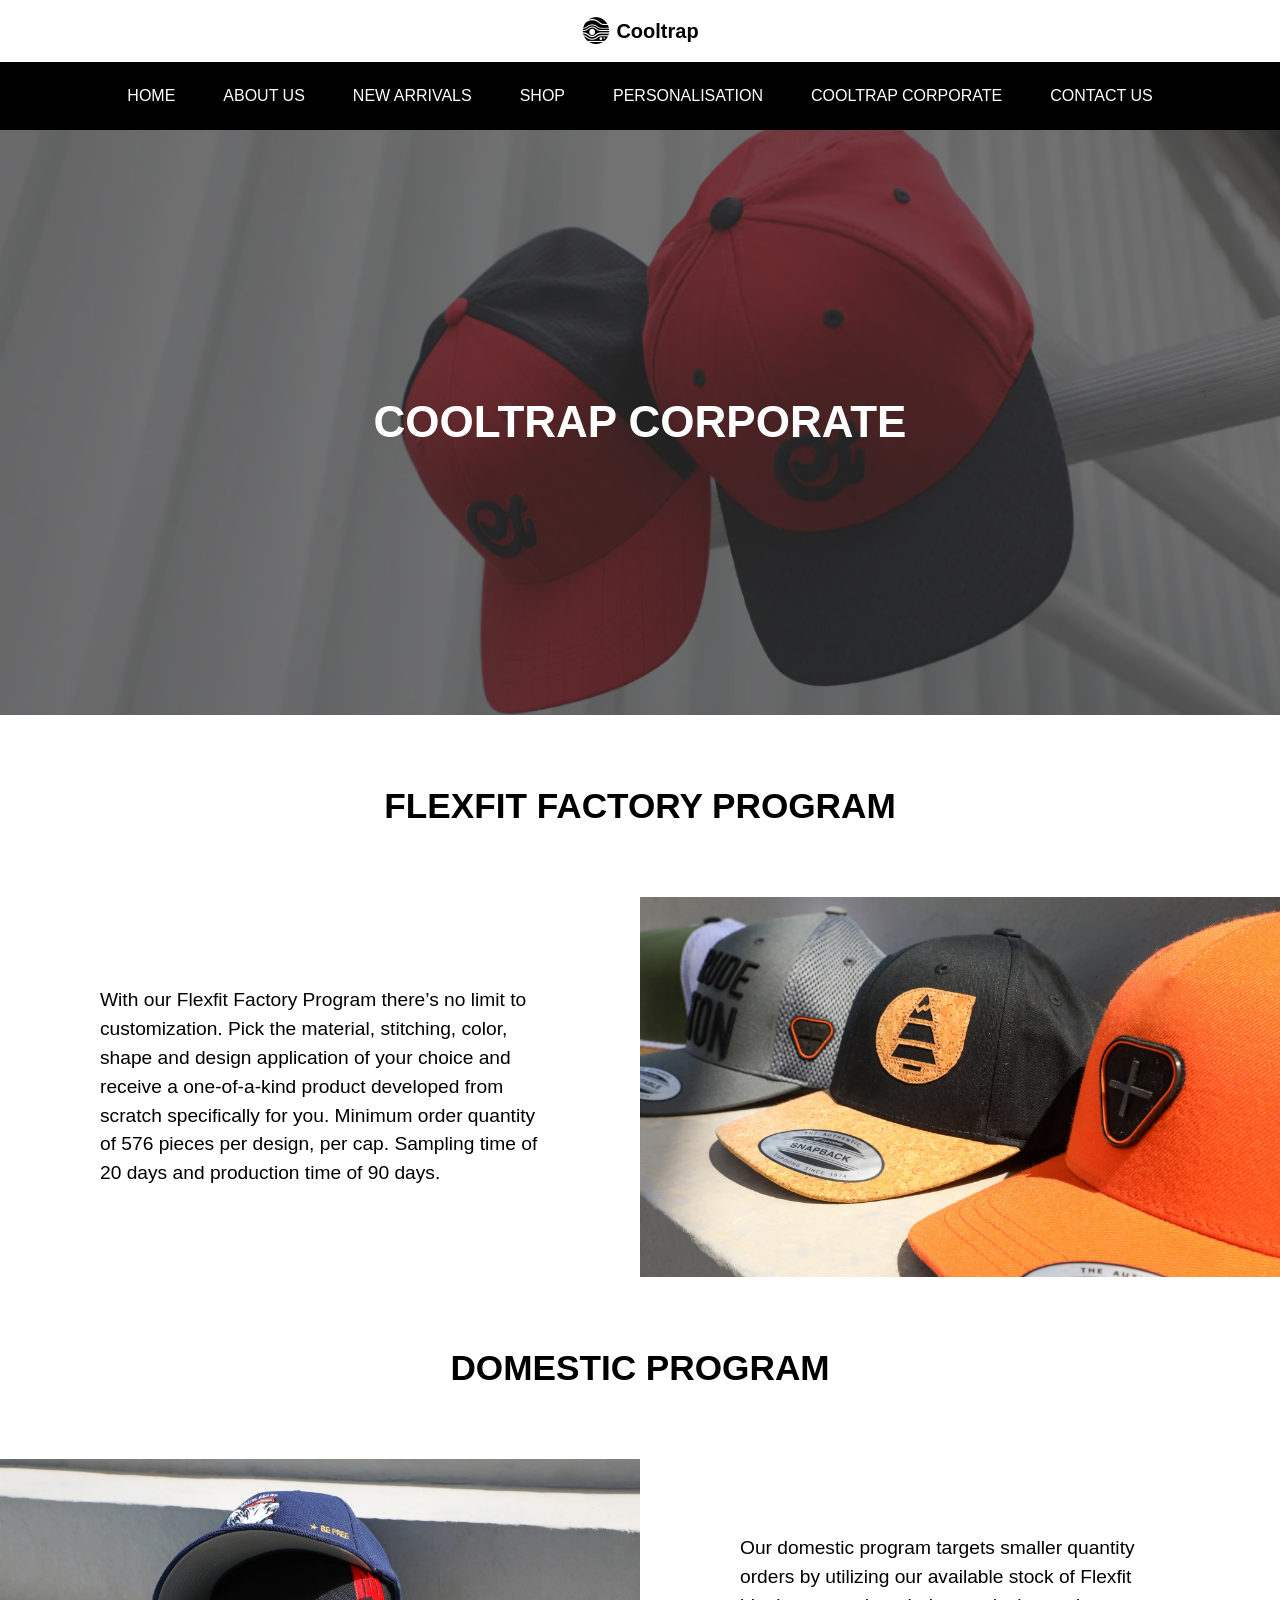
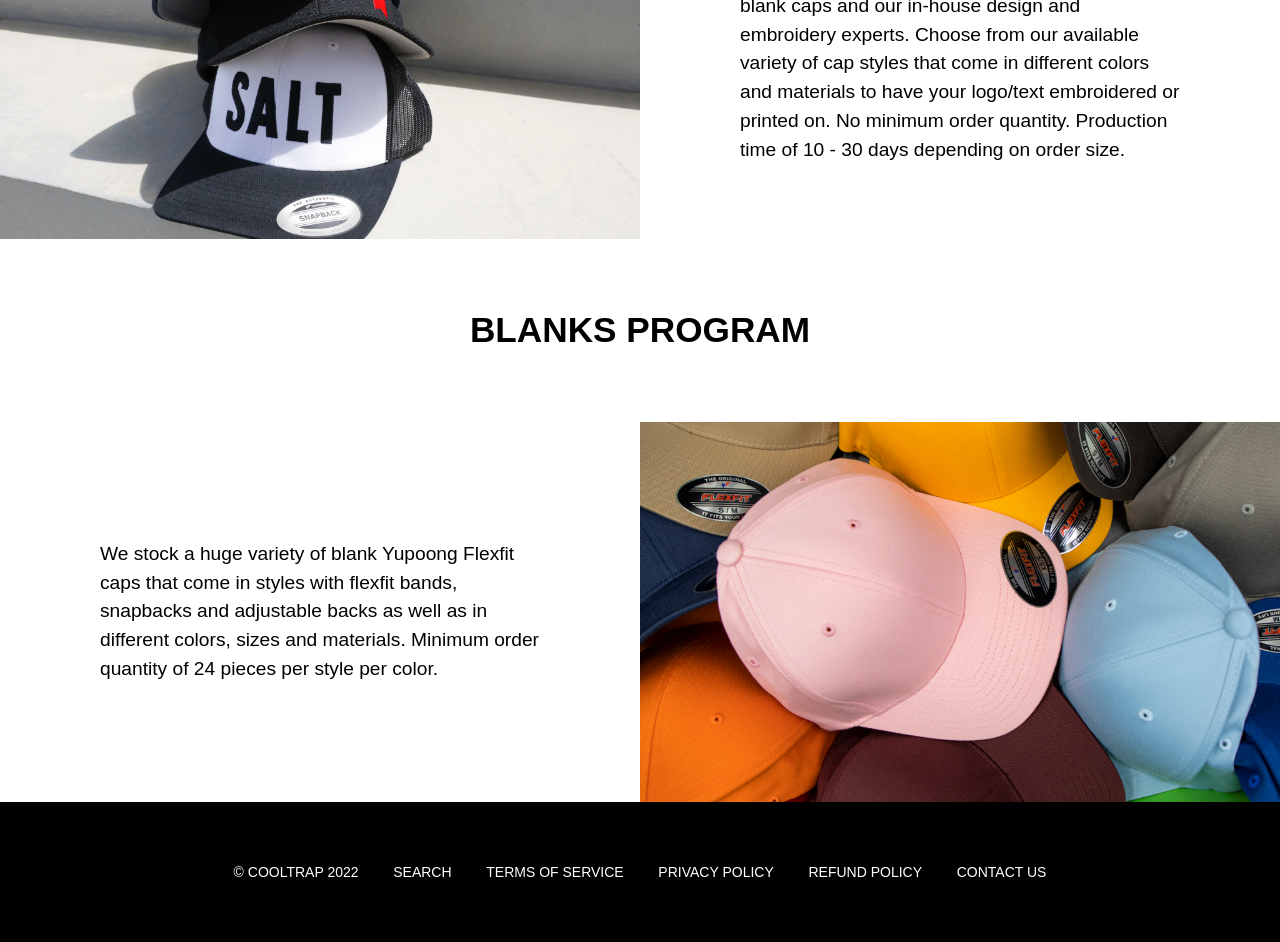
<file: index.html>
<!DOCTYPE html>
<html>
<head>
	<meta charset="utf-8">
	<meta name="viewport" content="width=device-width, initial-scale=1">
	<link rel="stylesheet" href="css/style.css">
	<link rel="stylesheet" href="css/media.css">
	<link rel="stylesheet" href="css/icofont/icofont.css">
	<link rel="stylesheet" href="css/icofont/icofont.min.css">
	<title>Cooltrap</title>
</head>
<body>
	<div class="container">
		<header>
			<div class="header-content">
				<!--social icon-->
				<!--<nav class="header_social">
					<ul>
						<li><i class="icofont-instagram"></i></li>
						<li><i class="icofont-facebook"></i></li>
						<li><i class="icofont-youtube-play"></i></li>
					</ul>
				</nav>-->
				<!--social icon-->
				<!--main-logo-->
				<div class="logo">
					<i class="icofont-circuit"></i>
					<a href="#">Cool<span>trap</span></a>
				</div>
				<!--main-logo-->
				<!--top-right icon-->
				<!--<nav class="user_link">
					<ul>
						<li><i class="icofont-user"></i></li>
						<li><i class="icofont-search"></i></li>
						<li><i class="icofont-brand-aliexpress"></i></li>
					</ul>
				</nav>-->
				<!--top-right icon-->
			</div>

			<!--MAIN-NAV-->
				<div class="main-nav">
					<ul>
						<li>Home</li>
						<li>About us</li>
						<li>New Arrivals</li>
						<li>Shop</li>
						<li>Personalisation</li>
						<li>Cooltrap corporate</li>
						<li>contact us</li>
					</ul>
				</div>
				<!--MAIN-NAV-->
		</header>

		<div class="banner-section">
			<div class="banner">
				<img src="images/banner.jpg">
				<div class="col">
				    <div class="content"> 
						<h1>Cooltrap Corporate</h1>
					</div>
				 </div>
				 <span></span>
			</div>
		</div>

		<div class="middle-section-one">
			<div class="flex">
				<div class="col-full">
				    <div class="heading"> 
						<h2>Flexfit Factory Program</h2>
				  	</div>
				 </div>

				<div class="col">
				    <div class="paragraph">  
						 <p>
						 	With our Flexfit Factory Program there’s no limit to customization. Pick the material, stitching, color, shape and design application of your choice and receive a one-of-a-kind product developed from scratch specifically for you. Minimum order quantity of 576 pieces per design, per cap. Sampling time of 20 days and production time of 90 days.
						 	<br>
						 </p>
				    </div>
				  </div>

				  <div class="col">
				    <div class="content-image-right">
				        <img src="images/content-1.jpg">
				    </div>
				  </div>
			</div>
	    </div>

	    <div class="middle-section-two">
			<div class="flex">
				<div class="col-full">
				    <div class="heading"> 
						<h2>Domestic Program</h2>
				  	</div>
				 </div>

				 <div class="col">
				    <div class="content-image-right">
				        <img src="images/content-2.jpg">
				    </div>
				  </div>

				<div class="col">
				    <div class="paragraph">  
						 <p>
						 	Our domestic program targets smaller quantity orders by utilizing our available stock of Flexfit blank caps and our in-house design and embroidery experts. Choose from our available variety of cap styles that come in different colors and materials to have your logo/text embroidered or printed on. No minimum order quantity. Production time of 10 - 30 days depending on order size.
						 	<br>
						 </p>
				    </div>
				  </div>

			</div>
	    </div>

	    <div class="middle-section-three">
			<div class="flex">
				<div class="col-full">
				    <div class="heading"> 
						<h2>Blanks Program</h2>
				  	</div>
				 </div>

				<div class="col">
				    <div class="paragraph">  
						 <p>
						 	We stock a huge variety of blank Yupoong Flexfit caps that come in styles with flexfit bands, snapbacks and adjustable backs as well as in different colors, sizes and materials. Minimum order quantity of 24 pieces per style per color.
						 	<br>
						 </p>
				    </div>
				  </div>

				  <div class="col">
				    <div class="content-image-right">
				        <img src="images/content-3.jpg">
				    </div>
				  </div>
			</div>
	    </div>

	<footer>
		<div class="footer-section">
			<ul>
			  <li><a href="#">© Cooltrap 2022</a></li>
        
	          <li><a href="#">Search</a></li>
	        
	          <li><a href="#">Terms of Service</a></li>
	        
	          <li><a href="#">Privacy Policy</a></li>
	        
	          <li><a href="#">Refund Policy</a></li>
	        
	          <li><a href="#">Contact Us</a></li>
			</ul>
		</div>
	</footer>

</body>
</html>
</file>
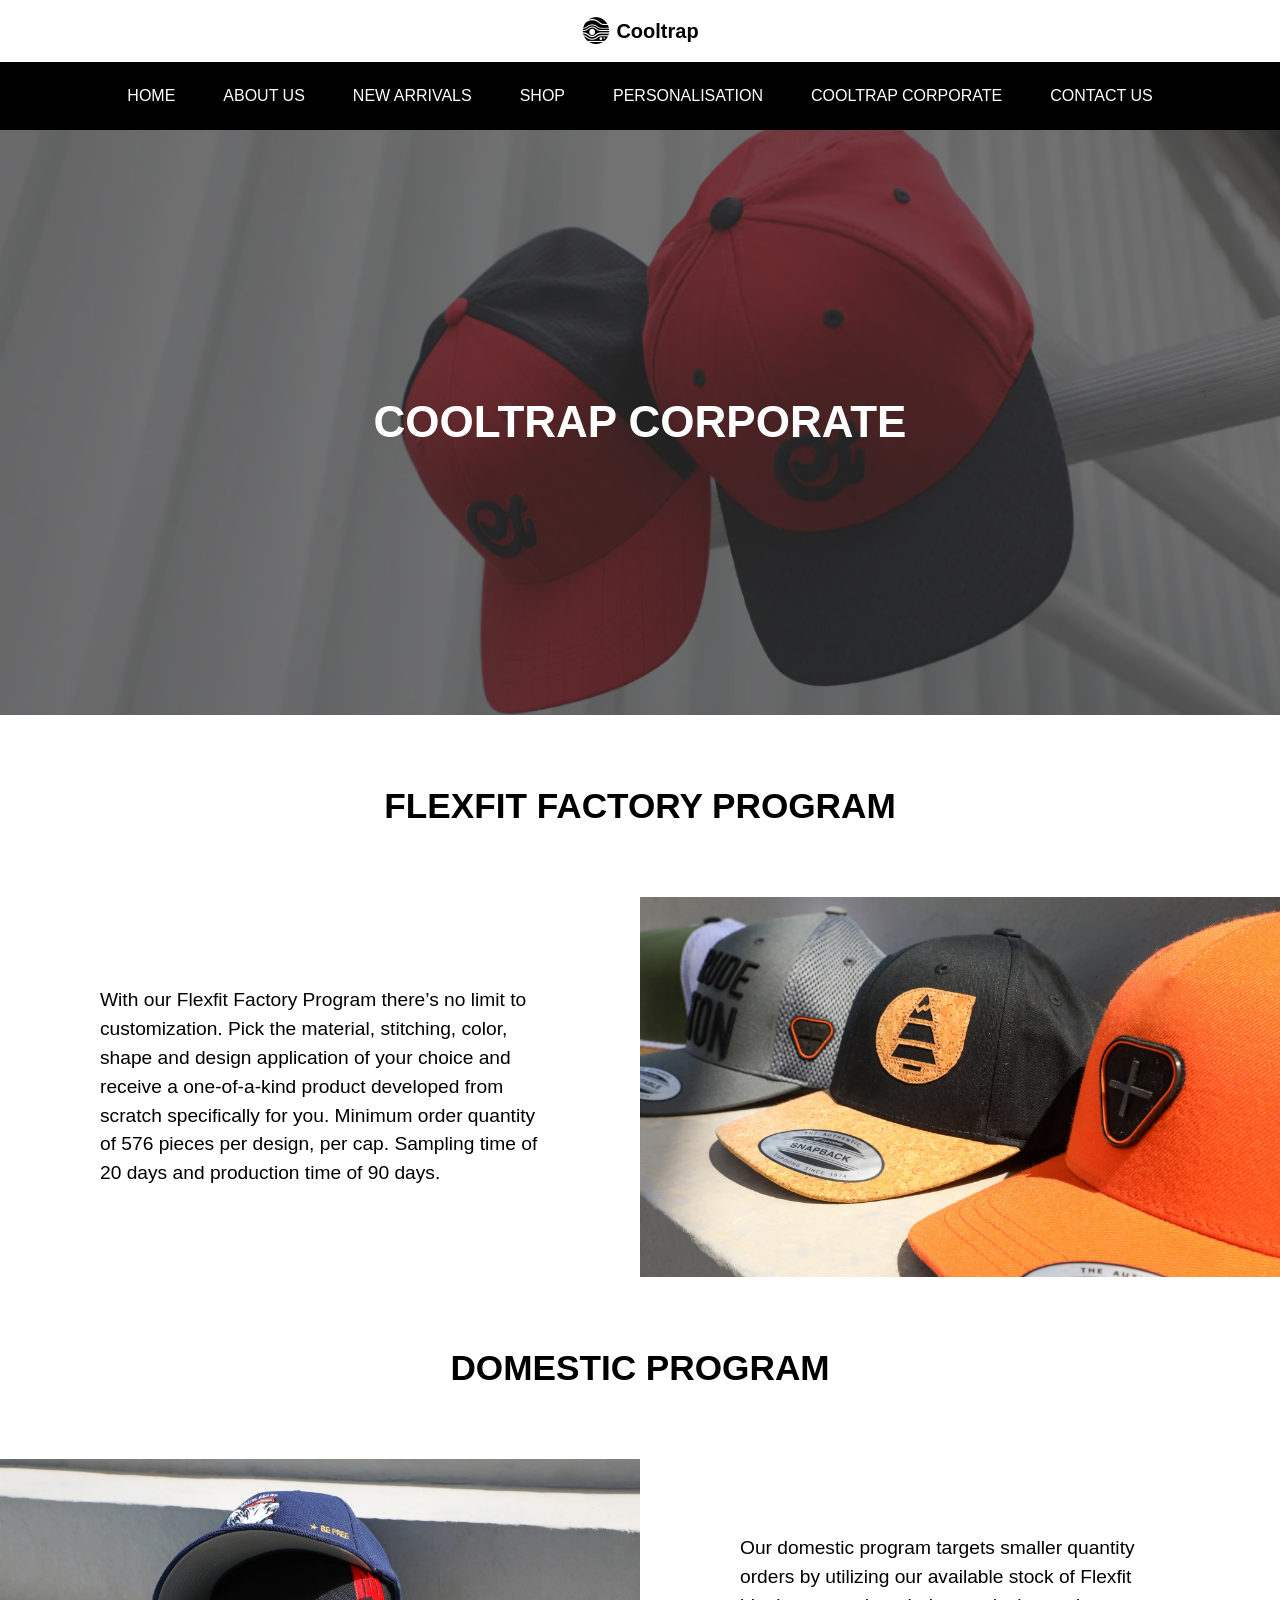
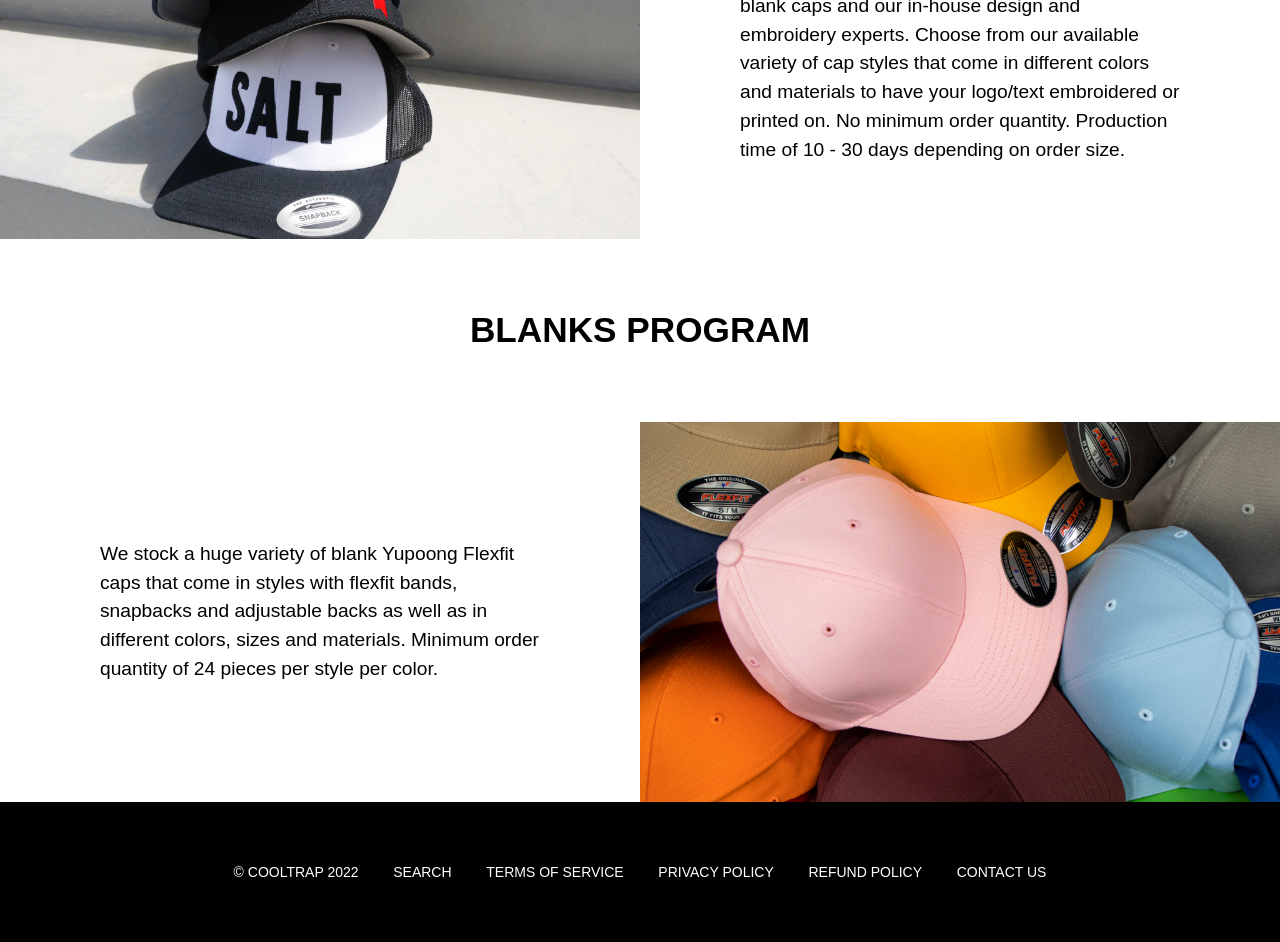
<file: index0.html>
<!DOCTYPE html>
<html>
<head>
	<meta charset="utf-8">
	<meta name="viewport" content="width=device-width, initial-scale=1">
	<link rel="stylesheet" href="css/style.css">
	<link rel="stylesheet" href="css/media.css">
	<link rel="stylesheet" href="css/icofont/icofont.css">
	<link rel="stylesheet" href="css/icofont/icofont.min.css">
	<title>Cooltrap</title>
</head>
<body>
	<div class="container">
		<header>
			<div class="header-content">
				<!--social icon-->
				<!--<nav class="header_social">
					<ul>
						<li><i class="icofont-instagram"></i></li>
						<li><i class="icofont-facebook"></i></li>
						<li><i class="icofont-youtube-play"></i></li>
					</ul>
				</nav>-->
				<!--social icon-->
				<!--main-logo-->
				<div class="logo">
					<i class="icofont-circuit"></i>
					<a href="#">Cool<span>trap</span></a>
				</div>
				<!--main-logo-->
				<!--top-right icon-->
				<!--<nav class="user_link">
					<ul>
						<li><i class="icofont-user"></i></li>
						<li><i class="icofont-search"></i></li>
						<li><i class="icofont-brand-aliexpress"></i></li>
					</ul>
				</nav>-->
				<!--top-right icon-->
			</div>

			<!--MAIN-NAV-->
				<div class="main-nav">
					<ul>
						<li>Home</li>
						<li>About us</li>
						<li>New Arrivals</li>
						<li>Shop</li>
						<li>Personalisation</li>
						<li>Cooltrap corporate</li>
						<li>contact us</li>
					</ul>
				</div>
				<!--MAIN-NAV-->
		</header>

		<div class="banner-section">
			<div class="banner">
				<img src="images/banner.jpg">
				<div class="col">
				    <div class="content"> 
						<h1>Cooltrap Corporate</h1>
					</div>
				 </div>
			</div>
		</div>

		<div class="middle-section-one">
			<div class="flex">
				<div class="col-full">
				    <div class="heading"> 
						<h2>Flexfit Factory Program</h2>
				  	</div>
				 </div>

				<div class="col">
				    <div class="paragraph">  
						 <p>
						 	With our Flexfit Factory Program there’s no limit to customization. Pick the material, stitching, color, shape and design application of your choice and receive a one-of-a-kind product developed from scratch specifically for you. Minimum order quantity of 576 pieces per design, per cap. Sampling time of 20 days and production time of 90 days.
						 	<br>
						 </p>
				    </div>
				  </div>

				  <div class="col">
				    <div class="content-image-right">
				        <img src="images/content-1.jpg">
				    </div>
				  </div>
			</div>
	    </div>

	    <div class="middle-section-two">
			<div class="flex">
				<div class="col-full">
				    <div class="heading"> 
						<h2>Domestic Program</h2>
				  	</div>
				 </div>

				 <div class="col">
				    <div class="content-image-right">
				        <img src="images/content-2.jpg">
				    </div>
				  </div>

				<div class="col">
				    <div class="paragraph">  
						 <p>
						 	Our domestic program targets smaller quantity orders by utilizing our available stock of Flexfit blank caps and our in-house design and embroidery experts. Choose from our available variety of cap styles that come in different colors and materials to have your logo/text embroidered or printed on. No minimum order quantity. Production time of 10 - 30 days depending on order size.
						 	<br>
						 </p>
				    </div>
				  </div>

			</div>
	    </div>

	    <div class="middle-section-three">
			<div class="flex">
				<div class="col-full">
				    <div class="heading"> 
						<h2>Blanks Program</h2>
				  	</div>
				 </div>

				<div class="col">
				    <div class="paragraph">  
						 <p>
						 	We stock a huge variety of blank Yupoong Flexfit caps that come in styles with flexfit bands, snapbacks and adjustable backs as well as in different colors, sizes and materials. Minimum order quantity of 24 pieces per style per color.
						 	<br>
						 </p>
				    </div>
				  </div>

				  <div class="col">
				    <div class="content-image-right">
				        <img src="images/content-3.jpg">
				    </div>
				  </div>
			</div>
	    </div>

	<footer>
		<div class="footer-section">
			<ul>
			  <li><a href="#">© Cooltrap 2022</a></li>
        
	          <li><a href="#">Search</a></li>
	        
	          <li><a href="#">Terms of Service</a></li>
	        
	          <li><a href="#">Privacy Policy</a></li>
	        
	          <li><a href="#">Refund Policy</a></li>
	        
	          <li><a href="#">Contact Us</a></li>
			</ul>
		</div>
	</footer>

</body>
</html>
</file>
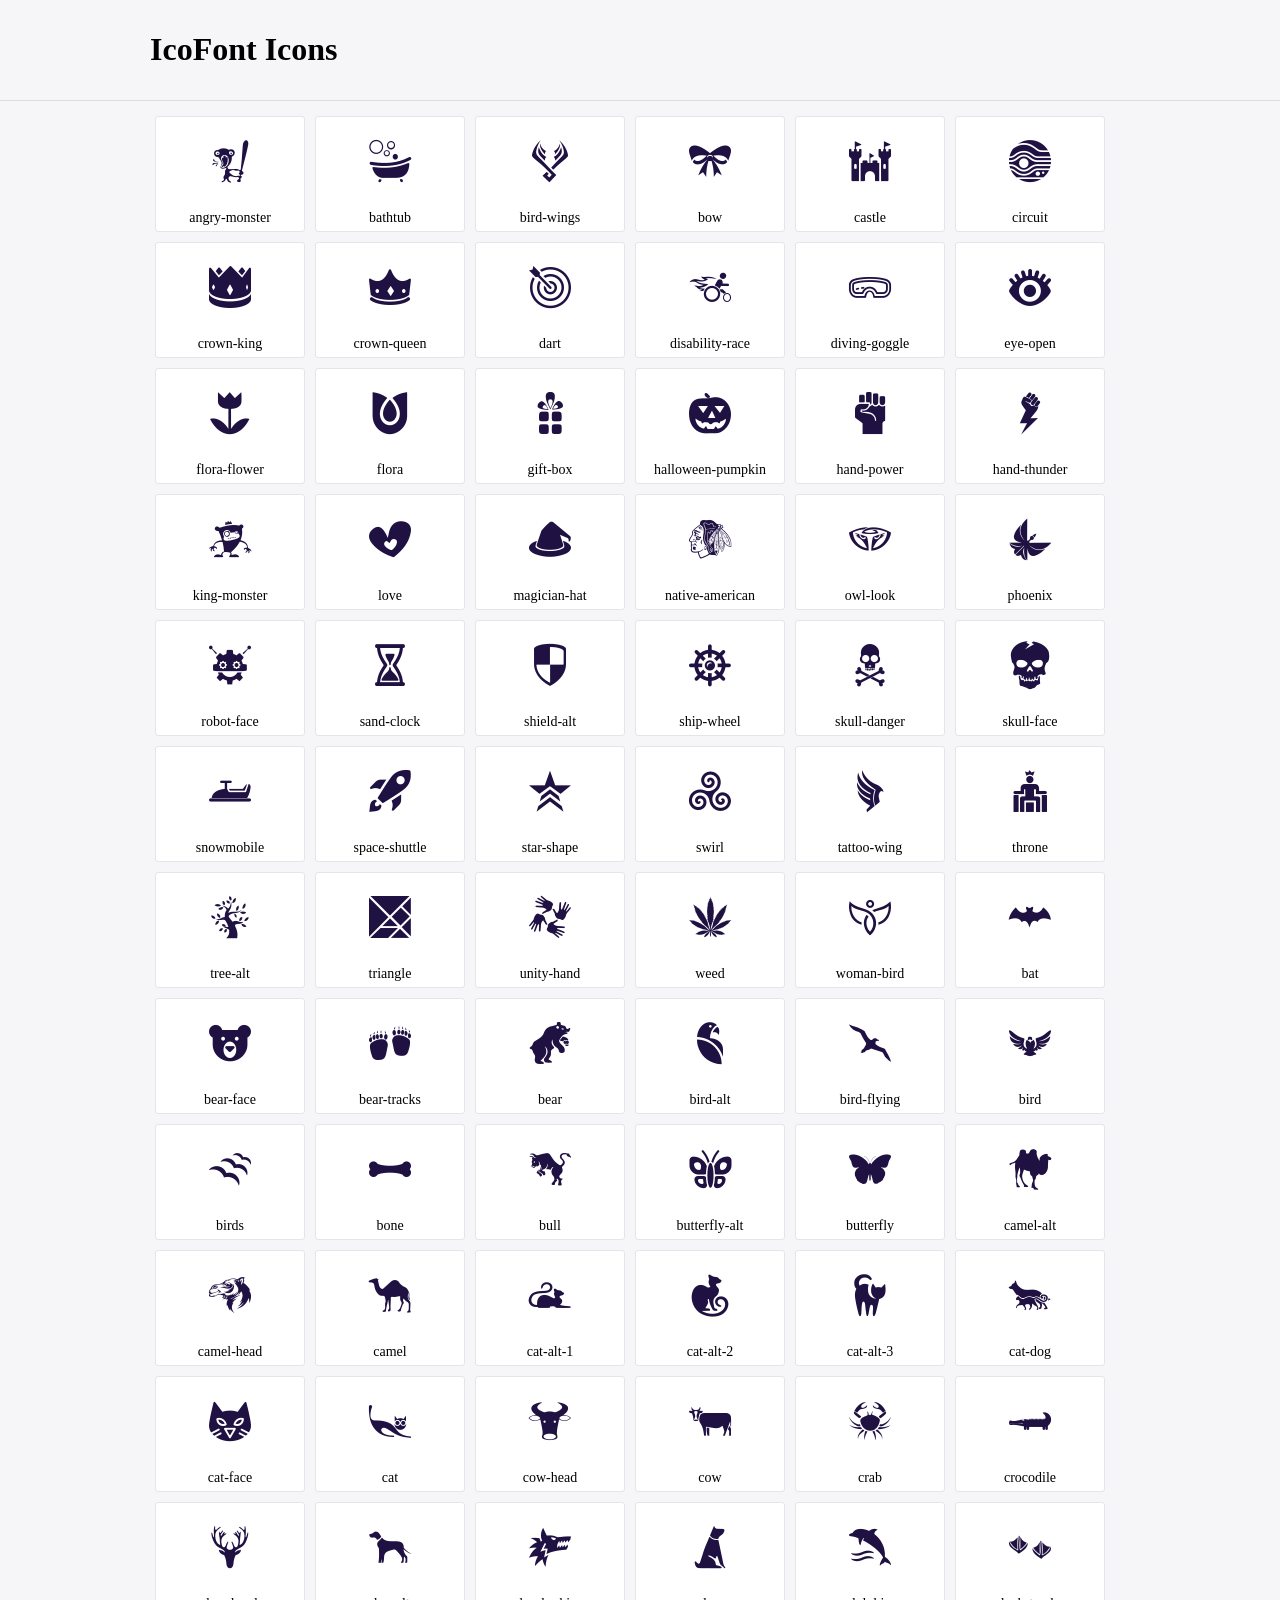
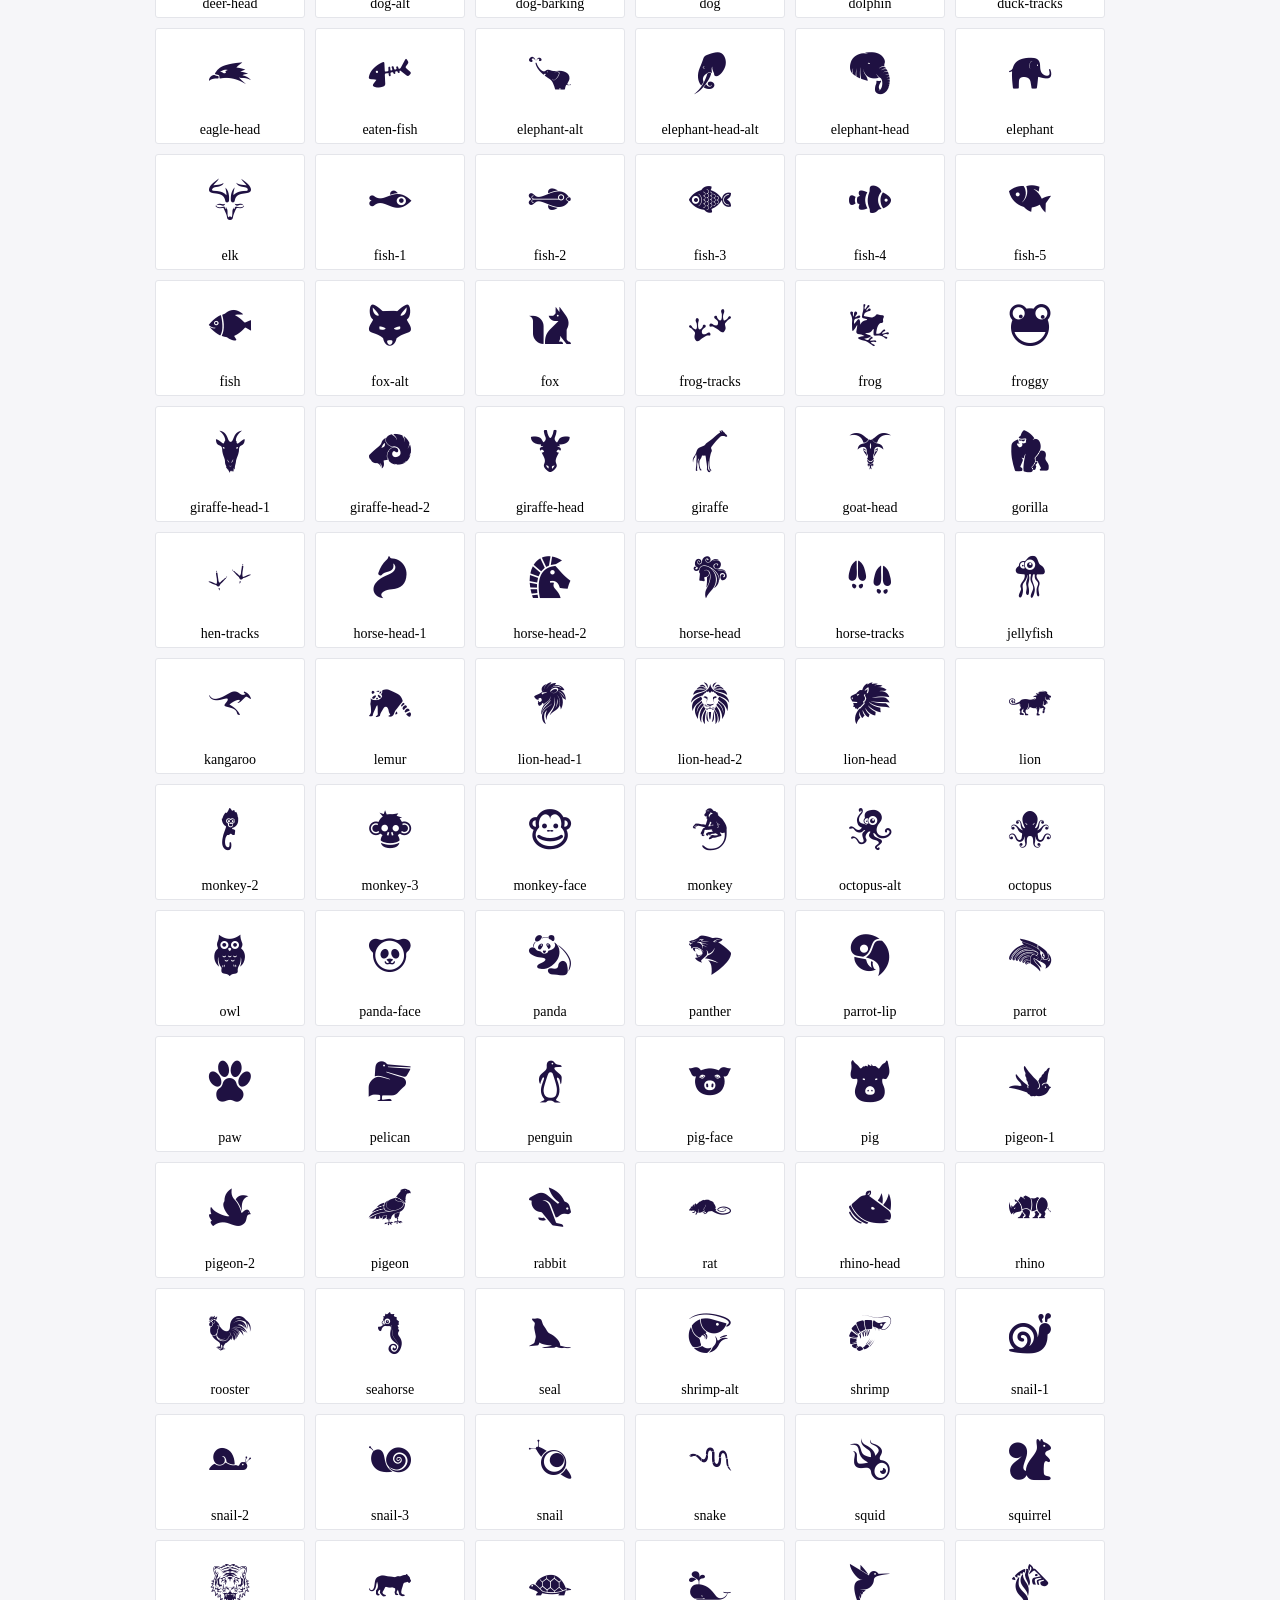
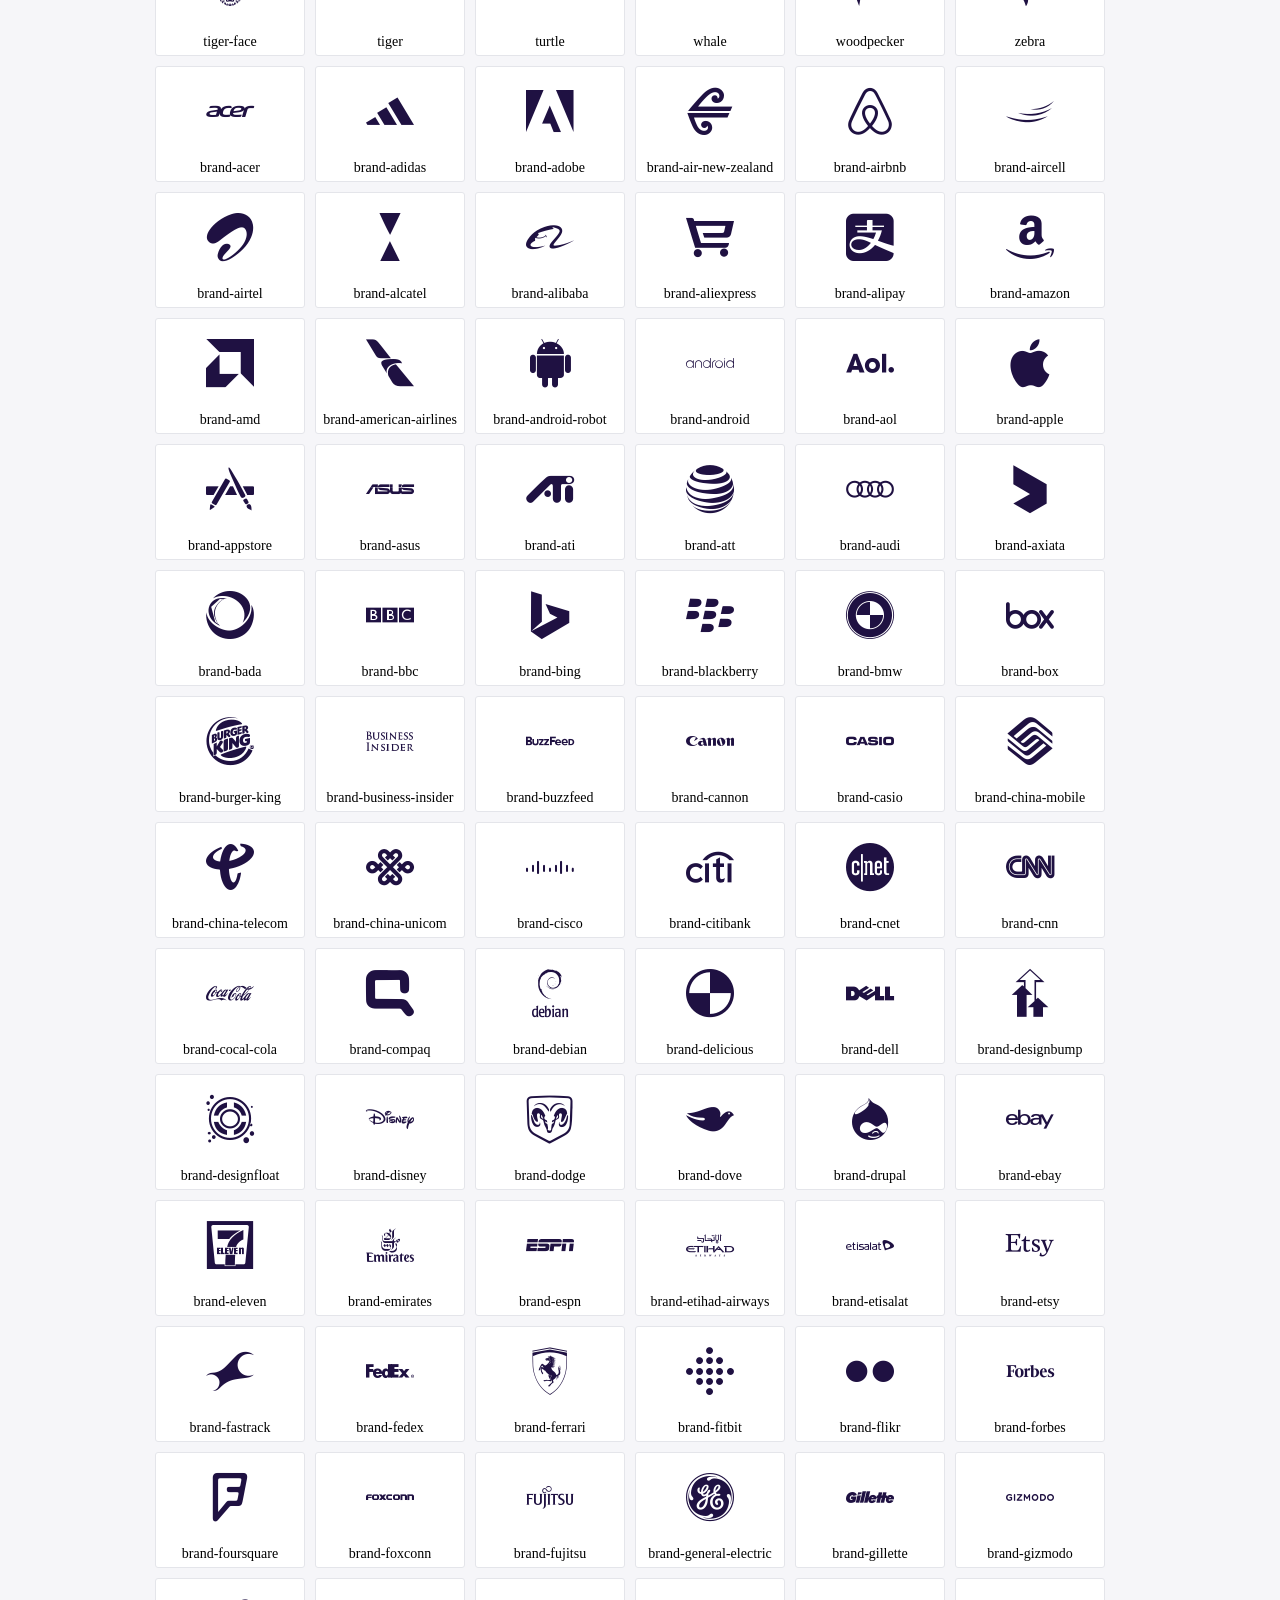
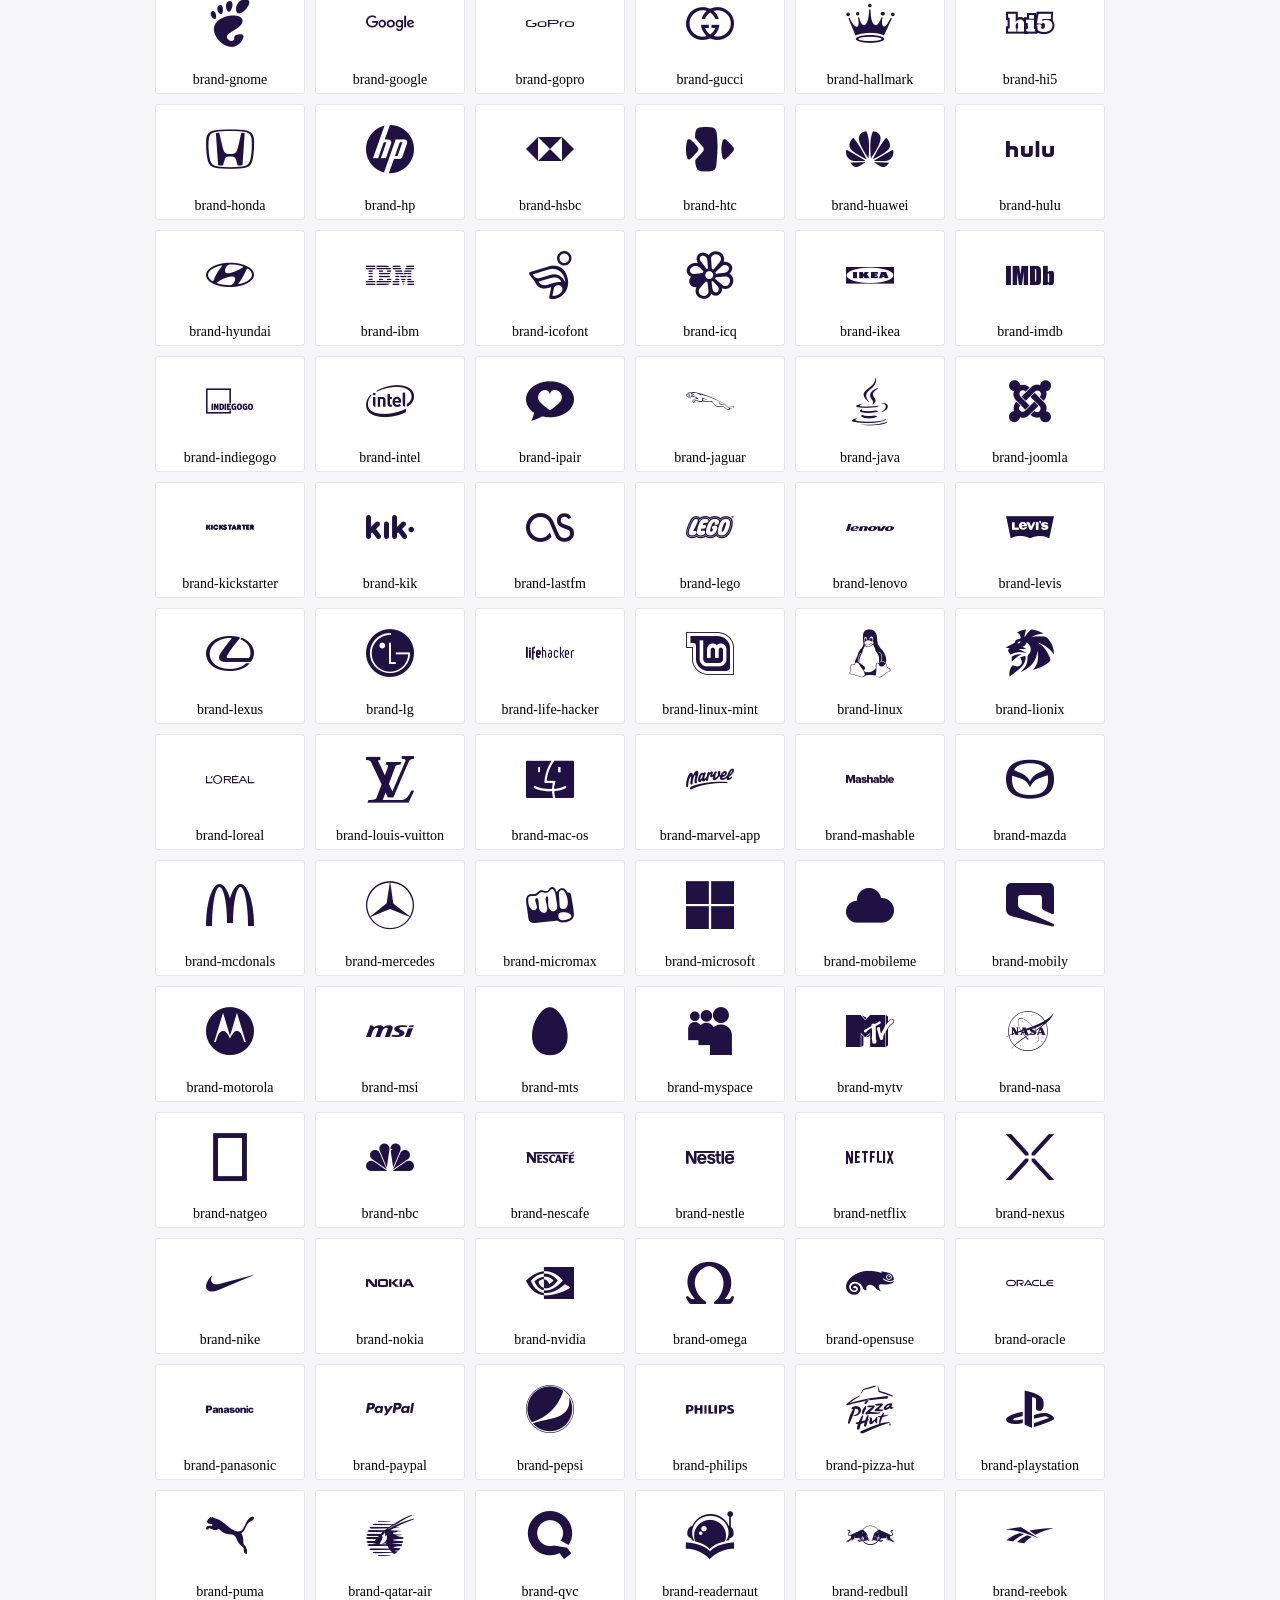
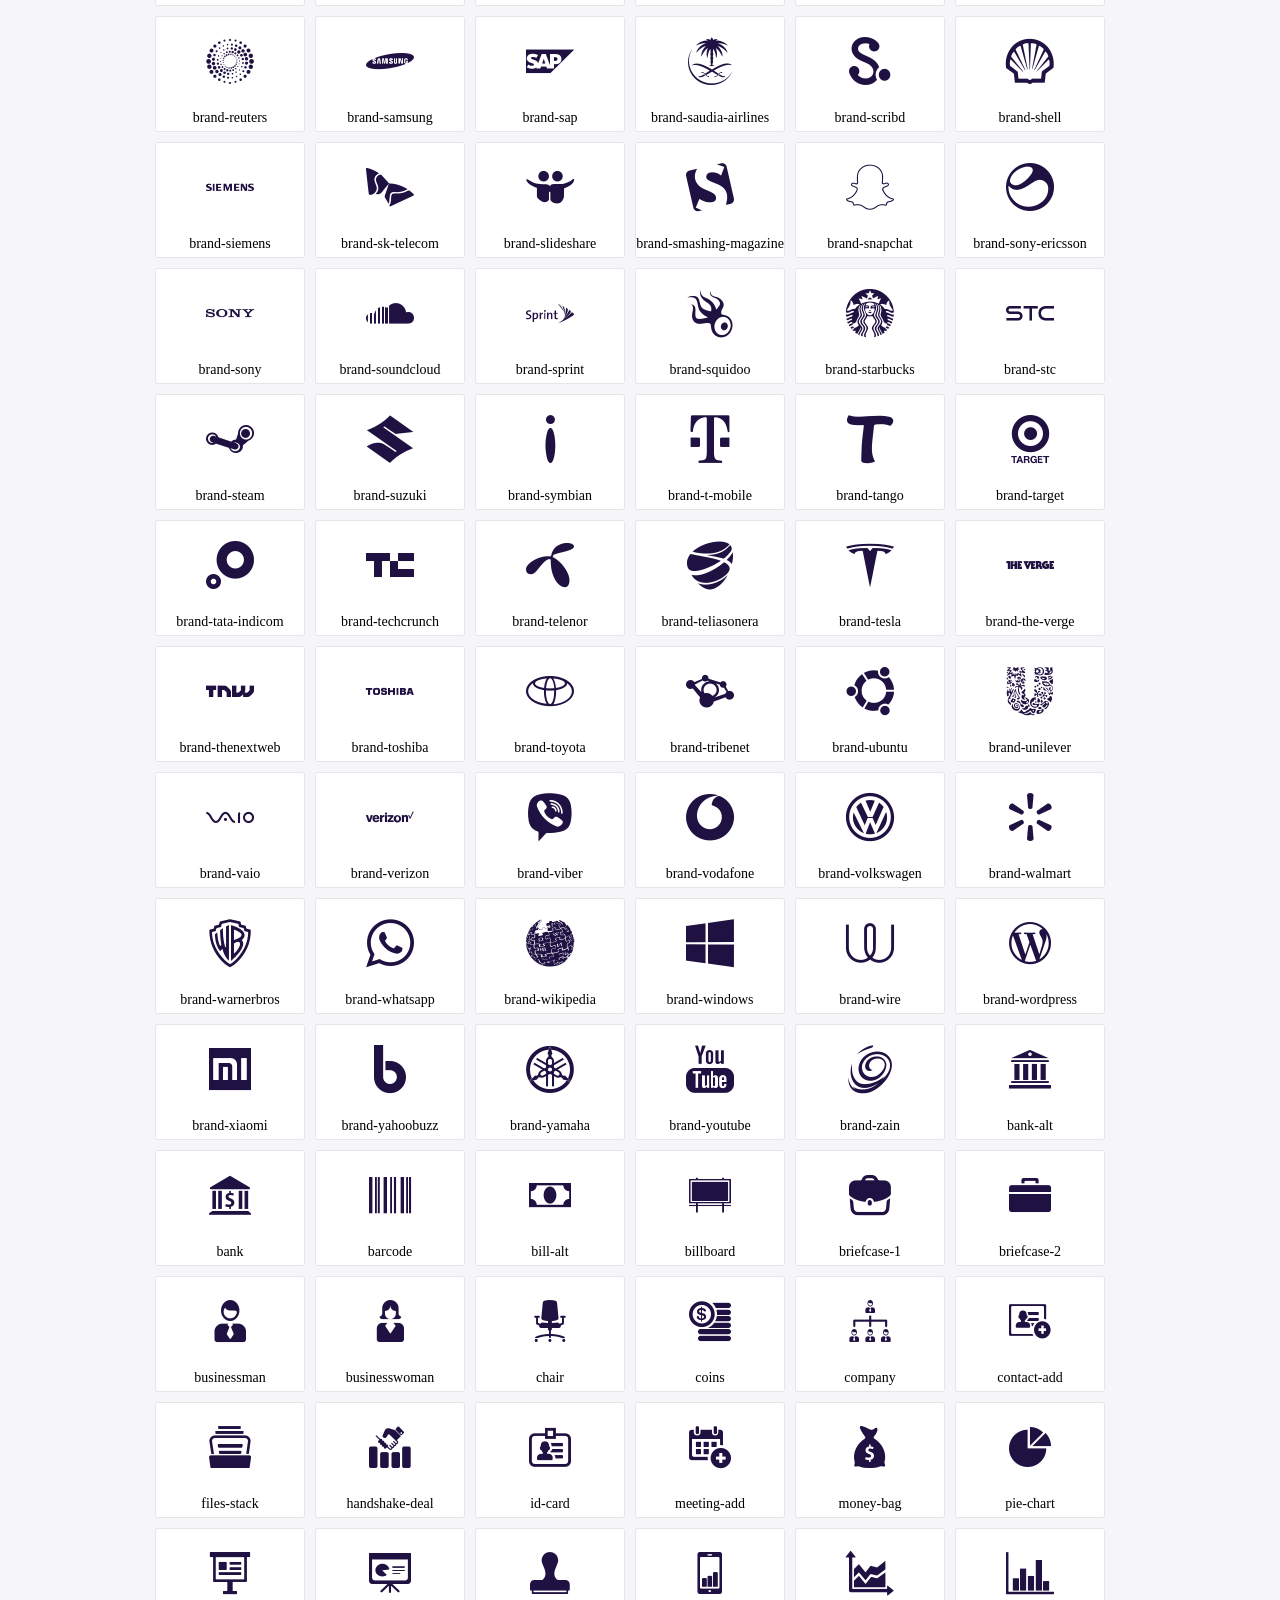
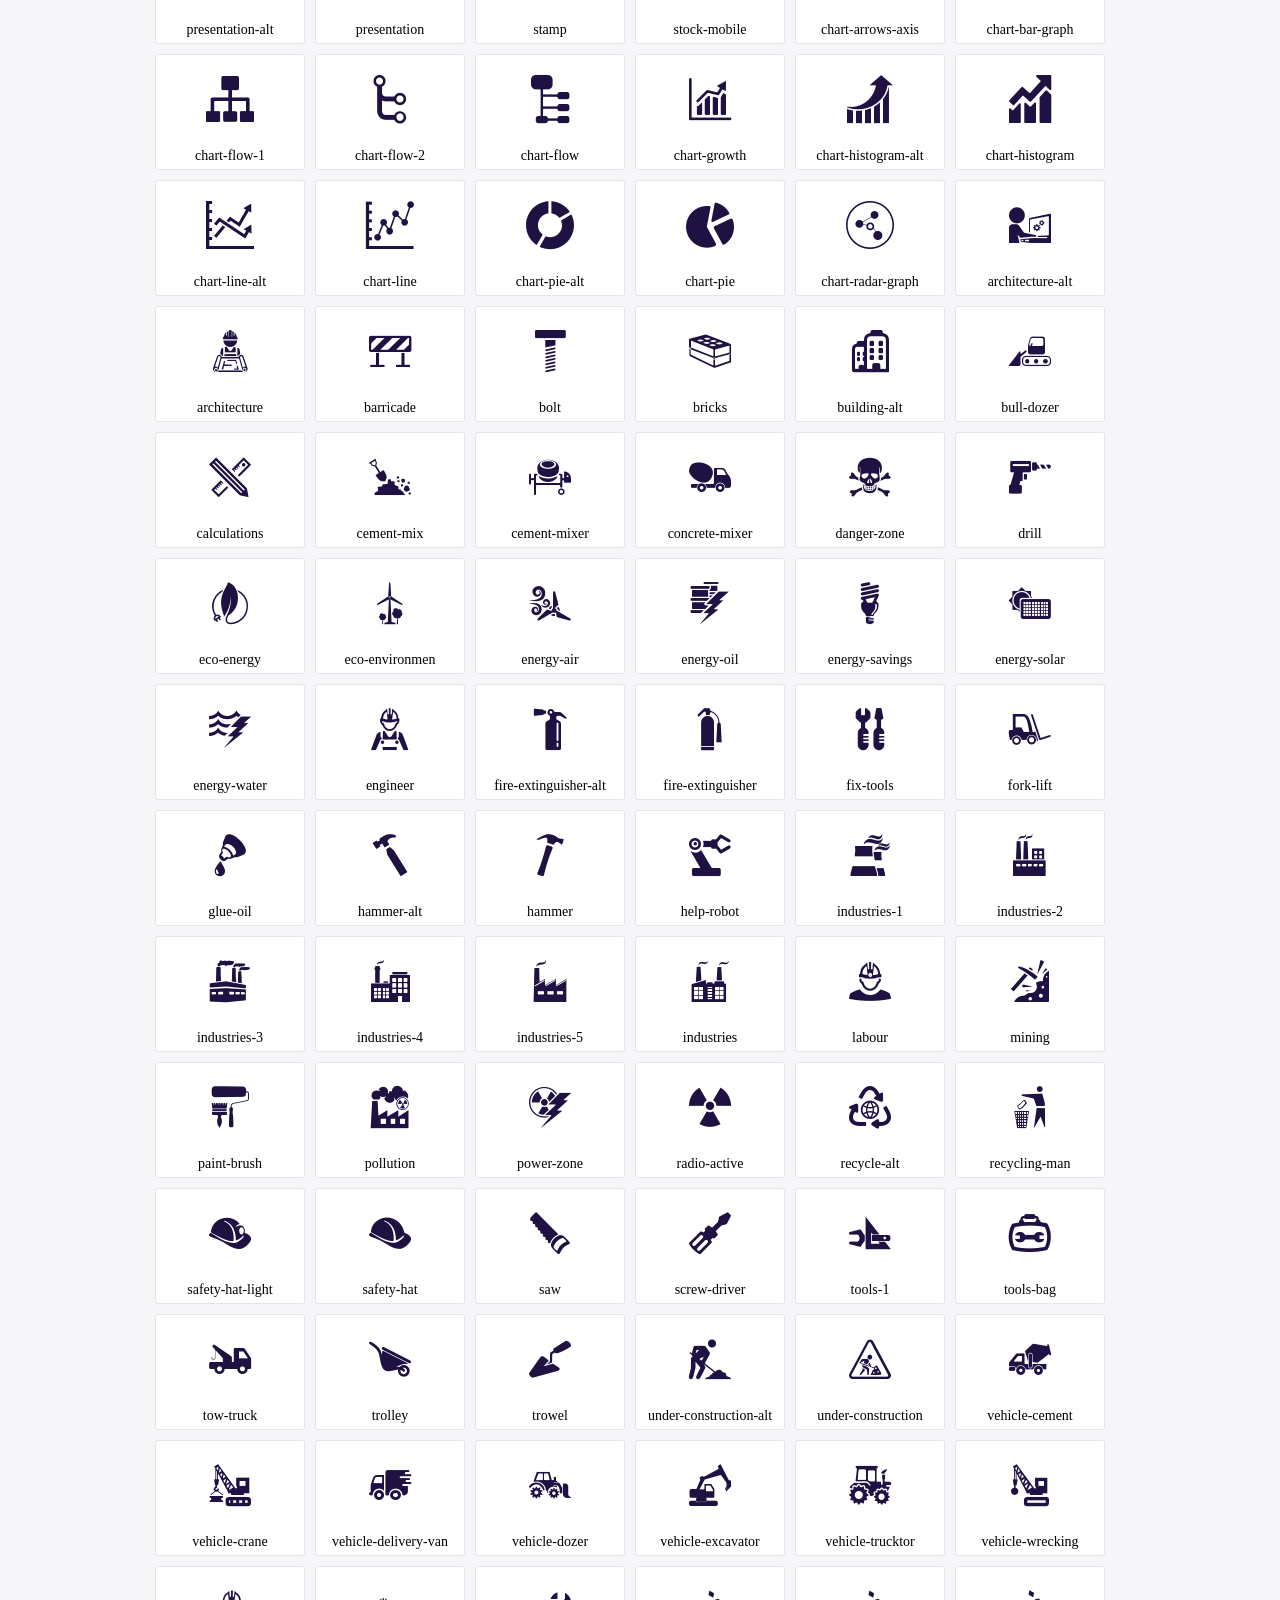
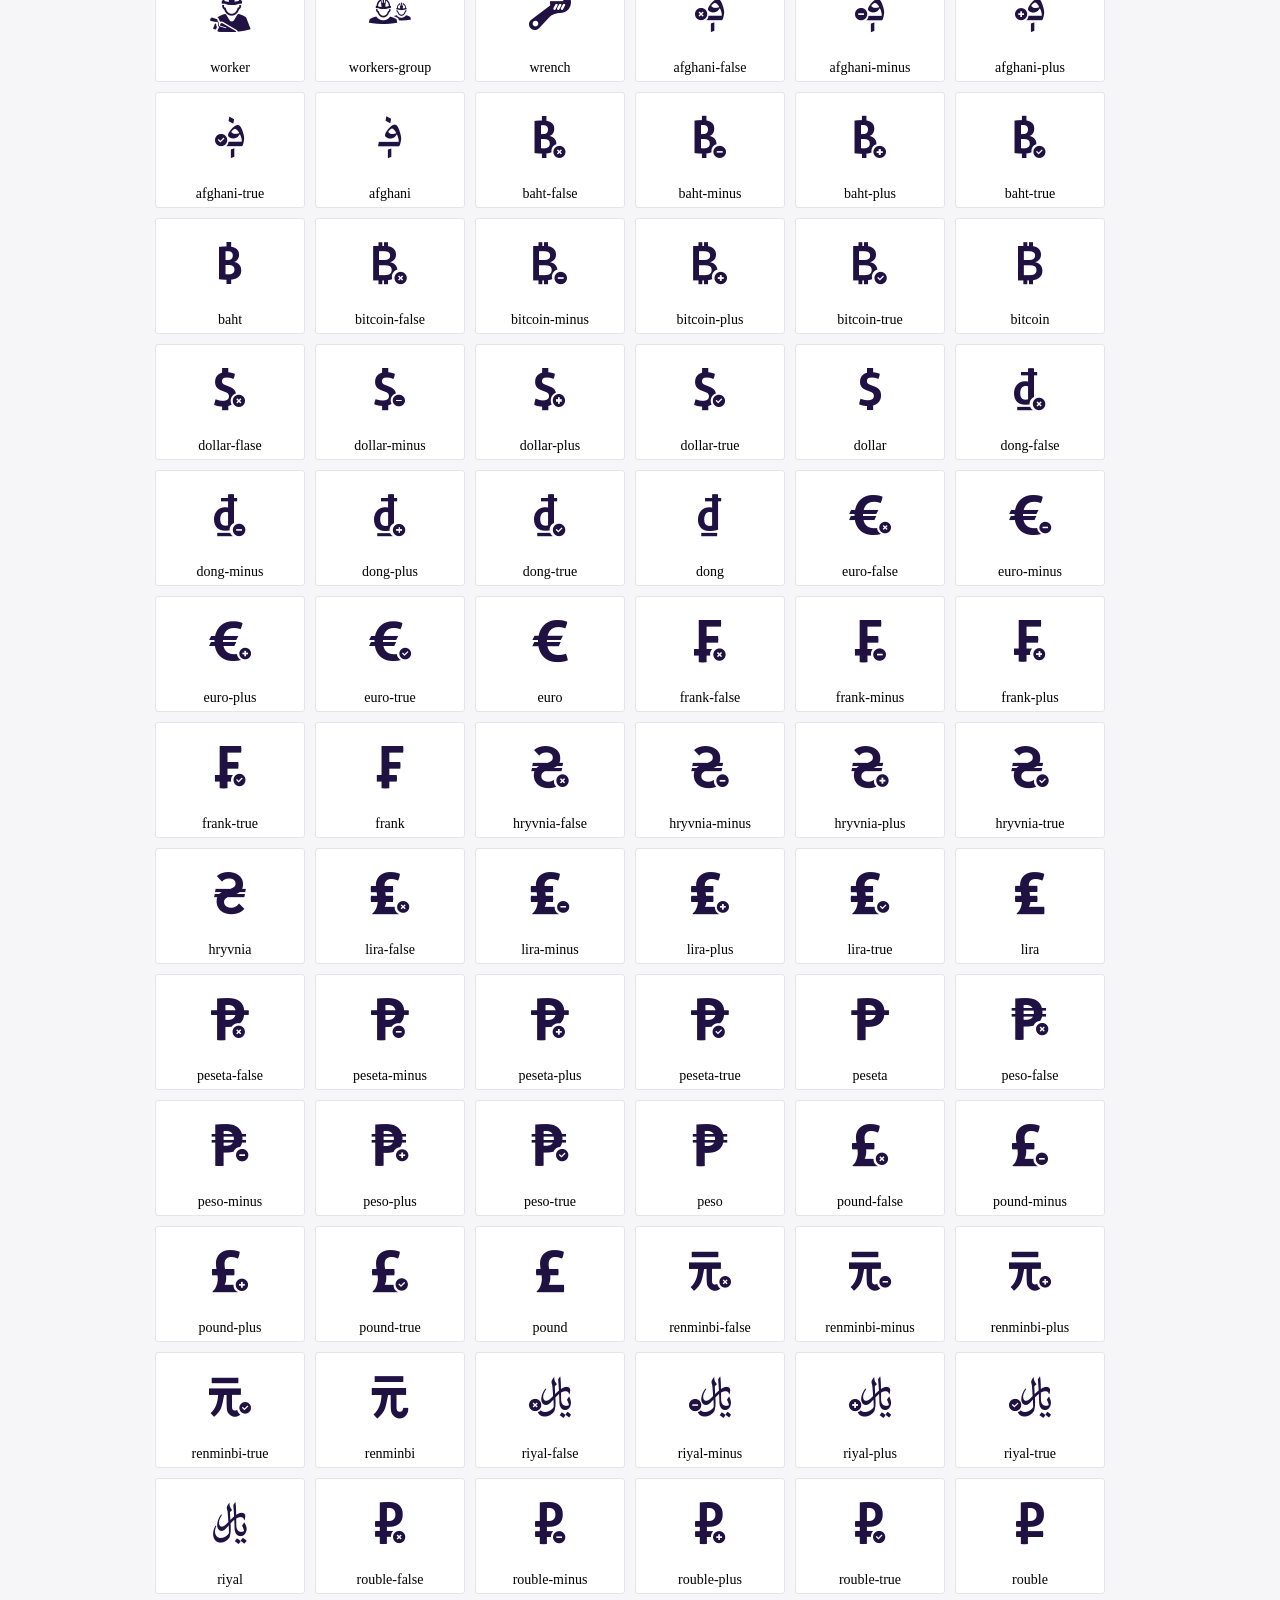
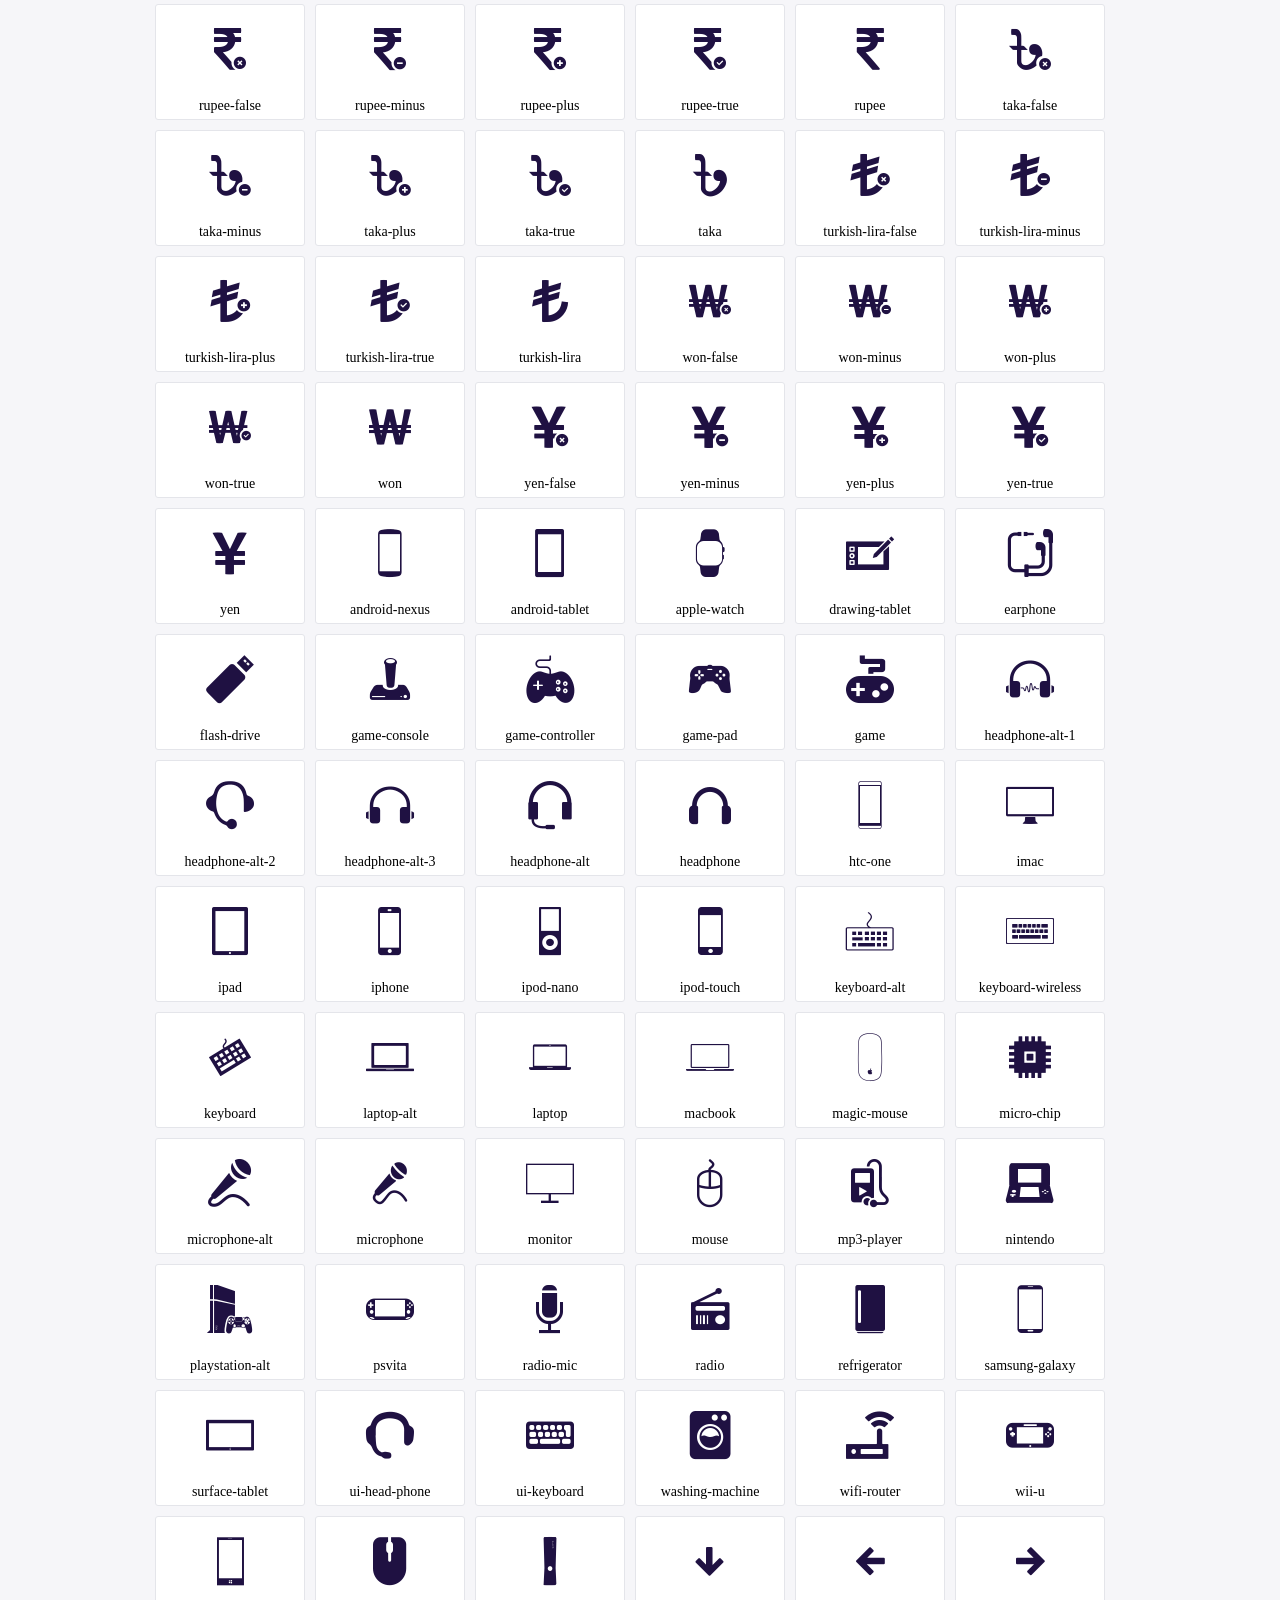
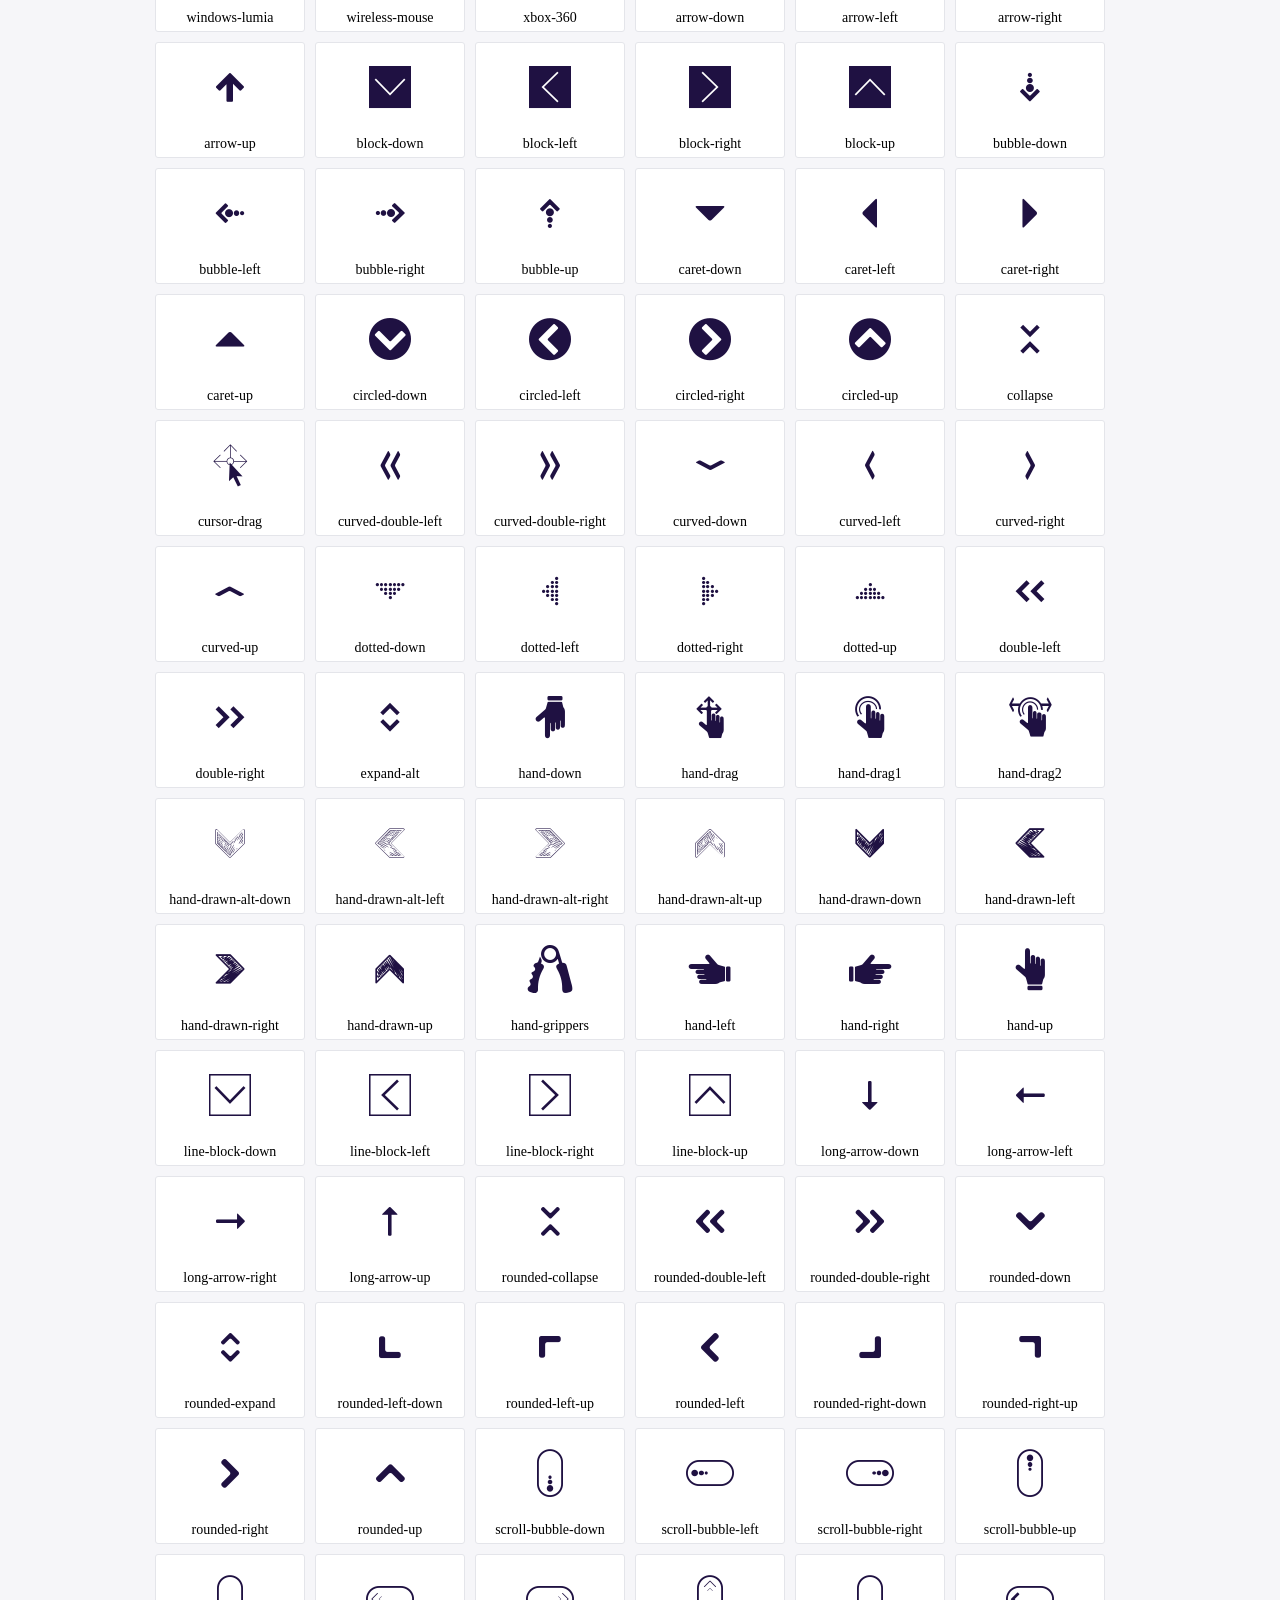
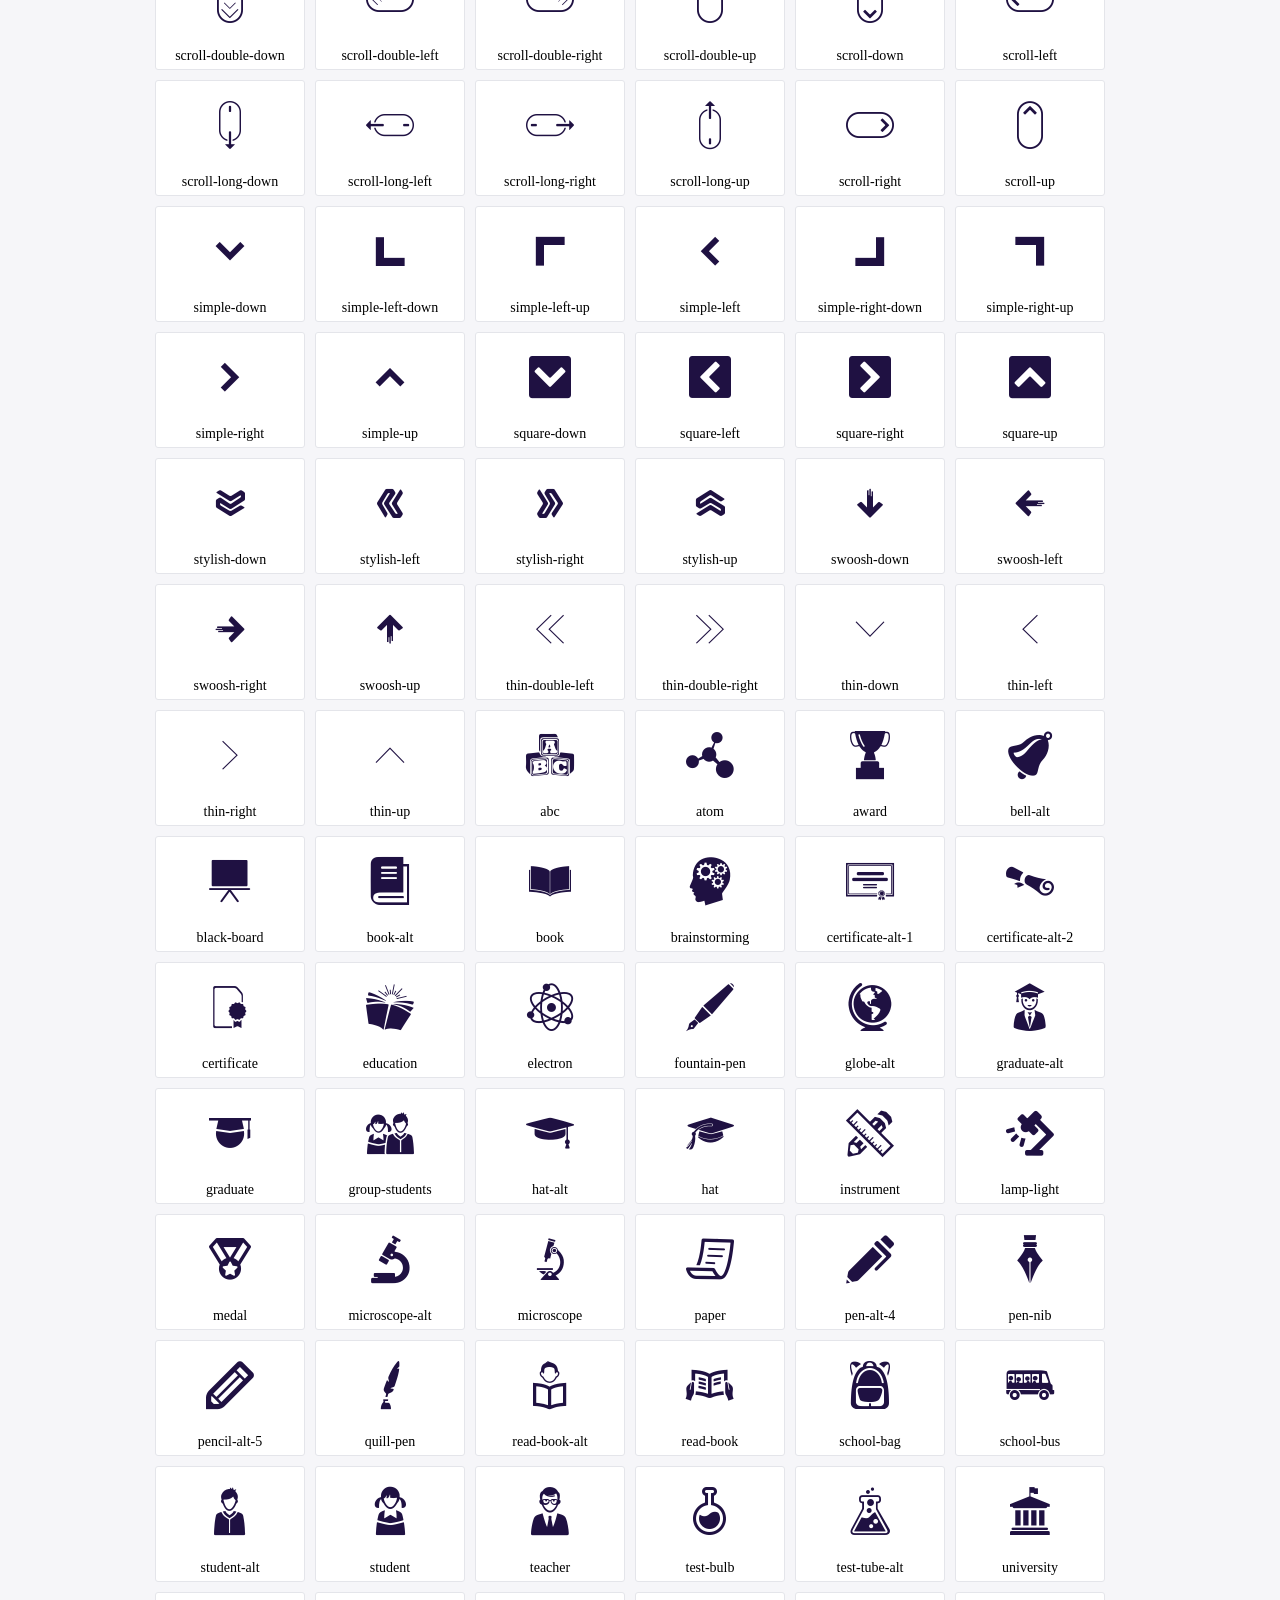
<file: css/icofont/demo.html>
<!DOCTYPE html>
	<html>
	<head>
		<meta charset="utf-8">
		<title>Examples | IcoFont</title>
		<link rel="stylesheet" type="text/css" href="./icofont.min.css">
		<style type="text/css">
			body {
				margin: 0;
				padding: 0;
				background: #F6F6F9;
			}
			.header {
				border-bottom: 1px solid #DCDCE1;
				padding: 10px 0;
				margin-bottom: 10px;
			}
			.container {
				width: 980px;
				margin: 0 auto;
			}
			.ico-title {
				font-size: 2em;
			}
			.iconlist {
				margin: 0;
				padding: 0;
				list-style: none;
				text-align: center;
				width: 100%;
				display: flex;
				flex-wrap: wrap;
				flex-direction: row;
			}
			.iconlist li {
				position: relative;
				margin: 5px;
				width: 150px;
				cursor: pointer;
			}
			.iconlist li .icon-holder {
				position: relative;
				text-align: center;
				border-radius: 3px;
				overflow: hidden;
				padding-bottom: 5px;
				background: #ffffff;
				border: 1px solid #E4E5EA;
				transition: all 0.2s linear 0s;
			}
			.iconlist li .icon-holder:hover {
				background: #00C3DA;
				color: #ffffff;
			}
			.iconlist li .icon-holder:hover .icon i {
				color: #ffffff;
			}
			.iconlist li .icon-holder .icon {
				padding: 20px;
				text-align: center;
			}
			.iconlist li .icon-holder .icon i {
				font-size: 3em;
				color: #1F1142;
			}
			.iconlist li .icon-holder span {
				font-size: 14px;
				display: block;
				margin-top: 5px;
				border-radius: 3px;
			}
		</style>
	</head>
	<body>
	<div class="header">
		<div class="container">
			<h1 class="ico-title"> IcoFont Icons </h1>
		</div>
	</div>
	<div class="container">
		<ul class="iconlist">
		
		<li>
			<div class="icon-holder">
				<div class="icon"> 
					<i class="icofont-angry-monster"></i>
				</div> 
				<span> angry-monster </span>
			</div>
		</li>
		
		<li>
			<div class="icon-holder">
				<div class="icon"> 
					<i class="icofont-bathtub"></i>
				</div> 
				<span> bathtub </span>
			</div>
		</li>
		
		<li>
			<div class="icon-holder">
				<div class="icon"> 
					<i class="icofont-bird-wings"></i>
				</div> 
				<span> bird-wings </span>
			</div>
		</li>
		
		<li>
			<div class="icon-holder">
				<div class="icon"> 
					<i class="icofont-bow"></i>
				</div> 
				<span> bow </span>
			</div>
		</li>
		
		<li>
			<div class="icon-holder">
				<div class="icon"> 
					<i class="icofont-castle"></i>
				</div> 
				<span> castle </span>
			</div>
		</li>
		
		<li>
			<div class="icon-holder">
				<div class="icon"> 
					<i class="icofont-circuit"></i>
				</div> 
				<span> circuit </span>
			</div>
		</li>
		
		<li>
			<div class="icon-holder">
				<div class="icon"> 
					<i class="icofont-crown-king"></i>
				</div> 
				<span> crown-king </span>
			</div>
		</li>
		
		<li>
			<div class="icon-holder">
				<div class="icon"> 
					<i class="icofont-crown-queen"></i>
				</div> 
				<span> crown-queen </span>
			</div>
		</li>
		
		<li>
			<div class="icon-holder">
				<div class="icon"> 
					<i class="icofont-dart"></i>
				</div> 
				<span> dart </span>
			</div>
		</li>
		
		<li>
			<div class="icon-holder">
				<div class="icon"> 
					<i class="icofont-disability-race"></i>
				</div> 
				<span> disability-race </span>
			</div>
		</li>
		
		<li>
			<div class="icon-holder">
				<div class="icon"> 
					<i class="icofont-diving-goggle"></i>
				</div> 
				<span> diving-goggle </span>
			</div>
		</li>
		
		<li>
			<div class="icon-holder">
				<div class="icon"> 
					<i class="icofont-eye-open"></i>
				</div> 
				<span> eye-open </span>
			</div>
		</li>
		
		<li>
			<div class="icon-holder">
				<div class="icon"> 
					<i class="icofont-flora-flower"></i>
				</div> 
				<span> flora-flower </span>
			</div>
		</li>
		
		<li>
			<div class="icon-holder">
				<div class="icon"> 
					<i class="icofont-flora"></i>
				</div> 
				<span> flora </span>
			</div>
		</li>
		
		<li>
			<div class="icon-holder">
				<div class="icon"> 
					<i class="icofont-gift-box"></i>
				</div> 
				<span> gift-box </span>
			</div>
		</li>
		
		<li>
			<div class="icon-holder">
				<div class="icon"> 
					<i class="icofont-halloween-pumpkin"></i>
				</div> 
				<span> halloween-pumpkin </span>
			</div>
		</li>
		
		<li>
			<div class="icon-holder">
				<div class="icon"> 
					<i class="icofont-hand-power"></i>
				</div> 
				<span> hand-power </span>
			</div>
		</li>
		
		<li>
			<div class="icon-holder">
				<div class="icon"> 
					<i class="icofont-hand-thunder"></i>
				</div> 
				<span> hand-thunder </span>
			</div>
		</li>
		
		<li>
			<div class="icon-holder">
				<div class="icon"> 
					<i class="icofont-king-monster"></i>
				</div> 
				<span> king-monster </span>
			</div>
		</li>
		
		<li>
			<div class="icon-holder">
				<div class="icon"> 
					<i class="icofont-love"></i>
				</div> 
				<span> love </span>
			</div>
		</li>
		
		<li>
			<div class="icon-holder">
				<div class="icon"> 
					<i class="icofont-magician-hat"></i>
				</div> 
				<span> magician-hat </span>
			</div>
		</li>
		
		<li>
			<div class="icon-holder">
				<div class="icon"> 
					<i class="icofont-native-american"></i>
				</div> 
				<span> native-american </span>
			</div>
		</li>
		
		<li>
			<div class="icon-holder">
				<div class="icon"> 
					<i class="icofont-owl-look"></i>
				</div> 
				<span> owl-look </span>
			</div>
		</li>
		
		<li>
			<div class="icon-holder">
				<div class="icon"> 
					<i class="icofont-phoenix"></i>
				</div> 
				<span> phoenix </span>
			</div>
		</li>
		
		<li>
			<div class="icon-holder">
				<div class="icon"> 
					<i class="icofont-robot-face"></i>
				</div> 
				<span> robot-face </span>
			</div>
		</li>
		
		<li>
			<div class="icon-holder">
				<div class="icon"> 
					<i class="icofont-sand-clock"></i>
				</div> 
				<span> sand-clock </span>
			</div>
		</li>
		
		<li>
			<div class="icon-holder">
				<div class="icon"> 
					<i class="icofont-shield-alt"></i>
				</div> 
				<span> shield-alt </span>
			</div>
		</li>
		
		<li>
			<div class="icon-holder">
				<div class="icon"> 
					<i class="icofont-ship-wheel"></i>
				</div> 
				<span> ship-wheel </span>
			</div>
		</li>
		
		<li>
			<div class="icon-holder">
				<div class="icon"> 
					<i class="icofont-skull-danger"></i>
				</div> 
				<span> skull-danger </span>
			</div>
		</li>
		
		<li>
			<div class="icon-holder">
				<div class="icon"> 
					<i class="icofont-skull-face"></i>
				</div> 
				<span> skull-face </span>
			</div>
		</li>
		
		<li>
			<div class="icon-holder">
				<div class="icon"> 
					<i class="icofont-snowmobile"></i>
				</div> 
				<span> snowmobile </span>
			</div>
		</li>
		
		<li>
			<div class="icon-holder">
				<div class="icon"> 
					<i class="icofont-space-shuttle"></i>
				</div> 
				<span> space-shuttle </span>
			</div>
		</li>
		
		<li>
			<div class="icon-holder">
				<div class="icon"> 
					<i class="icofont-star-shape"></i>
				</div> 
				<span> star-shape </span>
			</div>
		</li>
		
		<li>
			<div class="icon-holder">
				<div class="icon"> 
					<i class="icofont-swirl"></i>
				</div> 
				<span> swirl </span>
			</div>
		</li>
		
		<li>
			<div class="icon-holder">
				<div class="icon"> 
					<i class="icofont-tattoo-wing"></i>
				</div> 
				<span> tattoo-wing </span>
			</div>
		</li>
		
		<li>
			<div class="icon-holder">
				<div class="icon"> 
					<i class="icofont-throne"></i>
				</div> 
				<span> throne </span>
			</div>
		</li>
		
		<li>
			<div class="icon-holder">
				<div class="icon"> 
					<i class="icofont-tree-alt"></i>
				</div> 
				<span> tree-alt </span>
			</div>
		</li>
		
		<li>
			<div class="icon-holder">
				<div class="icon"> 
					<i class="icofont-triangle"></i>
				</div> 
				<span> triangle </span>
			</div>
		</li>
		
		<li>
			<div class="icon-holder">
				<div class="icon"> 
					<i class="icofont-unity-hand"></i>
				</div> 
				<span> unity-hand </span>
			</div>
		</li>
		
		<li>
			<div class="icon-holder">
				<div class="icon"> 
					<i class="icofont-weed"></i>
				</div> 
				<span> weed </span>
			</div>
		</li>
		
		<li>
			<div class="icon-holder">
				<div class="icon"> 
					<i class="icofont-woman-bird"></i>
				</div> 
				<span> woman-bird </span>
			</div>
		</li>
		
		<li>
			<div class="icon-holder">
				<div class="icon"> 
					<i class="icofont-bat"></i>
				</div> 
				<span> bat </span>
			</div>
		</li>
		
		<li>
			<div class="icon-holder">
				<div class="icon"> 
					<i class="icofont-bear-face"></i>
				</div> 
				<span> bear-face </span>
			</div>
		</li>
		
		<li>
			<div class="icon-holder">
				<div class="icon"> 
					<i class="icofont-bear-tracks"></i>
				</div> 
				<span> bear-tracks </span>
			</div>
		</li>
		
		<li>
			<div class="icon-holder">
				<div class="icon"> 
					<i class="icofont-bear"></i>
				</div> 
				<span> bear </span>
			</div>
		</li>
		
		<li>
			<div class="icon-holder">
				<div class="icon"> 
					<i class="icofont-bird-alt"></i>
				</div> 
				<span> bird-alt </span>
			</div>
		</li>
		
		<li>
			<div class="icon-holder">
				<div class="icon"> 
					<i class="icofont-bird-flying"></i>
				</div> 
				<span> bird-flying </span>
			</div>
		</li>
		
		<li>
			<div class="icon-holder">
				<div class="icon"> 
					<i class="icofont-bird"></i>
				</div> 
				<span> bird </span>
			</div>
		</li>
		
		<li>
			<div class="icon-holder">
				<div class="icon"> 
					<i class="icofont-birds"></i>
				</div> 
				<span> birds </span>
			</div>
		</li>
		
		<li>
			<div class="icon-holder">
				<div class="icon"> 
					<i class="icofont-bone"></i>
				</div> 
				<span> bone </span>
			</div>
		</li>
		
		<li>
			<div class="icon-holder">
				<div class="icon"> 
					<i class="icofont-bull"></i>
				</div> 
				<span> bull </span>
			</div>
		</li>
		
		<li>
			<div class="icon-holder">
				<div class="icon"> 
					<i class="icofont-butterfly-alt"></i>
				</div> 
				<span> butterfly-alt </span>
			</div>
		</li>
		
		<li>
			<div class="icon-holder">
				<div class="icon"> 
					<i class="icofont-butterfly"></i>
				</div> 
				<span> butterfly </span>
			</div>
		</li>
		
		<li>
			<div class="icon-holder">
				<div class="icon"> 
					<i class="icofont-camel-alt"></i>
				</div> 
				<span> camel-alt </span>
			</div>
		</li>
		
		<li>
			<div class="icon-holder">
				<div class="icon"> 
					<i class="icofont-camel-head"></i>
				</div> 
				<span> camel-head </span>
			</div>
		</li>
		
		<li>
			<div class="icon-holder">
				<div class="icon"> 
					<i class="icofont-camel"></i>
				</div> 
				<span> camel </span>
			</div>
		</li>
		
		<li>
			<div class="icon-holder">
				<div class="icon"> 
					<i class="icofont-cat-alt-1"></i>
				</div> 
				<span> cat-alt-1 </span>
			</div>
		</li>
		
		<li>
			<div class="icon-holder">
				<div class="icon"> 
					<i class="icofont-cat-alt-2"></i>
				</div> 
				<span> cat-alt-2 </span>
			</div>
		</li>
		
		<li>
			<div class="icon-holder">
				<div class="icon"> 
					<i class="icofont-cat-alt-3"></i>
				</div> 
				<span> cat-alt-3 </span>
			</div>
		</li>
		
		<li>
			<div class="icon-holder">
				<div class="icon"> 
					<i class="icofont-cat-dog"></i>
				</div> 
				<span> cat-dog </span>
			</div>
		</li>
		
		<li>
			<div class="icon-holder">
				<div class="icon"> 
					<i class="icofont-cat-face"></i>
				</div> 
				<span> cat-face </span>
			</div>
		</li>
		
		<li>
			<div class="icon-holder">
				<div class="icon"> 
					<i class="icofont-cat"></i>
				</div> 
				<span> cat </span>
			</div>
		</li>
		
		<li>
			<div class="icon-holder">
				<div class="icon"> 
					<i class="icofont-cow-head"></i>
				</div> 
				<span> cow-head </span>
			</div>
		</li>
		
		<li>
			<div class="icon-holder">
				<div class="icon"> 
					<i class="icofont-cow"></i>
				</div> 
				<span> cow </span>
			</div>
		</li>
		
		<li>
			<div class="icon-holder">
				<div class="icon"> 
					<i class="icofont-crab"></i>
				</div> 
				<span> crab </span>
			</div>
		</li>
		
		<li>
			<div class="icon-holder">
				<div class="icon"> 
					<i class="icofont-crocodile"></i>
				</div> 
				<span> crocodile </span>
			</div>
		</li>
		
		<li>
			<div class="icon-holder">
				<div class="icon"> 
					<i class="icofont-deer-head"></i>
				</div> 
				<span> deer-head </span>
			</div>
		</li>
		
		<li>
			<div class="icon-holder">
				<div class="icon"> 
					<i class="icofont-dog-alt"></i>
				</div> 
				<span> dog-alt </span>
			</div>
		</li>
		
		<li>
			<div class="icon-holder">
				<div class="icon"> 
					<i class="icofont-dog-barking"></i>
				</div> 
				<span> dog-barking </span>
			</div>
		</li>
		
		<li>
			<div class="icon-holder">
				<div class="icon"> 
					<i class="icofont-dog"></i>
				</div> 
				<span> dog </span>
			</div>
		</li>
		
		<li>
			<div class="icon-holder">
				<div class="icon"> 
					<i class="icofont-dolphin"></i>
				</div> 
				<span> dolphin </span>
			</div>
		</li>
		
		<li>
			<div class="icon-holder">
				<div class="icon"> 
					<i class="icofont-duck-tracks"></i>
				</div> 
				<span> duck-tracks </span>
			</div>
		</li>
		
		<li>
			<div class="icon-holder">
				<div class="icon"> 
					<i class="icofont-eagle-head"></i>
				</div> 
				<span> eagle-head </span>
			</div>
		</li>
		
		<li>
			<div class="icon-holder">
				<div class="icon"> 
					<i class="icofont-eaten-fish"></i>
				</div> 
				<span> eaten-fish </span>
			</div>
		</li>
		
		<li>
			<div class="icon-holder">
				<div class="icon"> 
					<i class="icofont-elephant-alt"></i>
				</div> 
				<span> elephant-alt </span>
			</div>
		</li>
		
		<li>
			<div class="icon-holder">
				<div class="icon"> 
					<i class="icofont-elephant-head-alt"></i>
				</div> 
				<span> elephant-head-alt </span>
			</div>
		</li>
		
		<li>
			<div class="icon-holder">
				<div class="icon"> 
					<i class="icofont-elephant-head"></i>
				</div> 
				<span> elephant-head </span>
			</div>
		</li>
		
		<li>
			<div class="icon-holder">
				<div class="icon"> 
					<i class="icofont-elephant"></i>
				</div> 
				<span> elephant </span>
			</div>
		</li>
		
		<li>
			<div class="icon-holder">
				<div class="icon"> 
					<i class="icofont-elk"></i>
				</div> 
				<span> elk </span>
			</div>
		</li>
		
		<li>
			<div class="icon-holder">
				<div class="icon"> 
					<i class="icofont-fish-1"></i>
				</div> 
				<span> fish-1 </span>
			</div>
		</li>
		
		<li>
			<div class="icon-holder">
				<div class="icon"> 
					<i class="icofont-fish-2"></i>
				</div> 
				<span> fish-2 </span>
			</div>
		</li>
		
		<li>
			<div class="icon-holder">
				<div class="icon"> 
					<i class="icofont-fish-3"></i>
				</div> 
				<span> fish-3 </span>
			</div>
		</li>
		
		<li>
			<div class="icon-holder">
				<div class="icon"> 
					<i class="icofont-fish-4"></i>
				</div> 
				<span> fish-4 </span>
			</div>
		</li>
		
		<li>
			<div class="icon-holder">
				<div class="icon"> 
					<i class="icofont-fish-5"></i>
				</div> 
				<span> fish-5 </span>
			</div>
		</li>
		
		<li>
			<div class="icon-holder">
				<div class="icon"> 
					<i class="icofont-fish"></i>
				</div> 
				<span> fish </span>
			</div>
		</li>
		
		<li>
			<div class="icon-holder">
				<div class="icon"> 
					<i class="icofont-fox-alt"></i>
				</div> 
				<span> fox-alt </span>
			</div>
		</li>
		
		<li>
			<div class="icon-holder">
				<div class="icon"> 
					<i class="icofont-fox"></i>
				</div> 
				<span> fox </span>
			</div>
		</li>
		
		<li>
			<div class="icon-holder">
				<div class="icon"> 
					<i class="icofont-frog-tracks"></i>
				</div> 
				<span> frog-tracks </span>
			</div>
		</li>
		
		<li>
			<div class="icon-holder">
				<div class="icon"> 
					<i class="icofont-frog"></i>
				</div> 
				<span> frog </span>
			</div>
		</li>
		
		<li>
			<div class="icon-holder">
				<div class="icon"> 
					<i class="icofont-froggy"></i>
				</div> 
				<span> froggy </span>
			</div>
		</li>
		
		<li>
			<div class="icon-holder">
				<div class="icon"> 
					<i class="icofont-giraffe-head-1"></i>
				</div> 
				<span> giraffe-head-1 </span>
			</div>
		</li>
		
		<li>
			<div class="icon-holder">
				<div class="icon"> 
					<i class="icofont-giraffe-head-2"></i>
				</div> 
				<span> giraffe-head-2 </span>
			</div>
		</li>
		
		<li>
			<div class="icon-holder">
				<div class="icon"> 
					<i class="icofont-giraffe-head"></i>
				</div> 
				<span> giraffe-head </span>
			</div>
		</li>
		
		<li>
			<div class="icon-holder">
				<div class="icon"> 
					<i class="icofont-giraffe"></i>
				</div> 
				<span> giraffe </span>
			</div>
		</li>
		
		<li>
			<div class="icon-holder">
				<div class="icon"> 
					<i class="icofont-goat-head"></i>
				</div> 
				<span> goat-head </span>
			</div>
		</li>
		
		<li>
			<div class="icon-holder">
				<div class="icon"> 
					<i class="icofont-gorilla"></i>
				</div> 
				<span> gorilla </span>
			</div>
		</li>
		
		<li>
			<div class="icon-holder">
				<div class="icon"> 
					<i class="icofont-hen-tracks"></i>
				</div> 
				<span> hen-tracks </span>
			</div>
		</li>
		
		<li>
			<div class="icon-holder">
				<div class="icon"> 
					<i class="icofont-horse-head-1"></i>
				</div> 
				<span> horse-head-1 </span>
			</div>
		</li>
		
		<li>
			<div class="icon-holder">
				<div class="icon"> 
					<i class="icofont-horse-head-2"></i>
				</div> 
				<span> horse-head-2 </span>
			</div>
		</li>
		
		<li>
			<div class="icon-holder">
				<div class="icon"> 
					<i class="icofont-horse-head"></i>
				</div> 
				<span> horse-head </span>
			</div>
		</li>
		
		<li>
			<div class="icon-holder">
				<div class="icon"> 
					<i class="icofont-horse-tracks"></i>
				</div> 
				<span> horse-tracks </span>
			</div>
		</li>
		
		<li>
			<div class="icon-holder">
				<div class="icon"> 
					<i class="icofont-jellyfish"></i>
				</div> 
				<span> jellyfish </span>
			</div>
		</li>
		
		<li>
			<div class="icon-holder">
				<div class="icon"> 
					<i class="icofont-kangaroo"></i>
				</div> 
				<span> kangaroo </span>
			</div>
		</li>
		
		<li>
			<div class="icon-holder">
				<div class="icon"> 
					<i class="icofont-lemur"></i>
				</div> 
				<span> lemur </span>
			</div>
		</li>
		
		<li>
			<div class="icon-holder">
				<div class="icon"> 
					<i class="icofont-lion-head-1"></i>
				</div> 
				<span> lion-head-1 </span>
			</div>
		</li>
		
		<li>
			<div class="icon-holder">
				<div class="icon"> 
					<i class="icofont-lion-head-2"></i>
				</div> 
				<span> lion-head-2 </span>
			</div>
		</li>
		
		<li>
			<div class="icon-holder">
				<div class="icon"> 
					<i class="icofont-lion-head"></i>
				</div> 
				<span> lion-head </span>
			</div>
		</li>
		
		<li>
			<div class="icon-holder">
				<div class="icon"> 
					<i class="icofont-lion"></i>
				</div> 
				<span> lion </span>
			</div>
		</li>
		
		<li>
			<div class="icon-holder">
				<div class="icon"> 
					<i class="icofont-monkey-2"></i>
				</div> 
				<span> monkey-2 </span>
			</div>
		</li>
		
		<li>
			<div class="icon-holder">
				<div class="icon"> 
					<i class="icofont-monkey-3"></i>
				</div> 
				<span> monkey-3 </span>
			</div>
		</li>
		
		<li>
			<div class="icon-holder">
				<div class="icon"> 
					<i class="icofont-monkey-face"></i>
				</div> 
				<span> monkey-face </span>
			</div>
		</li>
		
		<li>
			<div class="icon-holder">
				<div class="icon"> 
					<i class="icofont-monkey"></i>
				</div> 
				<span> monkey </span>
			</div>
		</li>
		
		<li>
			<div class="icon-holder">
				<div class="icon"> 
					<i class="icofont-octopus-alt"></i>
				</div> 
				<span> octopus-alt </span>
			</div>
		</li>
		
		<li>
			<div class="icon-holder">
				<div class="icon"> 
					<i class="icofont-octopus"></i>
				</div> 
				<span> octopus </span>
			</div>
		</li>
		
		<li>
			<div class="icon-holder">
				<div class="icon"> 
					<i class="icofont-owl"></i>
				</div> 
				<span> owl </span>
			</div>
		</li>
		
		<li>
			<div class="icon-holder">
				<div class="icon"> 
					<i class="icofont-panda-face"></i>
				</div> 
				<span> panda-face </span>
			</div>
		</li>
		
		<li>
			<div class="icon-holder">
				<div class="icon"> 
					<i class="icofont-panda"></i>
				</div> 
				<span> panda </span>
			</div>
		</li>
		
		<li>
			<div class="icon-holder">
				<div class="icon"> 
					<i class="icofont-panther"></i>
				</div> 
				<span> panther </span>
			</div>
		</li>
		
		<li>
			<div class="icon-holder">
				<div class="icon"> 
					<i class="icofont-parrot-lip"></i>
				</div> 
				<span> parrot-lip </span>
			</div>
		</li>
		
		<li>
			<div class="icon-holder">
				<div class="icon"> 
					<i class="icofont-parrot"></i>
				</div> 
				<span> parrot </span>
			</div>
		</li>
		
		<li>
			<div class="icon-holder">
				<div class="icon"> 
					<i class="icofont-paw"></i>
				</div> 
				<span> paw </span>
			</div>
		</li>
		
		<li>
			<div class="icon-holder">
				<div class="icon"> 
					<i class="icofont-pelican"></i>
				</div> 
				<span> pelican </span>
			</div>
		</li>
		
		<li>
			<div class="icon-holder">
				<div class="icon"> 
					<i class="icofont-penguin"></i>
				</div> 
				<span> penguin </span>
			</div>
		</li>
		
		<li>
			<div class="icon-holder">
				<div class="icon"> 
					<i class="icofont-pig-face"></i>
				</div> 
				<span> pig-face </span>
			</div>
		</li>
		
		<li>
			<div class="icon-holder">
				<div class="icon"> 
					<i class="icofont-pig"></i>
				</div> 
				<span> pig </span>
			</div>
		</li>
		
		<li>
			<div class="icon-holder">
				<div class="icon"> 
					<i class="icofont-pigeon-1"></i>
				</div> 
				<span> pigeon-1 </span>
			</div>
		</li>
		
		<li>
			<div class="icon-holder">
				<div class="icon"> 
					<i class="icofont-pigeon-2"></i>
				</div> 
				<span> pigeon-2 </span>
			</div>
		</li>
		
		<li>
			<div class="icon-holder">
				<div class="icon"> 
					<i class="icofont-pigeon"></i>
				</div> 
				<span> pigeon </span>
			</div>
		</li>
		
		<li>
			<div class="icon-holder">
				<div class="icon"> 
					<i class="icofont-rabbit"></i>
				</div> 
				<span> rabbit </span>
			</div>
		</li>
		
		<li>
			<div class="icon-holder">
				<div class="icon"> 
					<i class="icofont-rat"></i>
				</div> 
				<span> rat </span>
			</div>
		</li>
		
		<li>
			<div class="icon-holder">
				<div class="icon"> 
					<i class="icofont-rhino-head"></i>
				</div> 
				<span> rhino-head </span>
			</div>
		</li>
		
		<li>
			<div class="icon-holder">
				<div class="icon"> 
					<i class="icofont-rhino"></i>
				</div> 
				<span> rhino </span>
			</div>
		</li>
		
		<li>
			<div class="icon-holder">
				<div class="icon"> 
					<i class="icofont-rooster"></i>
				</div> 
				<span> rooster </span>
			</div>
		</li>
		
		<li>
			<div class="icon-holder">
				<div class="icon"> 
					<i class="icofont-seahorse"></i>
				</div> 
				<span> seahorse </span>
			</div>
		</li>
		
		<li>
			<div class="icon-holder">
				<div class="icon"> 
					<i class="icofont-seal"></i>
				</div> 
				<span> seal </span>
			</div>
		</li>
		
		<li>
			<div class="icon-holder">
				<div class="icon"> 
					<i class="icofont-shrimp-alt"></i>
				</div> 
				<span> shrimp-alt </span>
			</div>
		</li>
		
		<li>
			<div class="icon-holder">
				<div class="icon"> 
					<i class="icofont-shrimp"></i>
				</div> 
				<span> shrimp </span>
			</div>
		</li>
		
		<li>
			<div class="icon-holder">
				<div class="icon"> 
					<i class="icofont-snail-1"></i>
				</div> 
				<span> snail-1 </span>
			</div>
		</li>
		
		<li>
			<div class="icon-holder">
				<div class="icon"> 
					<i class="icofont-snail-2"></i>
				</div> 
				<span> snail-2 </span>
			</div>
		</li>
		
		<li>
			<div class="icon-holder">
				<div class="icon"> 
					<i class="icofont-snail-3"></i>
				</div> 
				<span> snail-3 </span>
			</div>
		</li>
		
		<li>
			<div class="icon-holder">
				<div class="icon"> 
					<i class="icofont-snail"></i>
				</div> 
				<span> snail </span>
			</div>
		</li>
		
		<li>
			<div class="icon-holder">
				<div class="icon"> 
					<i class="icofont-snake"></i>
				</div> 
				<span> snake </span>
			</div>
		</li>
		
		<li>
			<div class="icon-holder">
				<div class="icon"> 
					<i class="icofont-squid"></i>
				</div> 
				<span> squid </span>
			</div>
		</li>
		
		<li>
			<div class="icon-holder">
				<div class="icon"> 
					<i class="icofont-squirrel"></i>
				</div> 
				<span> squirrel </span>
			</div>
		</li>
		
		<li>
			<div class="icon-holder">
				<div class="icon"> 
					<i class="icofont-tiger-face"></i>
				</div> 
				<span> tiger-face </span>
			</div>
		</li>
		
		<li>
			<div class="icon-holder">
				<div class="icon"> 
					<i class="icofont-tiger"></i>
				</div> 
				<span> tiger </span>
			</div>
		</li>
		
		<li>
			<div class="icon-holder">
				<div class="icon"> 
					<i class="icofont-turtle"></i>
				</div> 
				<span> turtle </span>
			</div>
		</li>
		
		<li>
			<div class="icon-holder">
				<div class="icon"> 
					<i class="icofont-whale"></i>
				</div> 
				<span> whale </span>
			</div>
		</li>
		
		<li>
			<div class="icon-holder">
				<div class="icon"> 
					<i class="icofont-woodpecker"></i>
				</div> 
				<span> woodpecker </span>
			</div>
		</li>
		
		<li>
			<div class="icon-holder">
				<div class="icon"> 
					<i class="icofont-zebra"></i>
				</div> 
				<span> zebra </span>
			</div>
		</li>
		
		<li>
			<div class="icon-holder">
				<div class="icon"> 
					<i class="icofont-brand-acer"></i>
				</div> 
				<span> brand-acer </span>
			</div>
		</li>
		
		<li>
			<div class="icon-holder">
				<div class="icon"> 
					<i class="icofont-brand-adidas"></i>
				</div> 
				<span> brand-adidas </span>
			</div>
		</li>
		
		<li>
			<div class="icon-holder">
				<div class="icon"> 
					<i class="icofont-brand-adobe"></i>
				</div> 
				<span> brand-adobe </span>
			</div>
		</li>
		
		<li>
			<div class="icon-holder">
				<div class="icon"> 
					<i class="icofont-brand-air-new-zealand"></i>
				</div> 
				<span> brand-air-new-zealand </span>
			</div>
		</li>
		
		<li>
			<div class="icon-holder">
				<div class="icon"> 
					<i class="icofont-brand-airbnb"></i>
				</div> 
				<span> brand-airbnb </span>
			</div>
		</li>
		
		<li>
			<div class="icon-holder">
				<div class="icon"> 
					<i class="icofont-brand-aircell"></i>
				</div> 
				<span> brand-aircell </span>
			</div>
		</li>
		
		<li>
			<div class="icon-holder">
				<div class="icon"> 
					<i class="icofont-brand-airtel"></i>
				</div> 
				<span> brand-airtel </span>
			</div>
		</li>
		
		<li>
			<div class="icon-holder">
				<div class="icon"> 
					<i class="icofont-brand-alcatel"></i>
				</div> 
				<span> brand-alcatel </span>
			</div>
		</li>
		
		<li>
			<div class="icon-holder">
				<div class="icon"> 
					<i class="icofont-brand-alibaba"></i>
				</div> 
				<span> brand-alibaba </span>
			</div>
		</li>
		
		<li>
			<div class="icon-holder">
				<div class="icon"> 
					<i class="icofont-brand-aliexpress"></i>
				</div> 
				<span> brand-aliexpress </span>
			</div>
		</li>
		
		<li>
			<div class="icon-holder">
				<div class="icon"> 
					<i class="icofont-brand-alipay"></i>
				</div> 
				<span> brand-alipay </span>
			</div>
		</li>
		
		<li>
			<div class="icon-holder">
				<div class="icon"> 
					<i class="icofont-brand-amazon"></i>
				</div> 
				<span> brand-amazon </span>
			</div>
		</li>
		
		<li>
			<div class="icon-holder">
				<div class="icon"> 
					<i class="icofont-brand-amd"></i>
				</div> 
				<span> brand-amd </span>
			</div>
		</li>
		
		<li>
			<div class="icon-holder">
				<div class="icon"> 
					<i class="icofont-brand-american-airlines"></i>
				</div> 
				<span> brand-american-airlines </span>
			</div>
		</li>
		
		<li>
			<div class="icon-holder">
				<div class="icon"> 
					<i class="icofont-brand-android-robot"></i>
				</div> 
				<span> brand-android-robot </span>
			</div>
		</li>
		
		<li>
			<div class="icon-holder">
				<div class="icon"> 
					<i class="icofont-brand-android"></i>
				</div> 
				<span> brand-android </span>
			</div>
		</li>
		
		<li>
			<div class="icon-holder">
				<div class="icon"> 
					<i class="icofont-brand-aol"></i>
				</div> 
				<span> brand-aol </span>
			</div>
		</li>
		
		<li>
			<div class="icon-holder">
				<div class="icon"> 
					<i class="icofont-brand-apple"></i>
				</div> 
				<span> brand-apple </span>
			</div>
		</li>
		
		<li>
			<div class="icon-holder">
				<div class="icon"> 
					<i class="icofont-brand-appstore"></i>
				</div> 
				<span> brand-appstore </span>
			</div>
		</li>
		
		<li>
			<div class="icon-holder">
				<div class="icon"> 
					<i class="icofont-brand-asus"></i>
				</div> 
				<span> brand-asus </span>
			</div>
		</li>
		
		<li>
			<div class="icon-holder">
				<div class="icon"> 
					<i class="icofont-brand-ati"></i>
				</div> 
				<span> brand-ati </span>
			</div>
		</li>
		
		<li>
			<div class="icon-holder">
				<div class="icon"> 
					<i class="icofont-brand-att"></i>
				</div> 
				<span> brand-att </span>
			</div>
		</li>
		
		<li>
			<div class="icon-holder">
				<div class="icon"> 
					<i class="icofont-brand-audi"></i>
				</div> 
				<span> brand-audi </span>
			</div>
		</li>
		
		<li>
			<div class="icon-holder">
				<div class="icon"> 
					<i class="icofont-brand-axiata"></i>
				</div> 
				<span> brand-axiata </span>
			</div>
		</li>
		
		<li>
			<div class="icon-holder">
				<div class="icon"> 
					<i class="icofont-brand-bada"></i>
				</div> 
				<span> brand-bada </span>
			</div>
		</li>
		
		<li>
			<div class="icon-holder">
				<div class="icon"> 
					<i class="icofont-brand-bbc"></i>
				</div> 
				<span> brand-bbc </span>
			</div>
		</li>
		
		<li>
			<div class="icon-holder">
				<div class="icon"> 
					<i class="icofont-brand-bing"></i>
				</div> 
				<span> brand-bing </span>
			</div>
		</li>
		
		<li>
			<div class="icon-holder">
				<div class="icon"> 
					<i class="icofont-brand-blackberry"></i>
				</div> 
				<span> brand-blackberry </span>
			</div>
		</li>
		
		<li>
			<div class="icon-holder">
				<div class="icon"> 
					<i class="icofont-brand-bmw"></i>
				</div> 
				<span> brand-bmw </span>
			</div>
		</li>
		
		<li>
			<div class="icon-holder">
				<div class="icon"> 
					<i class="icofont-brand-box"></i>
				</div> 
				<span> brand-box </span>
			</div>
		</li>
		
		<li>
			<div class="icon-holder">
				<div class="icon"> 
					<i class="icofont-brand-burger-king"></i>
				</div> 
				<span> brand-burger-king </span>
			</div>
		</li>
		
		<li>
			<div class="icon-holder">
				<div class="icon"> 
					<i class="icofont-brand-business-insider"></i>
				</div> 
				<span> brand-business-insider </span>
			</div>
		</li>
		
		<li>
			<div class="icon-holder">
				<div class="icon"> 
					<i class="icofont-brand-buzzfeed"></i>
				</div> 
				<span> brand-buzzfeed </span>
			</div>
		</li>
		
		<li>
			<div class="icon-holder">
				<div class="icon"> 
					<i class="icofont-brand-cannon"></i>
				</div> 
				<span> brand-cannon </span>
			</div>
		</li>
		
		<li>
			<div class="icon-holder">
				<div class="icon"> 
					<i class="icofont-brand-casio"></i>
				</div> 
				<span> brand-casio </span>
			</div>
		</li>
		
		<li>
			<div class="icon-holder">
				<div class="icon"> 
					<i class="icofont-brand-china-mobile"></i>
				</div> 
				<span> brand-china-mobile </span>
			</div>
		</li>
		
		<li>
			<div class="icon-holder">
				<div class="icon"> 
					<i class="icofont-brand-china-telecom"></i>
				</div> 
				<span> brand-china-telecom </span>
			</div>
		</li>
		
		<li>
			<div class="icon-holder">
				<div class="icon"> 
					<i class="icofont-brand-china-unicom"></i>
				</div> 
				<span> brand-china-unicom </span>
			</div>
		</li>
		
		<li>
			<div class="icon-holder">
				<div class="icon"> 
					<i class="icofont-brand-cisco"></i>
				</div> 
				<span> brand-cisco </span>
			</div>
		</li>
		
		<li>
			<div class="icon-holder">
				<div class="icon"> 
					<i class="icofont-brand-citibank"></i>
				</div> 
				<span> brand-citibank </span>
			</div>
		</li>
		
		<li>
			<div class="icon-holder">
				<div class="icon"> 
					<i class="icofont-brand-cnet"></i>
				</div> 
				<span> brand-cnet </span>
			</div>
		</li>
		
		<li>
			<div class="icon-holder">
				<div class="icon"> 
					<i class="icofont-brand-cnn"></i>
				</div> 
				<span> brand-cnn </span>
			</div>
		</li>
		
		<li>
			<div class="icon-holder">
				<div class="icon"> 
					<i class="icofont-brand-cocal-cola"></i>
				</div> 
				<span> brand-cocal-cola </span>
			</div>
		</li>
		
		<li>
			<div class="icon-holder">
				<div class="icon"> 
					<i class="icofont-brand-compaq"></i>
				</div> 
				<span> brand-compaq </span>
			</div>
		</li>
		
		<li>
			<div class="icon-holder">
				<div class="icon"> 
					<i class="icofont-brand-debian"></i>
				</div> 
				<span> brand-debian </span>
			</div>
		</li>
		
		<li>
			<div class="icon-holder">
				<div class="icon"> 
					<i class="icofont-brand-delicious"></i>
				</div> 
				<span> brand-delicious </span>
			</div>
		</li>
		
		<li>
			<div class="icon-holder">
				<div class="icon"> 
					<i class="icofont-brand-dell"></i>
				</div> 
				<span> brand-dell </span>
			</div>
		</li>
		
		<li>
			<div class="icon-holder">
				<div class="icon"> 
					<i class="icofont-brand-designbump"></i>
				</div> 
				<span> brand-designbump </span>
			</div>
		</li>
		
		<li>
			<div class="icon-holder">
				<div class="icon"> 
					<i class="icofont-brand-designfloat"></i>
				</div> 
				<span> brand-designfloat </span>
			</div>
		</li>
		
		<li>
			<div class="icon-holder">
				<div class="icon"> 
					<i class="icofont-brand-disney"></i>
				</div> 
				<span> brand-disney </span>
			</div>
		</li>
		
		<li>
			<div class="icon-holder">
				<div class="icon"> 
					<i class="icofont-brand-dodge"></i>
				</div> 
				<span> brand-dodge </span>
			</div>
		</li>
		
		<li>
			<div class="icon-holder">
				<div class="icon"> 
					<i class="icofont-brand-dove"></i>
				</div> 
				<span> brand-dove </span>
			</div>
		</li>
		
		<li>
			<div class="icon-holder">
				<div class="icon"> 
					<i class="icofont-brand-drupal"></i>
				</div> 
				<span> brand-drupal </span>
			</div>
		</li>
		
		<li>
			<div class="icon-holder">
				<div class="icon"> 
					<i class="icofont-brand-ebay"></i>
				</div> 
				<span> brand-ebay </span>
			</div>
		</li>
		
		<li>
			<div class="icon-holder">
				<div class="icon"> 
					<i class="icofont-brand-eleven"></i>
				</div> 
				<span> brand-eleven </span>
			</div>
		</li>
		
		<li>
			<div class="icon-holder">
				<div class="icon"> 
					<i class="icofont-brand-emirates"></i>
				</div> 
				<span> brand-emirates </span>
			</div>
		</li>
		
		<li>
			<div class="icon-holder">
				<div class="icon"> 
					<i class="icofont-brand-espn"></i>
				</div> 
				<span> brand-espn </span>
			</div>
		</li>
		
		<li>
			<div class="icon-holder">
				<div class="icon"> 
					<i class="icofont-brand-etihad-airways"></i>
				</div> 
				<span> brand-etihad-airways </span>
			</div>
		</li>
		
		<li>
			<div class="icon-holder">
				<div class="icon"> 
					<i class="icofont-brand-etisalat"></i>
				</div> 
				<span> brand-etisalat </span>
			</div>
		</li>
		
		<li>
			<div class="icon-holder">
				<div class="icon"> 
					<i class="icofont-brand-etsy"></i>
				</div> 
				<span> brand-etsy </span>
			</div>
		</li>
		
		<li>
			<div class="icon-holder">
				<div class="icon"> 
					<i class="icofont-brand-fastrack"></i>
				</div> 
				<span> brand-fastrack </span>
			</div>
		</li>
		
		<li>
			<div class="icon-holder">
				<div class="icon"> 
					<i class="icofont-brand-fedex"></i>
				</div> 
				<span> brand-fedex </span>
			</div>
		</li>
		
		<li>
			<div class="icon-holder">
				<div class="icon"> 
					<i class="icofont-brand-ferrari"></i>
				</div> 
				<span> brand-ferrari </span>
			</div>
		</li>
		
		<li>
			<div class="icon-holder">
				<div class="icon"> 
					<i class="icofont-brand-fitbit"></i>
				</div> 
				<span> brand-fitbit </span>
			</div>
		</li>
		
		<li>
			<div class="icon-holder">
				<div class="icon"> 
					<i class="icofont-brand-flikr"></i>
				</div> 
				<span> brand-flikr </span>
			</div>
		</li>
		
		<li>
			<div class="icon-holder">
				<div class="icon"> 
					<i class="icofont-brand-forbes"></i>
				</div> 
				<span> brand-forbes </span>
			</div>
		</li>
		
		<li>
			<div class="icon-holder">
				<div class="icon"> 
					<i class="icofont-brand-foursquare"></i>
				</div> 
				<span> brand-foursquare </span>
			</div>
		</li>
		
		<li>
			<div class="icon-holder">
				<div class="icon"> 
					<i class="icofont-brand-foxconn"></i>
				</div> 
				<span> brand-foxconn </span>
			</div>
		</li>
		
		<li>
			<div class="icon-holder">
				<div class="icon"> 
					<i class="icofont-brand-fujitsu"></i>
				</div> 
				<span> brand-fujitsu </span>
			</div>
		</li>
		
		<li>
			<div class="icon-holder">
				<div class="icon"> 
					<i class="icofont-brand-general-electric"></i>
				</div> 
				<span> brand-general-electric </span>
			</div>
		</li>
		
		<li>
			<div class="icon-holder">
				<div class="icon"> 
					<i class="icofont-brand-gillette"></i>
				</div> 
				<span> brand-gillette </span>
			</div>
		</li>
		
		<li>
			<div class="icon-holder">
				<div class="icon"> 
					<i class="icofont-brand-gizmodo"></i>
				</div> 
				<span> brand-gizmodo </span>
			</div>
		</li>
		
		<li>
			<div class="icon-holder">
				<div class="icon"> 
					<i class="icofont-brand-gnome"></i>
				</div> 
				<span> brand-gnome </span>
			</div>
		</li>
		
		<li>
			<div class="icon-holder">
				<div class="icon"> 
					<i class="icofont-brand-google"></i>
				</div> 
				<span> brand-google </span>
			</div>
		</li>
		
		<li>
			<div class="icon-holder">
				<div class="icon"> 
					<i class="icofont-brand-gopro"></i>
				</div> 
				<span> brand-gopro </span>
			</div>
		</li>
		
		<li>
			<div class="icon-holder">
				<div class="icon"> 
					<i class="icofont-brand-gucci"></i>
				</div> 
				<span> brand-gucci </span>
			</div>
		</li>
		
		<li>
			<div class="icon-holder">
				<div class="icon"> 
					<i class="icofont-brand-hallmark"></i>
				</div> 
				<span> brand-hallmark </span>
			</div>
		</li>
		
		<li>
			<div class="icon-holder">
				<div class="icon"> 
					<i class="icofont-brand-hi5"></i>
				</div> 
				<span> brand-hi5 </span>
			</div>
		</li>
		
		<li>
			<div class="icon-holder">
				<div class="icon"> 
					<i class="icofont-brand-honda"></i>
				</div> 
				<span> brand-honda </span>
			</div>
		</li>
		
		<li>
			<div class="icon-holder">
				<div class="icon"> 
					<i class="icofont-brand-hp"></i>
				</div> 
				<span> brand-hp </span>
			</div>
		</li>
		
		<li>
			<div class="icon-holder">
				<div class="icon"> 
					<i class="icofont-brand-hsbc"></i>
				</div> 
				<span> brand-hsbc </span>
			</div>
		</li>
		
		<li>
			<div class="icon-holder">
				<div class="icon"> 
					<i class="icofont-brand-htc"></i>
				</div> 
				<span> brand-htc </span>
			</div>
		</li>
		
		<li>
			<div class="icon-holder">
				<div class="icon"> 
					<i class="icofont-brand-huawei"></i>
				</div> 
				<span> brand-huawei </span>
			</div>
		</li>
		
		<li>
			<div class="icon-holder">
				<div class="icon"> 
					<i class="icofont-brand-hulu"></i>
				</div> 
				<span> brand-hulu </span>
			</div>
		</li>
		
		<li>
			<div class="icon-holder">
				<div class="icon"> 
					<i class="icofont-brand-hyundai"></i>
				</div> 
				<span> brand-hyundai </span>
			</div>
		</li>
		
		<li>
			<div class="icon-holder">
				<div class="icon"> 
					<i class="icofont-brand-ibm"></i>
				</div> 
				<span> brand-ibm </span>
			</div>
		</li>
		
		<li>
			<div class="icon-holder">
				<div class="icon"> 
					<i class="icofont-brand-icofont"></i>
				</div> 
				<span> brand-icofont </span>
			</div>
		</li>
		
		<li>
			<div class="icon-holder">
				<div class="icon"> 
					<i class="icofont-brand-icq"></i>
				</div> 
				<span> brand-icq </span>
			</div>
		</li>
		
		<li>
			<div class="icon-holder">
				<div class="icon"> 
					<i class="icofont-brand-ikea"></i>
				</div> 
				<span> brand-ikea </span>
			</div>
		</li>
		
		<li>
			<div class="icon-holder">
				<div class="icon"> 
					<i class="icofont-brand-imdb"></i>
				</div> 
				<span> brand-imdb </span>
			</div>
		</li>
		
		<li>
			<div class="icon-holder">
				<div class="icon"> 
					<i class="icofont-brand-indiegogo"></i>
				</div> 
				<span> brand-indiegogo </span>
			</div>
		</li>
		
		<li>
			<div class="icon-holder">
				<div class="icon"> 
					<i class="icofont-brand-intel"></i>
				</div> 
				<span> brand-intel </span>
			</div>
		</li>
		
		<li>
			<div class="icon-holder">
				<div class="icon"> 
					<i class="icofont-brand-ipair"></i>
				</div> 
				<span> brand-ipair </span>
			</div>
		</li>
		
		<li>
			<div class="icon-holder">
				<div class="icon"> 
					<i class="icofont-brand-jaguar"></i>
				</div> 
				<span> brand-jaguar </span>
			</div>
		</li>
		
		<li>
			<div class="icon-holder">
				<div class="icon"> 
					<i class="icofont-brand-java"></i>
				</div> 
				<span> brand-java </span>
			</div>
		</li>
		
		<li>
			<div class="icon-holder">
				<div class="icon"> 
					<i class="icofont-brand-joomla"></i>
				</div> 
				<span> brand-joomla </span>
			</div>
		</li>
		
		<li>
			<div class="icon-holder">
				<div class="icon"> 
					<i class="icofont-brand-kickstarter"></i>
				</div> 
				<span> brand-kickstarter </span>
			</div>
		</li>
		
		<li>
			<div class="icon-holder">
				<div class="icon"> 
					<i class="icofont-brand-kik"></i>
				</div> 
				<span> brand-kik </span>
			</div>
		</li>
		
		<li>
			<div class="icon-holder">
				<div class="icon"> 
					<i class="icofont-brand-lastfm"></i>
				</div> 
				<span> brand-lastfm </span>
			</div>
		</li>
		
		<li>
			<div class="icon-holder">
				<div class="icon"> 
					<i class="icofont-brand-lego"></i>
				</div> 
				<span> brand-lego </span>
			</div>
		</li>
		
		<li>
			<div class="icon-holder">
				<div class="icon"> 
					<i class="icofont-brand-lenovo"></i>
				</div> 
				<span> brand-lenovo </span>
			</div>
		</li>
		
		<li>
			<div class="icon-holder">
				<div class="icon"> 
					<i class="icofont-brand-levis"></i>
				</div> 
				<span> brand-levis </span>
			</div>
		</li>
		
		<li>
			<div class="icon-holder">
				<div class="icon"> 
					<i class="icofont-brand-lexus"></i>
				</div> 
				<span> brand-lexus </span>
			</div>
		</li>
		
		<li>
			<div class="icon-holder">
				<div class="icon"> 
					<i class="icofont-brand-lg"></i>
				</div> 
				<span> brand-lg </span>
			</div>
		</li>
		
		<li>
			<div class="icon-holder">
				<div class="icon"> 
					<i class="icofont-brand-life-hacker"></i>
				</div> 
				<span> brand-life-hacker </span>
			</div>
		</li>
		
		<li>
			<div class="icon-holder">
				<div class="icon"> 
					<i class="icofont-brand-linux-mint"></i>
				</div> 
				<span> brand-linux-mint </span>
			</div>
		</li>
		
		<li>
			<div class="icon-holder">
				<div class="icon"> 
					<i class="icofont-brand-linux"></i>
				</div> 
				<span> brand-linux </span>
			</div>
		</li>
		
		<li>
			<div class="icon-holder">
				<div class="icon"> 
					<i class="icofont-brand-lionix"></i>
				</div> 
				<span> brand-lionix </span>
			</div>
		</li>
		
		<li>
			<div class="icon-holder">
				<div class="icon"> 
					<i class="icofont-brand-loreal"></i>
				</div> 
				<span> brand-loreal </span>
			</div>
		</li>
		
		<li>
			<div class="icon-holder">
				<div class="icon"> 
					<i class="icofont-brand-louis-vuitton"></i>
				</div> 
				<span> brand-louis-vuitton </span>
			</div>
		</li>
		
		<li>
			<div class="icon-holder">
				<div class="icon"> 
					<i class="icofont-brand-mac-os"></i>
				</div> 
				<span> brand-mac-os </span>
			</div>
		</li>
		
		<li>
			<div class="icon-holder">
				<div class="icon"> 
					<i class="icofont-brand-marvel-app"></i>
				</div> 
				<span> brand-marvel-app </span>
			</div>
		</li>
		
		<li>
			<div class="icon-holder">
				<div class="icon"> 
					<i class="icofont-brand-mashable"></i>
				</div> 
				<span> brand-mashable </span>
			</div>
		</li>
		
		<li>
			<div class="icon-holder">
				<div class="icon"> 
					<i class="icofont-brand-mazda"></i>
				</div> 
				<span> brand-mazda </span>
			</div>
		</li>
		
		<li>
			<div class="icon-holder">
				<div class="icon"> 
					<i class="icofont-brand-mcdonals"></i>
				</div> 
				<span> brand-mcdonals </span>
			</div>
		</li>
		
		<li>
			<div class="icon-holder">
				<div class="icon"> 
					<i class="icofont-brand-mercedes"></i>
				</div> 
				<span> brand-mercedes </span>
			</div>
		</li>
		
		<li>
			<div class="icon-holder">
				<div class="icon"> 
					<i class="icofont-brand-micromax"></i>
				</div> 
				<span> brand-micromax </span>
			</div>
		</li>
		
		<li>
			<div class="icon-holder">
				<div class="icon"> 
					<i class="icofont-brand-microsoft"></i>
				</div> 
				<span> brand-microsoft </span>
			</div>
		</li>
		
		<li>
			<div class="icon-holder">
				<div class="icon"> 
					<i class="icofont-brand-mobileme"></i>
				</div> 
				<span> brand-mobileme </span>
			</div>
		</li>
		
		<li>
			<div class="icon-holder">
				<div class="icon"> 
					<i class="icofont-brand-mobily"></i>
				</div> 
				<span> brand-mobily </span>
			</div>
		</li>
		
		<li>
			<div class="icon-holder">
				<div class="icon"> 
					<i class="icofont-brand-motorola"></i>
				</div> 
				<span> brand-motorola </span>
			</div>
		</li>
		
		<li>
			<div class="icon-holder">
				<div class="icon"> 
					<i class="icofont-brand-msi"></i>
				</div> 
				<span> brand-msi </span>
			</div>
		</li>
		
		<li>
			<div class="icon-holder">
				<div class="icon"> 
					<i class="icofont-brand-mts"></i>
				</div> 
				<span> brand-mts </span>
			</div>
		</li>
		
		<li>
			<div class="icon-holder">
				<div class="icon"> 
					<i class="icofont-brand-myspace"></i>
				</div> 
				<span> brand-myspace </span>
			</div>
		</li>
		
		<li>
			<div class="icon-holder">
				<div class="icon"> 
					<i class="icofont-brand-mytv"></i>
				</div> 
				<span> brand-mytv </span>
			</div>
		</li>
		
		<li>
			<div class="icon-holder">
				<div class="icon"> 
					<i class="icofont-brand-nasa"></i>
				</div> 
				<span> brand-nasa </span>
			</div>
		</li>
		
		<li>
			<div class="icon-holder">
				<div class="icon"> 
					<i class="icofont-brand-natgeo"></i>
				</div> 
				<span> brand-natgeo </span>
			</div>
		</li>
		
		<li>
			<div class="icon-holder">
				<div class="icon"> 
					<i class="icofont-brand-nbc"></i>
				</div> 
				<span> brand-nbc </span>
			</div>
		</li>
		
		<li>
			<div class="icon-holder">
				<div class="icon"> 
					<i class="icofont-brand-nescafe"></i>
				</div> 
				<span> brand-nescafe </span>
			</div>
		</li>
		
		<li>
			<div class="icon-holder">
				<div class="icon"> 
					<i class="icofont-brand-nestle"></i>
				</div> 
				<span> brand-nestle </span>
			</div>
		</li>
		
		<li>
			<div class="icon-holder">
				<div class="icon"> 
					<i class="icofont-brand-netflix"></i>
				</div> 
				<span> brand-netflix </span>
			</div>
		</li>
		
		<li>
			<div class="icon-holder">
				<div class="icon"> 
					<i class="icofont-brand-nexus"></i>
				</div> 
				<span> brand-nexus </span>
			</div>
		</li>
		
		<li>
			<div class="icon-holder">
				<div class="icon"> 
					<i class="icofont-brand-nike"></i>
				</div> 
				<span> brand-nike </span>
			</div>
		</li>
		
		<li>
			<div class="icon-holder">
				<div class="icon"> 
					<i class="icofont-brand-nokia"></i>
				</div> 
				<span> brand-nokia </span>
			</div>
		</li>
		
		<li>
			<div class="icon-holder">
				<div class="icon"> 
					<i class="icofont-brand-nvidia"></i>
				</div> 
				<span> brand-nvidia </span>
			</div>
		</li>
		
		<li>
			<div class="icon-holder">
				<div class="icon"> 
					<i class="icofont-brand-omega"></i>
				</div> 
				<span> brand-omega </span>
			</div>
		</li>
		
		<li>
			<div class="icon-holder">
				<div class="icon"> 
					<i class="icofont-brand-opensuse"></i>
				</div> 
				<span> brand-opensuse </span>
			</div>
		</li>
		
		<li>
			<div class="icon-holder">
				<div class="icon"> 
					<i class="icofont-brand-oracle"></i>
				</div> 
				<span> brand-oracle </span>
			</div>
		</li>
		
		<li>
			<div class="icon-holder">
				<div class="icon"> 
					<i class="icofont-brand-panasonic"></i>
				</div> 
				<span> brand-panasonic </span>
			</div>
		</li>
		
		<li>
			<div class="icon-holder">
				<div class="icon"> 
					<i class="icofont-brand-paypal"></i>
				</div> 
				<span> brand-paypal </span>
			</div>
		</li>
		
		<li>
			<div class="icon-holder">
				<div class="icon"> 
					<i class="icofont-brand-pepsi"></i>
				</div> 
				<span> brand-pepsi </span>
			</div>
		</li>
		
		<li>
			<div class="icon-holder">
				<div class="icon"> 
					<i class="icofont-brand-philips"></i>
				</div> 
				<span> brand-philips </span>
			</div>
		</li>
		
		<li>
			<div class="icon-holder">
				<div class="icon"> 
					<i class="icofont-brand-pizza-hut"></i>
				</div> 
				<span> brand-pizza-hut </span>
			</div>
		</li>
		
		<li>
			<div class="icon-holder">
				<div class="icon"> 
					<i class="icofont-brand-playstation"></i>
				</div> 
				<span> brand-playstation </span>
			</div>
		</li>
		
		<li>
			<div class="icon-holder">
				<div class="icon"> 
					<i class="icofont-brand-puma"></i>
				</div> 
				<span> brand-puma </span>
			</div>
		</li>
		
		<li>
			<div class="icon-holder">
				<div class="icon"> 
					<i class="icofont-brand-qatar-air"></i>
				</div> 
				<span> brand-qatar-air </span>
			</div>
		</li>
		
		<li>
			<div class="icon-holder">
				<div class="icon"> 
					<i class="icofont-brand-qvc"></i>
				</div> 
				<span> brand-qvc </span>
			</div>
		</li>
		
		<li>
			<div class="icon-holder">
				<div class="icon"> 
					<i class="icofont-brand-readernaut"></i>
				</div> 
				<span> brand-readernaut </span>
			</div>
		</li>
		
		<li>
			<div class="icon-holder">
				<div class="icon"> 
					<i class="icofont-brand-redbull"></i>
				</div> 
				<span> brand-redbull </span>
			</div>
		</li>
		
		<li>
			<div class="icon-holder">
				<div class="icon"> 
					<i class="icofont-brand-reebok"></i>
				</div> 
				<span> brand-reebok </span>
			</div>
		</li>
		
		<li>
			<div class="icon-holder">
				<div class="icon"> 
					<i class="icofont-brand-reuters"></i>
				</div> 
				<span> brand-reuters </span>
			</div>
		</li>
		
		<li>
			<div class="icon-holder">
				<div class="icon"> 
					<i class="icofont-brand-samsung"></i>
				</div> 
				<span> brand-samsung </span>
			</div>
		</li>
		
		<li>
			<div class="icon-holder">
				<div class="icon"> 
					<i class="icofont-brand-sap"></i>
				</div> 
				<span> brand-sap </span>
			</div>
		</li>
		
		<li>
			<div class="icon-holder">
				<div class="icon"> 
					<i class="icofont-brand-saudia-airlines"></i>
				</div> 
				<span> brand-saudia-airlines </span>
			</div>
		</li>
		
		<li>
			<div class="icon-holder">
				<div class="icon"> 
					<i class="icofont-brand-scribd"></i>
				</div> 
				<span> brand-scribd </span>
			</div>
		</li>
		
		<li>
			<div class="icon-holder">
				<div class="icon"> 
					<i class="icofont-brand-shell"></i>
				</div> 
				<span> brand-shell </span>
			</div>
		</li>
		
		<li>
			<div class="icon-holder">
				<div class="icon"> 
					<i class="icofont-brand-siemens"></i>
				</div> 
				<span> brand-siemens </span>
			</div>
		</li>
		
		<li>
			<div class="icon-holder">
				<div class="icon"> 
					<i class="icofont-brand-sk-telecom"></i>
				</div> 
				<span> brand-sk-telecom </span>
			</div>
		</li>
		
		<li>
			<div class="icon-holder">
				<div class="icon"> 
					<i class="icofont-brand-slideshare"></i>
				</div> 
				<span> brand-slideshare </span>
			</div>
		</li>
		
		<li>
			<div class="icon-holder">
				<div class="icon"> 
					<i class="icofont-brand-smashing-magazine"></i>
				</div> 
				<span> brand-smashing-magazine </span>
			</div>
		</li>
		
		<li>
			<div class="icon-holder">
				<div class="icon"> 
					<i class="icofont-brand-snapchat"></i>
				</div> 
				<span> brand-snapchat </span>
			</div>
		</li>
		
		<li>
			<div class="icon-holder">
				<div class="icon"> 
					<i class="icofont-brand-sony-ericsson"></i>
				</div> 
				<span> brand-sony-ericsson </span>
			</div>
		</li>
		
		<li>
			<div class="icon-holder">
				<div class="icon"> 
					<i class="icofont-brand-sony"></i>
				</div> 
				<span> brand-sony </span>
			</div>
		</li>
		
		<li>
			<div class="icon-holder">
				<div class="icon"> 
					<i class="icofont-brand-soundcloud"></i>
				</div> 
				<span> brand-soundcloud </span>
			</div>
		</li>
		
		<li>
			<div class="icon-holder">
				<div class="icon"> 
					<i class="icofont-brand-sprint"></i>
				</div> 
				<span> brand-sprint </span>
			</div>
		</li>
		
		<li>
			<div class="icon-holder">
				<div class="icon"> 
					<i class="icofont-brand-squidoo"></i>
				</div> 
				<span> brand-squidoo </span>
			</div>
		</li>
		
		<li>
			<div class="icon-holder">
				<div class="icon"> 
					<i class="icofont-brand-starbucks"></i>
				</div> 
				<span> brand-starbucks </span>
			</div>
		</li>
		
		<li>
			<div class="icon-holder">
				<div class="icon"> 
					<i class="icofont-brand-stc"></i>
				</div> 
				<span> brand-stc </span>
			</div>
		</li>
		
		<li>
			<div class="icon-holder">
				<div class="icon"> 
					<i class="icofont-brand-steam"></i>
				</div> 
				<span> brand-steam </span>
			</div>
		</li>
		
		<li>
			<div class="icon-holder">
				<div class="icon"> 
					<i class="icofont-brand-suzuki"></i>
				</div> 
				<span> brand-suzuki </span>
			</div>
		</li>
		
		<li>
			<div class="icon-holder">
				<div class="icon"> 
					<i class="icofont-brand-symbian"></i>
				</div> 
				<span> brand-symbian </span>
			</div>
		</li>
		
		<li>
			<div class="icon-holder">
				<div class="icon"> 
					<i class="icofont-brand-t-mobile"></i>
				</div> 
				<span> brand-t-mobile </span>
			</div>
		</li>
		
		<li>
			<div class="icon-holder">
				<div class="icon"> 
					<i class="icofont-brand-tango"></i>
				</div> 
				<span> brand-tango </span>
			</div>
		</li>
		
		<li>
			<div class="icon-holder">
				<div class="icon"> 
					<i class="icofont-brand-target"></i>
				</div> 
				<span> brand-target </span>
			</div>
		</li>
		
		<li>
			<div class="icon-holder">
				<div class="icon"> 
					<i class="icofont-brand-tata-indicom"></i>
				</div> 
				<span> brand-tata-indicom </span>
			</div>
		</li>
		
		<li>
			<div class="icon-holder">
				<div class="icon"> 
					<i class="icofont-brand-techcrunch"></i>
				</div> 
				<span> brand-techcrunch </span>
			</div>
		</li>
		
		<li>
			<div class="icon-holder">
				<div class="icon"> 
					<i class="icofont-brand-telenor"></i>
				</div> 
				<span> brand-telenor </span>
			</div>
		</li>
		
		<li>
			<div class="icon-holder">
				<div class="icon"> 
					<i class="icofont-brand-teliasonera"></i>
				</div> 
				<span> brand-teliasonera </span>
			</div>
		</li>
		
		<li>
			<div class="icon-holder">
				<div class="icon"> 
					<i class="icofont-brand-tesla"></i>
				</div> 
				<span> brand-tesla </span>
			</div>
		</li>
		
		<li>
			<div class="icon-holder">
				<div class="icon"> 
					<i class="icofont-brand-the-verge"></i>
				</div> 
				<span> brand-the-verge </span>
			</div>
		</li>
		
		<li>
			<div class="icon-holder">
				<div class="icon"> 
					<i class="icofont-brand-thenextweb"></i>
				</div> 
				<span> brand-thenextweb </span>
			</div>
		</li>
		
		<li>
			<div class="icon-holder">
				<div class="icon"> 
					<i class="icofont-brand-toshiba"></i>
				</div> 
				<span> brand-toshiba </span>
			</div>
		</li>
		
		<li>
			<div class="icon-holder">
				<div class="icon"> 
					<i class="icofont-brand-toyota"></i>
				</div> 
				<span> brand-toyota </span>
			</div>
		</li>
		
		<li>
			<div class="icon-holder">
				<div class="icon"> 
					<i class="icofont-brand-tribenet"></i>
				</div> 
				<span> brand-tribenet </span>
			</div>
		</li>
		
		<li>
			<div class="icon-holder">
				<div class="icon"> 
					<i class="icofont-brand-ubuntu"></i>
				</div> 
				<span> brand-ubuntu </span>
			</div>
		</li>
		
		<li>
			<div class="icon-holder">
				<div class="icon"> 
					<i class="icofont-brand-unilever"></i>
				</div> 
				<span> brand-unilever </span>
			</div>
		</li>
		
		<li>
			<div class="icon-holder">
				<div class="icon"> 
					<i class="icofont-brand-vaio"></i>
				</div> 
				<span> brand-vaio </span>
			</div>
		</li>
		
		<li>
			<div class="icon-holder">
				<div class="icon"> 
					<i class="icofont-brand-verizon"></i>
				</div> 
				<span> brand-verizon </span>
			</div>
		</li>
		
		<li>
			<div class="icon-holder">
				<div class="icon"> 
					<i class="icofont-brand-viber"></i>
				</div> 
				<span> brand-viber </span>
			</div>
		</li>
		
		<li>
			<div class="icon-holder">
				<div class="icon"> 
					<i class="icofont-brand-vodafone"></i>
				</div> 
				<span> brand-vodafone </span>
			</div>
		</li>
		
		<li>
			<div class="icon-holder">
				<div class="icon"> 
					<i class="icofont-brand-volkswagen"></i>
				</div> 
				<span> brand-volkswagen </span>
			</div>
		</li>
		
		<li>
			<div class="icon-holder">
				<div class="icon"> 
					<i class="icofont-brand-walmart"></i>
				</div> 
				<span> brand-walmart </span>
			</div>
		</li>
		
		<li>
			<div class="icon-holder">
				<div class="icon"> 
					<i class="icofont-brand-warnerbros"></i>
				</div> 
				<span> brand-warnerbros </span>
			</div>
		</li>
		
		<li>
			<div class="icon-holder">
				<div class="icon"> 
					<i class="icofont-brand-whatsapp"></i>
				</div> 
				<span> brand-whatsapp </span>
			</div>
		</li>
		
		<li>
			<div class="icon-holder">
				<div class="icon"> 
					<i class="icofont-brand-wikipedia"></i>
				</div> 
				<span> brand-wikipedia </span>
			</div>
		</li>
		
		<li>
			<div class="icon-holder">
				<div class="icon"> 
					<i class="icofont-brand-windows"></i>
				</div> 
				<span> brand-windows </span>
			</div>
		</li>
		
		<li>
			<div class="icon-holder">
				<div class="icon"> 
					<i class="icofont-brand-wire"></i>
				</div> 
				<span> brand-wire </span>
			</div>
		</li>
		
		<li>
			<div class="icon-holder">
				<div class="icon"> 
					<i class="icofont-brand-wordpress"></i>
				</div> 
				<span> brand-wordpress </span>
			</div>
		</li>
		
		<li>
			<div class="icon-holder">
				<div class="icon"> 
					<i class="icofont-brand-xiaomi"></i>
				</div> 
				<span> brand-xiaomi </span>
			</div>
		</li>
		
		<li>
			<div class="icon-holder">
				<div class="icon"> 
					<i class="icofont-brand-yahoobuzz"></i>
				</div> 
				<span> brand-yahoobuzz </span>
			</div>
		</li>
		
		<li>
			<div class="icon-holder">
				<div class="icon"> 
					<i class="icofont-brand-yamaha"></i>
				</div> 
				<span> brand-yamaha </span>
			</div>
		</li>
		
		<li>
			<div class="icon-holder">
				<div class="icon"> 
					<i class="icofont-brand-youtube"></i>
				</div> 
				<span> brand-youtube </span>
			</div>
		</li>
		
		<li>
			<div class="icon-holder">
				<div class="icon"> 
					<i class="icofont-brand-zain"></i>
				</div> 
				<span> brand-zain </span>
			</div>
		</li>
		
		<li>
			<div class="icon-holder">
				<div class="icon"> 
					<i class="icofont-bank-alt"></i>
				</div> 
				<span> bank-alt </span>
			</div>
		</li>
		
		<li>
			<div class="icon-holder">
				<div class="icon"> 
					<i class="icofont-bank"></i>
				</div> 
				<span> bank </span>
			</div>
		</li>
		
		<li>
			<div class="icon-holder">
				<div class="icon"> 
					<i class="icofont-barcode"></i>
				</div> 
				<span> barcode </span>
			</div>
		</li>
		
		<li>
			<div class="icon-holder">
				<div class="icon"> 
					<i class="icofont-bill-alt"></i>
				</div> 
				<span> bill-alt </span>
			</div>
		</li>
		
		<li>
			<div class="icon-holder">
				<div class="icon"> 
					<i class="icofont-billboard"></i>
				</div> 
				<span> billboard </span>
			</div>
		</li>
		
		<li>
			<div class="icon-holder">
				<div class="icon"> 
					<i class="icofont-briefcase-1"></i>
				</div> 
				<span> briefcase-1 </span>
			</div>
		</li>
		
		<li>
			<div class="icon-holder">
				<div class="icon"> 
					<i class="icofont-briefcase-2"></i>
				</div> 
				<span> briefcase-2 </span>
			</div>
		</li>
		
		<li>
			<div class="icon-holder">
				<div class="icon"> 
					<i class="icofont-businessman"></i>
				</div> 
				<span> businessman </span>
			</div>
		</li>
		
		<li>
			<div class="icon-holder">
				<div class="icon"> 
					<i class="icofont-businesswoman"></i>
				</div> 
				<span> businesswoman </span>
			</div>
		</li>
		
		<li>
			<div class="icon-holder">
				<div class="icon"> 
					<i class="icofont-chair"></i>
				</div> 
				<span> chair </span>
			</div>
		</li>
		
		<li>
			<div class="icon-holder">
				<div class="icon"> 
					<i class="icofont-coins"></i>
				</div> 
				<span> coins </span>
			</div>
		</li>
		
		<li>
			<div class="icon-holder">
				<div class="icon"> 
					<i class="icofont-company"></i>
				</div> 
				<span> company </span>
			</div>
		</li>
		
		<li>
			<div class="icon-holder">
				<div class="icon"> 
					<i class="icofont-contact-add"></i>
				</div> 
				<span> contact-add </span>
			</div>
		</li>
		
		<li>
			<div class="icon-holder">
				<div class="icon"> 
					<i class="icofont-files-stack"></i>
				</div> 
				<span> files-stack </span>
			</div>
		</li>
		
		<li>
			<div class="icon-holder">
				<div class="icon"> 
					<i class="icofont-handshake-deal"></i>
				</div> 
				<span> handshake-deal </span>
			</div>
		</li>
		
		<li>
			<div class="icon-holder">
				<div class="icon"> 
					<i class="icofont-id-card"></i>
				</div> 
				<span> id-card </span>
			</div>
		</li>
		
		<li>
			<div class="icon-holder">
				<div class="icon"> 
					<i class="icofont-meeting-add"></i>
				</div> 
				<span> meeting-add </span>
			</div>
		</li>
		
		<li>
			<div class="icon-holder">
				<div class="icon"> 
					<i class="icofont-money-bag"></i>
				</div> 
				<span> money-bag </span>
			</div>
		</li>
		
		<li>
			<div class="icon-holder">
				<div class="icon"> 
					<i class="icofont-pie-chart"></i>
				</div> 
				<span> pie-chart </span>
			</div>
		</li>
		
		<li>
			<div class="icon-holder">
				<div class="icon"> 
					<i class="icofont-presentation-alt"></i>
				</div> 
				<span> presentation-alt </span>
			</div>
		</li>
		
		<li>
			<div class="icon-holder">
				<div class="icon"> 
					<i class="icofont-presentation"></i>
				</div> 
				<span> presentation </span>
			</div>
		</li>
		
		<li>
			<div class="icon-holder">
				<div class="icon"> 
					<i class="icofont-stamp"></i>
				</div> 
				<span> stamp </span>
			</div>
		</li>
		
		<li>
			<div class="icon-holder">
				<div class="icon"> 
					<i class="icofont-stock-mobile"></i>
				</div> 
				<span> stock-mobile </span>
			</div>
		</li>
		
		<li>
			<div class="icon-holder">
				<div class="icon"> 
					<i class="icofont-chart-arrows-axis"></i>
				</div> 
				<span> chart-arrows-axis </span>
			</div>
		</li>
		
		<li>
			<div class="icon-holder">
				<div class="icon"> 
					<i class="icofont-chart-bar-graph"></i>
				</div> 
				<span> chart-bar-graph </span>
			</div>
		</li>
		
		<li>
			<div class="icon-holder">
				<div class="icon"> 
					<i class="icofont-chart-flow-1"></i>
				</div> 
				<span> chart-flow-1 </span>
			</div>
		</li>
		
		<li>
			<div class="icon-holder">
				<div class="icon"> 
					<i class="icofont-chart-flow-2"></i>
				</div> 
				<span> chart-flow-2 </span>
			</div>
		</li>
		
		<li>
			<div class="icon-holder">
				<div class="icon"> 
					<i class="icofont-chart-flow"></i>
				</div> 
				<span> chart-flow </span>
			</div>
		</li>
		
		<li>
			<div class="icon-holder">
				<div class="icon"> 
					<i class="icofont-chart-growth"></i>
				</div> 
				<span> chart-growth </span>
			</div>
		</li>
		
		<li>
			<div class="icon-holder">
				<div class="icon"> 
					<i class="icofont-chart-histogram-alt"></i>
				</div> 
				<span> chart-histogram-alt </span>
			</div>
		</li>
		
		<li>
			<div class="icon-holder">
				<div class="icon"> 
					<i class="icofont-chart-histogram"></i>
				</div> 
				<span> chart-histogram </span>
			</div>
		</li>
		
		<li>
			<div class="icon-holder">
				<div class="icon"> 
					<i class="icofont-chart-line-alt"></i>
				</div> 
				<span> chart-line-alt </span>
			</div>
		</li>
		
		<li>
			<div class="icon-holder">
				<div class="icon"> 
					<i class="icofont-chart-line"></i>
				</div> 
				<span> chart-line </span>
			</div>
		</li>
		
		<li>
			<div class="icon-holder">
				<div class="icon"> 
					<i class="icofont-chart-pie-alt"></i>
				</div> 
				<span> chart-pie-alt </span>
			</div>
		</li>
		
		<li>
			<div class="icon-holder">
				<div class="icon"> 
					<i class="icofont-chart-pie"></i>
				</div> 
				<span> chart-pie </span>
			</div>
		</li>
		
		<li>
			<div class="icon-holder">
				<div class="icon"> 
					<i class="icofont-chart-radar-graph"></i>
				</div> 
				<span> chart-radar-graph </span>
			</div>
		</li>
		
		<li>
			<div class="icon-holder">
				<div class="icon"> 
					<i class="icofont-architecture-alt"></i>
				</div> 
				<span> architecture-alt </span>
			</div>
		</li>
		
		<li>
			<div class="icon-holder">
				<div class="icon"> 
					<i class="icofont-architecture"></i>
				</div> 
				<span> architecture </span>
			</div>
		</li>
		
		<li>
			<div class="icon-holder">
				<div class="icon"> 
					<i class="icofont-barricade"></i>
				</div> 
				<span> barricade </span>
			</div>
		</li>
		
		<li>
			<div class="icon-holder">
				<div class="icon"> 
					<i class="icofont-bolt"></i>
				</div> 
				<span> bolt </span>
			</div>
		</li>
		
		<li>
			<div class="icon-holder">
				<div class="icon"> 
					<i class="icofont-bricks"></i>
				</div> 
				<span> bricks </span>
			</div>
		</li>
		
		<li>
			<div class="icon-holder">
				<div class="icon"> 
					<i class="icofont-building-alt"></i>
				</div> 
				<span> building-alt </span>
			</div>
		</li>
		
		<li>
			<div class="icon-holder">
				<div class="icon"> 
					<i class="icofont-bull-dozer"></i>
				</div> 
				<span> bull-dozer </span>
			</div>
		</li>
		
		<li>
			<div class="icon-holder">
				<div class="icon"> 
					<i class="icofont-calculations"></i>
				</div> 
				<span> calculations </span>
			</div>
		</li>
		
		<li>
			<div class="icon-holder">
				<div class="icon"> 
					<i class="icofont-cement-mix"></i>
				</div> 
				<span> cement-mix </span>
			</div>
		</li>
		
		<li>
			<div class="icon-holder">
				<div class="icon"> 
					<i class="icofont-cement-mixer"></i>
				</div> 
				<span> cement-mixer </span>
			</div>
		</li>
		
		<li>
			<div class="icon-holder">
				<div class="icon"> 
					<i class="icofont-concrete-mixer"></i>
				</div> 
				<span> concrete-mixer </span>
			</div>
		</li>
		
		<li>
			<div class="icon-holder">
				<div class="icon"> 
					<i class="icofont-danger-zone"></i>
				</div> 
				<span> danger-zone </span>
			</div>
		</li>
		
		<li>
			<div class="icon-holder">
				<div class="icon"> 
					<i class="icofont-drill"></i>
				</div> 
				<span> drill </span>
			</div>
		</li>
		
		<li>
			<div class="icon-holder">
				<div class="icon"> 
					<i class="icofont-eco-energy"></i>
				</div> 
				<span> eco-energy </span>
			</div>
		</li>
		
		<li>
			<div class="icon-holder">
				<div class="icon"> 
					<i class="icofont-eco-environmen"></i>
				</div> 
				<span> eco-environmen </span>
			</div>
		</li>
		
		<li>
			<div class="icon-holder">
				<div class="icon"> 
					<i class="icofont-energy-air"></i>
				</div> 
				<span> energy-air </span>
			</div>
		</li>
		
		<li>
			<div class="icon-holder">
				<div class="icon"> 
					<i class="icofont-energy-oil"></i>
				</div> 
				<span> energy-oil </span>
			</div>
		</li>
		
		<li>
			<div class="icon-holder">
				<div class="icon"> 
					<i class="icofont-energy-savings"></i>
				</div> 
				<span> energy-savings </span>
			</div>
		</li>
		
		<li>
			<div class="icon-holder">
				<div class="icon"> 
					<i class="icofont-energy-solar"></i>
				</div> 
				<span> energy-solar </span>
			</div>
		</li>
		
		<li>
			<div class="icon-holder">
				<div class="icon"> 
					<i class="icofont-energy-water"></i>
				</div> 
				<span> energy-water </span>
			</div>
		</li>
		
		<li>
			<div class="icon-holder">
				<div class="icon"> 
					<i class="icofont-engineer"></i>
				</div> 
				<span> engineer </span>
			</div>
		</li>
		
		<li>
			<div class="icon-holder">
				<div class="icon"> 
					<i class="icofont-fire-extinguisher-alt"></i>
				</div> 
				<span> fire-extinguisher-alt </span>
			</div>
		</li>
		
		<li>
			<div class="icon-holder">
				<div class="icon"> 
					<i class="icofont-fire-extinguisher"></i>
				</div> 
				<span> fire-extinguisher </span>
			</div>
		</li>
		
		<li>
			<div class="icon-holder">
				<div class="icon"> 
					<i class="icofont-fix-tools"></i>
				</div> 
				<span> fix-tools </span>
			</div>
		</li>
		
		<li>
			<div class="icon-holder">
				<div class="icon"> 
					<i class="icofont-fork-lift"></i>
				</div> 
				<span> fork-lift </span>
			</div>
		</li>
		
		<li>
			<div class="icon-holder">
				<div class="icon"> 
					<i class="icofont-glue-oil"></i>
				</div> 
				<span> glue-oil </span>
			</div>
		</li>
		
		<li>
			<div class="icon-holder">
				<div class="icon"> 
					<i class="icofont-hammer-alt"></i>
				</div> 
				<span> hammer-alt </span>
			</div>
		</li>
		
		<li>
			<div class="icon-holder">
				<div class="icon"> 
					<i class="icofont-hammer"></i>
				</div> 
				<span> hammer </span>
			</div>
		</li>
		
		<li>
			<div class="icon-holder">
				<div class="icon"> 
					<i class="icofont-help-robot"></i>
				</div> 
				<span> help-robot </span>
			</div>
		</li>
		
		<li>
			<div class="icon-holder">
				<div class="icon"> 
					<i class="icofont-industries-1"></i>
				</div> 
				<span> industries-1 </span>
			</div>
		</li>
		
		<li>
			<div class="icon-holder">
				<div class="icon"> 
					<i class="icofont-industries-2"></i>
				</div> 
				<span> industries-2 </span>
			</div>
		</li>
		
		<li>
			<div class="icon-holder">
				<div class="icon"> 
					<i class="icofont-industries-3"></i>
				</div> 
				<span> industries-3 </span>
			</div>
		</li>
		
		<li>
			<div class="icon-holder">
				<div class="icon"> 
					<i class="icofont-industries-4"></i>
				</div> 
				<span> industries-4 </span>
			</div>
		</li>
		
		<li>
			<div class="icon-holder">
				<div class="icon"> 
					<i class="icofont-industries-5"></i>
				</div> 
				<span> industries-5 </span>
			</div>
		</li>
		
		<li>
			<div class="icon-holder">
				<div class="icon"> 
					<i class="icofont-industries"></i>
				</div> 
				<span> industries </span>
			</div>
		</li>
		
		<li>
			<div class="icon-holder">
				<div class="icon"> 
					<i class="icofont-labour"></i>
				</div> 
				<span> labour </span>
			</div>
		</li>
		
		<li>
			<div class="icon-holder">
				<div class="icon"> 
					<i class="icofont-mining"></i>
				</div> 
				<span> mining </span>
			</div>
		</li>
		
		<li>
			<div class="icon-holder">
				<div class="icon"> 
					<i class="icofont-paint-brush"></i>
				</div> 
				<span> paint-brush </span>
			</div>
		</li>
		
		<li>
			<div class="icon-holder">
				<div class="icon"> 
					<i class="icofont-pollution"></i>
				</div> 
				<span> pollution </span>
			</div>
		</li>
		
		<li>
			<div class="icon-holder">
				<div class="icon"> 
					<i class="icofont-power-zone"></i>
				</div> 
				<span> power-zone </span>
			</div>
		</li>
		
		<li>
			<div class="icon-holder">
				<div class="icon"> 
					<i class="icofont-radio-active"></i>
				</div> 
				<span> radio-active </span>
			</div>
		</li>
		
		<li>
			<div class="icon-holder">
				<div class="icon"> 
					<i class="icofont-recycle-alt"></i>
				</div> 
				<span> recycle-alt </span>
			</div>
		</li>
		
		<li>
			<div class="icon-holder">
				<div class="icon"> 
					<i class="icofont-recycling-man"></i>
				</div> 
				<span> recycling-man </span>
			</div>
		</li>
		
		<li>
			<div class="icon-holder">
				<div class="icon"> 
					<i class="icofont-safety-hat-light"></i>
				</div> 
				<span> safety-hat-light </span>
			</div>
		</li>
		
		<li>
			<div class="icon-holder">
				<div class="icon"> 
					<i class="icofont-safety-hat"></i>
				</div> 
				<span> safety-hat </span>
			</div>
		</li>
		
		<li>
			<div class="icon-holder">
				<div class="icon"> 
					<i class="icofont-saw"></i>
				</div> 
				<span> saw </span>
			</div>
		</li>
		
		<li>
			<div class="icon-holder">
				<div class="icon"> 
					<i class="icofont-screw-driver"></i>
				</div> 
				<span> screw-driver </span>
			</div>
		</li>
		
		<li>
			<div class="icon-holder">
				<div class="icon"> 
					<i class="icofont-tools-1"></i>
				</div> 
				<span> tools-1 </span>
			</div>
		</li>
		
		<li>
			<div class="icon-holder">
				<div class="icon"> 
					<i class="icofont-tools-bag"></i>
				</div> 
				<span> tools-bag </span>
			</div>
		</li>
		
		<li>
			<div class="icon-holder">
				<div class="icon"> 
					<i class="icofont-tow-truck"></i>
				</div> 
				<span> tow-truck </span>
			</div>
		</li>
		
		<li>
			<div class="icon-holder">
				<div class="icon"> 
					<i class="icofont-trolley"></i>
				</div> 
				<span> trolley </span>
			</div>
		</li>
		
		<li>
			<div class="icon-holder">
				<div class="icon"> 
					<i class="icofont-trowel"></i>
				</div> 
				<span> trowel </span>
			</div>
		</li>
		
		<li>
			<div class="icon-holder">
				<div class="icon"> 
					<i class="icofont-under-construction-alt"></i>
				</div> 
				<span> under-construction-alt </span>
			</div>
		</li>
		
		<li>
			<div class="icon-holder">
				<div class="icon"> 
					<i class="icofont-under-construction"></i>
				</div> 
				<span> under-construction </span>
			</div>
		</li>
		
		<li>
			<div class="icon-holder">
				<div class="icon"> 
					<i class="icofont-vehicle-cement"></i>
				</div> 
				<span> vehicle-cement </span>
			</div>
		</li>
		
		<li>
			<div class="icon-holder">
				<div class="icon"> 
					<i class="icofont-vehicle-crane"></i>
				</div> 
				<span> vehicle-crane </span>
			</div>
		</li>
		
		<li>
			<div class="icon-holder">
				<div class="icon"> 
					<i class="icofont-vehicle-delivery-van"></i>
				</div> 
				<span> vehicle-delivery-van </span>
			</div>
		</li>
		
		<li>
			<div class="icon-holder">
				<div class="icon"> 
					<i class="icofont-vehicle-dozer"></i>
				</div> 
				<span> vehicle-dozer </span>
			</div>
		</li>
		
		<li>
			<div class="icon-holder">
				<div class="icon"> 
					<i class="icofont-vehicle-excavator"></i>
				</div> 
				<span> vehicle-excavator </span>
			</div>
		</li>
		
		<li>
			<div class="icon-holder">
				<div class="icon"> 
					<i class="icofont-vehicle-trucktor"></i>
				</div> 
				<span> vehicle-trucktor </span>
			</div>
		</li>
		
		<li>
			<div class="icon-holder">
				<div class="icon"> 
					<i class="icofont-vehicle-wrecking"></i>
				</div> 
				<span> vehicle-wrecking </span>
			</div>
		</li>
		
		<li>
			<div class="icon-holder">
				<div class="icon"> 
					<i class="icofont-worker"></i>
				</div> 
				<span> worker </span>
			</div>
		</li>
		
		<li>
			<div class="icon-holder">
				<div class="icon"> 
					<i class="icofont-workers-group"></i>
				</div> 
				<span> workers-group </span>
			</div>
		</li>
		
		<li>
			<div class="icon-holder">
				<div class="icon"> 
					<i class="icofont-wrench"></i>
				</div> 
				<span> wrench </span>
			</div>
		</li>
		
		<li>
			<div class="icon-holder">
				<div class="icon"> 
					<i class="icofont-afghani-false"></i>
				</div> 
				<span> afghani-false </span>
			</div>
		</li>
		
		<li>
			<div class="icon-holder">
				<div class="icon"> 
					<i class="icofont-afghani-minus"></i>
				</div> 
				<span> afghani-minus </span>
			</div>
		</li>
		
		<li>
			<div class="icon-holder">
				<div class="icon"> 
					<i class="icofont-afghani-plus"></i>
				</div> 
				<span> afghani-plus </span>
			</div>
		</li>
		
		<li>
			<div class="icon-holder">
				<div class="icon"> 
					<i class="icofont-afghani-true"></i>
				</div> 
				<span> afghani-true </span>
			</div>
		</li>
		
		<li>
			<div class="icon-holder">
				<div class="icon"> 
					<i class="icofont-afghani"></i>
				</div> 
				<span> afghani </span>
			</div>
		</li>
		
		<li>
			<div class="icon-holder">
				<div class="icon"> 
					<i class="icofont-baht-false"></i>
				</div> 
				<span> baht-false </span>
			</div>
		</li>
		
		<li>
			<div class="icon-holder">
				<div class="icon"> 
					<i class="icofont-baht-minus"></i>
				</div> 
				<span> baht-minus </span>
			</div>
		</li>
		
		<li>
			<div class="icon-holder">
				<div class="icon"> 
					<i class="icofont-baht-plus"></i>
				</div> 
				<span> baht-plus </span>
			</div>
		</li>
		
		<li>
			<div class="icon-holder">
				<div class="icon"> 
					<i class="icofont-baht-true"></i>
				</div> 
				<span> baht-true </span>
			</div>
		</li>
		
		<li>
			<div class="icon-holder">
				<div class="icon"> 
					<i class="icofont-baht"></i>
				</div> 
				<span> baht </span>
			</div>
		</li>
		
		<li>
			<div class="icon-holder">
				<div class="icon"> 
					<i class="icofont-bitcoin-false"></i>
				</div> 
				<span> bitcoin-false </span>
			</div>
		</li>
		
		<li>
			<div class="icon-holder">
				<div class="icon"> 
					<i class="icofont-bitcoin-minus"></i>
				</div> 
				<span> bitcoin-minus </span>
			</div>
		</li>
		
		<li>
			<div class="icon-holder">
				<div class="icon"> 
					<i class="icofont-bitcoin-plus"></i>
				</div> 
				<span> bitcoin-plus </span>
			</div>
		</li>
		
		<li>
			<div class="icon-holder">
				<div class="icon"> 
					<i class="icofont-bitcoin-true"></i>
				</div> 
				<span> bitcoin-true </span>
			</div>
		</li>
		
		<li>
			<div class="icon-holder">
				<div class="icon"> 
					<i class="icofont-bitcoin"></i>
				</div> 
				<span> bitcoin </span>
			</div>
		</li>
		
		<li>
			<div class="icon-holder">
				<div class="icon"> 
					<i class="icofont-dollar-flase"></i>
				</div> 
				<span> dollar-flase </span>
			</div>
		</li>
		
		<li>
			<div class="icon-holder">
				<div class="icon"> 
					<i class="icofont-dollar-minus"></i>
				</div> 
				<span> dollar-minus </span>
			</div>
		</li>
		
		<li>
			<div class="icon-holder">
				<div class="icon"> 
					<i class="icofont-dollar-plus"></i>
				</div> 
				<span> dollar-plus </span>
			</div>
		</li>
		
		<li>
			<div class="icon-holder">
				<div class="icon"> 
					<i class="icofont-dollar-true"></i>
				</div> 
				<span> dollar-true </span>
			</div>
		</li>
		
		<li>
			<div class="icon-holder">
				<div class="icon"> 
					<i class="icofont-dollar"></i>
				</div> 
				<span> dollar </span>
			</div>
		</li>
		
		<li>
			<div class="icon-holder">
				<div class="icon"> 
					<i class="icofont-dong-false"></i>
				</div> 
				<span> dong-false </span>
			</div>
		</li>
		
		<li>
			<div class="icon-holder">
				<div class="icon"> 
					<i class="icofont-dong-minus"></i>
				</div> 
				<span> dong-minus </span>
			</div>
		</li>
		
		<li>
			<div class="icon-holder">
				<div class="icon"> 
					<i class="icofont-dong-plus"></i>
				</div> 
				<span> dong-plus </span>
			</div>
		</li>
		
		<li>
			<div class="icon-holder">
				<div class="icon"> 
					<i class="icofont-dong-true"></i>
				</div> 
				<span> dong-true </span>
			</div>
		</li>
		
		<li>
			<div class="icon-holder">
				<div class="icon"> 
					<i class="icofont-dong"></i>
				</div> 
				<span> dong </span>
			</div>
		</li>
		
		<li>
			<div class="icon-holder">
				<div class="icon"> 
					<i class="icofont-euro-false"></i>
				</div> 
				<span> euro-false </span>
			</div>
		</li>
		
		<li>
			<div class="icon-holder">
				<div class="icon"> 
					<i class="icofont-euro-minus"></i>
				</div> 
				<span> euro-minus </span>
			</div>
		</li>
		
		<li>
			<div class="icon-holder">
				<div class="icon"> 
					<i class="icofont-euro-plus"></i>
				</div> 
				<span> euro-plus </span>
			</div>
		</li>
		
		<li>
			<div class="icon-holder">
				<div class="icon"> 
					<i class="icofont-euro-true"></i>
				</div> 
				<span> euro-true </span>
			</div>
		</li>
		
		<li>
			<div class="icon-holder">
				<div class="icon"> 
					<i class="icofont-euro"></i>
				</div> 
				<span> euro </span>
			</div>
		</li>
		
		<li>
			<div class="icon-holder">
				<div class="icon"> 
					<i class="icofont-frank-false"></i>
				</div> 
				<span> frank-false </span>
			</div>
		</li>
		
		<li>
			<div class="icon-holder">
				<div class="icon"> 
					<i class="icofont-frank-minus"></i>
				</div> 
				<span> frank-minus </span>
			</div>
		</li>
		
		<li>
			<div class="icon-holder">
				<div class="icon"> 
					<i class="icofont-frank-plus"></i>
				</div> 
				<span> frank-plus </span>
			</div>
		</li>
		
		<li>
			<div class="icon-holder">
				<div class="icon"> 
					<i class="icofont-frank-true"></i>
				</div> 
				<span> frank-true </span>
			</div>
		</li>
		
		<li>
			<div class="icon-holder">
				<div class="icon"> 
					<i class="icofont-frank"></i>
				</div> 
				<span> frank </span>
			</div>
		</li>
		
		<li>
			<div class="icon-holder">
				<div class="icon"> 
					<i class="icofont-hryvnia-false"></i>
				</div> 
				<span> hryvnia-false </span>
			</div>
		</li>
		
		<li>
			<div class="icon-holder">
				<div class="icon"> 
					<i class="icofont-hryvnia-minus"></i>
				</div> 
				<span> hryvnia-minus </span>
			</div>
		</li>
		
		<li>
			<div class="icon-holder">
				<div class="icon"> 
					<i class="icofont-hryvnia-plus"></i>
				</div> 
				<span> hryvnia-plus </span>
			</div>
		</li>
		
		<li>
			<div class="icon-holder">
				<div class="icon"> 
					<i class="icofont-hryvnia-true"></i>
				</div> 
				<span> hryvnia-true </span>
			</div>
		</li>
		
		<li>
			<div class="icon-holder">
				<div class="icon"> 
					<i class="icofont-hryvnia"></i>
				</div> 
				<span> hryvnia </span>
			</div>
		</li>
		
		<li>
			<div class="icon-holder">
				<div class="icon"> 
					<i class="icofont-lira-false"></i>
				</div> 
				<span> lira-false </span>
			</div>
		</li>
		
		<li>
			<div class="icon-holder">
				<div class="icon"> 
					<i class="icofont-lira-minus"></i>
				</div> 
				<span> lira-minus </span>
			</div>
		</li>
		
		<li>
			<div class="icon-holder">
				<div class="icon"> 
					<i class="icofont-lira-plus"></i>
				</div> 
				<span> lira-plus </span>
			</div>
		</li>
		
		<li>
			<div class="icon-holder">
				<div class="icon"> 
					<i class="icofont-lira-true"></i>
				</div> 
				<span> lira-true </span>
			</div>
		</li>
		
		<li>
			<div class="icon-holder">
				<div class="icon"> 
					<i class="icofont-lira"></i>
				</div> 
				<span> lira </span>
			</div>
		</li>
		
		<li>
			<div class="icon-holder">
				<div class="icon"> 
					<i class="icofont-peseta-false"></i>
				</div> 
				<span> peseta-false </span>
			</div>
		</li>
		
		<li>
			<div class="icon-holder">
				<div class="icon"> 
					<i class="icofont-peseta-minus"></i>
				</div> 
				<span> peseta-minus </span>
			</div>
		</li>
		
		<li>
			<div class="icon-holder">
				<div class="icon"> 
					<i class="icofont-peseta-plus"></i>
				</div> 
				<span> peseta-plus </span>
			</div>
		</li>
		
		<li>
			<div class="icon-holder">
				<div class="icon"> 
					<i class="icofont-peseta-true"></i>
				</div> 
				<span> peseta-true </span>
			</div>
		</li>
		
		<li>
			<div class="icon-holder">
				<div class="icon"> 
					<i class="icofont-peseta"></i>
				</div> 
				<span> peseta </span>
			</div>
		</li>
		
		<li>
			<div class="icon-holder">
				<div class="icon"> 
					<i class="icofont-peso-false"></i>
				</div> 
				<span> peso-false </span>
			</div>
		</li>
		
		<li>
			<div class="icon-holder">
				<div class="icon"> 
					<i class="icofont-peso-minus"></i>
				</div> 
				<span> peso-minus </span>
			</div>
		</li>
		
		<li>
			<div class="icon-holder">
				<div class="icon"> 
					<i class="icofont-peso-plus"></i>
				</div> 
				<span> peso-plus </span>
			</div>
		</li>
		
		<li>
			<div class="icon-holder">
				<div class="icon"> 
					<i class="icofont-peso-true"></i>
				</div> 
				<span> peso-true </span>
			</div>
		</li>
		
		<li>
			<div class="icon-holder">
				<div class="icon"> 
					<i class="icofont-peso"></i>
				</div> 
				<span> peso </span>
			</div>
		</li>
		
		<li>
			<div class="icon-holder">
				<div class="icon"> 
					<i class="icofont-pound-false"></i>
				</div> 
				<span> pound-false </span>
			</div>
		</li>
		
		<li>
			<div class="icon-holder">
				<div class="icon"> 
					<i class="icofont-pound-minus"></i>
				</div> 
				<span> pound-minus </span>
			</div>
		</li>
		
		<li>
			<div class="icon-holder">
				<div class="icon"> 
					<i class="icofont-pound-plus"></i>
				</div> 
				<span> pound-plus </span>
			</div>
		</li>
		
		<li>
			<div class="icon-holder">
				<div class="icon"> 
					<i class="icofont-pound-true"></i>
				</div> 
				<span> pound-true </span>
			</div>
		</li>
		
		<li>
			<div class="icon-holder">
				<div class="icon"> 
					<i class="icofont-pound"></i>
				</div> 
				<span> pound </span>
			</div>
		</li>
		
		<li>
			<div class="icon-holder">
				<div class="icon"> 
					<i class="icofont-renminbi-false"></i>
				</div> 
				<span> renminbi-false </span>
			</div>
		</li>
		
		<li>
			<div class="icon-holder">
				<div class="icon"> 
					<i class="icofont-renminbi-minus"></i>
				</div> 
				<span> renminbi-minus </span>
			</div>
		</li>
		
		<li>
			<div class="icon-holder">
				<div class="icon"> 
					<i class="icofont-renminbi-plus"></i>
				</div> 
				<span> renminbi-plus </span>
			</div>
		</li>
		
		<li>
			<div class="icon-holder">
				<div class="icon"> 
					<i class="icofont-renminbi-true"></i>
				</div> 
				<span> renminbi-true </span>
			</div>
		</li>
		
		<li>
			<div class="icon-holder">
				<div class="icon"> 
					<i class="icofont-renminbi"></i>
				</div> 
				<span> renminbi </span>
			</div>
		</li>
		
		<li>
			<div class="icon-holder">
				<div class="icon"> 
					<i class="icofont-riyal-false"></i>
				</div> 
				<span> riyal-false </span>
			</div>
		</li>
		
		<li>
			<div class="icon-holder">
				<div class="icon"> 
					<i class="icofont-riyal-minus"></i>
				</div> 
				<span> riyal-minus </span>
			</div>
		</li>
		
		<li>
			<div class="icon-holder">
				<div class="icon"> 
					<i class="icofont-riyal-plus"></i>
				</div> 
				<span> riyal-plus </span>
			</div>
		</li>
		
		<li>
			<div class="icon-holder">
				<div class="icon"> 
					<i class="icofont-riyal-true"></i>
				</div> 
				<span> riyal-true </span>
			</div>
		</li>
		
		<li>
			<div class="icon-holder">
				<div class="icon"> 
					<i class="icofont-riyal"></i>
				</div> 
				<span> riyal </span>
			</div>
		</li>
		
		<li>
			<div class="icon-holder">
				<div class="icon"> 
					<i class="icofont-rouble-false"></i>
				</div> 
				<span> rouble-false </span>
			</div>
		</li>
		
		<li>
			<div class="icon-holder">
				<div class="icon"> 
					<i class="icofont-rouble-minus"></i>
				</div> 
				<span> rouble-minus </span>
			</div>
		</li>
		
		<li>
			<div class="icon-holder">
				<div class="icon"> 
					<i class="icofont-rouble-plus"></i>
				</div> 
				<span> rouble-plus </span>
			</div>
		</li>
		
		<li>
			<div class="icon-holder">
				<div class="icon"> 
					<i class="icofont-rouble-true"></i>
				</div> 
				<span> rouble-true </span>
			</div>
		</li>
		
		<li>
			<div class="icon-holder">
				<div class="icon"> 
					<i class="icofont-rouble"></i>
				</div> 
				<span> rouble </span>
			</div>
		</li>
		
		<li>
			<div class="icon-holder">
				<div class="icon"> 
					<i class="icofont-rupee-false"></i>
				</div> 
				<span> rupee-false </span>
			</div>
		</li>
		
		<li>
			<div class="icon-holder">
				<div class="icon"> 
					<i class="icofont-rupee-minus"></i>
				</div> 
				<span> rupee-minus </span>
			</div>
		</li>
		
		<li>
			<div class="icon-holder">
				<div class="icon"> 
					<i class="icofont-rupee-plus"></i>
				</div> 
				<span> rupee-plus </span>
			</div>
		</li>
		
		<li>
			<div class="icon-holder">
				<div class="icon"> 
					<i class="icofont-rupee-true"></i>
				</div> 
				<span> rupee-true </span>
			</div>
		</li>
		
		<li>
			<div class="icon-holder">
				<div class="icon"> 
					<i class="icofont-rupee"></i>
				</div> 
				<span> rupee </span>
			</div>
		</li>
		
		<li>
			<div class="icon-holder">
				<div class="icon"> 
					<i class="icofont-taka-false"></i>
				</div> 
				<span> taka-false </span>
			</div>
		</li>
		
		<li>
			<div class="icon-holder">
				<div class="icon"> 
					<i class="icofont-taka-minus"></i>
				</div> 
				<span> taka-minus </span>
			</div>
		</li>
		
		<li>
			<div class="icon-holder">
				<div class="icon"> 
					<i class="icofont-taka-plus"></i>
				</div> 
				<span> taka-plus </span>
			</div>
		</li>
		
		<li>
			<div class="icon-holder">
				<div class="icon"> 
					<i class="icofont-taka-true"></i>
				</div> 
				<span> taka-true </span>
			</div>
		</li>
		
		<li>
			<div class="icon-holder">
				<div class="icon"> 
					<i class="icofont-taka"></i>
				</div> 
				<span> taka </span>
			</div>
		</li>
		
		<li>
			<div class="icon-holder">
				<div class="icon"> 
					<i class="icofont-turkish-lira-false"></i>
				</div> 
				<span> turkish-lira-false </span>
			</div>
		</li>
		
		<li>
			<div class="icon-holder">
				<div class="icon"> 
					<i class="icofont-turkish-lira-minus"></i>
				</div> 
				<span> turkish-lira-minus </span>
			</div>
		</li>
		
		<li>
			<div class="icon-holder">
				<div class="icon"> 
					<i class="icofont-turkish-lira-plus"></i>
				</div> 
				<span> turkish-lira-plus </span>
			</div>
		</li>
		
		<li>
			<div class="icon-holder">
				<div class="icon"> 
					<i class="icofont-turkish-lira-true"></i>
				</div> 
				<span> turkish-lira-true </span>
			</div>
		</li>
		
		<li>
			<div class="icon-holder">
				<div class="icon"> 
					<i class="icofont-turkish-lira"></i>
				</div> 
				<span> turkish-lira </span>
			</div>
		</li>
		
		<li>
			<div class="icon-holder">
				<div class="icon"> 
					<i class="icofont-won-false"></i>
				</div> 
				<span> won-false </span>
			</div>
		</li>
		
		<li>
			<div class="icon-holder">
				<div class="icon"> 
					<i class="icofont-won-minus"></i>
				</div> 
				<span> won-minus </span>
			</div>
		</li>
		
		<li>
			<div class="icon-holder">
				<div class="icon"> 
					<i class="icofont-won-plus"></i>
				</div> 
				<span> won-plus </span>
			</div>
		</li>
		
		<li>
			<div class="icon-holder">
				<div class="icon"> 
					<i class="icofont-won-true"></i>
				</div> 
				<span> won-true </span>
			</div>
		</li>
		
		<li>
			<div class="icon-holder">
				<div class="icon"> 
					<i class="icofont-won"></i>
				</div> 
				<span> won </span>
			</div>
		</li>
		
		<li>
			<div class="icon-holder">
				<div class="icon"> 
					<i class="icofont-yen-false"></i>
				</div> 
				<span> yen-false </span>
			</div>
		</li>
		
		<li>
			<div class="icon-holder">
				<div class="icon"> 
					<i class="icofont-yen-minus"></i>
				</div> 
				<span> yen-minus </span>
			</div>
		</li>
		
		<li>
			<div class="icon-holder">
				<div class="icon"> 
					<i class="icofont-yen-plus"></i>
				</div> 
				<span> yen-plus </span>
			</div>
		</li>
		
		<li>
			<div class="icon-holder">
				<div class="icon"> 
					<i class="icofont-yen-true"></i>
				</div> 
				<span> yen-true </span>
			</div>
		</li>
		
		<li>
			<div class="icon-holder">
				<div class="icon"> 
					<i class="icofont-yen"></i>
				</div> 
				<span> yen </span>
			</div>
		</li>
		
		<li>
			<div class="icon-holder">
				<div class="icon"> 
					<i class="icofont-android-nexus"></i>
				</div> 
				<span> android-nexus </span>
			</div>
		</li>
		
		<li>
			<div class="icon-holder">
				<div class="icon"> 
					<i class="icofont-android-tablet"></i>
				</div> 
				<span> android-tablet </span>
			</div>
		</li>
		
		<li>
			<div class="icon-holder">
				<div class="icon"> 
					<i class="icofont-apple-watch"></i>
				</div> 
				<span> apple-watch </span>
			</div>
		</li>
		
		<li>
			<div class="icon-holder">
				<div class="icon"> 
					<i class="icofont-drawing-tablet"></i>
				</div> 
				<span> drawing-tablet </span>
			</div>
		</li>
		
		<li>
			<div class="icon-holder">
				<div class="icon"> 
					<i class="icofont-earphone"></i>
				</div> 
				<span> earphone </span>
			</div>
		</li>
		
		<li>
			<div class="icon-holder">
				<div class="icon"> 
					<i class="icofont-flash-drive"></i>
				</div> 
				<span> flash-drive </span>
			</div>
		</li>
		
		<li>
			<div class="icon-holder">
				<div class="icon"> 
					<i class="icofont-game-console"></i>
				</div> 
				<span> game-console </span>
			</div>
		</li>
		
		<li>
			<div class="icon-holder">
				<div class="icon"> 
					<i class="icofont-game-controller"></i>
				</div> 
				<span> game-controller </span>
			</div>
		</li>
		
		<li>
			<div class="icon-holder">
				<div class="icon"> 
					<i class="icofont-game-pad"></i>
				</div> 
				<span> game-pad </span>
			</div>
		</li>
		
		<li>
			<div class="icon-holder">
				<div class="icon"> 
					<i class="icofont-game"></i>
				</div> 
				<span> game </span>
			</div>
		</li>
		
		<li>
			<div class="icon-holder">
				<div class="icon"> 
					<i class="icofont-headphone-alt-1"></i>
				</div> 
				<span> headphone-alt-1 </span>
			</div>
		</li>
		
		<li>
			<div class="icon-holder">
				<div class="icon"> 
					<i class="icofont-headphone-alt-2"></i>
				</div> 
				<span> headphone-alt-2 </span>
			</div>
		</li>
		
		<li>
			<div class="icon-holder">
				<div class="icon"> 
					<i class="icofont-headphone-alt-3"></i>
				</div> 
				<span> headphone-alt-3 </span>
			</div>
		</li>
		
		<li>
			<div class="icon-holder">
				<div class="icon"> 
					<i class="icofont-headphone-alt"></i>
				</div> 
				<span> headphone-alt </span>
			</div>
		</li>
		
		<li>
			<div class="icon-holder">
				<div class="icon"> 
					<i class="icofont-headphone"></i>
				</div> 
				<span> headphone </span>
			</div>
		</li>
		
		<li>
			<div class="icon-holder">
				<div class="icon"> 
					<i class="icofont-htc-one"></i>
				</div> 
				<span> htc-one </span>
			</div>
		</li>
		
		<li>
			<div class="icon-holder">
				<div class="icon"> 
					<i class="icofont-imac"></i>
				</div> 
				<span> imac </span>
			</div>
		</li>
		
		<li>
			<div class="icon-holder">
				<div class="icon"> 
					<i class="icofont-ipad"></i>
				</div> 
				<span> ipad </span>
			</div>
		</li>
		
		<li>
			<div class="icon-holder">
				<div class="icon"> 
					<i class="icofont-iphone"></i>
				</div> 
				<span> iphone </span>
			</div>
		</li>
		
		<li>
			<div class="icon-holder">
				<div class="icon"> 
					<i class="icofont-ipod-nano"></i>
				</div> 
				<span> ipod-nano </span>
			</div>
		</li>
		
		<li>
			<div class="icon-holder">
				<div class="icon"> 
					<i class="icofont-ipod-touch"></i>
				</div> 
				<span> ipod-touch </span>
			</div>
		</li>
		
		<li>
			<div class="icon-holder">
				<div class="icon"> 
					<i class="icofont-keyboard-alt"></i>
				</div> 
				<span> keyboard-alt </span>
			</div>
		</li>
		
		<li>
			<div class="icon-holder">
				<div class="icon"> 
					<i class="icofont-keyboard-wireless"></i>
				</div> 
				<span> keyboard-wireless </span>
			</div>
		</li>
		
		<li>
			<div class="icon-holder">
				<div class="icon"> 
					<i class="icofont-keyboard"></i>
				</div> 
				<span> keyboard </span>
			</div>
		</li>
		
		<li>
			<div class="icon-holder">
				<div class="icon"> 
					<i class="icofont-laptop-alt"></i>
				</div> 
				<span> laptop-alt </span>
			</div>
		</li>
		
		<li>
			<div class="icon-holder">
				<div class="icon"> 
					<i class="icofont-laptop"></i>
				</div> 
				<span> laptop </span>
			</div>
		</li>
		
		<li>
			<div class="icon-holder">
				<div class="icon"> 
					<i class="icofont-macbook"></i>
				</div> 
				<span> macbook </span>
			</div>
		</li>
		
		<li>
			<div class="icon-holder">
				<div class="icon"> 
					<i class="icofont-magic-mouse"></i>
				</div> 
				<span> magic-mouse </span>
			</div>
		</li>
		
		<li>
			<div class="icon-holder">
				<div class="icon"> 
					<i class="icofont-micro-chip"></i>
				</div> 
				<span> micro-chip </span>
			</div>
		</li>
		
		<li>
			<div class="icon-holder">
				<div class="icon"> 
					<i class="icofont-microphone-alt"></i>
				</div> 
				<span> microphone-alt </span>
			</div>
		</li>
		
		<li>
			<div class="icon-holder">
				<div class="icon"> 
					<i class="icofont-microphone"></i>
				</div> 
				<span> microphone </span>
			</div>
		</li>
		
		<li>
			<div class="icon-holder">
				<div class="icon"> 
					<i class="icofont-monitor"></i>
				</div> 
				<span> monitor </span>
			</div>
		</li>
		
		<li>
			<div class="icon-holder">
				<div class="icon"> 
					<i class="icofont-mouse"></i>
				</div> 
				<span> mouse </span>
			</div>
		</li>
		
		<li>
			<div class="icon-holder">
				<div class="icon"> 
					<i class="icofont-mp3-player"></i>
				</div> 
				<span> mp3-player </span>
			</div>
		</li>
		
		<li>
			<div class="icon-holder">
				<div class="icon"> 
					<i class="icofont-nintendo"></i>
				</div> 
				<span> nintendo </span>
			</div>
		</li>
		
		<li>
			<div class="icon-holder">
				<div class="icon"> 
					<i class="icofont-playstation-alt"></i>
				</div> 
				<span> playstation-alt </span>
			</div>
		</li>
		
		<li>
			<div class="icon-holder">
				<div class="icon"> 
					<i class="icofont-psvita"></i>
				</div> 
				<span> psvita </span>
			</div>
		</li>
		
		<li>
			<div class="icon-holder">
				<div class="icon"> 
					<i class="icofont-radio-mic"></i>
				</div> 
				<span> radio-mic </span>
			</div>
		</li>
		
		<li>
			<div class="icon-holder">
				<div class="icon"> 
					<i class="icofont-radio"></i>
				</div> 
				<span> radio </span>
			</div>
		</li>
		
		<li>
			<div class="icon-holder">
				<div class="icon"> 
					<i class="icofont-refrigerator"></i>
				</div> 
				<span> refrigerator </span>
			</div>
		</li>
		
		<li>
			<div class="icon-holder">
				<div class="icon"> 
					<i class="icofont-samsung-galaxy"></i>
				</div> 
				<span> samsung-galaxy </span>
			</div>
		</li>
		
		<li>
			<div class="icon-holder">
				<div class="icon"> 
					<i class="icofont-surface-tablet"></i>
				</div> 
				<span> surface-tablet </span>
			</div>
		</li>
		
		<li>
			<div class="icon-holder">
				<div class="icon"> 
					<i class="icofont-ui-head-phone"></i>
				</div> 
				<span> ui-head-phone </span>
			</div>
		</li>
		
		<li>
			<div class="icon-holder">
				<div class="icon"> 
					<i class="icofont-ui-keyboard"></i>
				</div> 
				<span> ui-keyboard </span>
			</div>
		</li>
		
		<li>
			<div class="icon-holder">
				<div class="icon"> 
					<i class="icofont-washing-machine"></i>
				</div> 
				<span> washing-machine </span>
			</div>
		</li>
		
		<li>
			<div class="icon-holder">
				<div class="icon"> 
					<i class="icofont-wifi-router"></i>
				</div> 
				<span> wifi-router </span>
			</div>
		</li>
		
		<li>
			<div class="icon-holder">
				<div class="icon"> 
					<i class="icofont-wii-u"></i>
				</div> 
				<span> wii-u </span>
			</div>
		</li>
		
		<li>
			<div class="icon-holder">
				<div class="icon"> 
					<i class="icofont-windows-lumia"></i>
				</div> 
				<span> windows-lumia </span>
			</div>
		</li>
		
		<li>
			<div class="icon-holder">
				<div class="icon"> 
					<i class="icofont-wireless-mouse"></i>
				</div> 
				<span> wireless-mouse </span>
			</div>
		</li>
		
		<li>
			<div class="icon-holder">
				<div class="icon"> 
					<i class="icofont-xbox-360"></i>
				</div> 
				<span> xbox-360 </span>
			</div>
		</li>
		
		<li>
			<div class="icon-holder">
				<div class="icon"> 
					<i class="icofont-arrow-down"></i>
				</div> 
				<span> arrow-down </span>
			</div>
		</li>
		
		<li>
			<div class="icon-holder">
				<div class="icon"> 
					<i class="icofont-arrow-left"></i>
				</div> 
				<span> arrow-left </span>
			</div>
		</li>
		
		<li>
			<div class="icon-holder">
				<div class="icon"> 
					<i class="icofont-arrow-right"></i>
				</div> 
				<span> arrow-right </span>
			</div>
		</li>
		
		<li>
			<div class="icon-holder">
				<div class="icon"> 
					<i class="icofont-arrow-up"></i>
				</div> 
				<span> arrow-up </span>
			</div>
		</li>
		
		<li>
			<div class="icon-holder">
				<div class="icon"> 
					<i class="icofont-block-down"></i>
				</div> 
				<span> block-down </span>
			</div>
		</li>
		
		<li>
			<div class="icon-holder">
				<div class="icon"> 
					<i class="icofont-block-left"></i>
				</div> 
				<span> block-left </span>
			</div>
		</li>
		
		<li>
			<div class="icon-holder">
				<div class="icon"> 
					<i class="icofont-block-right"></i>
				</div> 
				<span> block-right </span>
			</div>
		</li>
		
		<li>
			<div class="icon-holder">
				<div class="icon"> 
					<i class="icofont-block-up"></i>
				</div> 
				<span> block-up </span>
			</div>
		</li>
		
		<li>
			<div class="icon-holder">
				<div class="icon"> 
					<i class="icofont-bubble-down"></i>
				</div> 
				<span> bubble-down </span>
			</div>
		</li>
		
		<li>
			<div class="icon-holder">
				<div class="icon"> 
					<i class="icofont-bubble-left"></i>
				</div> 
				<span> bubble-left </span>
			</div>
		</li>
		
		<li>
			<div class="icon-holder">
				<div class="icon"> 
					<i class="icofont-bubble-right"></i>
				</div> 
				<span> bubble-right </span>
			</div>
		</li>
		
		<li>
			<div class="icon-holder">
				<div class="icon"> 
					<i class="icofont-bubble-up"></i>
				</div> 
				<span> bubble-up </span>
			</div>
		</li>
		
		<li>
			<div class="icon-holder">
				<div class="icon"> 
					<i class="icofont-caret-down"></i>
				</div> 
				<span> caret-down </span>
			</div>
		</li>
		
		<li>
			<div class="icon-holder">
				<div class="icon"> 
					<i class="icofont-caret-left"></i>
				</div> 
				<span> caret-left </span>
			</div>
		</li>
		
		<li>
			<div class="icon-holder">
				<div class="icon"> 
					<i class="icofont-caret-right"></i>
				</div> 
				<span> caret-right </span>
			</div>
		</li>
		
		<li>
			<div class="icon-holder">
				<div class="icon"> 
					<i class="icofont-caret-up"></i>
				</div> 
				<span> caret-up </span>
			</div>
		</li>
		
		<li>
			<div class="icon-holder">
				<div class="icon"> 
					<i class="icofont-circled-down"></i>
				</div> 
				<span> circled-down </span>
			</div>
		</li>
		
		<li>
			<div class="icon-holder">
				<div class="icon"> 
					<i class="icofont-circled-left"></i>
				</div> 
				<span> circled-left </span>
			</div>
		</li>
		
		<li>
			<div class="icon-holder">
				<div class="icon"> 
					<i class="icofont-circled-right"></i>
				</div> 
				<span> circled-right </span>
			</div>
		</li>
		
		<li>
			<div class="icon-holder">
				<div class="icon"> 
					<i class="icofont-circled-up"></i>
				</div> 
				<span> circled-up </span>
			</div>
		</li>
		
		<li>
			<div class="icon-holder">
				<div class="icon"> 
					<i class="icofont-collapse"></i>
				</div> 
				<span> collapse </span>
			</div>
		</li>
		
		<li>
			<div class="icon-holder">
				<div class="icon"> 
					<i class="icofont-cursor-drag"></i>
				</div> 
				<span> cursor-drag </span>
			</div>
		</li>
		
		<li>
			<div class="icon-holder">
				<div class="icon"> 
					<i class="icofont-curved-double-left"></i>
				</div> 
				<span> curved-double-left </span>
			</div>
		</li>
		
		<li>
			<div class="icon-holder">
				<div class="icon"> 
					<i class="icofont-curved-double-right"></i>
				</div> 
				<span> curved-double-right </span>
			</div>
		</li>
		
		<li>
			<div class="icon-holder">
				<div class="icon"> 
					<i class="icofont-curved-down"></i>
				</div> 
				<span> curved-down </span>
			</div>
		</li>
		
		<li>
			<div class="icon-holder">
				<div class="icon"> 
					<i class="icofont-curved-left"></i>
				</div> 
				<span> curved-left </span>
			</div>
		</li>
		
		<li>
			<div class="icon-holder">
				<div class="icon"> 
					<i class="icofont-curved-right"></i>
				</div> 
				<span> curved-right </span>
			</div>
		</li>
		
		<li>
			<div class="icon-holder">
				<div class="icon"> 
					<i class="icofont-curved-up"></i>
				</div> 
				<span> curved-up </span>
			</div>
		</li>
		
		<li>
			<div class="icon-holder">
				<div class="icon"> 
					<i class="icofont-dotted-down"></i>
				</div> 
				<span> dotted-down </span>
			</div>
		</li>
		
		<li>
			<div class="icon-holder">
				<div class="icon"> 
					<i class="icofont-dotted-left"></i>
				</div> 
				<span> dotted-left </span>
			</div>
		</li>
		
		<li>
			<div class="icon-holder">
				<div class="icon"> 
					<i class="icofont-dotted-right"></i>
				</div> 
				<span> dotted-right </span>
			</div>
		</li>
		
		<li>
			<div class="icon-holder">
				<div class="icon"> 
					<i class="icofont-dotted-up"></i>
				</div> 
				<span> dotted-up </span>
			</div>
		</li>
		
		<li>
			<div class="icon-holder">
				<div class="icon"> 
					<i class="icofont-double-left"></i>
				</div> 
				<span> double-left </span>
			</div>
		</li>
		
		<li>
			<div class="icon-holder">
				<div class="icon"> 
					<i class="icofont-double-right"></i>
				</div> 
				<span> double-right </span>
			</div>
		</li>
		
		<li>
			<div class="icon-holder">
				<div class="icon"> 
					<i class="icofont-expand-alt"></i>
				</div> 
				<span> expand-alt </span>
			</div>
		</li>
		
		<li>
			<div class="icon-holder">
				<div class="icon"> 
					<i class="icofont-hand-down"></i>
				</div> 
				<span> hand-down </span>
			</div>
		</li>
		
		<li>
			<div class="icon-holder">
				<div class="icon"> 
					<i class="icofont-hand-drag"></i>
				</div> 
				<span> hand-drag </span>
			</div>
		</li>
		
		<li>
			<div class="icon-holder">
				<div class="icon"> 
					<i class="icofont-hand-drag1"></i>
				</div> 
				<span> hand-drag1 </span>
			</div>
		</li>
		
		<li>
			<div class="icon-holder">
				<div class="icon"> 
					<i class="icofont-hand-drag2"></i>
				</div> 
				<span> hand-drag2 </span>
			</div>
		</li>
		
		<li>
			<div class="icon-holder">
				<div class="icon"> 
					<i class="icofont-hand-drawn-alt-down"></i>
				</div> 
				<span> hand-drawn-alt-down </span>
			</div>
		</li>
		
		<li>
			<div class="icon-holder">
				<div class="icon"> 
					<i class="icofont-hand-drawn-alt-left"></i>
				</div> 
				<span> hand-drawn-alt-left </span>
			</div>
		</li>
		
		<li>
			<div class="icon-holder">
				<div class="icon"> 
					<i class="icofont-hand-drawn-alt-right"></i>
				</div> 
				<span> hand-drawn-alt-right </span>
			</div>
		</li>
		
		<li>
			<div class="icon-holder">
				<div class="icon"> 
					<i class="icofont-hand-drawn-alt-up"></i>
				</div> 
				<span> hand-drawn-alt-up </span>
			</div>
		</li>
		
		<li>
			<div class="icon-holder">
				<div class="icon"> 
					<i class="icofont-hand-drawn-down"></i>
				</div> 
				<span> hand-drawn-down </span>
			</div>
		</li>
		
		<li>
			<div class="icon-holder">
				<div class="icon"> 
					<i class="icofont-hand-drawn-left"></i>
				</div> 
				<span> hand-drawn-left </span>
			</div>
		</li>
		
		<li>
			<div class="icon-holder">
				<div class="icon"> 
					<i class="icofont-hand-drawn-right"></i>
				</div> 
				<span> hand-drawn-right </span>
			</div>
		</li>
		
		<li>
			<div class="icon-holder">
				<div class="icon"> 
					<i class="icofont-hand-drawn-up"></i>
				</div> 
				<span> hand-drawn-up </span>
			</div>
		</li>
		
		<li>
			<div class="icon-holder">
				<div class="icon"> 
					<i class="icofont-hand-grippers"></i>
				</div> 
				<span> hand-grippers </span>
			</div>
		</li>
		
		<li>
			<div class="icon-holder">
				<div class="icon"> 
					<i class="icofont-hand-left"></i>
				</div> 
				<span> hand-left </span>
			</div>
		</li>
		
		<li>
			<div class="icon-holder">
				<div class="icon"> 
					<i class="icofont-hand-right"></i>
				</div> 
				<span> hand-right </span>
			</div>
		</li>
		
		<li>
			<div class="icon-holder">
				<div class="icon"> 
					<i class="icofont-hand-up"></i>
				</div> 
				<span> hand-up </span>
			</div>
		</li>
		
		<li>
			<div class="icon-holder">
				<div class="icon"> 
					<i class="icofont-line-block-down"></i>
				</div> 
				<span> line-block-down </span>
			</div>
		</li>
		
		<li>
			<div class="icon-holder">
				<div class="icon"> 
					<i class="icofont-line-block-left"></i>
				</div> 
				<span> line-block-left </span>
			</div>
		</li>
		
		<li>
			<div class="icon-holder">
				<div class="icon"> 
					<i class="icofont-line-block-right"></i>
				</div> 
				<span> line-block-right </span>
			</div>
		</li>
		
		<li>
			<div class="icon-holder">
				<div class="icon"> 
					<i class="icofont-line-block-up"></i>
				</div> 
				<span> line-block-up </span>
			</div>
		</li>
		
		<li>
			<div class="icon-holder">
				<div class="icon"> 
					<i class="icofont-long-arrow-down"></i>
				</div> 
				<span> long-arrow-down </span>
			</div>
		</li>
		
		<li>
			<div class="icon-holder">
				<div class="icon"> 
					<i class="icofont-long-arrow-left"></i>
				</div> 
				<span> long-arrow-left </span>
			</div>
		</li>
		
		<li>
			<div class="icon-holder">
				<div class="icon"> 
					<i class="icofont-long-arrow-right"></i>
				</div> 
				<span> long-arrow-right </span>
			</div>
		</li>
		
		<li>
			<div class="icon-holder">
				<div class="icon"> 
					<i class="icofont-long-arrow-up"></i>
				</div> 
				<span> long-arrow-up </span>
			</div>
		</li>
		
		<li>
			<div class="icon-holder">
				<div class="icon"> 
					<i class="icofont-rounded-collapse"></i>
				</div> 
				<span> rounded-collapse </span>
			</div>
		</li>
		
		<li>
			<div class="icon-holder">
				<div class="icon"> 
					<i class="icofont-rounded-double-left"></i>
				</div> 
				<span> rounded-double-left </span>
			</div>
		</li>
		
		<li>
			<div class="icon-holder">
				<div class="icon"> 
					<i class="icofont-rounded-double-right"></i>
				</div> 
				<span> rounded-double-right </span>
			</div>
		</li>
		
		<li>
			<div class="icon-holder">
				<div class="icon"> 
					<i class="icofont-rounded-down"></i>
				</div> 
				<span> rounded-down </span>
			</div>
		</li>
		
		<li>
			<div class="icon-holder">
				<div class="icon"> 
					<i class="icofont-rounded-expand"></i>
				</div> 
				<span> rounded-expand </span>
			</div>
		</li>
		
		<li>
			<div class="icon-holder">
				<div class="icon"> 
					<i class="icofont-rounded-left-down"></i>
				</div> 
				<span> rounded-left-down </span>
			</div>
		</li>
		
		<li>
			<div class="icon-holder">
				<div class="icon"> 
					<i class="icofont-rounded-left-up"></i>
				</div> 
				<span> rounded-left-up </span>
			</div>
		</li>
		
		<li>
			<div class="icon-holder">
				<div class="icon"> 
					<i class="icofont-rounded-left"></i>
				</div> 
				<span> rounded-left </span>
			</div>
		</li>
		
		<li>
			<div class="icon-holder">
				<div class="icon"> 
					<i class="icofont-rounded-right-down"></i>
				</div> 
				<span> rounded-right-down </span>
			</div>
		</li>
		
		<li>
			<div class="icon-holder">
				<div class="icon"> 
					<i class="icofont-rounded-right-up"></i>
				</div> 
				<span> rounded-right-up </span>
			</div>
		</li>
		
		<li>
			<div class="icon-holder">
				<div class="icon"> 
					<i class="icofont-rounded-right"></i>
				</div> 
				<span> rounded-right </span>
			</div>
		</li>
		
		<li>
			<div class="icon-holder">
				<div class="icon"> 
					<i class="icofont-rounded-up"></i>
				</div> 
				<span> rounded-up </span>
			</div>
		</li>
		
		<li>
			<div class="icon-holder">
				<div class="icon"> 
					<i class="icofont-scroll-bubble-down"></i>
				</div> 
				<span> scroll-bubble-down </span>
			</div>
		</li>
		
		<li>
			<div class="icon-holder">
				<div class="icon"> 
					<i class="icofont-scroll-bubble-left"></i>
				</div> 
				<span> scroll-bubble-left </span>
			</div>
		</li>
		
		<li>
			<div class="icon-holder">
				<div class="icon"> 
					<i class="icofont-scroll-bubble-right"></i>
				</div> 
				<span> scroll-bubble-right </span>
			</div>
		</li>
		
		<li>
			<div class="icon-holder">
				<div class="icon"> 
					<i class="icofont-scroll-bubble-up"></i>
				</div> 
				<span> scroll-bubble-up </span>
			</div>
		</li>
		
		<li>
			<div class="icon-holder">
				<div class="icon"> 
					<i class="icofont-scroll-double-down"></i>
				</div> 
				<span> scroll-double-down </span>
			</div>
		</li>
		
		<li>
			<div class="icon-holder">
				<div class="icon"> 
					<i class="icofont-scroll-double-left"></i>
				</div> 
				<span> scroll-double-left </span>
			</div>
		</li>
		
		<li>
			<div class="icon-holder">
				<div class="icon"> 
					<i class="icofont-scroll-double-right"></i>
				</div> 
				<span> scroll-double-right </span>
			</div>
		</li>
		
		<li>
			<div class="icon-holder">
				<div class="icon"> 
					<i class="icofont-scroll-double-up"></i>
				</div> 
				<span> scroll-double-up </span>
			</div>
		</li>
		
		<li>
			<div class="icon-holder">
				<div class="icon"> 
					<i class="icofont-scroll-down"></i>
				</div> 
				<span> scroll-down </span>
			</div>
		</li>
		
		<li>
			<div class="icon-holder">
				<div class="icon"> 
					<i class="icofont-scroll-left"></i>
				</div> 
				<span> scroll-left </span>
			</div>
		</li>
		
		<li>
			<div class="icon-holder">
				<div class="icon"> 
					<i class="icofont-scroll-long-down"></i>
				</div> 
				<span> scroll-long-down </span>
			</div>
		</li>
		
		<li>
			<div class="icon-holder">
				<div class="icon"> 
					<i class="icofont-scroll-long-left"></i>
				</div> 
				<span> scroll-long-left </span>
			</div>
		</li>
		
		<li>
			<div class="icon-holder">
				<div class="icon"> 
					<i class="icofont-scroll-long-right"></i>
				</div> 
				<span> scroll-long-right </span>
			</div>
		</li>
		
		<li>
			<div class="icon-holder">
				<div class="icon"> 
					<i class="icofont-scroll-long-up"></i>
				</div> 
				<span> scroll-long-up </span>
			</div>
		</li>
		
		<li>
			<div class="icon-holder">
				<div class="icon"> 
					<i class="icofont-scroll-right"></i>
				</div> 
				<span> scroll-right </span>
			</div>
		</li>
		
		<li>
			<div class="icon-holder">
				<div class="icon"> 
					<i class="icofont-scroll-up"></i>
				</div> 
				<span> scroll-up </span>
			</div>
		</li>
		
		<li>
			<div class="icon-holder">
				<div class="icon"> 
					<i class="icofont-simple-down"></i>
				</div> 
				<span> simple-down </span>
			</div>
		</li>
		
		<li>
			<div class="icon-holder">
				<div class="icon"> 
					<i class="icofont-simple-left-down"></i>
				</div> 
				<span> simple-left-down </span>
			</div>
		</li>
		
		<li>
			<div class="icon-holder">
				<div class="icon"> 
					<i class="icofont-simple-left-up"></i>
				</div> 
				<span> simple-left-up </span>
			</div>
		</li>
		
		<li>
			<div class="icon-holder">
				<div class="icon"> 
					<i class="icofont-simple-left"></i>
				</div> 
				<span> simple-left </span>
			</div>
		</li>
		
		<li>
			<div class="icon-holder">
				<div class="icon"> 
					<i class="icofont-simple-right-down"></i>
				</div> 
				<span> simple-right-down </span>
			</div>
		</li>
		
		<li>
			<div class="icon-holder">
				<div class="icon"> 
					<i class="icofont-simple-right-up"></i>
				</div> 
				<span> simple-right-up </span>
			</div>
		</li>
		
		<li>
			<div class="icon-holder">
				<div class="icon"> 
					<i class="icofont-simple-right"></i>
				</div> 
				<span> simple-right </span>
			</div>
		</li>
		
		<li>
			<div class="icon-holder">
				<div class="icon"> 
					<i class="icofont-simple-up"></i>
				</div> 
				<span> simple-up </span>
			</div>
		</li>
		
		<li>
			<div class="icon-holder">
				<div class="icon"> 
					<i class="icofont-square-down"></i>
				</div> 
				<span> square-down </span>
			</div>
		</li>
		
		<li>
			<div class="icon-holder">
				<div class="icon"> 
					<i class="icofont-square-left"></i>
				</div> 
				<span> square-left </span>
			</div>
		</li>
		
		<li>
			<div class="icon-holder">
				<div class="icon"> 
					<i class="icofont-square-right"></i>
				</div> 
				<span> square-right </span>
			</div>
		</li>
		
		<li>
			<div class="icon-holder">
				<div class="icon"> 
					<i class="icofont-square-up"></i>
				</div> 
				<span> square-up </span>
			</div>
		</li>
		
		<li>
			<div class="icon-holder">
				<div class="icon"> 
					<i class="icofont-stylish-down"></i>
				</div> 
				<span> stylish-down </span>
			</div>
		</li>
		
		<li>
			<div class="icon-holder">
				<div class="icon"> 
					<i class="icofont-stylish-left"></i>
				</div> 
				<span> stylish-left </span>
			</div>
		</li>
		
		<li>
			<div class="icon-holder">
				<div class="icon"> 
					<i class="icofont-stylish-right"></i>
				</div> 
				<span> stylish-right </span>
			</div>
		</li>
		
		<li>
			<div class="icon-holder">
				<div class="icon"> 
					<i class="icofont-stylish-up"></i>
				</div> 
				<span> stylish-up </span>
			</div>
		</li>
		
		<li>
			<div class="icon-holder">
				<div class="icon"> 
					<i class="icofont-swoosh-down"></i>
				</div> 
				<span> swoosh-down </span>
			</div>
		</li>
		
		<li>
			<div class="icon-holder">
				<div class="icon"> 
					<i class="icofont-swoosh-left"></i>
				</div> 
				<span> swoosh-left </span>
			</div>
		</li>
		
		<li>
			<div class="icon-holder">
				<div class="icon"> 
					<i class="icofont-swoosh-right"></i>
				</div> 
				<span> swoosh-right </span>
			</div>
		</li>
		
		<li>
			<div class="icon-holder">
				<div class="icon"> 
					<i class="icofont-swoosh-up"></i>
				</div> 
				<span> swoosh-up </span>
			</div>
		</li>
		
		<li>
			<div class="icon-holder">
				<div class="icon"> 
					<i class="icofont-thin-double-left"></i>
				</div> 
				<span> thin-double-left </span>
			</div>
		</li>
		
		<li>
			<div class="icon-holder">
				<div class="icon"> 
					<i class="icofont-thin-double-right"></i>
				</div> 
				<span> thin-double-right </span>
			</div>
		</li>
		
		<li>
			<div class="icon-holder">
				<div class="icon"> 
					<i class="icofont-thin-down"></i>
				</div> 
				<span> thin-down </span>
			</div>
		</li>
		
		<li>
			<div class="icon-holder">
				<div class="icon"> 
					<i class="icofont-thin-left"></i>
				</div> 
				<span> thin-left </span>
			</div>
		</li>
		
		<li>
			<div class="icon-holder">
				<div class="icon"> 
					<i class="icofont-thin-right"></i>
				</div> 
				<span> thin-right </span>
			</div>
		</li>
		
		<li>
			<div class="icon-holder">
				<div class="icon"> 
					<i class="icofont-thin-up"></i>
				</div> 
				<span> thin-up </span>
			</div>
		</li>
		
		<li>
			<div class="icon-holder">
				<div class="icon"> 
					<i class="icofont-abc"></i>
				</div> 
				<span> abc </span>
			</div>
		</li>
		
		<li>
			<div class="icon-holder">
				<div class="icon"> 
					<i class="icofont-atom"></i>
				</div> 
				<span> atom </span>
			</div>
		</li>
		
		<li>
			<div class="icon-holder">
				<div class="icon"> 
					<i class="icofont-award"></i>
				</div> 
				<span> award </span>
			</div>
		</li>
		
		<li>
			<div class="icon-holder">
				<div class="icon"> 
					<i class="icofont-bell-alt"></i>
				</div> 
				<span> bell-alt </span>
			</div>
		</li>
		
		<li>
			<div class="icon-holder">
				<div class="icon"> 
					<i class="icofont-black-board"></i>
				</div> 
				<span> black-board </span>
			</div>
		</li>
		
		<li>
			<div class="icon-holder">
				<div class="icon"> 
					<i class="icofont-book-alt"></i>
				</div> 
				<span> book-alt </span>
			</div>
		</li>
		
		<li>
			<div class="icon-holder">
				<div class="icon"> 
					<i class="icofont-book"></i>
				</div> 
				<span> book </span>
			</div>
		</li>
		
		<li>
			<div class="icon-holder">
				<div class="icon"> 
					<i class="icofont-brainstorming"></i>
				</div> 
				<span> brainstorming </span>
			</div>
		</li>
		
		<li>
			<div class="icon-holder">
				<div class="icon"> 
					<i class="icofont-certificate-alt-1"></i>
				</div> 
				<span> certificate-alt-1 </span>
			</div>
		</li>
		
		<li>
			<div class="icon-holder">
				<div class="icon"> 
					<i class="icofont-certificate-alt-2"></i>
				</div> 
				<span> certificate-alt-2 </span>
			</div>
		</li>
		
		<li>
			<div class="icon-holder">
				<div class="icon"> 
					<i class="icofont-certificate"></i>
				</div> 
				<span> certificate </span>
			</div>
		</li>
		
		<li>
			<div class="icon-holder">
				<div class="icon"> 
					<i class="icofont-education"></i>
				</div> 
				<span> education </span>
			</div>
		</li>
		
		<li>
			<div class="icon-holder">
				<div class="icon"> 
					<i class="icofont-electron"></i>
				</div> 
				<span> electron </span>
			</div>
		</li>
		
		<li>
			<div class="icon-holder">
				<div class="icon"> 
					<i class="icofont-fountain-pen"></i>
				</div> 
				<span> fountain-pen </span>
			</div>
		</li>
		
		<li>
			<div class="icon-holder">
				<div class="icon"> 
					<i class="icofont-globe-alt"></i>
				</div> 
				<span> globe-alt </span>
			</div>
		</li>
		
		<li>
			<div class="icon-holder">
				<div class="icon"> 
					<i class="icofont-graduate-alt"></i>
				</div> 
				<span> graduate-alt </span>
			</div>
		</li>
		
		<li>
			<div class="icon-holder">
				<div class="icon"> 
					<i class="icofont-graduate"></i>
				</div> 
				<span> graduate </span>
			</div>
		</li>
		
		<li>
			<div class="icon-holder">
				<div class="icon"> 
					<i class="icofont-group-students"></i>
				</div> 
				<span> group-students </span>
			</div>
		</li>
		
		<li>
			<div class="icon-holder">
				<div class="icon"> 
					<i class="icofont-hat-alt"></i>
				</div> 
				<span> hat-alt </span>
			</div>
		</li>
		
		<li>
			<div class="icon-holder">
				<div class="icon"> 
					<i class="icofont-hat"></i>
				</div> 
				<span> hat </span>
			</div>
		</li>
		
		<li>
			<div class="icon-holder">
				<div class="icon"> 
					<i class="icofont-instrument"></i>
				</div> 
				<span> instrument </span>
			</div>
		</li>
		
		<li>
			<div class="icon-holder">
				<div class="icon"> 
					<i class="icofont-lamp-light"></i>
				</div> 
				<span> lamp-light </span>
			</div>
		</li>
		
		<li>
			<div class="icon-holder">
				<div class="icon"> 
					<i class="icofont-medal"></i>
				</div> 
				<span> medal </span>
			</div>
		</li>
		
		<li>
			<div class="icon-holder">
				<div class="icon"> 
					<i class="icofont-microscope-alt"></i>
				</div> 
				<span> microscope-alt </span>
			</div>
		</li>
		
		<li>
			<div class="icon-holder">
				<div class="icon"> 
					<i class="icofont-microscope"></i>
				</div> 
				<span> microscope </span>
			</div>
		</li>
		
		<li>
			<div class="icon-holder">
				<div class="icon"> 
					<i class="icofont-paper"></i>
				</div> 
				<span> paper </span>
			</div>
		</li>
		
		<li>
			<div class="icon-holder">
				<div class="icon"> 
					<i class="icofont-pen-alt-4"></i>
				</div> 
				<span> pen-alt-4 </span>
			</div>
		</li>
		
		<li>
			<div class="icon-holder">
				<div class="icon"> 
					<i class="icofont-pen-nib"></i>
				</div> 
				<span> pen-nib </span>
			</div>
		</li>
		
		<li>
			<div class="icon-holder">
				<div class="icon"> 
					<i class="icofont-pencil-alt-5"></i>
				</div> 
				<span> pencil-alt-5 </span>
			</div>
		</li>
		
		<li>
			<div class="icon-holder">
				<div class="icon"> 
					<i class="icofont-quill-pen"></i>
				</div> 
				<span> quill-pen </span>
			</div>
		</li>
		
		<li>
			<div class="icon-holder">
				<div class="icon"> 
					<i class="icofont-read-book-alt"></i>
				</div> 
				<span> read-book-alt </span>
			</div>
		</li>
		
		<li>
			<div class="icon-holder">
				<div class="icon"> 
					<i class="icofont-read-book"></i>
				</div> 
				<span> read-book </span>
			</div>
		</li>
		
		<li>
			<div class="icon-holder">
				<div class="icon"> 
					<i class="icofont-school-bag"></i>
				</div> 
				<span> school-bag </span>
			</div>
		</li>
		
		<li>
			<div class="icon-holder">
				<div class="icon"> 
					<i class="icofont-school-bus"></i>
				</div> 
				<span> school-bus </span>
			</div>
		</li>
		
		<li>
			<div class="icon-holder">
				<div class="icon"> 
					<i class="icofont-student-alt"></i>
				</div> 
				<span> student-alt </span>
			</div>
		</li>
		
		<li>
			<div class="icon-holder">
				<div class="icon"> 
					<i class="icofont-student"></i>
				</div> 
				<span> student </span>
			</div>
		</li>
		
		<li>
			<div class="icon-holder">
				<div class="icon"> 
					<i class="icofont-teacher"></i>
				</div> 
				<span> teacher </span>
			</div>
		</li>
		
		<li>
			<div class="icon-holder">
				<div class="icon"> 
					<i class="icofont-test-bulb"></i>
				</div> 
				<span> test-bulb </span>
			</div>
		</li>
		
		<li>
			<div class="icon-holder">
				<div class="icon"> 
					<i class="icofont-test-tube-alt"></i>
				</div> 
				<span> test-tube-alt </span>
			</div>
		</li>
		
		<li>
			<div class="icon-holder">
				<div class="icon"> 
					<i class="icofont-university"></i>
				</div> 
				<span> university </span>
			</div>
		</li>
		
		<li>
			<div class="icon-holder">
				<div class="icon"> 
					<i class="icofont-angry"></i>
				</div> 
				<span> angry </span>
			</div>
		</li>
		
		<li>
			<div class="icon-holder">
				<div class="icon"> 
					<i class="icofont-astonished"></i>
				</div> 
				<span> astonished </span>
			</div>
		</li>
		
		<li>
			<div class="icon-holder">
				<div class="icon"> 
					<i class="icofont-confounded"></i>
				</div> 
				<span> confounded </span>
			</div>
		</li>
		
		<li>
			<div class="icon-holder">
				<div class="icon"> 
					<i class="icofont-confused"></i>
				</div> 
				<span> confused </span>
			</div>
		</li>
		
		<li>
			<div class="icon-holder">
				<div class="icon"> 
					<i class="icofont-crying"></i>
				</div> 
				<span> crying </span>
			</div>
		</li>
		
		<li>
			<div class="icon-holder">
				<div class="icon"> 
					<i class="icofont-dizzy"></i>
				</div> 
				<span> dizzy </span>
			</div>
		</li>
		
		<li>
			<div class="icon-holder">
				<div class="icon"> 
					<i class="icofont-expressionless"></i>
				</div> 
				<span> expressionless </span>
			</div>
		</li>
		
		<li>
			<div class="icon-holder">
				<div class="icon"> 
					<i class="icofont-heart-eyes"></i>
				</div> 
				<span> heart-eyes </span>
			</div>
		</li>
		
		<li>
			<div class="icon-holder">
				<div class="icon"> 
					<i class="icofont-laughing"></i>
				</div> 
				<span> laughing </span>
			</div>
		</li>
		
		<li>
			<div class="icon-holder">
				<div class="icon"> 
					<i class="icofont-nerd-smile"></i>
				</div> 
				<span> nerd-smile </span>
			</div>
		</li>
		
		<li>
			<div class="icon-holder">
				<div class="icon"> 
					<i class="icofont-open-mouth"></i>
				</div> 
				<span> open-mouth </span>
			</div>
		</li>
		
		<li>
			<div class="icon-holder">
				<div class="icon"> 
					<i class="icofont-rage"></i>
				</div> 
				<span> rage </span>
			</div>
		</li>
		
		<li>
			<div class="icon-holder">
				<div class="icon"> 
					<i class="icofont-rolling-eyes"></i>
				</div> 
				<span> rolling-eyes </span>
			</div>
		</li>
		
		<li>
			<div class="icon-holder">
				<div class="icon"> 
					<i class="icofont-sad"></i>
				</div> 
				<span> sad </span>
			</div>
		</li>
		
		<li>
			<div class="icon-holder">
				<div class="icon"> 
					<i class="icofont-simple-smile"></i>
				</div> 
				<span> simple-smile </span>
			</div>
		</li>
		
		<li>
			<div class="icon-holder">
				<div class="icon"> 
					<i class="icofont-slightly-smile"></i>
				</div> 
				<span> slightly-smile </span>
			</div>
		</li>
		
		<li>
			<div class="icon-holder">
				<div class="icon"> 
					<i class="icofont-smirk"></i>
				</div> 
				<span> smirk </span>
			</div>
		</li>
		
		<li>
			<div class="icon-holder">
				<div class="icon"> 
					<i class="icofont-stuck-out-tongue"></i>
				</div> 
				<span> stuck-out-tongue </span>
			</div>
		</li>
		
		<li>
			<div class="icon-holder">
				<div class="icon"> 
					<i class="icofont-wink-smile"></i>
				</div> 
				<span> wink-smile </span>
			</div>
		</li>
		
		<li>
			<div class="icon-holder">
				<div class="icon"> 
					<i class="icofont-worried"></i>
				</div> 
				<span> worried </span>
			</div>
		</li>
		
		<li>
			<div class="icon-holder">
				<div class="icon"> 
					<i class="icofont-file-alt"></i>
				</div> 
				<span> file-alt </span>
			</div>
		</li>
		
		<li>
			<div class="icon-holder">
				<div class="icon"> 
					<i class="icofont-file-audio"></i>
				</div> 
				<span> file-audio </span>
			</div>
		</li>
		
		<li>
			<div class="icon-holder">
				<div class="icon"> 
					<i class="icofont-file-avi-mp4"></i>
				</div> 
				<span> file-avi-mp4 </span>
			</div>
		</li>
		
		<li>
			<div class="icon-holder">
				<div class="icon"> 
					<i class="icofont-file-bmp"></i>
				</div> 
				<span> file-bmp </span>
			</div>
		</li>
		
		<li>
			<div class="icon-holder">
				<div class="icon"> 
					<i class="icofont-file-code"></i>
				</div> 
				<span> file-code </span>
			</div>
		</li>
		
		<li>
			<div class="icon-holder">
				<div class="icon"> 
					<i class="icofont-file-css"></i>
				</div> 
				<span> file-css </span>
			</div>
		</li>
		
		<li>
			<div class="icon-holder">
				<div class="icon"> 
					<i class="icofont-file-document"></i>
				</div> 
				<span> file-document </span>
			</div>
		</li>
		
		<li>
			<div class="icon-holder">
				<div class="icon"> 
					<i class="icofont-file-eps"></i>
				</div> 
				<span> file-eps </span>
			</div>
		</li>
		
		<li>
			<div class="icon-holder">
				<div class="icon"> 
					<i class="icofont-file-excel"></i>
				</div> 
				<span> file-excel </span>
			</div>
		</li>
		
		<li>
			<div class="icon-holder">
				<div class="icon"> 
					<i class="icofont-file-exe"></i>
				</div> 
				<span> file-exe </span>
			</div>
		</li>
		
		<li>
			<div class="icon-holder">
				<div class="icon"> 
					<i class="icofont-file-file"></i>
				</div> 
				<span> file-file </span>
			</div>
		</li>
		
		<li>
			<div class="icon-holder">
				<div class="icon"> 
					<i class="icofont-file-flv"></i>
				</div> 
				<span> file-flv </span>
			</div>
		</li>
		
		<li>
			<div class="icon-holder">
				<div class="icon"> 
					<i class="icofont-file-gif"></i>
				</div> 
				<span> file-gif </span>
			</div>
		</li>
		
		<li>
			<div class="icon-holder">
				<div class="icon"> 
					<i class="icofont-file-html5"></i>
				</div> 
				<span> file-html5 </span>
			</div>
		</li>
		
		<li>
			<div class="icon-holder">
				<div class="icon"> 
					<i class="icofont-file-image"></i>
				</div> 
				<span> file-image </span>
			</div>
		</li>
		
		<li>
			<div class="icon-holder">
				<div class="icon"> 
					<i class="icofont-file-iso"></i>
				</div> 
				<span> file-iso </span>
			</div>
		</li>
		
		<li>
			<div class="icon-holder">
				<div class="icon"> 
					<i class="icofont-file-java"></i>
				</div> 
				<span> file-java </span>
			</div>
		</li>
		
		<li>
			<div class="icon-holder">
				<div class="icon"> 
					<i class="icofont-file-javascript"></i>
				</div> 
				<span> file-javascript </span>
			</div>
		</li>
		
		<li>
			<div class="icon-holder">
				<div class="icon"> 
					<i class="icofont-file-jpg"></i>
				</div> 
				<span> file-jpg </span>
			</div>
		</li>
		
		<li>
			<div class="icon-holder">
				<div class="icon"> 
					<i class="icofont-file-midi"></i>
				</div> 
				<span> file-midi </span>
			</div>
		</li>
		
		<li>
			<div class="icon-holder">
				<div class="icon"> 
					<i class="icofont-file-mov"></i>
				</div> 
				<span> file-mov </span>
			</div>
		</li>
		
		<li>
			<div class="icon-holder">
				<div class="icon"> 
					<i class="icofont-file-mp3"></i>
				</div> 
				<span> file-mp3 </span>
			</div>
		</li>
		
		<li>
			<div class="icon-holder">
				<div class="icon"> 
					<i class="icofont-file-pdf"></i>
				</div> 
				<span> file-pdf </span>
			</div>
		</li>
		
		<li>
			<div class="icon-holder">
				<div class="icon"> 
					<i class="icofont-file-php"></i>
				</div> 
				<span> file-php </span>
			</div>
		</li>
		
		<li>
			<div class="icon-holder">
				<div class="icon"> 
					<i class="icofont-file-png"></i>
				</div> 
				<span> file-png </span>
			</div>
		</li>
		
		<li>
			<div class="icon-holder">
				<div class="icon"> 
					<i class="icofont-file-powerpoint"></i>
				</div> 
				<span> file-powerpoint </span>
			</div>
		</li>
		
		<li>
			<div class="icon-holder">
				<div class="icon"> 
					<i class="icofont-file-presentation"></i>
				</div> 
				<span> file-presentation </span>
			</div>
		</li>
		
		<li>
			<div class="icon-holder">
				<div class="icon"> 
					<i class="icofont-file-psb"></i>
				</div> 
				<span> file-psb </span>
			</div>
		</li>
		
		<li>
			<div class="icon-holder">
				<div class="icon"> 
					<i class="icofont-file-psd"></i>
				</div> 
				<span> file-psd </span>
			</div>
		</li>
		
		<li>
			<div class="icon-holder">
				<div class="icon"> 
					<i class="icofont-file-python"></i>
				</div> 
				<span> file-python </span>
			</div>
		</li>
		
		<li>
			<div class="icon-holder">
				<div class="icon"> 
					<i class="icofont-file-ruby"></i>
				</div> 
				<span> file-ruby </span>
			</div>
		</li>
		
		<li>
			<div class="icon-holder">
				<div class="icon"> 
					<i class="icofont-file-spreadsheet"></i>
				</div> 
				<span> file-spreadsheet </span>
			</div>
		</li>
		
		<li>
			<div class="icon-holder">
				<div class="icon"> 
					<i class="icofont-file-sql"></i>
				</div> 
				<span> file-sql </span>
			</div>
		</li>
		
		<li>
			<div class="icon-holder">
				<div class="icon"> 
					<i class="icofont-file-svg"></i>
				</div> 
				<span> file-svg </span>
			</div>
		</li>
		
		<li>
			<div class="icon-holder">
				<div class="icon"> 
					<i class="icofont-file-text"></i>
				</div> 
				<span> file-text </span>
			</div>
		</li>
		
		<li>
			<div class="icon-holder">
				<div class="icon"> 
					<i class="icofont-file-tiff"></i>
				</div> 
				<span> file-tiff </span>
			</div>
		</li>
		
		<li>
			<div class="icon-holder">
				<div class="icon"> 
					<i class="icofont-file-video"></i>
				</div> 
				<span> file-video </span>
			</div>
		</li>
		
		<li>
			<div class="icon-holder">
				<div class="icon"> 
					<i class="icofont-file-wave"></i>
				</div> 
				<span> file-wave </span>
			</div>
		</li>
		
		<li>
			<div class="icon-holder">
				<div class="icon"> 
					<i class="icofont-file-wmv"></i>
				</div> 
				<span> file-wmv </span>
			</div>
		</li>
		
		<li>
			<div class="icon-holder">
				<div class="icon"> 
					<i class="icofont-file-word"></i>
				</div> 
				<span> file-word </span>
			</div>
		</li>
		
		<li>
			<div class="icon-holder">
				<div class="icon"> 
					<i class="icofont-file-zip"></i>
				</div> 
				<span> file-zip </span>
			</div>
		</li>
		
		<li>
			<div class="icon-holder">
				<div class="icon"> 
					<i class="icofont-cycling-alt"></i>
				</div> 
				<span> cycling-alt </span>
			</div>
		</li>
		
		<li>
			<div class="icon-holder">
				<div class="icon"> 
					<i class="icofont-cycling"></i>
				</div> 
				<span> cycling </span>
			</div>
		</li>
		
		<li>
			<div class="icon-holder">
				<div class="icon"> 
					<i class="icofont-dumbbell"></i>
				</div> 
				<span> dumbbell </span>
			</div>
		</li>
		
		<li>
			<div class="icon-holder">
				<div class="icon"> 
					<i class="icofont-dumbbells"></i>
				</div> 
				<span> dumbbells </span>
			</div>
		</li>
		
		<li>
			<div class="icon-holder">
				<div class="icon"> 
					<i class="icofont-gym-alt-1"></i>
				</div> 
				<span> gym-alt-1 </span>
			</div>
		</li>
		
		<li>
			<div class="icon-holder">
				<div class="icon"> 
					<i class="icofont-gym-alt-2"></i>
				</div> 
				<span> gym-alt-2 </span>
			</div>
		</li>
		
		<li>
			<div class="icon-holder">
				<div class="icon"> 
					<i class="icofont-gym-alt-3"></i>
				</div> 
				<span> gym-alt-3 </span>
			</div>
		</li>
		
		<li>
			<div class="icon-holder">
				<div class="icon"> 
					<i class="icofont-gym"></i>
				</div> 
				<span> gym </span>
			</div>
		</li>
		
		<li>
			<div class="icon-holder">
				<div class="icon"> 
					<i class="icofont-muscle-weight"></i>
				</div> 
				<span> muscle-weight </span>
			</div>
		</li>
		
		<li>
			<div class="icon-holder">
				<div class="icon"> 
					<i class="icofont-muscle"></i>
				</div> 
				<span> muscle </span>
			</div>
		</li>
		
		<li>
			<div class="icon-holder">
				<div class="icon"> 
					<i class="icofont-apple"></i>
				</div> 
				<span> apple </span>
			</div>
		</li>
		
		<li>
			<div class="icon-holder">
				<div class="icon"> 
					<i class="icofont-arabian-coffee"></i>
				</div> 
				<span> arabian-coffee </span>
			</div>
		</li>
		
		<li>
			<div class="icon-holder">
				<div class="icon"> 
					<i class="icofont-artichoke"></i>
				</div> 
				<span> artichoke </span>
			</div>
		</li>
		
		<li>
			<div class="icon-holder">
				<div class="icon"> 
					<i class="icofont-asparagus"></i>
				</div> 
				<span> asparagus </span>
			</div>
		</li>
		
		<li>
			<div class="icon-holder">
				<div class="icon"> 
					<i class="icofont-avocado"></i>
				</div> 
				<span> avocado </span>
			</div>
		</li>
		
		<li>
			<div class="icon-holder">
				<div class="icon"> 
					<i class="icofont-baby-food"></i>
				</div> 
				<span> baby-food </span>
			</div>
		</li>
		
		<li>
			<div class="icon-holder">
				<div class="icon"> 
					<i class="icofont-banana"></i>
				</div> 
				<span> banana </span>
			</div>
		</li>
		
		<li>
			<div class="icon-holder">
				<div class="icon"> 
					<i class="icofont-bbq"></i>
				</div> 
				<span> bbq </span>
			</div>
		</li>
		
		<li>
			<div class="icon-holder">
				<div class="icon"> 
					<i class="icofont-beans"></i>
				</div> 
				<span> beans </span>
			</div>
		</li>
		
		<li>
			<div class="icon-holder">
				<div class="icon"> 
					<i class="icofont-beer"></i>
				</div> 
				<span> beer </span>
			</div>
		</li>
		
		<li>
			<div class="icon-holder">
				<div class="icon"> 
					<i class="icofont-bell-pepper-capsicum"></i>
				</div> 
				<span> bell-pepper-capsicum </span>
			</div>
		</li>
		
		<li>
			<div class="icon-holder">
				<div class="icon"> 
					<i class="icofont-birthday-cake"></i>
				</div> 
				<span> birthday-cake </span>
			</div>
		</li>
		
		<li>
			<div class="icon-holder">
				<div class="icon"> 
					<i class="icofont-bread"></i>
				</div> 
				<span> bread </span>
			</div>
		</li>
		
		<li>
			<div class="icon-holder">
				<div class="icon"> 
					<i class="icofont-broccoli"></i>
				</div> 
				<span> broccoli </span>
			</div>
		</li>
		
		<li>
			<div class="icon-holder">
				<div class="icon"> 
					<i class="icofont-burger"></i>
				</div> 
				<span> burger </span>
			</div>
		</li>
		
		<li>
			<div class="icon-holder">
				<div class="icon"> 
					<i class="icofont-cabbage"></i>
				</div> 
				<span> cabbage </span>
			</div>
		</li>
		
		<li>
			<div class="icon-holder">
				<div class="icon"> 
					<i class="icofont-carrot"></i>
				</div> 
				<span> carrot </span>
			</div>
		</li>
		
		<li>
			<div class="icon-holder">
				<div class="icon"> 
					<i class="icofont-cauli-flower"></i>
				</div> 
				<span> cauli-flower </span>
			</div>
		</li>
		
		<li>
			<div class="icon-holder">
				<div class="icon"> 
					<i class="icofont-cheese"></i>
				</div> 
				<span> cheese </span>
			</div>
		</li>
		
		<li>
			<div class="icon-holder">
				<div class="icon"> 
					<i class="icofont-chef"></i>
				</div> 
				<span> chef </span>
			</div>
		</li>
		
		<li>
			<div class="icon-holder">
				<div class="icon"> 
					<i class="icofont-cherry"></i>
				</div> 
				<span> cherry </span>
			</div>
		</li>
		
		<li>
			<div class="icon-holder">
				<div class="icon"> 
					<i class="icofont-chicken-fry"></i>
				</div> 
				<span> chicken-fry </span>
			</div>
		</li>
		
		<li>
			<div class="icon-holder">
				<div class="icon"> 
					<i class="icofont-chicken"></i>
				</div> 
				<span> chicken </span>
			</div>
		</li>
		
		<li>
			<div class="icon-holder">
				<div class="icon"> 
					<i class="icofont-cocktail"></i>
				</div> 
				<span> cocktail </span>
			</div>
		</li>
		
		<li>
			<div class="icon-holder">
				<div class="icon"> 
					<i class="icofont-coconut-water"></i>
				</div> 
				<span> coconut-water </span>
			</div>
		</li>
		
		<li>
			<div class="icon-holder">
				<div class="icon"> 
					<i class="icofont-coconut"></i>
				</div> 
				<span> coconut </span>
			</div>
		</li>
		
		<li>
			<div class="icon-holder">
				<div class="icon"> 
					<i class="icofont-coffee-alt"></i>
				</div> 
				<span> coffee-alt </span>
			</div>
		</li>
		
		<li>
			<div class="icon-holder">
				<div class="icon"> 
					<i class="icofont-coffee-cup"></i>
				</div> 
				<span> coffee-cup </span>
			</div>
		</li>
		
		<li>
			<div class="icon-holder">
				<div class="icon"> 
					<i class="icofont-coffee-mug"></i>
				</div> 
				<span> coffee-mug </span>
			</div>
		</li>
		
		<li>
			<div class="icon-holder">
				<div class="icon"> 
					<i class="icofont-coffee-pot"></i>
				</div> 
				<span> coffee-pot </span>
			</div>
		</li>
		
		<li>
			<div class="icon-holder">
				<div class="icon"> 
					<i class="icofont-cola"></i>
				</div> 
				<span> cola </span>
			</div>
		</li>
		
		<li>
			<div class="icon-holder">
				<div class="icon"> 
					<i class="icofont-corn"></i>
				</div> 
				<span> corn </span>
			</div>
		</li>
		
		<li>
			<div class="icon-holder">
				<div class="icon"> 
					<i class="icofont-croissant"></i>
				</div> 
				<span> croissant </span>
			</div>
		</li>
		
		<li>
			<div class="icon-holder">
				<div class="icon"> 
					<i class="icofont-crop-plant"></i>
				</div> 
				<span> crop-plant </span>
			</div>
		</li>
		
		<li>
			<div class="icon-holder">
				<div class="icon"> 
					<i class="icofont-cucumber"></i>
				</div> 
				<span> cucumber </span>
			</div>
		</li>
		
		<li>
			<div class="icon-holder">
				<div class="icon"> 
					<i class="icofont-culinary"></i>
				</div> 
				<span> culinary </span>
			</div>
		</li>
		
		<li>
			<div class="icon-holder">
				<div class="icon"> 
					<i class="icofont-cup-cake"></i>
				</div> 
				<span> cup-cake </span>
			</div>
		</li>
		
		<li>
			<div class="icon-holder">
				<div class="icon"> 
					<i class="icofont-dining-table"></i>
				</div> 
				<span> dining-table </span>
			</div>
		</li>
		
		<li>
			<div class="icon-holder">
				<div class="icon"> 
					<i class="icofont-donut"></i>
				</div> 
				<span> donut </span>
			</div>
		</li>
		
		<li>
			<div class="icon-holder">
				<div class="icon"> 
					<i class="icofont-egg-plant"></i>
				</div> 
				<span> egg-plant </span>
			</div>
		</li>
		
		<li>
			<div class="icon-holder">
				<div class="icon"> 
					<i class="icofont-egg-poached"></i>
				</div> 
				<span> egg-poached </span>
			</div>
		</li>
		
		<li>
			<div class="icon-holder">
				<div class="icon"> 
					<i class="icofont-farmer-alt"></i>
				</div> 
				<span> farmer-alt </span>
			</div>
		</li>
		
		<li>
			<div class="icon-holder">
				<div class="icon"> 
					<i class="icofont-farmer"></i>
				</div> 
				<span> farmer </span>
			</div>
		</li>
		
		<li>
			<div class="icon-holder">
				<div class="icon"> 
					<i class="icofont-fast-food"></i>
				</div> 
				<span> fast-food </span>
			</div>
		</li>
		
		<li>
			<div class="icon-holder">
				<div class="icon"> 
					<i class="icofont-food-basket"></i>
				</div> 
				<span> food-basket </span>
			</div>
		</li>
		
		<li>
			<div class="icon-holder">
				<div class="icon"> 
					<i class="icofont-food-cart"></i>
				</div> 
				<span> food-cart </span>
			</div>
		</li>
		
		<li>
			<div class="icon-holder">
				<div class="icon"> 
					<i class="icofont-fork-and-knife"></i>
				</div> 
				<span> fork-and-knife </span>
			</div>
		</li>
		
		<li>
			<div class="icon-holder">
				<div class="icon"> 
					<i class="icofont-french-fries"></i>
				</div> 
				<span> french-fries </span>
			</div>
		</li>
		
		<li>
			<div class="icon-holder">
				<div class="icon"> 
					<i class="icofont-fruits"></i>
				</div> 
				<span> fruits </span>
			</div>
		</li>
		
		<li>
			<div class="icon-holder">
				<div class="icon"> 
					<i class="icofont-grapes"></i>
				</div> 
				<span> grapes </span>
			</div>
		</li>
		
		<li>
			<div class="icon-holder">
				<div class="icon"> 
					<i class="icofont-honey"></i>
				</div> 
				<span> honey </span>
			</div>
		</li>
		
		<li>
			<div class="icon-holder">
				<div class="icon"> 
					<i class="icofont-hot-dog"></i>
				</div> 
				<span> hot-dog </span>
			</div>
		</li>
		
		<li>
			<div class="icon-holder">
				<div class="icon"> 
					<i class="icofont-ice-cream-alt"></i>
				</div> 
				<span> ice-cream-alt </span>
			</div>
		</li>
		
		<li>
			<div class="icon-holder">
				<div class="icon"> 
					<i class="icofont-ice-cream"></i>
				</div> 
				<span> ice-cream </span>
			</div>
		</li>
		
		<li>
			<div class="icon-holder">
				<div class="icon"> 
					<i class="icofont-juice"></i>
				</div> 
				<span> juice </span>
			</div>
		</li>
		
		<li>
			<div class="icon-holder">
				<div class="icon"> 
					<i class="icofont-ketchup"></i>
				</div> 
				<span> ketchup </span>
			</div>
		</li>
		
		<li>
			<div class="icon-holder">
				<div class="icon"> 
					<i class="icofont-kiwi"></i>
				</div> 
				<span> kiwi </span>
			</div>
		</li>
		
		<li>
			<div class="icon-holder">
				<div class="icon"> 
					<i class="icofont-layered-cake"></i>
				</div> 
				<span> layered-cake </span>
			</div>
		</li>
		
		<li>
			<div class="icon-holder">
				<div class="icon"> 
					<i class="icofont-lemon-alt"></i>
				</div> 
				<span> lemon-alt </span>
			</div>
		</li>
		
		<li>
			<div class="icon-holder">
				<div class="icon"> 
					<i class="icofont-lemon"></i>
				</div> 
				<span> lemon </span>
			</div>
		</li>
		
		<li>
			<div class="icon-holder">
				<div class="icon"> 
					<i class="icofont-lobster"></i>
				</div> 
				<span> lobster </span>
			</div>
		</li>
		
		<li>
			<div class="icon-holder">
				<div class="icon"> 
					<i class="icofont-mango"></i>
				</div> 
				<span> mango </span>
			</div>
		</li>
		
		<li>
			<div class="icon-holder">
				<div class="icon"> 
					<i class="icofont-milk"></i>
				</div> 
				<span> milk </span>
			</div>
		</li>
		
		<li>
			<div class="icon-holder">
				<div class="icon"> 
					<i class="icofont-mushroom"></i>
				</div> 
				<span> mushroom </span>
			</div>
		</li>
		
		<li>
			<div class="icon-holder">
				<div class="icon"> 
					<i class="icofont-noodles"></i>
				</div> 
				<span> noodles </span>
			</div>
		</li>
		
		<li>
			<div class="icon-holder">
				<div class="icon"> 
					<i class="icofont-onion"></i>
				</div> 
				<span> onion </span>
			</div>
		</li>
		
		<li>
			<div class="icon-holder">
				<div class="icon"> 
					<i class="icofont-orange"></i>
				</div> 
				<span> orange </span>
			</div>
		</li>
		
		<li>
			<div class="icon-holder">
				<div class="icon"> 
					<i class="icofont-pear"></i>
				</div> 
				<span> pear </span>
			</div>
		</li>
		
		<li>
			<div class="icon-holder">
				<div class="icon"> 
					<i class="icofont-peas"></i>
				</div> 
				<span> peas </span>
			</div>
		</li>
		
		<li>
			<div class="icon-holder">
				<div class="icon"> 
					<i class="icofont-pepper"></i>
				</div> 
				<span> pepper </span>
			</div>
		</li>
		
		<li>
			<div class="icon-holder">
				<div class="icon"> 
					<i class="icofont-pie-alt"></i>
				</div> 
				<span> pie-alt </span>
			</div>
		</li>
		
		<li>
			<div class="icon-holder">
				<div class="icon"> 
					<i class="icofont-pie"></i>
				</div> 
				<span> pie </span>
			</div>
		</li>
		
		<li>
			<div class="icon-holder">
				<div class="icon"> 
					<i class="icofont-pineapple"></i>
				</div> 
				<span> pineapple </span>
			</div>
		</li>
		
		<li>
			<div class="icon-holder">
				<div class="icon"> 
					<i class="icofont-pizza-slice"></i>
				</div> 
				<span> pizza-slice </span>
			</div>
		</li>
		
		<li>
			<div class="icon-holder">
				<div class="icon"> 
					<i class="icofont-pizza"></i>
				</div> 
				<span> pizza </span>
			</div>
		</li>
		
		<li>
			<div class="icon-holder">
				<div class="icon"> 
					<i class="icofont-plant"></i>
				</div> 
				<span> plant </span>
			</div>
		</li>
		
		<li>
			<div class="icon-holder">
				<div class="icon"> 
					<i class="icofont-popcorn"></i>
				</div> 
				<span> popcorn </span>
			</div>
		</li>
		
		<li>
			<div class="icon-holder">
				<div class="icon"> 
					<i class="icofont-potato"></i>
				</div> 
				<span> potato </span>
			</div>
		</li>
		
		<li>
			<div class="icon-holder">
				<div class="icon"> 
					<i class="icofont-pumpkin"></i>
				</div> 
				<span> pumpkin </span>
			</div>
		</li>
		
		<li>
			<div class="icon-holder">
				<div class="icon"> 
					<i class="icofont-raddish"></i>
				</div> 
				<span> raddish </span>
			</div>
		</li>
		
		<li>
			<div class="icon-holder">
				<div class="icon"> 
					<i class="icofont-restaurant-menu"></i>
				</div> 
				<span> restaurant-menu </span>
			</div>
		</li>
		
		<li>
			<div class="icon-holder">
				<div class="icon"> 
					<i class="icofont-restaurant"></i>
				</div> 
				<span> restaurant </span>
			</div>
		</li>
		
		<li>
			<div class="icon-holder">
				<div class="icon"> 
					<i class="icofont-salt-and-pepper"></i>
				</div> 
				<span> salt-and-pepper </span>
			</div>
		</li>
		
		<li>
			<div class="icon-holder">
				<div class="icon"> 
					<i class="icofont-sandwich"></i>
				</div> 
				<span> sandwich </span>
			</div>
		</li>
		
		<li>
			<div class="icon-holder">
				<div class="icon"> 
					<i class="icofont-sausage"></i>
				</div> 
				<span> sausage </span>
			</div>
		</li>
		
		<li>
			<div class="icon-holder">
				<div class="icon"> 
					<i class="icofont-soft-drinks"></i>
				</div> 
				<span> soft-drinks </span>
			</div>
		</li>
		
		<li>
			<div class="icon-holder">
				<div class="icon"> 
					<i class="icofont-soup-bowl"></i>
				</div> 
				<span> soup-bowl </span>
			</div>
		</li>
		
		<li>
			<div class="icon-holder">
				<div class="icon"> 
					<i class="icofont-spoon-and-fork"></i>
				</div> 
				<span> spoon-and-fork </span>
			</div>
		</li>
		
		<li>
			<div class="icon-holder">
				<div class="icon"> 
					<i class="icofont-steak"></i>
				</div> 
				<span> steak </span>
			</div>
		</li>
		
		<li>
			<div class="icon-holder">
				<div class="icon"> 
					<i class="icofont-strawberry"></i>
				</div> 
				<span> strawberry </span>
			</div>
		</li>
		
		<li>
			<div class="icon-holder">
				<div class="icon"> 
					<i class="icofont-sub-sandwich"></i>
				</div> 
				<span> sub-sandwich </span>
			</div>
		</li>
		
		<li>
			<div class="icon-holder">
				<div class="icon"> 
					<i class="icofont-sushi"></i>
				</div> 
				<span> sushi </span>
			</div>
		</li>
		
		<li>
			<div class="icon-holder">
				<div class="icon"> 
					<i class="icofont-taco"></i>
				</div> 
				<span> taco </span>
			</div>
		</li>
		
		<li>
			<div class="icon-holder">
				<div class="icon"> 
					<i class="icofont-tea-pot"></i>
				</div> 
				<span> tea-pot </span>
			</div>
		</li>
		
		<li>
			<div class="icon-holder">
				<div class="icon"> 
					<i class="icofont-tea"></i>
				</div> 
				<span> tea </span>
			</div>
		</li>
		
		<li>
			<div class="icon-holder">
				<div class="icon"> 
					<i class="icofont-tomato"></i>
				</div> 
				<span> tomato </span>
			</div>
		</li>
		
		<li>
			<div class="icon-holder">
				<div class="icon"> 
					<i class="icofont-watermelon"></i>
				</div> 
				<span> watermelon </span>
			</div>
		</li>
		
		<li>
			<div class="icon-holder">
				<div class="icon"> 
					<i class="icofont-wheat"></i>
				</div> 
				<span> wheat </span>
			</div>
		</li>
		
		<li>
			<div class="icon-holder">
				<div class="icon"> 
					<i class="icofont-baby-backpack"></i>
				</div> 
				<span> baby-backpack </span>
			</div>
		</li>
		
		<li>
			<div class="icon-holder">
				<div class="icon"> 
					<i class="icofont-baby-cloth"></i>
				</div> 
				<span> baby-cloth </span>
			</div>
		</li>
		
		<li>
			<div class="icon-holder">
				<div class="icon"> 
					<i class="icofont-baby-milk-bottle"></i>
				</div> 
				<span> baby-milk-bottle </span>
			</div>
		</li>
		
		<li>
			<div class="icon-holder">
				<div class="icon"> 
					<i class="icofont-baby-trolley"></i>
				</div> 
				<span> baby-trolley </span>
			</div>
		</li>
		
		<li>
			<div class="icon-holder">
				<div class="icon"> 
					<i class="icofont-baby"></i>
				</div> 
				<span> baby </span>
			</div>
		</li>
		
		<li>
			<div class="icon-holder">
				<div class="icon"> 
					<i class="icofont-candy"></i>
				</div> 
				<span> candy </span>
			</div>
		</li>
		
		<li>
			<div class="icon-holder">
				<div class="icon"> 
					<i class="icofont-holding-hands"></i>
				</div> 
				<span> holding-hands </span>
			</div>
		</li>
		
		<li>
			<div class="icon-holder">
				<div class="icon"> 
					<i class="icofont-infant-nipple"></i>
				</div> 
				<span> infant-nipple </span>
			</div>
		</li>
		
		<li>
			<div class="icon-holder">
				<div class="icon"> 
					<i class="icofont-kids-scooter"></i>
				</div> 
				<span> kids-scooter </span>
			</div>
		</li>
		
		<li>
			<div class="icon-holder">
				<div class="icon"> 
					<i class="icofont-safety-pin"></i>
				</div> 
				<span> safety-pin </span>
			</div>
		</li>
		
		<li>
			<div class="icon-holder">
				<div class="icon"> 
					<i class="icofont-teddy-bear"></i>
				</div> 
				<span> teddy-bear </span>
			</div>
		</li>
		
		<li>
			<div class="icon-holder">
				<div class="icon"> 
					<i class="icofont-toy-ball"></i>
				</div> 
				<span> toy-ball </span>
			</div>
		</li>
		
		<li>
			<div class="icon-holder">
				<div class="icon"> 
					<i class="icofont-toy-cat"></i>
				</div> 
				<span> toy-cat </span>
			</div>
		</li>
		
		<li>
			<div class="icon-holder">
				<div class="icon"> 
					<i class="icofont-toy-duck"></i>
				</div> 
				<span> toy-duck </span>
			</div>
		</li>
		
		<li>
			<div class="icon-holder">
				<div class="icon"> 
					<i class="icofont-toy-elephant"></i>
				</div> 
				<span> toy-elephant </span>
			</div>
		</li>
		
		<li>
			<div class="icon-holder">
				<div class="icon"> 
					<i class="icofont-toy-hand"></i>
				</div> 
				<span> toy-hand </span>
			</div>
		</li>
		
		<li>
			<div class="icon-holder">
				<div class="icon"> 
					<i class="icofont-toy-horse"></i>
				</div> 
				<span> toy-horse </span>
			</div>
		</li>
		
		<li>
			<div class="icon-holder">
				<div class="icon"> 
					<i class="icofont-toy-lattu"></i>
				</div> 
				<span> toy-lattu </span>
			</div>
		</li>
		
		<li>
			<div class="icon-holder">
				<div class="icon"> 
					<i class="icofont-toy-train"></i>
				</div> 
				<span> toy-train </span>
			</div>
		</li>
		
		<li>
			<div class="icon-holder">
				<div class="icon"> 
					<i class="icofont-burglar"></i>
				</div> 
				<span> burglar </span>
			</div>
		</li>
		
		<li>
			<div class="icon-holder">
				<div class="icon"> 
					<i class="icofont-cannon-firing"></i>
				</div> 
				<span> cannon-firing </span>
			</div>
		</li>
		
		<li>
			<div class="icon-holder">
				<div class="icon"> 
					<i class="icofont-cc-camera"></i>
				</div> 
				<span> cc-camera </span>
			</div>
		</li>
		
		<li>
			<div class="icon-holder">
				<div class="icon"> 
					<i class="icofont-cop-badge"></i>
				</div> 
				<span> cop-badge </span>
			</div>
		</li>
		
		<li>
			<div class="icon-holder">
				<div class="icon"> 
					<i class="icofont-cop"></i>
				</div> 
				<span> cop </span>
			</div>
		</li>
		
		<li>
			<div class="icon-holder">
				<div class="icon"> 
					<i class="icofont-court-hammer"></i>
				</div> 
				<span> court-hammer </span>
			</div>
		</li>
		
		<li>
			<div class="icon-holder">
				<div class="icon"> 
					<i class="icofont-court"></i>
				</div> 
				<span> court </span>
			</div>
		</li>
		
		<li>
			<div class="icon-holder">
				<div class="icon"> 
					<i class="icofont-finger-print"></i>
				</div> 
				<span> finger-print </span>
			</div>
		</li>
		
		<li>
			<div class="icon-holder">
				<div class="icon"> 
					<i class="icofont-gavel"></i>
				</div> 
				<span> gavel </span>
			</div>
		</li>
		
		<li>
			<div class="icon-holder">
				<div class="icon"> 
					<i class="icofont-handcuff-alt"></i>
				</div> 
				<span> handcuff-alt </span>
			</div>
		</li>
		
		<li>
			<div class="icon-holder">
				<div class="icon"> 
					<i class="icofont-handcuff"></i>
				</div> 
				<span> handcuff </span>
			</div>
		</li>
		
		<li>
			<div class="icon-holder">
				<div class="icon"> 
					<i class="icofont-investigation"></i>
				</div> 
				<span> investigation </span>
			</div>
		</li>
		
		<li>
			<div class="icon-holder">
				<div class="icon"> 
					<i class="icofont-investigator"></i>
				</div> 
				<span> investigator </span>
			</div>
		</li>
		
		<li>
			<div class="icon-holder">
				<div class="icon"> 
					<i class="icofont-jail"></i>
				</div> 
				<span> jail </span>
			</div>
		</li>
		
		<li>
			<div class="icon-holder">
				<div class="icon"> 
					<i class="icofont-judge"></i>
				</div> 
				<span> judge </span>
			</div>
		</li>
		
		<li>
			<div class="icon-holder">
				<div class="icon"> 
					<i class="icofont-law-alt-1"></i>
				</div> 
				<span> law-alt-1 </span>
			</div>
		</li>
		
		<li>
			<div class="icon-holder">
				<div class="icon"> 
					<i class="icofont-law-alt-2"></i>
				</div> 
				<span> law-alt-2 </span>
			</div>
		</li>
		
		<li>
			<div class="icon-holder">
				<div class="icon"> 
					<i class="icofont-law-alt-3"></i>
				</div> 
				<span> law-alt-3 </span>
			</div>
		</li>
		
		<li>
			<div class="icon-holder">
				<div class="icon"> 
					<i class="icofont-law-book"></i>
				</div> 
				<span> law-book </span>
			</div>
		</li>
		
		<li>
			<div class="icon-holder">
				<div class="icon"> 
					<i class="icofont-law-document"></i>
				</div> 
				<span> law-document </span>
			</div>
		</li>
		
		<li>
			<div class="icon-holder">
				<div class="icon"> 
					<i class="icofont-law-order"></i>
				</div> 
				<span> law-order </span>
			</div>
		</li>
		
		<li>
			<div class="icon-holder">
				<div class="icon"> 
					<i class="icofont-law-protect"></i>
				</div> 
				<span> law-protect </span>
			</div>
		</li>
		
		<li>
			<div class="icon-holder">
				<div class="icon"> 
					<i class="icofont-law-scales"></i>
				</div> 
				<span> law-scales </span>
			</div>
		</li>
		
		<li>
			<div class="icon-holder">
				<div class="icon"> 
					<i class="icofont-law"></i>
				</div> 
				<span> law </span>
			</div>
		</li>
		
		<li>
			<div class="icon-holder">
				<div class="icon"> 
					<i class="icofont-lawyer-alt-1"></i>
				</div> 
				<span> lawyer-alt-1 </span>
			</div>
		</li>
		
		<li>
			<div class="icon-holder">
				<div class="icon"> 
					<i class="icofont-lawyer-alt-2"></i>
				</div> 
				<span> lawyer-alt-2 </span>
			</div>
		</li>
		
		<li>
			<div class="icon-holder">
				<div class="icon"> 
					<i class="icofont-lawyer"></i>
				</div> 
				<span> lawyer </span>
			</div>
		</li>
		
		<li>
			<div class="icon-holder">
				<div class="icon"> 
					<i class="icofont-legal"></i>
				</div> 
				<span> legal </span>
			</div>
		</li>
		
		<li>
			<div class="icon-holder">
				<div class="icon"> 
					<i class="icofont-pistol"></i>
				</div> 
				<span> pistol </span>
			</div>
		</li>
		
		<li>
			<div class="icon-holder">
				<div class="icon"> 
					<i class="icofont-police-badge"></i>
				</div> 
				<span> police-badge </span>
			</div>
		</li>
		
		<li>
			<div class="icon-holder">
				<div class="icon"> 
					<i class="icofont-police-cap"></i>
				</div> 
				<span> police-cap </span>
			</div>
		</li>
		
		<li>
			<div class="icon-holder">
				<div class="icon"> 
					<i class="icofont-police-car-alt-1"></i>
				</div> 
				<span> police-car-alt-1 </span>
			</div>
		</li>
		
		<li>
			<div class="icon-holder">
				<div class="icon"> 
					<i class="icofont-police-car-alt-2"></i>
				</div> 
				<span> police-car-alt-2 </span>
			</div>
		</li>
		
		<li>
			<div class="icon-holder">
				<div class="icon"> 
					<i class="icofont-police-car"></i>
				</div> 
				<span> police-car </span>
			</div>
		</li>
		
		<li>
			<div class="icon-holder">
				<div class="icon"> 
					<i class="icofont-police-hat"></i>
				</div> 
				<span> police-hat </span>
			</div>
		</li>
		
		<li>
			<div class="icon-holder">
				<div class="icon"> 
					<i class="icofont-police-van"></i>
				</div> 
				<span> police-van </span>
			</div>
		</li>
		
		<li>
			<div class="icon-holder">
				<div class="icon"> 
					<i class="icofont-police"></i>
				</div> 
				<span> police </span>
			</div>
		</li>
		
		<li>
			<div class="icon-holder">
				<div class="icon"> 
					<i class="icofont-thief-alt"></i>
				</div> 
				<span> thief-alt </span>
			</div>
		</li>
		
		<li>
			<div class="icon-holder">
				<div class="icon"> 
					<i class="icofont-thief"></i>
				</div> 
				<span> thief </span>
			</div>
		</li>
		
		<li>
			<div class="icon-holder">
				<div class="icon"> 
					<i class="icofont-abacus-alt"></i>
				</div> 
				<span> abacus-alt </span>
			</div>
		</li>
		
		<li>
			<div class="icon-holder">
				<div class="icon"> 
					<i class="icofont-abacus"></i>
				</div> 
				<span> abacus </span>
			</div>
		</li>
		
		<li>
			<div class="icon-holder">
				<div class="icon"> 
					<i class="icofont-angle-180"></i>
				</div> 
				<span> angle-180 </span>
			</div>
		</li>
		
		<li>
			<div class="icon-holder">
				<div class="icon"> 
					<i class="icofont-angle-45"></i>
				</div> 
				<span> angle-45 </span>
			</div>
		</li>
		
		<li>
			<div class="icon-holder">
				<div class="icon"> 
					<i class="icofont-angle-90"></i>
				</div> 
				<span> angle-90 </span>
			</div>
		</li>
		
		<li>
			<div class="icon-holder">
				<div class="icon"> 
					<i class="icofont-angle"></i>
				</div> 
				<span> angle </span>
			</div>
		</li>
		
		<li>
			<div class="icon-holder">
				<div class="icon"> 
					<i class="icofont-calculator-alt-1"></i>
				</div> 
				<span> calculator-alt-1 </span>
			</div>
		</li>
		
		<li>
			<div class="icon-holder">
				<div class="icon"> 
					<i class="icofont-calculator-alt-2"></i>
				</div> 
				<span> calculator-alt-2 </span>
			</div>
		</li>
		
		<li>
			<div class="icon-holder">
				<div class="icon"> 
					<i class="icofont-calculator"></i>
				</div> 
				<span> calculator </span>
			</div>
		</li>
		
		<li>
			<div class="icon-holder">
				<div class="icon"> 
					<i class="icofont-circle-ruler-alt"></i>
				</div> 
				<span> circle-ruler-alt </span>
			</div>
		</li>
		
		<li>
			<div class="icon-holder">
				<div class="icon"> 
					<i class="icofont-circle-ruler"></i>
				</div> 
				<span> circle-ruler </span>
			</div>
		</li>
		
		<li>
			<div class="icon-holder">
				<div class="icon"> 
					<i class="icofont-compass-alt-1"></i>
				</div> 
				<span> compass-alt-1 </span>
			</div>
		</li>
		
		<li>
			<div class="icon-holder">
				<div class="icon"> 
					<i class="icofont-compass-alt-2"></i>
				</div> 
				<span> compass-alt-2 </span>
			</div>
		</li>
		
		<li>
			<div class="icon-holder">
				<div class="icon"> 
					<i class="icofont-compass-alt-3"></i>
				</div> 
				<span> compass-alt-3 </span>
			</div>
		</li>
		
		<li>
			<div class="icon-holder">
				<div class="icon"> 
					<i class="icofont-compass-alt-4"></i>
				</div> 
				<span> compass-alt-4 </span>
			</div>
		</li>
		
		<li>
			<div class="icon-holder">
				<div class="icon"> 
					<i class="icofont-golden-ratio"></i>
				</div> 
				<span> golden-ratio </span>
			</div>
		</li>
		
		<li>
			<div class="icon-holder">
				<div class="icon"> 
					<i class="icofont-marker-alt-1"></i>
				</div> 
				<span> marker-alt-1 </span>
			</div>
		</li>
		
		<li>
			<div class="icon-holder">
				<div class="icon"> 
					<i class="icofont-marker-alt-2"></i>
				</div> 
				<span> marker-alt-2 </span>
			</div>
		</li>
		
		<li>
			<div class="icon-holder">
				<div class="icon"> 
					<i class="icofont-marker-alt-3"></i>
				</div> 
				<span> marker-alt-3 </span>
			</div>
		</li>
		
		<li>
			<div class="icon-holder">
				<div class="icon"> 
					<i class="icofont-marker"></i>
				</div> 
				<span> marker </span>
			</div>
		</li>
		
		<li>
			<div class="icon-holder">
				<div class="icon"> 
					<i class="icofont-math"></i>
				</div> 
				<span> math </span>
			</div>
		</li>
		
		<li>
			<div class="icon-holder">
				<div class="icon"> 
					<i class="icofont-mathematical-alt-1"></i>
				</div> 
				<span> mathematical-alt-1 </span>
			</div>
		</li>
		
		<li>
			<div class="icon-holder">
				<div class="icon"> 
					<i class="icofont-mathematical-alt-2"></i>
				</div> 
				<span> mathematical-alt-2 </span>
			</div>
		</li>
		
		<li>
			<div class="icon-holder">
				<div class="icon"> 
					<i class="icofont-mathematical"></i>
				</div> 
				<span> mathematical </span>
			</div>
		</li>
		
		<li>
			<div class="icon-holder">
				<div class="icon"> 
					<i class="icofont-pen-alt-1"></i>
				</div> 
				<span> pen-alt-1 </span>
			</div>
		</li>
		
		<li>
			<div class="icon-holder">
				<div class="icon"> 
					<i class="icofont-pen-alt-2"></i>
				</div> 
				<span> pen-alt-2 </span>
			</div>
		</li>
		
		<li>
			<div class="icon-holder">
				<div class="icon"> 
					<i class="icofont-pen-alt-3"></i>
				</div> 
				<span> pen-alt-3 </span>
			</div>
		</li>
		
		<li>
			<div class="icon-holder">
				<div class="icon"> 
					<i class="icofont-pen-holder-alt-1"></i>
				</div> 
				<span> pen-holder-alt-1 </span>
			</div>
		</li>
		
		<li>
			<div class="icon-holder">
				<div class="icon"> 
					<i class="icofont-pen-holder"></i>
				</div> 
				<span> pen-holder </span>
			</div>
		</li>
		
		<li>
			<div class="icon-holder">
				<div class="icon"> 
					<i class="icofont-pen"></i>
				</div> 
				<span> pen </span>
			</div>
		</li>
		
		<li>
			<div class="icon-holder">
				<div class="icon"> 
					<i class="icofont-pencil-alt-1"></i>
				</div> 
				<span> pencil-alt-1 </span>
			</div>
		</li>
		
		<li>
			<div class="icon-holder">
				<div class="icon"> 
					<i class="icofont-pencil-alt-2"></i>
				</div> 
				<span> pencil-alt-2 </span>
			</div>
		</li>
		
		<li>
			<div class="icon-holder">
				<div class="icon"> 
					<i class="icofont-pencil-alt-3"></i>
				</div> 
				<span> pencil-alt-3 </span>
			</div>
		</li>
		
		<li>
			<div class="icon-holder">
				<div class="icon"> 
					<i class="icofont-pencil-alt-4"></i>
				</div> 
				<span> pencil-alt-4 </span>
			</div>
		</li>
		
		<li>
			<div class="icon-holder">
				<div class="icon"> 
					<i class="icofont-pencil"></i>
				</div> 
				<span> pencil </span>
			</div>
		</li>
		
		<li>
			<div class="icon-holder">
				<div class="icon"> 
					<i class="icofont-ruler-alt-1"></i>
				</div> 
				<span> ruler-alt-1 </span>
			</div>
		</li>
		
		<li>
			<div class="icon-holder">
				<div class="icon"> 
					<i class="icofont-ruler-alt-2"></i>
				</div> 
				<span> ruler-alt-2 </span>
			</div>
		</li>
		
		<li>
			<div class="icon-holder">
				<div class="icon"> 
					<i class="icofont-ruler-compass-alt"></i>
				</div> 
				<span> ruler-compass-alt </span>
			</div>
		</li>
		
		<li>
			<div class="icon-holder">
				<div class="icon"> 
					<i class="icofont-ruler-compass"></i>
				</div> 
				<span> ruler-compass </span>
			</div>
		</li>
		
		<li>
			<div class="icon-holder">
				<div class="icon"> 
					<i class="icofont-ruler-pencil-alt-1"></i>
				</div> 
				<span> ruler-pencil-alt-1 </span>
			</div>
		</li>
		
		<li>
			<div class="icon-holder">
				<div class="icon"> 
					<i class="icofont-ruler-pencil-alt-2"></i>
				</div> 
				<span> ruler-pencil-alt-2 </span>
			</div>
		</li>
		
		<li>
			<div class="icon-holder">
				<div class="icon"> 
					<i class="icofont-ruler-pencil"></i>
				</div> 
				<span> ruler-pencil </span>
			</div>
		</li>
		
		<li>
			<div class="icon-holder">
				<div class="icon"> 
					<i class="icofont-ruler"></i>
				</div> 
				<span> ruler </span>
			</div>
		</li>
		
		<li>
			<div class="icon-holder">
				<div class="icon"> 
					<i class="icofont-rulers-alt"></i>
				</div> 
				<span> rulers-alt </span>
			</div>
		</li>
		
		<li>
			<div class="icon-holder">
				<div class="icon"> 
					<i class="icofont-rulers"></i>
				</div> 
				<span> rulers </span>
			</div>
		</li>
		
		<li>
			<div class="icon-holder">
				<div class="icon"> 
					<i class="icofont-square-root"></i>
				</div> 
				<span> square-root </span>
			</div>
		</li>
		
		<li>
			<div class="icon-holder">
				<div class="icon"> 
					<i class="icofont-ui-calculator"></i>
				</div> 
				<span> ui-calculator </span>
			</div>
		</li>
		
		<li>
			<div class="icon-holder">
				<div class="icon"> 
					<i class="icofont-aids"></i>
				</div> 
				<span> aids </span>
			</div>
		</li>
		
		<li>
			<div class="icon-holder">
				<div class="icon"> 
					<i class="icofont-ambulance-crescent"></i>
				</div> 
				<span> ambulance-crescent </span>
			</div>
		</li>
		
		<li>
			<div class="icon-holder">
				<div class="icon"> 
					<i class="icofont-ambulance-cross"></i>
				</div> 
				<span> ambulance-cross </span>
			</div>
		</li>
		
		<li>
			<div class="icon-holder">
				<div class="icon"> 
					<i class="icofont-ambulance"></i>
				</div> 
				<span> ambulance </span>
			</div>
		</li>
		
		<li>
			<div class="icon-holder">
				<div class="icon"> 
					<i class="icofont-autism"></i>
				</div> 
				<span> autism </span>
			</div>
		</li>
		
		<li>
			<div class="icon-holder">
				<div class="icon"> 
					<i class="icofont-bandage"></i>
				</div> 
				<span> bandage </span>
			</div>
		</li>
		
		<li>
			<div class="icon-holder">
				<div class="icon"> 
					<i class="icofont-blind"></i>
				</div> 
				<span> blind </span>
			</div>
		</li>
		
		<li>
			<div class="icon-holder">
				<div class="icon"> 
					<i class="icofont-blood-drop"></i>
				</div> 
				<span> blood-drop </span>
			</div>
		</li>
		
		<li>
			<div class="icon-holder">
				<div class="icon"> 
					<i class="icofont-blood-test"></i>
				</div> 
				<span> blood-test </span>
			</div>
		</li>
		
		<li>
			<div class="icon-holder">
				<div class="icon"> 
					<i class="icofont-blood"></i>
				</div> 
				<span> blood </span>
			</div>
		</li>
		
		<li>
			<div class="icon-holder">
				<div class="icon"> 
					<i class="icofont-brain-alt"></i>
				</div> 
				<span> brain-alt </span>
			</div>
		</li>
		
		<li>
			<div class="icon-holder">
				<div class="icon"> 
					<i class="icofont-brain"></i>
				</div> 
				<span> brain </span>
			</div>
		</li>
		
		<li>
			<div class="icon-holder">
				<div class="icon"> 
					<i class="icofont-capsule"></i>
				</div> 
				<span> capsule </span>
			</div>
		</li>
		
		<li>
			<div class="icon-holder">
				<div class="icon"> 
					<i class="icofont-crutch"></i>
				</div> 
				<span> crutch </span>
			</div>
		</li>
		
		<li>
			<div class="icon-holder">
				<div class="icon"> 
					<i class="icofont-disabled"></i>
				</div> 
				<span> disabled </span>
			</div>
		</li>
		
		<li>
			<div class="icon-holder">
				<div class="icon"> 
					<i class="icofont-dna-alt-1"></i>
				</div> 
				<span> dna-alt-1 </span>
			</div>
		</li>
		
		<li>
			<div class="icon-holder">
				<div class="icon"> 
					<i class="icofont-dna-alt-2"></i>
				</div> 
				<span> dna-alt-2 </span>
			</div>
		</li>
		
		<li>
			<div class="icon-holder">
				<div class="icon"> 
					<i class="icofont-dna"></i>
				</div> 
				<span> dna </span>
			</div>
		</li>
		
		<li>
			<div class="icon-holder">
				<div class="icon"> 
					<i class="icofont-doctor-alt"></i>
				</div> 
				<span> doctor-alt </span>
			</div>
		</li>
		
		<li>
			<div class="icon-holder">
				<div class="icon"> 
					<i class="icofont-doctor"></i>
				</div> 
				<span> doctor </span>
			</div>
		</li>
		
		<li>
			<div class="icon-holder">
				<div class="icon"> 
					<i class="icofont-drug-pack"></i>
				</div> 
				<span> drug-pack </span>
			</div>
		</li>
		
		<li>
			<div class="icon-holder">
				<div class="icon"> 
					<i class="icofont-drug"></i>
				</div> 
				<span> drug </span>
			</div>
		</li>
		
		<li>
			<div class="icon-holder">
				<div class="icon"> 
					<i class="icofont-first-aid-alt"></i>
				</div> 
				<span> first-aid-alt </span>
			</div>
		</li>
		
		<li>
			<div class="icon-holder">
				<div class="icon"> 
					<i class="icofont-first-aid"></i>
				</div> 
				<span> first-aid </span>
			</div>
		</li>
		
		<li>
			<div class="icon-holder">
				<div class="icon"> 
					<i class="icofont-heart-beat-alt"></i>
				</div> 
				<span> heart-beat-alt </span>
			</div>
		</li>
		
		<li>
			<div class="icon-holder">
				<div class="icon"> 
					<i class="icofont-heart-beat"></i>
				</div> 
				<span> heart-beat </span>
			</div>
		</li>
		
		<li>
			<div class="icon-holder">
				<div class="icon"> 
					<i class="icofont-heartbeat"></i>
				</div> 
				<span> heartbeat </span>
			</div>
		</li>
		
		<li>
			<div class="icon-holder">
				<div class="icon"> 
					<i class="icofont-herbal"></i>
				</div> 
				<span> herbal </span>
			</div>
		</li>
		
		<li>
			<div class="icon-holder">
				<div class="icon"> 
					<i class="icofont-hospital"></i>
				</div> 
				<span> hospital </span>
			</div>
		</li>
		
		<li>
			<div class="icon-holder">
				<div class="icon"> 
					<i class="icofont-icu"></i>
				</div> 
				<span> icu </span>
			</div>
		</li>
		
		<li>
			<div class="icon-holder">
				<div class="icon"> 
					<i class="icofont-injection-syringe"></i>
				</div> 
				<span> injection-syringe </span>
			</div>
		</li>
		
		<li>
			<div class="icon-holder">
				<div class="icon"> 
					<i class="icofont-laboratory"></i>
				</div> 
				<span> laboratory </span>
			</div>
		</li>
		
		<li>
			<div class="icon-holder">
				<div class="icon"> 
					<i class="icofont-medical-sign-alt"></i>
				</div> 
				<span> medical-sign-alt </span>
			</div>
		</li>
		
		<li>
			<div class="icon-holder">
				<div class="icon"> 
					<i class="icofont-medical-sign"></i>
				</div> 
				<span> medical-sign </span>
			</div>
		</li>
		
		<li>
			<div class="icon-holder">
				<div class="icon"> 
					<i class="icofont-nurse-alt"></i>
				</div> 
				<span> nurse-alt </span>
			</div>
		</li>
		
		<li>
			<div class="icon-holder">
				<div class="icon"> 
					<i class="icofont-nurse"></i>
				</div> 
				<span> nurse </span>
			</div>
		</li>
		
		<li>
			<div class="icon-holder">
				<div class="icon"> 
					<i class="icofont-nursing-home"></i>
				</div> 
				<span> nursing-home </span>
			</div>
		</li>
		
		<li>
			<div class="icon-holder">
				<div class="icon"> 
					<i class="icofont-operation-theater"></i>
				</div> 
				<span> operation-theater </span>
			</div>
		</li>
		
		<li>
			<div class="icon-holder">
				<div class="icon"> 
					<i class="icofont-paralysis-disability"></i>
				</div> 
				<span> paralysis-disability </span>
			</div>
		</li>
		
		<li>
			<div class="icon-holder">
				<div class="icon"> 
					<i class="icofont-patient-bed"></i>
				</div> 
				<span> patient-bed </span>
			</div>
		</li>
		
		<li>
			<div class="icon-holder">
				<div class="icon"> 
					<i class="icofont-patient-file"></i>
				</div> 
				<span> patient-file </span>
			</div>
		</li>
		
		<li>
			<div class="icon-holder">
				<div class="icon"> 
					<i class="icofont-pills"></i>
				</div> 
				<span> pills </span>
			</div>
		</li>
		
		<li>
			<div class="icon-holder">
				<div class="icon"> 
					<i class="icofont-prescription"></i>
				</div> 
				<span> prescription </span>
			</div>
		</li>
		
		<li>
			<div class="icon-holder">
				<div class="icon"> 
					<i class="icofont-pulse"></i>
				</div> 
				<span> pulse </span>
			</div>
		</li>
		
		<li>
			<div class="icon-holder">
				<div class="icon"> 
					<i class="icofont-stethoscope-alt"></i>
				</div> 
				<span> stethoscope-alt </span>
			</div>
		</li>
		
		<li>
			<div class="icon-holder">
				<div class="icon"> 
					<i class="icofont-stethoscope"></i>
				</div> 
				<span> stethoscope </span>
			</div>
		</li>
		
		<li>
			<div class="icon-holder">
				<div class="icon"> 
					<i class="icofont-stretcher"></i>
				</div> 
				<span> stretcher </span>
			</div>
		</li>
		
		<li>
			<div class="icon-holder">
				<div class="icon"> 
					<i class="icofont-surgeon-alt"></i>
				</div> 
				<span> surgeon-alt </span>
			</div>
		</li>
		
		<li>
			<div class="icon-holder">
				<div class="icon"> 
					<i class="icofont-surgeon"></i>
				</div> 
				<span> surgeon </span>
			</div>
		</li>
		
		<li>
			<div class="icon-holder">
				<div class="icon"> 
					<i class="icofont-tablets"></i>
				</div> 
				<span> tablets </span>
			</div>
		</li>
		
		<li>
			<div class="icon-holder">
				<div class="icon"> 
					<i class="icofont-test-bottle"></i>
				</div> 
				<span> test-bottle </span>
			</div>
		</li>
		
		<li>
			<div class="icon-holder">
				<div class="icon"> 
					<i class="icofont-test-tube"></i>
				</div> 
				<span> test-tube </span>
			</div>
		</li>
		
		<li>
			<div class="icon-holder">
				<div class="icon"> 
					<i class="icofont-thermometer-alt"></i>
				</div> 
				<span> thermometer-alt </span>
			</div>
		</li>
		
		<li>
			<div class="icon-holder">
				<div class="icon"> 
					<i class="icofont-thermometer"></i>
				</div> 
				<span> thermometer </span>
			</div>
		</li>
		
		<li>
			<div class="icon-holder">
				<div class="icon"> 
					<i class="icofont-tooth"></i>
				</div> 
				<span> tooth </span>
			</div>
		</li>
		
		<li>
			<div class="icon-holder">
				<div class="icon"> 
					<i class="icofont-xray"></i>
				</div> 
				<span> xray </span>
			</div>
		</li>
		
		<li>
			<div class="icon-holder">
				<div class="icon"> 
					<i class="icofont-ui-add"></i>
				</div> 
				<span> ui-add </span>
			</div>
		</li>
		
		<li>
			<div class="icon-holder">
				<div class="icon"> 
					<i class="icofont-ui-alarm"></i>
				</div> 
				<span> ui-alarm </span>
			</div>
		</li>
		
		<li>
			<div class="icon-holder">
				<div class="icon"> 
					<i class="icofont-ui-battery"></i>
				</div> 
				<span> ui-battery </span>
			</div>
		</li>
		
		<li>
			<div class="icon-holder">
				<div class="icon"> 
					<i class="icofont-ui-block"></i>
				</div> 
				<span> ui-block </span>
			</div>
		</li>
		
		<li>
			<div class="icon-holder">
				<div class="icon"> 
					<i class="icofont-ui-bluetooth"></i>
				</div> 
				<span> ui-bluetooth </span>
			</div>
		</li>
		
		<li>
			<div class="icon-holder">
				<div class="icon"> 
					<i class="icofont-ui-brightness"></i>
				</div> 
				<span> ui-brightness </span>
			</div>
		</li>
		
		<li>
			<div class="icon-holder">
				<div class="icon"> 
					<i class="icofont-ui-browser"></i>
				</div> 
				<span> ui-browser </span>
			</div>
		</li>
		
		<li>
			<div class="icon-holder">
				<div class="icon"> 
					<i class="icofont-ui-calendar"></i>
				</div> 
				<span> ui-calendar </span>
			</div>
		</li>
		
		<li>
			<div class="icon-holder">
				<div class="icon"> 
					<i class="icofont-ui-call"></i>
				</div> 
				<span> ui-call </span>
			</div>
		</li>
		
		<li>
			<div class="icon-holder">
				<div class="icon"> 
					<i class="icofont-ui-camera"></i>
				</div> 
				<span> ui-camera </span>
			</div>
		</li>
		
		<li>
			<div class="icon-holder">
				<div class="icon"> 
					<i class="icofont-ui-cart"></i>
				</div> 
				<span> ui-cart </span>
			</div>
		</li>
		
		<li>
			<div class="icon-holder">
				<div class="icon"> 
					<i class="icofont-ui-cell-phone"></i>
				</div> 
				<span> ui-cell-phone </span>
			</div>
		</li>
		
		<li>
			<div class="icon-holder">
				<div class="icon"> 
					<i class="icofont-ui-chat"></i>
				</div> 
				<span> ui-chat </span>
			</div>
		</li>
		
		<li>
			<div class="icon-holder">
				<div class="icon"> 
					<i class="icofont-ui-check"></i>
				</div> 
				<span> ui-check </span>
			</div>
		</li>
		
		<li>
			<div class="icon-holder">
				<div class="icon"> 
					<i class="icofont-ui-clip-board"></i>
				</div> 
				<span> ui-clip-board </span>
			</div>
		</li>
		
		<li>
			<div class="icon-holder">
				<div class="icon"> 
					<i class="icofont-ui-clip"></i>
				</div> 
				<span> ui-clip </span>
			</div>
		</li>
		
		<li>
			<div class="icon-holder">
				<div class="icon"> 
					<i class="icofont-ui-clock"></i>
				</div> 
				<span> ui-clock </span>
			</div>
		</li>
		
		<li>
			<div class="icon-holder">
				<div class="icon"> 
					<i class="icofont-ui-close"></i>
				</div> 
				<span> ui-close </span>
			</div>
		</li>
		
		<li>
			<div class="icon-holder">
				<div class="icon"> 
					<i class="icofont-ui-contact-list"></i>
				</div> 
				<span> ui-contact-list </span>
			</div>
		</li>
		
		<li>
			<div class="icon-holder">
				<div class="icon"> 
					<i class="icofont-ui-copy"></i>
				</div> 
				<span> ui-copy </span>
			</div>
		</li>
		
		<li>
			<div class="icon-holder">
				<div class="icon"> 
					<i class="icofont-ui-cut"></i>
				</div> 
				<span> ui-cut </span>
			</div>
		</li>
		
		<li>
			<div class="icon-holder">
				<div class="icon"> 
					<i class="icofont-ui-delete"></i>
				</div> 
				<span> ui-delete </span>
			</div>
		</li>
		
		<li>
			<div class="icon-holder">
				<div class="icon"> 
					<i class="icofont-ui-dial-phone"></i>
				</div> 
				<span> ui-dial-phone </span>
			</div>
		</li>
		
		<li>
			<div class="icon-holder">
				<div class="icon"> 
					<i class="icofont-ui-edit"></i>
				</div> 
				<span> ui-edit </span>
			</div>
		</li>
		
		<li>
			<div class="icon-holder">
				<div class="icon"> 
					<i class="icofont-ui-email"></i>
				</div> 
				<span> ui-email </span>
			</div>
		</li>
		
		<li>
			<div class="icon-holder">
				<div class="icon"> 
					<i class="icofont-ui-file"></i>
				</div> 
				<span> ui-file </span>
			</div>
		</li>
		
		<li>
			<div class="icon-holder">
				<div class="icon"> 
					<i class="icofont-ui-fire-wall"></i>
				</div> 
				<span> ui-fire-wall </span>
			</div>
		</li>
		
		<li>
			<div class="icon-holder">
				<div class="icon"> 
					<i class="icofont-ui-flash-light"></i>
				</div> 
				<span> ui-flash-light </span>
			</div>
		</li>
		
		<li>
			<div class="icon-holder">
				<div class="icon"> 
					<i class="icofont-ui-flight"></i>
				</div> 
				<span> ui-flight </span>
			</div>
		</li>
		
		<li>
			<div class="icon-holder">
				<div class="icon"> 
					<i class="icofont-ui-folder"></i>
				</div> 
				<span> ui-folder </span>
			</div>
		</li>
		
		<li>
			<div class="icon-holder">
				<div class="icon"> 
					<i class="icofont-ui-game"></i>
				</div> 
				<span> ui-game </span>
			</div>
		</li>
		
		<li>
			<div class="icon-holder">
				<div class="icon"> 
					<i class="icofont-ui-handicapped"></i>
				</div> 
				<span> ui-handicapped </span>
			</div>
		</li>
		
		<li>
			<div class="icon-holder">
				<div class="icon"> 
					<i class="icofont-ui-home"></i>
				</div> 
				<span> ui-home </span>
			</div>
		</li>
		
		<li>
			<div class="icon-holder">
				<div class="icon"> 
					<i class="icofont-ui-image"></i>
				</div> 
				<span> ui-image </span>
			</div>
		</li>
		
		<li>
			<div class="icon-holder">
				<div class="icon"> 
					<i class="icofont-ui-laoding"></i>
				</div> 
				<span> ui-laoding </span>
			</div>
		</li>
		
		<li>
			<div class="icon-holder">
				<div class="icon"> 
					<i class="icofont-ui-lock"></i>
				</div> 
				<span> ui-lock </span>
			</div>
		</li>
		
		<li>
			<div class="icon-holder">
				<div class="icon"> 
					<i class="icofont-ui-love-add"></i>
				</div> 
				<span> ui-love-add </span>
			</div>
		</li>
		
		<li>
			<div class="icon-holder">
				<div class="icon"> 
					<i class="icofont-ui-love-broken"></i>
				</div> 
				<span> ui-love-broken </span>
			</div>
		</li>
		
		<li>
			<div class="icon-holder">
				<div class="icon"> 
					<i class="icofont-ui-love-remove"></i>
				</div> 
				<span> ui-love-remove </span>
			</div>
		</li>
		
		<li>
			<div class="icon-holder">
				<div class="icon"> 
					<i class="icofont-ui-love"></i>
				</div> 
				<span> ui-love </span>
			</div>
		</li>
		
		<li>
			<div class="icon-holder">
				<div class="icon"> 
					<i class="icofont-ui-map"></i>
				</div> 
				<span> ui-map </span>
			</div>
		</li>
		
		<li>
			<div class="icon-holder">
				<div class="icon"> 
					<i class="icofont-ui-message"></i>
				</div> 
				<span> ui-message </span>
			</div>
		</li>
		
		<li>
			<div class="icon-holder">
				<div class="icon"> 
					<i class="icofont-ui-messaging"></i>
				</div> 
				<span> ui-messaging </span>
			</div>
		</li>
		
		<li>
			<div class="icon-holder">
				<div class="icon"> 
					<i class="icofont-ui-movie"></i>
				</div> 
				<span> ui-movie </span>
			</div>
		</li>
		
		<li>
			<div class="icon-holder">
				<div class="icon"> 
					<i class="icofont-ui-music-player"></i>
				</div> 
				<span> ui-music-player </span>
			</div>
		</li>
		
		<li>
			<div class="icon-holder">
				<div class="icon"> 
					<i class="icofont-ui-music"></i>
				</div> 
				<span> ui-music </span>
			</div>
		</li>
		
		<li>
			<div class="icon-holder">
				<div class="icon"> 
					<i class="icofont-ui-mute"></i>
				</div> 
				<span> ui-mute </span>
			</div>
		</li>
		
		<li>
			<div class="icon-holder">
				<div class="icon"> 
					<i class="icofont-ui-network"></i>
				</div> 
				<span> ui-network </span>
			</div>
		</li>
		
		<li>
			<div class="icon-holder">
				<div class="icon"> 
					<i class="icofont-ui-next"></i>
				</div> 
				<span> ui-next </span>
			</div>
		</li>
		
		<li>
			<div class="icon-holder">
				<div class="icon"> 
					<i class="icofont-ui-note"></i>
				</div> 
				<span> ui-note </span>
			</div>
		</li>
		
		<li>
			<div class="icon-holder">
				<div class="icon"> 
					<i class="icofont-ui-office"></i>
				</div> 
				<span> ui-office </span>
			</div>
		</li>
		
		<li>
			<div class="icon-holder">
				<div class="icon"> 
					<i class="icofont-ui-password"></i>
				</div> 
				<span> ui-password </span>
			</div>
		</li>
		
		<li>
			<div class="icon-holder">
				<div class="icon"> 
					<i class="icofont-ui-pause"></i>
				</div> 
				<span> ui-pause </span>
			</div>
		</li>
		
		<li>
			<div class="icon-holder">
				<div class="icon"> 
					<i class="icofont-ui-play-stop"></i>
				</div> 
				<span> ui-play-stop </span>
			</div>
		</li>
		
		<li>
			<div class="icon-holder">
				<div class="icon"> 
					<i class="icofont-ui-play"></i>
				</div> 
				<span> ui-play </span>
			</div>
		</li>
		
		<li>
			<div class="icon-holder">
				<div class="icon"> 
					<i class="icofont-ui-pointer"></i>
				</div> 
				<span> ui-pointer </span>
			</div>
		</li>
		
		<li>
			<div class="icon-holder">
				<div class="icon"> 
					<i class="icofont-ui-power"></i>
				</div> 
				<span> ui-power </span>
			</div>
		</li>
		
		<li>
			<div class="icon-holder">
				<div class="icon"> 
					<i class="icofont-ui-press"></i>
				</div> 
				<span> ui-press </span>
			</div>
		</li>
		
		<li>
			<div class="icon-holder">
				<div class="icon"> 
					<i class="icofont-ui-previous"></i>
				</div> 
				<span> ui-previous </span>
			</div>
		</li>
		
		<li>
			<div class="icon-holder">
				<div class="icon"> 
					<i class="icofont-ui-rate-add"></i>
				</div> 
				<span> ui-rate-add </span>
			</div>
		</li>
		
		<li>
			<div class="icon-holder">
				<div class="icon"> 
					<i class="icofont-ui-rate-blank"></i>
				</div> 
				<span> ui-rate-blank </span>
			</div>
		</li>
		
		<li>
			<div class="icon-holder">
				<div class="icon"> 
					<i class="icofont-ui-rate-remove"></i>
				</div> 
				<span> ui-rate-remove </span>
			</div>
		</li>
		
		<li>
			<div class="icon-holder">
				<div class="icon"> 
					<i class="icofont-ui-rating"></i>
				</div> 
				<span> ui-rating </span>
			</div>
		</li>
		
		<li>
			<div class="icon-holder">
				<div class="icon"> 
					<i class="icofont-ui-record"></i>
				</div> 
				<span> ui-record </span>
			</div>
		</li>
		
		<li>
			<div class="icon-holder">
				<div class="icon"> 
					<i class="icofont-ui-remove"></i>
				</div> 
				<span> ui-remove </span>
			</div>
		</li>
		
		<li>
			<div class="icon-holder">
				<div class="icon"> 
					<i class="icofont-ui-reply"></i>
				</div> 
				<span> ui-reply </span>
			</div>
		</li>
		
		<li>
			<div class="icon-holder">
				<div class="icon"> 
					<i class="icofont-ui-rotation"></i>
				</div> 
				<span> ui-rotation </span>
			</div>
		</li>
		
		<li>
			<div class="icon-holder">
				<div class="icon"> 
					<i class="icofont-ui-rss"></i>
				</div> 
				<span> ui-rss </span>
			</div>
		</li>
		
		<li>
			<div class="icon-holder">
				<div class="icon"> 
					<i class="icofont-ui-search"></i>
				</div> 
				<span> ui-search </span>
			</div>
		</li>
		
		<li>
			<div class="icon-holder">
				<div class="icon"> 
					<i class="icofont-ui-settings"></i>
				</div> 
				<span> ui-settings </span>
			</div>
		</li>
		
		<li>
			<div class="icon-holder">
				<div class="icon"> 
					<i class="icofont-ui-social-link"></i>
				</div> 
				<span> ui-social-link </span>
			</div>
		</li>
		
		<li>
			<div class="icon-holder">
				<div class="icon"> 
					<i class="icofont-ui-tag"></i>
				</div> 
				<span> ui-tag </span>
			</div>
		</li>
		
		<li>
			<div class="icon-holder">
				<div class="icon"> 
					<i class="icofont-ui-text-chat"></i>
				</div> 
				<span> ui-text-chat </span>
			</div>
		</li>
		
		<li>
			<div class="icon-holder">
				<div class="icon"> 
					<i class="icofont-ui-text-loading"></i>
				</div> 
				<span> ui-text-loading </span>
			</div>
		</li>
		
		<li>
			<div class="icon-holder">
				<div class="icon"> 
					<i class="icofont-ui-theme"></i>
				</div> 
				<span> ui-theme </span>
			</div>
		</li>
		
		<li>
			<div class="icon-holder">
				<div class="icon"> 
					<i class="icofont-ui-timer"></i>
				</div> 
				<span> ui-timer </span>
			</div>
		</li>
		
		<li>
			<div class="icon-holder">
				<div class="icon"> 
					<i class="icofont-ui-touch-phone"></i>
				</div> 
				<span> ui-touch-phone </span>
			</div>
		</li>
		
		<li>
			<div class="icon-holder">
				<div class="icon"> 
					<i class="icofont-ui-travel"></i>
				</div> 
				<span> ui-travel </span>
			</div>
		</li>
		
		<li>
			<div class="icon-holder">
				<div class="icon"> 
					<i class="icofont-ui-unlock"></i>
				</div> 
				<span> ui-unlock </span>
			</div>
		</li>
		
		<li>
			<div class="icon-holder">
				<div class="icon"> 
					<i class="icofont-ui-user-group"></i>
				</div> 
				<span> ui-user-group </span>
			</div>
		</li>
		
		<li>
			<div class="icon-holder">
				<div class="icon"> 
					<i class="icofont-ui-user"></i>
				</div> 
				<span> ui-user </span>
			</div>
		</li>
		
		<li>
			<div class="icon-holder">
				<div class="icon"> 
					<i class="icofont-ui-v-card"></i>
				</div> 
				<span> ui-v-card </span>
			</div>
		</li>
		
		<li>
			<div class="icon-holder">
				<div class="icon"> 
					<i class="icofont-ui-video-chat"></i>
				</div> 
				<span> ui-video-chat </span>
			</div>
		</li>
		
		<li>
			<div class="icon-holder">
				<div class="icon"> 
					<i class="icofont-ui-video-message"></i>
				</div> 
				<span> ui-video-message </span>
			</div>
		</li>
		
		<li>
			<div class="icon-holder">
				<div class="icon"> 
					<i class="icofont-ui-video-play"></i>
				</div> 
				<span> ui-video-play </span>
			</div>
		</li>
		
		<li>
			<div class="icon-holder">
				<div class="icon"> 
					<i class="icofont-ui-video"></i>
				</div> 
				<span> ui-video </span>
			</div>
		</li>
		
		<li>
			<div class="icon-holder">
				<div class="icon"> 
					<i class="icofont-ui-volume"></i>
				</div> 
				<span> ui-volume </span>
			</div>
		</li>
		
		<li>
			<div class="icon-holder">
				<div class="icon"> 
					<i class="icofont-ui-weather"></i>
				</div> 
				<span> ui-weather </span>
			</div>
		</li>
		
		<li>
			<div class="icon-holder">
				<div class="icon"> 
					<i class="icofont-ui-wifi"></i>
				</div> 
				<span> ui-wifi </span>
			</div>
		</li>
		
		<li>
			<div class="icon-holder">
				<div class="icon"> 
					<i class="icofont-ui-zoom-in"></i>
				</div> 
				<span> ui-zoom-in </span>
			</div>
		</li>
		
		<li>
			<div class="icon-holder">
				<div class="icon"> 
					<i class="icofont-ui-zoom-out"></i>
				</div> 
				<span> ui-zoom-out </span>
			</div>
		</li>
		
		<li>
			<div class="icon-holder">
				<div class="icon"> 
					<i class="icofont-cassette-player"></i>
				</div> 
				<span> cassette-player </span>
			</div>
		</li>
		
		<li>
			<div class="icon-holder">
				<div class="icon"> 
					<i class="icofont-cassette"></i>
				</div> 
				<span> cassette </span>
			</div>
		</li>
		
		<li>
			<div class="icon-holder">
				<div class="icon"> 
					<i class="icofont-forward"></i>
				</div> 
				<span> forward </span>
			</div>
		</li>
		
		<li>
			<div class="icon-holder">
				<div class="icon"> 
					<i class="icofont-guiter"></i>
				</div> 
				<span> guiter </span>
			</div>
		</li>
		
		<li>
			<div class="icon-holder">
				<div class="icon"> 
					<i class="icofont-movie"></i>
				</div> 
				<span> movie </span>
			</div>
		</li>
		
		<li>
			<div class="icon-holder">
				<div class="icon"> 
					<i class="icofont-multimedia"></i>
				</div> 
				<span> multimedia </span>
			</div>
		</li>
		
		<li>
			<div class="icon-holder">
				<div class="icon"> 
					<i class="icofont-music-alt"></i>
				</div> 
				<span> music-alt </span>
			</div>
		</li>
		
		<li>
			<div class="icon-holder">
				<div class="icon"> 
					<i class="icofont-music-disk"></i>
				</div> 
				<span> music-disk </span>
			</div>
		</li>
		
		<li>
			<div class="icon-holder">
				<div class="icon"> 
					<i class="icofont-music-note"></i>
				</div> 
				<span> music-note </span>
			</div>
		</li>
		
		<li>
			<div class="icon-holder">
				<div class="icon"> 
					<i class="icofont-music-notes"></i>
				</div> 
				<span> music-notes </span>
			</div>
		</li>
		
		<li>
			<div class="icon-holder">
				<div class="icon"> 
					<i class="icofont-music"></i>
				</div> 
				<span> music </span>
			</div>
		</li>
		
		<li>
			<div class="icon-holder">
				<div class="icon"> 
					<i class="icofont-mute-volume"></i>
				</div> 
				<span> mute-volume </span>
			</div>
		</li>
		
		<li>
			<div class="icon-holder">
				<div class="icon"> 
					<i class="icofont-pause"></i>
				</div> 
				<span> pause </span>
			</div>
		</li>
		
		<li>
			<div class="icon-holder">
				<div class="icon"> 
					<i class="icofont-play-alt-1"></i>
				</div> 
				<span> play-alt-1 </span>
			</div>
		</li>
		
		<li>
			<div class="icon-holder">
				<div class="icon"> 
					<i class="icofont-play-alt-2"></i>
				</div> 
				<span> play-alt-2 </span>
			</div>
		</li>
		
		<li>
			<div class="icon-holder">
				<div class="icon"> 
					<i class="icofont-play-alt-3"></i>
				</div> 
				<span> play-alt-3 </span>
			</div>
		</li>
		
		<li>
			<div class="icon-holder">
				<div class="icon"> 
					<i class="icofont-play-pause"></i>
				</div> 
				<span> play-pause </span>
			</div>
		</li>
		
		<li>
			<div class="icon-holder">
				<div class="icon"> 
					<i class="icofont-play"></i>
				</div> 
				<span> play </span>
			</div>
		</li>
		
		<li>
			<div class="icon-holder">
				<div class="icon"> 
					<i class="icofont-record"></i>
				</div> 
				<span> record </span>
			</div>
		</li>
		
		<li>
			<div class="icon-holder">
				<div class="icon"> 
					<i class="icofont-retro-music-disk"></i>
				</div> 
				<span> retro-music-disk </span>
			</div>
		</li>
		
		<li>
			<div class="icon-holder">
				<div class="icon"> 
					<i class="icofont-rewind"></i>
				</div> 
				<span> rewind </span>
			</div>
		</li>
		
		<li>
			<div class="icon-holder">
				<div class="icon"> 
					<i class="icofont-song-notes"></i>
				</div> 
				<span> song-notes </span>
			</div>
		</li>
		
		<li>
			<div class="icon-holder">
				<div class="icon"> 
					<i class="icofont-sound-wave-alt"></i>
				</div> 
				<span> sound-wave-alt </span>
			</div>
		</li>
		
		<li>
			<div class="icon-holder">
				<div class="icon"> 
					<i class="icofont-sound-wave"></i>
				</div> 
				<span> sound-wave </span>
			</div>
		</li>
		
		<li>
			<div class="icon-holder">
				<div class="icon"> 
					<i class="icofont-stop"></i>
				</div> 
				<span> stop </span>
			</div>
		</li>
		
		<li>
			<div class="icon-holder">
				<div class="icon"> 
					<i class="icofont-video-alt"></i>
				</div> 
				<span> video-alt </span>
			</div>
		</li>
		
		<li>
			<div class="icon-holder">
				<div class="icon"> 
					<i class="icofont-video-cam"></i>
				</div> 
				<span> video-cam </span>
			</div>
		</li>
		
		<li>
			<div class="icon-holder">
				<div class="icon"> 
					<i class="icofont-video-clapper"></i>
				</div> 
				<span> video-clapper </span>
			</div>
		</li>
		
		<li>
			<div class="icon-holder">
				<div class="icon"> 
					<i class="icofont-video"></i>
				</div> 
				<span> video </span>
			</div>
		</li>
		
		<li>
			<div class="icon-holder">
				<div class="icon"> 
					<i class="icofont-volume-bar"></i>
				</div> 
				<span> volume-bar </span>
			</div>
		</li>
		
		<li>
			<div class="icon-holder">
				<div class="icon"> 
					<i class="icofont-volume-down"></i>
				</div> 
				<span> volume-down </span>
			</div>
		</li>
		
		<li>
			<div class="icon-holder">
				<div class="icon"> 
					<i class="icofont-volume-mute"></i>
				</div> 
				<span> volume-mute </span>
			</div>
		</li>
		
		<li>
			<div class="icon-holder">
				<div class="icon"> 
					<i class="icofont-volume-off"></i>
				</div> 
				<span> volume-off </span>
			</div>
		</li>
		
		<li>
			<div class="icon-holder">
				<div class="icon"> 
					<i class="icofont-volume-up"></i>
				</div> 
				<span> volume-up </span>
			</div>
		</li>
		
		<li>
			<div class="icon-holder">
				<div class="icon"> 
					<i class="icofont-youtube-play"></i>
				</div> 
				<span> youtube-play </span>
			</div>
		</li>
		
		<li>
			<div class="icon-holder">
				<div class="icon"> 
					<i class="icofont-2checkout-alt"></i>
				</div> 
				<span> 2checkout-alt </span>
			</div>
		</li>
		
		<li>
			<div class="icon-holder">
				<div class="icon"> 
					<i class="icofont-2checkout"></i>
				</div> 
				<span> 2checkout </span>
			</div>
		</li>
		
		<li>
			<div class="icon-holder">
				<div class="icon"> 
					<i class="icofont-amazon-alt"></i>
				</div> 
				<span> amazon-alt </span>
			</div>
		</li>
		
		<li>
			<div class="icon-holder">
				<div class="icon"> 
					<i class="icofont-amazon"></i>
				</div> 
				<span> amazon </span>
			</div>
		</li>
		
		<li>
			<div class="icon-holder">
				<div class="icon"> 
					<i class="icofont-american-express-alt"></i>
				</div> 
				<span> american-express-alt </span>
			</div>
		</li>
		
		<li>
			<div class="icon-holder">
				<div class="icon"> 
					<i class="icofont-american-express"></i>
				</div> 
				<span> american-express </span>
			</div>
		</li>
		
		<li>
			<div class="icon-holder">
				<div class="icon"> 
					<i class="icofont-apple-pay-alt"></i>
				</div> 
				<span> apple-pay-alt </span>
			</div>
		</li>
		
		<li>
			<div class="icon-holder">
				<div class="icon"> 
					<i class="icofont-apple-pay"></i>
				</div> 
				<span> apple-pay </span>
			</div>
		</li>
		
		<li>
			<div class="icon-holder">
				<div class="icon"> 
					<i class="icofont-bank-transfer-alt"></i>
				</div> 
				<span> bank-transfer-alt </span>
			</div>
		</li>
		
		<li>
			<div class="icon-holder">
				<div class="icon"> 
					<i class="icofont-bank-transfer"></i>
				</div> 
				<span> bank-transfer </span>
			</div>
		</li>
		
		<li>
			<div class="icon-holder">
				<div class="icon"> 
					<i class="icofont-braintree-alt"></i>
				</div> 
				<span> braintree-alt </span>
			</div>
		</li>
		
		<li>
			<div class="icon-holder">
				<div class="icon"> 
					<i class="icofont-braintree"></i>
				</div> 
				<span> braintree </span>
			</div>
		</li>
		
		<li>
			<div class="icon-holder">
				<div class="icon"> 
					<i class="icofont-cash-on-delivery-alt"></i>
				</div> 
				<span> cash-on-delivery-alt </span>
			</div>
		</li>
		
		<li>
			<div class="icon-holder">
				<div class="icon"> 
					<i class="icofont-cash-on-delivery"></i>
				</div> 
				<span> cash-on-delivery </span>
			</div>
		</li>
		
		<li>
			<div class="icon-holder">
				<div class="icon"> 
					<i class="icofont-diners-club-alt-1"></i>
				</div> 
				<span> diners-club-alt-1 </span>
			</div>
		</li>
		
		<li>
			<div class="icon-holder">
				<div class="icon"> 
					<i class="icofont-diners-club-alt-2"></i>
				</div> 
				<span> diners-club-alt-2 </span>
			</div>
		</li>
		
		<li>
			<div class="icon-holder">
				<div class="icon"> 
					<i class="icofont-diners-club-alt-3"></i>
				</div> 
				<span> diners-club-alt-3 </span>
			</div>
		</li>
		
		<li>
			<div class="icon-holder">
				<div class="icon"> 
					<i class="icofont-diners-club"></i>
				</div> 
				<span> diners-club </span>
			</div>
		</li>
		
		<li>
			<div class="icon-holder">
				<div class="icon"> 
					<i class="icofont-discover-alt"></i>
				</div> 
				<span> discover-alt </span>
			</div>
		</li>
		
		<li>
			<div class="icon-holder">
				<div class="icon"> 
					<i class="icofont-discover"></i>
				</div> 
				<span> discover </span>
			</div>
		</li>
		
		<li>
			<div class="icon-holder">
				<div class="icon"> 
					<i class="icofont-eway-alt"></i>
				</div> 
				<span> eway-alt </span>
			</div>
		</li>
		
		<li>
			<div class="icon-holder">
				<div class="icon"> 
					<i class="icofont-eway"></i>
				</div> 
				<span> eway </span>
			</div>
		</li>
		
		<li>
			<div class="icon-holder">
				<div class="icon"> 
					<i class="icofont-google-wallet-alt-1"></i>
				</div> 
				<span> google-wallet-alt-1 </span>
			</div>
		</li>
		
		<li>
			<div class="icon-holder">
				<div class="icon"> 
					<i class="icofont-google-wallet-alt-2"></i>
				</div> 
				<span> google-wallet-alt-2 </span>
			</div>
		</li>
		
		<li>
			<div class="icon-holder">
				<div class="icon"> 
					<i class="icofont-google-wallet-alt-3"></i>
				</div> 
				<span> google-wallet-alt-3 </span>
			</div>
		</li>
		
		<li>
			<div class="icon-holder">
				<div class="icon"> 
					<i class="icofont-google-wallet"></i>
				</div> 
				<span> google-wallet </span>
			</div>
		</li>
		
		<li>
			<div class="icon-holder">
				<div class="icon"> 
					<i class="icofont-jcb-alt"></i>
				</div> 
				<span> jcb-alt </span>
			</div>
		</li>
		
		<li>
			<div class="icon-holder">
				<div class="icon"> 
					<i class="icofont-jcb"></i>
				</div> 
				<span> jcb </span>
			</div>
		</li>
		
		<li>
			<div class="icon-holder">
				<div class="icon"> 
					<i class="icofont-maestro-alt"></i>
				</div> 
				<span> maestro-alt </span>
			</div>
		</li>
		
		<li>
			<div class="icon-holder">
				<div class="icon"> 
					<i class="icofont-maestro"></i>
				</div> 
				<span> maestro </span>
			</div>
		</li>
		
		<li>
			<div class="icon-holder">
				<div class="icon"> 
					<i class="icofont-mastercard-alt"></i>
				</div> 
				<span> mastercard-alt </span>
			</div>
		</li>
		
		<li>
			<div class="icon-holder">
				<div class="icon"> 
					<i class="icofont-mastercard"></i>
				</div> 
				<span> mastercard </span>
			</div>
		</li>
		
		<li>
			<div class="icon-holder">
				<div class="icon"> 
					<i class="icofont-payoneer-alt"></i>
				</div> 
				<span> payoneer-alt </span>
			</div>
		</li>
		
		<li>
			<div class="icon-holder">
				<div class="icon"> 
					<i class="icofont-payoneer"></i>
				</div> 
				<span> payoneer </span>
			</div>
		</li>
		
		<li>
			<div class="icon-holder">
				<div class="icon"> 
					<i class="icofont-paypal-alt"></i>
				</div> 
				<span> paypal-alt </span>
			</div>
		</li>
		
		<li>
			<div class="icon-holder">
				<div class="icon"> 
					<i class="icofont-paypal"></i>
				</div> 
				<span> paypal </span>
			</div>
		</li>
		
		<li>
			<div class="icon-holder">
				<div class="icon"> 
					<i class="icofont-sage-alt"></i>
				</div> 
				<span> sage-alt </span>
			</div>
		</li>
		
		<li>
			<div class="icon-holder">
				<div class="icon"> 
					<i class="icofont-sage"></i>
				</div> 
				<span> sage </span>
			</div>
		</li>
		
		<li>
			<div class="icon-holder">
				<div class="icon"> 
					<i class="icofont-skrill-alt"></i>
				</div> 
				<span> skrill-alt </span>
			</div>
		</li>
		
		<li>
			<div class="icon-holder">
				<div class="icon"> 
					<i class="icofont-skrill"></i>
				</div> 
				<span> skrill </span>
			</div>
		</li>
		
		<li>
			<div class="icon-holder">
				<div class="icon"> 
					<i class="icofont-stripe-alt"></i>
				</div> 
				<span> stripe-alt </span>
			</div>
		</li>
		
		<li>
			<div class="icon-holder">
				<div class="icon"> 
					<i class="icofont-stripe"></i>
				</div> 
				<span> stripe </span>
			</div>
		</li>
		
		<li>
			<div class="icon-holder">
				<div class="icon"> 
					<i class="icofont-visa-alt"></i>
				</div> 
				<span> visa-alt </span>
			</div>
		</li>
		
		<li>
			<div class="icon-holder">
				<div class="icon"> 
					<i class="icofont-visa-electron"></i>
				</div> 
				<span> visa-electron </span>
			</div>
		</li>
		
		<li>
			<div class="icon-holder">
				<div class="icon"> 
					<i class="icofont-visa"></i>
				</div> 
				<span> visa </span>
			</div>
		</li>
		
		<li>
			<div class="icon-holder">
				<div class="icon"> 
					<i class="icofont-western-union-alt"></i>
				</div> 
				<span> western-union-alt </span>
			</div>
		</li>
		
		<li>
			<div class="icon-holder">
				<div class="icon"> 
					<i class="icofont-western-union"></i>
				</div> 
				<span> western-union </span>
			</div>
		</li>
		
		<li>
			<div class="icon-holder">
				<div class="icon"> 
					<i class="icofont-boy"></i>
				</div> 
				<span> boy </span>
			</div>
		</li>
		
		<li>
			<div class="icon-holder">
				<div class="icon"> 
					<i class="icofont-business-man-alt-1"></i>
				</div> 
				<span> business-man-alt-1 </span>
			</div>
		</li>
		
		<li>
			<div class="icon-holder">
				<div class="icon"> 
					<i class="icofont-business-man-alt-2"></i>
				</div> 
				<span> business-man-alt-2 </span>
			</div>
		</li>
		
		<li>
			<div class="icon-holder">
				<div class="icon"> 
					<i class="icofont-business-man-alt-3"></i>
				</div> 
				<span> business-man-alt-3 </span>
			</div>
		</li>
		
		<li>
			<div class="icon-holder">
				<div class="icon"> 
					<i class="icofont-business-man"></i>
				</div> 
				<span> business-man </span>
			</div>
		</li>
		
		<li>
			<div class="icon-holder">
				<div class="icon"> 
					<i class="icofont-female"></i>
				</div> 
				<span> female </span>
			</div>
		</li>
		
		<li>
			<div class="icon-holder">
				<div class="icon"> 
					<i class="icofont-funky-man"></i>
				</div> 
				<span> funky-man </span>
			</div>
		</li>
		
		<li>
			<div class="icon-holder">
				<div class="icon"> 
					<i class="icofont-girl-alt"></i>
				</div> 
				<span> girl-alt </span>
			</div>
		</li>
		
		<li>
			<div class="icon-holder">
				<div class="icon"> 
					<i class="icofont-girl"></i>
				</div> 
				<span> girl </span>
			</div>
		</li>
		
		<li>
			<div class="icon-holder">
				<div class="icon"> 
					<i class="icofont-group"></i>
				</div> 
				<span> group </span>
			</div>
		</li>
		
		<li>
			<div class="icon-holder">
				<div class="icon"> 
					<i class="icofont-hotel-boy-alt"></i>
				</div> 
				<span> hotel-boy-alt </span>
			</div>
		</li>
		
		<li>
			<div class="icon-holder">
				<div class="icon"> 
					<i class="icofont-hotel-boy"></i>
				</div> 
				<span> hotel-boy </span>
			</div>
		</li>
		
		<li>
			<div class="icon-holder">
				<div class="icon"> 
					<i class="icofont-kid"></i>
				</div> 
				<span> kid </span>
			</div>
		</li>
		
		<li>
			<div class="icon-holder">
				<div class="icon"> 
					<i class="icofont-man-in-glasses"></i>
				</div> 
				<span> man-in-glasses </span>
			</div>
		</li>
		
		<li>
			<div class="icon-holder">
				<div class="icon"> 
					<i class="icofont-people"></i>
				</div> 
				<span> people </span>
			</div>
		</li>
		
		<li>
			<div class="icon-holder">
				<div class="icon"> 
					<i class="icofont-support"></i>
				</div> 
				<span> support </span>
			</div>
		</li>
		
		<li>
			<div class="icon-holder">
				<div class="icon"> 
					<i class="icofont-user-alt-1"></i>
				</div> 
				<span> user-alt-1 </span>
			</div>
		</li>
		
		<li>
			<div class="icon-holder">
				<div class="icon"> 
					<i class="icofont-user-alt-2"></i>
				</div> 
				<span> user-alt-2 </span>
			</div>
		</li>
		
		<li>
			<div class="icon-holder">
				<div class="icon"> 
					<i class="icofont-user-alt-3"></i>
				</div> 
				<span> user-alt-3 </span>
			</div>
		</li>
		
		<li>
			<div class="icon-holder">
				<div class="icon"> 
					<i class="icofont-user-alt-4"></i>
				</div> 
				<span> user-alt-4 </span>
			</div>
		</li>
		
		<li>
			<div class="icon-holder">
				<div class="icon"> 
					<i class="icofont-user-alt-5"></i>
				</div> 
				<span> user-alt-5 </span>
			</div>
		</li>
		
		<li>
			<div class="icon-holder">
				<div class="icon"> 
					<i class="icofont-user-alt-6"></i>
				</div> 
				<span> user-alt-6 </span>
			</div>
		</li>
		
		<li>
			<div class="icon-holder">
				<div class="icon"> 
					<i class="icofont-user-alt-7"></i>
				</div> 
				<span> user-alt-7 </span>
			</div>
		</li>
		
		<li>
			<div class="icon-holder">
				<div class="icon"> 
					<i class="icofont-user-female"></i>
				</div> 
				<span> user-female </span>
			</div>
		</li>
		
		<li>
			<div class="icon-holder">
				<div class="icon"> 
					<i class="icofont-user-male"></i>
				</div> 
				<span> user-male </span>
			</div>
		</li>
		
		<li>
			<div class="icon-holder">
				<div class="icon"> 
					<i class="icofont-user-suited"></i>
				</div> 
				<span> user-suited </span>
			</div>
		</li>
		
		<li>
			<div class="icon-holder">
				<div class="icon"> 
					<i class="icofont-user"></i>
				</div> 
				<span> user </span>
			</div>
		</li>
		
		<li>
			<div class="icon-holder">
				<div class="icon"> 
					<i class="icofont-users-alt-1"></i>
				</div> 
				<span> users-alt-1 </span>
			</div>
		</li>
		
		<li>
			<div class="icon-holder">
				<div class="icon"> 
					<i class="icofont-users-alt-2"></i>
				</div> 
				<span> users-alt-2 </span>
			</div>
		</li>
		
		<li>
			<div class="icon-holder">
				<div class="icon"> 
					<i class="icofont-users-alt-3"></i>
				</div> 
				<span> users-alt-3 </span>
			</div>
		</li>
		
		<li>
			<div class="icon-holder">
				<div class="icon"> 
					<i class="icofont-users-alt-4"></i>
				</div> 
				<span> users-alt-4 </span>
			</div>
		</li>
		
		<li>
			<div class="icon-holder">
				<div class="icon"> 
					<i class="icofont-users-alt-5"></i>
				</div> 
				<span> users-alt-5 </span>
			</div>
		</li>
		
		<li>
			<div class="icon-holder">
				<div class="icon"> 
					<i class="icofont-users-alt-6"></i>
				</div> 
				<span> users-alt-6 </span>
			</div>
		</li>
		
		<li>
			<div class="icon-holder">
				<div class="icon"> 
					<i class="icofont-users-social"></i>
				</div> 
				<span> users-social </span>
			</div>
		</li>
		
		<li>
			<div class="icon-holder">
				<div class="icon"> 
					<i class="icofont-users"></i>
				</div> 
				<span> users </span>
			</div>
		</li>
		
		<li>
			<div class="icon-holder">
				<div class="icon"> 
					<i class="icofont-waiter-alt"></i>
				</div> 
				<span> waiter-alt </span>
			</div>
		</li>
		
		<li>
			<div class="icon-holder">
				<div class="icon"> 
					<i class="icofont-waiter"></i>
				</div> 
				<span> waiter </span>
			</div>
		</li>
		
		<li>
			<div class="icon-holder">
				<div class="icon"> 
					<i class="icofont-woman-in-glasses"></i>
				</div> 
				<span> woman-in-glasses </span>
			</div>
		</li>
		
		<li>
			<div class="icon-holder">
				<div class="icon"> 
					<i class="icofont-search-1"></i>
				</div> 
				<span> search-1 </span>
			</div>
		</li>
		
		<li>
			<div class="icon-holder">
				<div class="icon"> 
					<i class="icofont-search-2"></i>
				</div> 
				<span> search-2 </span>
			</div>
		</li>
		
		<li>
			<div class="icon-holder">
				<div class="icon"> 
					<i class="icofont-search-document"></i>
				</div> 
				<span> search-document </span>
			</div>
		</li>
		
		<li>
			<div class="icon-holder">
				<div class="icon"> 
					<i class="icofont-search-folder"></i>
				</div> 
				<span> search-folder </span>
			</div>
		</li>
		
		<li>
			<div class="icon-holder">
				<div class="icon"> 
					<i class="icofont-search-job"></i>
				</div> 
				<span> search-job </span>
			</div>
		</li>
		
		<li>
			<div class="icon-holder">
				<div class="icon"> 
					<i class="icofont-search-map"></i>
				</div> 
				<span> search-map </span>
			</div>
		</li>
		
		<li>
			<div class="icon-holder">
				<div class="icon"> 
					<i class="icofont-search-property"></i>
				</div> 
				<span> search-property </span>
			</div>
		</li>
		
		<li>
			<div class="icon-holder">
				<div class="icon"> 
					<i class="icofont-search-restaurant"></i>
				</div> 
				<span> search-restaurant </span>
			</div>
		</li>
		
		<li>
			<div class="icon-holder">
				<div class="icon"> 
					<i class="icofont-search-stock"></i>
				</div> 
				<span> search-stock </span>
			</div>
		</li>
		
		<li>
			<div class="icon-holder">
				<div class="icon"> 
					<i class="icofont-search-user"></i>
				</div> 
				<span> search-user </span>
			</div>
		</li>
		
		<li>
			<div class="icon-holder">
				<div class="icon"> 
					<i class="icofont-search"></i>
				</div> 
				<span> search </span>
			</div>
		</li>
		
		<li>
			<div class="icon-holder">
				<div class="icon"> 
					<i class="icofont-500px"></i>
				</div> 
				<span> 500px </span>
			</div>
		</li>
		
		<li>
			<div class="icon-holder">
				<div class="icon"> 
					<i class="icofont-aim"></i>
				</div> 
				<span> aim </span>
			</div>
		</li>
		
		<li>
			<div class="icon-holder">
				<div class="icon"> 
					<i class="icofont-badoo"></i>
				</div> 
				<span> badoo </span>
			</div>
		</li>
		
		<li>
			<div class="icon-holder">
				<div class="icon"> 
					<i class="icofont-baidu-tieba"></i>
				</div> 
				<span> baidu-tieba </span>
			</div>
		</li>
		
		<li>
			<div class="icon-holder">
				<div class="icon"> 
					<i class="icofont-bbm-messenger"></i>
				</div> 
				<span> bbm-messenger </span>
			</div>
		</li>
		
		<li>
			<div class="icon-holder">
				<div class="icon"> 
					<i class="icofont-bebo"></i>
				</div> 
				<span> bebo </span>
			</div>
		</li>
		
		<li>
			<div class="icon-holder">
				<div class="icon"> 
					<i class="icofont-behance"></i>
				</div> 
				<span> behance </span>
			</div>
		</li>
		
		<li>
			<div class="icon-holder">
				<div class="icon"> 
					<i class="icofont-blogger"></i>
				</div> 
				<span> blogger </span>
			</div>
		</li>
		
		<li>
			<div class="icon-holder">
				<div class="icon"> 
					<i class="icofont-bootstrap"></i>
				</div> 
				<span> bootstrap </span>
			</div>
		</li>
		
		<li>
			<div class="icon-holder">
				<div class="icon"> 
					<i class="icofont-brightkite"></i>
				</div> 
				<span> brightkite </span>
			</div>
		</li>
		
		<li>
			<div class="icon-holder">
				<div class="icon"> 
					<i class="icofont-cloudapp"></i>
				</div> 
				<span> cloudapp </span>
			</div>
		</li>
		
		<li>
			<div class="icon-holder">
				<div class="icon"> 
					<i class="icofont-concrete5"></i>
				</div> 
				<span> concrete5 </span>
			</div>
		</li>
		
		<li>
			<div class="icon-holder">
				<div class="icon"> 
					<i class="icofont-delicious"></i>
				</div> 
				<span> delicious </span>
			</div>
		</li>
		
		<li>
			<div class="icon-holder">
				<div class="icon"> 
					<i class="icofont-designbump"></i>
				</div> 
				<span> designbump </span>
			</div>
		</li>
		
		<li>
			<div class="icon-holder">
				<div class="icon"> 
					<i class="icofont-designfloat"></i>
				</div> 
				<span> designfloat </span>
			</div>
		</li>
		
		<li>
			<div class="icon-holder">
				<div class="icon"> 
					<i class="icofont-deviantart"></i>
				</div> 
				<span> deviantart </span>
			</div>
		</li>
		
		<li>
			<div class="icon-holder">
				<div class="icon"> 
					<i class="icofont-digg"></i>
				</div> 
				<span> digg </span>
			</div>
		</li>
		
		<li>
			<div class="icon-holder">
				<div class="icon"> 
					<i class="icofont-dotcms"></i>
				</div> 
				<span> dotcms </span>
			</div>
		</li>
		
		<li>
			<div class="icon-holder">
				<div class="icon"> 
					<i class="icofont-dribbble"></i>
				</div> 
				<span> dribbble </span>
			</div>
		</li>
		
		<li>
			<div class="icon-holder">
				<div class="icon"> 
					<i class="icofont-dribble"></i>
				</div> 
				<span> dribble </span>
			</div>
		</li>
		
		<li>
			<div class="icon-holder">
				<div class="icon"> 
					<i class="icofont-dropbox"></i>
				</div> 
				<span> dropbox </span>
			</div>
		</li>
		
		<li>
			<div class="icon-holder">
				<div class="icon"> 
					<i class="icofont-ebuddy"></i>
				</div> 
				<span> ebuddy </span>
			</div>
		</li>
		
		<li>
			<div class="icon-holder">
				<div class="icon"> 
					<i class="icofont-ello"></i>
				</div> 
				<span> ello </span>
			</div>
		</li>
		
		<li>
			<div class="icon-holder">
				<div class="icon"> 
					<i class="icofont-ember"></i>
				</div> 
				<span> ember </span>
			</div>
		</li>
		
		<li>
			<div class="icon-holder">
				<div class="icon"> 
					<i class="icofont-envato"></i>
				</div> 
				<span> envato </span>
			</div>
		</li>
		
		<li>
			<div class="icon-holder">
				<div class="icon"> 
					<i class="icofont-evernote"></i>
				</div> 
				<span> evernote </span>
			</div>
		</li>
		
		<li>
			<div class="icon-holder">
				<div class="icon"> 
					<i class="icofont-facebook-messenger"></i>
				</div> 
				<span> facebook-messenger </span>
			</div>
		</li>
		
		<li>
			<div class="icon-holder">
				<div class="icon"> 
					<i class="icofont-facebook"></i>
				</div> 
				<span> facebook </span>
			</div>
		</li>
		
		<li>
			<div class="icon-holder">
				<div class="icon"> 
					<i class="icofont-feedburner"></i>
				</div> 
				<span> feedburner </span>
			</div>
		</li>
		
		<li>
			<div class="icon-holder">
				<div class="icon"> 
					<i class="icofont-flikr"></i>
				</div> 
				<span> flikr </span>
			</div>
		</li>
		
		<li>
			<div class="icon-holder">
				<div class="icon"> 
					<i class="icofont-folkd"></i>
				</div> 
				<span> folkd </span>
			</div>
		</li>
		
		<li>
			<div class="icon-holder">
				<div class="icon"> 
					<i class="icofont-foursquare"></i>
				</div> 
				<span> foursquare </span>
			</div>
		</li>
		
		<li>
			<div class="icon-holder">
				<div class="icon"> 
					<i class="icofont-friendfeed"></i>
				</div> 
				<span> friendfeed </span>
			</div>
		</li>
		
		<li>
			<div class="icon-holder">
				<div class="icon"> 
					<i class="icofont-ghost"></i>
				</div> 
				<span> ghost </span>
			</div>
		</li>
		
		<li>
			<div class="icon-holder">
				<div class="icon"> 
					<i class="icofont-github"></i>
				</div> 
				<span> github </span>
			</div>
		</li>
		
		<li>
			<div class="icon-holder">
				<div class="icon"> 
					<i class="icofont-gnome"></i>
				</div> 
				<span> gnome </span>
			</div>
		</li>
		
		<li>
			<div class="icon-holder">
				<div class="icon"> 
					<i class="icofont-google-buzz"></i>
				</div> 
				<span> google-buzz </span>
			</div>
		</li>
		
		<li>
			<div class="icon-holder">
				<div class="icon"> 
					<i class="icofont-google-hangouts"></i>
				</div> 
				<span> google-hangouts </span>
			</div>
		</li>
		
		<li>
			<div class="icon-holder">
				<div class="icon"> 
					<i class="icofont-google-map"></i>
				</div> 
				<span> google-map </span>
			</div>
		</li>
		
		<li>
			<div class="icon-holder">
				<div class="icon"> 
					<i class="icofont-google-plus"></i>
				</div> 
				<span> google-plus </span>
			</div>
		</li>
		
		<li>
			<div class="icon-holder">
				<div class="icon"> 
					<i class="icofont-google-talk"></i>
				</div> 
				<span> google-talk </span>
			</div>
		</li>
		
		<li>
			<div class="icon-holder">
				<div class="icon"> 
					<i class="icofont-hype-machine"></i>
				</div> 
				<span> hype-machine </span>
			</div>
		</li>
		
		<li>
			<div class="icon-holder">
				<div class="icon"> 
					<i class="icofont-instagram"></i>
				</div> 
				<span> instagram </span>
			</div>
		</li>
		
		<li>
			<div class="icon-holder">
				<div class="icon"> 
					<i class="icofont-kakaotalk"></i>
				</div> 
				<span> kakaotalk </span>
			</div>
		</li>
		
		<li>
			<div class="icon-holder">
				<div class="icon"> 
					<i class="icofont-kickstarter"></i>
				</div> 
				<span> kickstarter </span>
			</div>
		</li>
		
		<li>
			<div class="icon-holder">
				<div class="icon"> 
					<i class="icofont-kik"></i>
				</div> 
				<span> kik </span>
			</div>
		</li>
		
		<li>
			<div class="icon-holder">
				<div class="icon"> 
					<i class="icofont-kiwibox"></i>
				</div> 
				<span> kiwibox </span>
			</div>
		</li>
		
		<li>
			<div class="icon-holder">
				<div class="icon"> 
					<i class="icofont-line-messenger"></i>
				</div> 
				<span> line-messenger </span>
			</div>
		</li>
		
		<li>
			<div class="icon-holder">
				<div class="icon"> 
					<i class="icofont-line"></i>
				</div> 
				<span> line </span>
			</div>
		</li>
		
		<li>
			<div class="icon-holder">
				<div class="icon"> 
					<i class="icofont-linkedin"></i>
				</div> 
				<span> linkedin </span>
			</div>
		</li>
		
		<li>
			<div class="icon-holder">
				<div class="icon"> 
					<i class="icofont-linux-mint"></i>
				</div> 
				<span> linux-mint </span>
			</div>
		</li>
		
		<li>
			<div class="icon-holder">
				<div class="icon"> 
					<i class="icofont-live-messenger"></i>
				</div> 
				<span> live-messenger </span>
			</div>
		</li>
		
		<li>
			<div class="icon-holder">
				<div class="icon"> 
					<i class="icofont-livejournal"></i>
				</div> 
				<span> livejournal </span>
			</div>
		</li>
		
		<li>
			<div class="icon-holder">
				<div class="icon"> 
					<i class="icofont-magento"></i>
				</div> 
				<span> magento </span>
			</div>
		</li>
		
		<li>
			<div class="icon-holder">
				<div class="icon"> 
					<i class="icofont-meetme"></i>
				</div> 
				<span> meetme </span>
			</div>
		</li>
		
		<li>
			<div class="icon-holder">
				<div class="icon"> 
					<i class="icofont-meetup"></i>
				</div> 
				<span> meetup </span>
			</div>
		</li>
		
		<li>
			<div class="icon-holder">
				<div class="icon"> 
					<i class="icofont-mixx"></i>
				</div> 
				<span> mixx </span>
			</div>
		</li>
		
		<li>
			<div class="icon-holder">
				<div class="icon"> 
					<i class="icofont-newsvine"></i>
				</div> 
				<span> newsvine </span>
			</div>
		</li>
		
		<li>
			<div class="icon-holder">
				<div class="icon"> 
					<i class="icofont-nimbuss"></i>
				</div> 
				<span> nimbuss </span>
			</div>
		</li>
		
		<li>
			<div class="icon-holder">
				<div class="icon"> 
					<i class="icofont-odnoklassniki"></i>
				</div> 
				<span> odnoklassniki </span>
			</div>
		</li>
		
		<li>
			<div class="icon-holder">
				<div class="icon"> 
					<i class="icofont-opencart"></i>
				</div> 
				<span> opencart </span>
			</div>
		</li>
		
		<li>
			<div class="icon-holder">
				<div class="icon"> 
					<i class="icofont-oscommerce"></i>
				</div> 
				<span> oscommerce </span>
			</div>
		</li>
		
		<li>
			<div class="icon-holder">
				<div class="icon"> 
					<i class="icofont-pandora"></i>
				</div> 
				<span> pandora </span>
			</div>
		</li>
		
		<li>
			<div class="icon-holder">
				<div class="icon"> 
					<i class="icofont-photobucket"></i>
				</div> 
				<span> photobucket </span>
			</div>
		</li>
		
		<li>
			<div class="icon-holder">
				<div class="icon"> 
					<i class="icofont-picasa"></i>
				</div> 
				<span> picasa </span>
			</div>
		</li>
		
		<li>
			<div class="icon-holder">
				<div class="icon"> 
					<i class="icofont-pinterest"></i>
				</div> 
				<span> pinterest </span>
			</div>
		</li>
		
		<li>
			<div class="icon-holder">
				<div class="icon"> 
					<i class="icofont-prestashop"></i>
				</div> 
				<span> prestashop </span>
			</div>
		</li>
		
		<li>
			<div class="icon-holder">
				<div class="icon"> 
					<i class="icofont-qik"></i>
				</div> 
				<span> qik </span>
			</div>
		</li>
		
		<li>
			<div class="icon-holder">
				<div class="icon"> 
					<i class="icofont-qq"></i>
				</div> 
				<span> qq </span>
			</div>
		</li>
		
		<li>
			<div class="icon-holder">
				<div class="icon"> 
					<i class="icofont-readernaut"></i>
				</div> 
				<span> readernaut </span>
			</div>
		</li>
		
		<li>
			<div class="icon-holder">
				<div class="icon"> 
					<i class="icofont-reddit"></i>
				</div> 
				<span> reddit </span>
			</div>
		</li>
		
		<li>
			<div class="icon-holder">
				<div class="icon"> 
					<i class="icofont-renren"></i>
				</div> 
				<span> renren </span>
			</div>
		</li>
		
		<li>
			<div class="icon-holder">
				<div class="icon"> 
					<i class="icofont-rss"></i>
				</div> 
				<span> rss </span>
			</div>
		</li>
		
		<li>
			<div class="icon-holder">
				<div class="icon"> 
					<i class="icofont-shopify"></i>
				</div> 
				<span> shopify </span>
			</div>
		</li>
		
		<li>
			<div class="icon-holder">
				<div class="icon"> 
					<i class="icofont-silverstripe"></i>
				</div> 
				<span> silverstripe </span>
			</div>
		</li>
		
		<li>
			<div class="icon-holder">
				<div class="icon"> 
					<i class="icofont-skype"></i>
				</div> 
				<span> skype </span>
			</div>
		</li>
		
		<li>
			<div class="icon-holder">
				<div class="icon"> 
					<i class="icofont-slack"></i>
				</div> 
				<span> slack </span>
			</div>
		</li>
		
		<li>
			<div class="icon-holder">
				<div class="icon"> 
					<i class="icofont-slashdot"></i>
				</div> 
				<span> slashdot </span>
			</div>
		</li>
		
		<li>
			<div class="icon-holder">
				<div class="icon"> 
					<i class="icofont-slidshare"></i>
				</div> 
				<span> slidshare </span>
			</div>
		</li>
		
		<li>
			<div class="icon-holder">
				<div class="icon"> 
					<i class="icofont-smugmug"></i>
				</div> 
				<span> smugmug </span>
			</div>
		</li>
		
		<li>
			<div class="icon-holder">
				<div class="icon"> 
					<i class="icofont-snapchat"></i>
				</div> 
				<span> snapchat </span>
			</div>
		</li>
		
		<li>
			<div class="icon-holder">
				<div class="icon"> 
					<i class="icofont-soundcloud"></i>
				</div> 
				<span> soundcloud </span>
			</div>
		</li>
		
		<li>
			<div class="icon-holder">
				<div class="icon"> 
					<i class="icofont-spotify"></i>
				</div> 
				<span> spotify </span>
			</div>
		</li>
		
		<li>
			<div class="icon-holder">
				<div class="icon"> 
					<i class="icofont-stack-exchange"></i>
				</div> 
				<span> stack-exchange </span>
			</div>
		</li>
		
		<li>
			<div class="icon-holder">
				<div class="icon"> 
					<i class="icofont-stack-overflow"></i>
				</div> 
				<span> stack-overflow </span>
			</div>
		</li>
		
		<li>
			<div class="icon-holder">
				<div class="icon"> 
					<i class="icofont-steam"></i>
				</div> 
				<span> steam </span>
			</div>
		</li>
		
		<li>
			<div class="icon-holder">
				<div class="icon"> 
					<i class="icofont-stumbleupon"></i>
				</div> 
				<span> stumbleupon </span>
			</div>
		</li>
		
		<li>
			<div class="icon-holder">
				<div class="icon"> 
					<i class="icofont-tagged"></i>
				</div> 
				<span> tagged </span>
			</div>
		</li>
		
		<li>
			<div class="icon-holder">
				<div class="icon"> 
					<i class="icofont-technorati"></i>
				</div> 
				<span> technorati </span>
			</div>
		</li>
		
		<li>
			<div class="icon-holder">
				<div class="icon"> 
					<i class="icofont-telegram"></i>
				</div> 
				<span> telegram </span>
			</div>
		</li>
		
		<li>
			<div class="icon-holder">
				<div class="icon"> 
					<i class="icofont-tinder"></i>
				</div> 
				<span> tinder </span>
			</div>
		</li>
		
		<li>
			<div class="icon-holder">
				<div class="icon"> 
					<i class="icofont-trello"></i>
				</div> 
				<span> trello </span>
			</div>
		</li>
		
		<li>
			<div class="icon-holder">
				<div class="icon"> 
					<i class="icofont-tumblr"></i>
				</div> 
				<span> tumblr </span>
			</div>
		</li>
		
		<li>
			<div class="icon-holder">
				<div class="icon"> 
					<i class="icofont-twitch"></i>
				</div> 
				<span> twitch </span>
			</div>
		</li>
		
		<li>
			<div class="icon-holder">
				<div class="icon"> 
					<i class="icofont-twitter"></i>
				</div> 
				<span> twitter </span>
			</div>
		</li>
		
		<li>
			<div class="icon-holder">
				<div class="icon"> 
					<i class="icofont-typo3"></i>
				</div> 
				<span> typo3 </span>
			</div>
		</li>
		
		<li>
			<div class="icon-holder">
				<div class="icon"> 
					<i class="icofont-ubercart"></i>
				</div> 
				<span> ubercart </span>
			</div>
		</li>
		
		<li>
			<div class="icon-holder">
				<div class="icon"> 
					<i class="icofont-viber"></i>
				</div> 
				<span> viber </span>
			</div>
		</li>
		
		<li>
			<div class="icon-holder">
				<div class="icon"> 
					<i class="icofont-viddler"></i>
				</div> 
				<span> viddler </span>
			</div>
		</li>
		
		<li>
			<div class="icon-holder">
				<div class="icon"> 
					<i class="icofont-vimeo"></i>
				</div> 
				<span> vimeo </span>
			</div>
		</li>
		
		<li>
			<div class="icon-holder">
				<div class="icon"> 
					<i class="icofont-vine"></i>
				</div> 
				<span> vine </span>
			</div>
		</li>
		
		<li>
			<div class="icon-holder">
				<div class="icon"> 
					<i class="icofont-virb"></i>
				</div> 
				<span> virb </span>
			</div>
		</li>
		
		<li>
			<div class="icon-holder">
				<div class="icon"> 
					<i class="icofont-virtuemart"></i>
				</div> 
				<span> virtuemart </span>
			</div>
		</li>
		
		<li>
			<div class="icon-holder">
				<div class="icon"> 
					<i class="icofont-vk"></i>
				</div> 
				<span> vk </span>
			</div>
		</li>
		
		<li>
			<div class="icon-holder">
				<div class="icon"> 
					<i class="icofont-wechat"></i>
				</div> 
				<span> wechat </span>
			</div>
		</li>
		
		<li>
			<div class="icon-holder">
				<div class="icon"> 
					<i class="icofont-weibo"></i>
				</div> 
				<span> weibo </span>
			</div>
		</li>
		
		<li>
			<div class="icon-holder">
				<div class="icon"> 
					<i class="icofont-whatsapp"></i>
				</div> 
				<span> whatsapp </span>
			</div>
		</li>
		
		<li>
			<div class="icon-holder">
				<div class="icon"> 
					<i class="icofont-xing"></i>
				</div> 
				<span> xing </span>
			</div>
		</li>
		
		<li>
			<div class="icon-holder">
				<div class="icon"> 
					<i class="icofont-yahoo"></i>
				</div> 
				<span> yahoo </span>
			</div>
		</li>
		
		<li>
			<div class="icon-holder">
				<div class="icon"> 
					<i class="icofont-yelp"></i>
				</div> 
				<span> yelp </span>
			</div>
		</li>
		
		<li>
			<div class="icon-holder">
				<div class="icon"> 
					<i class="icofont-youku"></i>
				</div> 
				<span> youku </span>
			</div>
		</li>
		
		<li>
			<div class="icon-holder">
				<div class="icon"> 
					<i class="icofont-youtube"></i>
				</div> 
				<span> youtube </span>
			</div>
		</li>
		
		<li>
			<div class="icon-holder">
				<div class="icon"> 
					<i class="icofont-zencart"></i>
				</div> 
				<span> zencart </span>
			</div>
		</li>
		
		<li>
			<div class="icon-holder">
				<div class="icon"> 
					<i class="icofont-badminton-birdie"></i>
				</div> 
				<span> badminton-birdie </span>
			</div>
		</li>
		
		<li>
			<div class="icon-holder">
				<div class="icon"> 
					<i class="icofont-baseball"></i>
				</div> 
				<span> baseball </span>
			</div>
		</li>
		
		<li>
			<div class="icon-holder">
				<div class="icon"> 
					<i class="icofont-baseballer"></i>
				</div> 
				<span> baseballer </span>
			</div>
		</li>
		
		<li>
			<div class="icon-holder">
				<div class="icon"> 
					<i class="icofont-basketball-hoop"></i>
				</div> 
				<span> basketball-hoop </span>
			</div>
		</li>
		
		<li>
			<div class="icon-holder">
				<div class="icon"> 
					<i class="icofont-basketball"></i>
				</div> 
				<span> basketball </span>
			</div>
		</li>
		
		<li>
			<div class="icon-holder">
				<div class="icon"> 
					<i class="icofont-billiard-ball"></i>
				</div> 
				<span> billiard-ball </span>
			</div>
		</li>
		
		<li>
			<div class="icon-holder">
				<div class="icon"> 
					<i class="icofont-boot-alt-1"></i>
				</div> 
				<span> boot-alt-1 </span>
			</div>
		</li>
		
		<li>
			<div class="icon-holder">
				<div class="icon"> 
					<i class="icofont-boot-alt-2"></i>
				</div> 
				<span> boot-alt-2 </span>
			</div>
		</li>
		
		<li>
			<div class="icon-holder">
				<div class="icon"> 
					<i class="icofont-boot"></i>
				</div> 
				<span> boot </span>
			</div>
		</li>
		
		<li>
			<div class="icon-holder">
				<div class="icon"> 
					<i class="icofont-bowling-alt"></i>
				</div> 
				<span> bowling-alt </span>
			</div>
		</li>
		
		<li>
			<div class="icon-holder">
				<div class="icon"> 
					<i class="icofont-bowling"></i>
				</div> 
				<span> bowling </span>
			</div>
		</li>
		
		<li>
			<div class="icon-holder">
				<div class="icon"> 
					<i class="icofont-canoe"></i>
				</div> 
				<span> canoe </span>
			</div>
		</li>
		
		<li>
			<div class="icon-holder">
				<div class="icon"> 
					<i class="icofont-cheer-leader"></i>
				</div> 
				<span> cheer-leader </span>
			</div>
		</li>
		
		<li>
			<div class="icon-holder">
				<div class="icon"> 
					<i class="icofont-climbing"></i>
				</div> 
				<span> climbing </span>
			</div>
		</li>
		
		<li>
			<div class="icon-holder">
				<div class="icon"> 
					<i class="icofont-corner"></i>
				</div> 
				<span> corner </span>
			</div>
		</li>
		
		<li>
			<div class="icon-holder">
				<div class="icon"> 
					<i class="icofont-field-alt"></i>
				</div> 
				<span> field-alt </span>
			</div>
		</li>
		
		<li>
			<div class="icon-holder">
				<div class="icon"> 
					<i class="icofont-field"></i>
				</div> 
				<span> field </span>
			</div>
		</li>
		
		<li>
			<div class="icon-holder">
				<div class="icon"> 
					<i class="icofont-football-alt"></i>
				</div> 
				<span> football-alt </span>
			</div>
		</li>
		
		<li>
			<div class="icon-holder">
				<div class="icon"> 
					<i class="icofont-football-american"></i>
				</div> 
				<span> football-american </span>
			</div>
		</li>
		
		<li>
			<div class="icon-holder">
				<div class="icon"> 
					<i class="icofont-football"></i>
				</div> 
				<span> football </span>
			</div>
		</li>
		
		<li>
			<div class="icon-holder">
				<div class="icon"> 
					<i class="icofont-foul"></i>
				</div> 
				<span> foul </span>
			</div>
		</li>
		
		<li>
			<div class="icon-holder">
				<div class="icon"> 
					<i class="icofont-goal-keeper"></i>
				</div> 
				<span> goal-keeper </span>
			</div>
		</li>
		
		<li>
			<div class="icon-holder">
				<div class="icon"> 
					<i class="icofont-goal"></i>
				</div> 
				<span> goal </span>
			</div>
		</li>
		
		<li>
			<div class="icon-holder">
				<div class="icon"> 
					<i class="icofont-golf-alt"></i>
				</div> 
				<span> golf-alt </span>
			</div>
		</li>
		
		<li>
			<div class="icon-holder">
				<div class="icon"> 
					<i class="icofont-golf-bag"></i>
				</div> 
				<span> golf-bag </span>
			</div>
		</li>
		
		<li>
			<div class="icon-holder">
				<div class="icon"> 
					<i class="icofont-golf-cart"></i>
				</div> 
				<span> golf-cart </span>
			</div>
		</li>
		
		<li>
			<div class="icon-holder">
				<div class="icon"> 
					<i class="icofont-golf-field"></i>
				</div> 
				<span> golf-field </span>
			</div>
		</li>
		
		<li>
			<div class="icon-holder">
				<div class="icon"> 
					<i class="icofont-golf"></i>
				</div> 
				<span> golf </span>
			</div>
		</li>
		
		<li>
			<div class="icon-holder">
				<div class="icon"> 
					<i class="icofont-golfer"></i>
				</div> 
				<span> golfer </span>
			</div>
		</li>
		
		<li>
			<div class="icon-holder">
				<div class="icon"> 
					<i class="icofont-helmet"></i>
				</div> 
				<span> helmet </span>
			</div>
		</li>
		
		<li>
			<div class="icon-holder">
				<div class="icon"> 
					<i class="icofont-hockey-alt"></i>
				</div> 
				<span> hockey-alt </span>
			</div>
		</li>
		
		<li>
			<div class="icon-holder">
				<div class="icon"> 
					<i class="icofont-hockey"></i>
				</div> 
				<span> hockey </span>
			</div>
		</li>
		
		<li>
			<div class="icon-holder">
				<div class="icon"> 
					<i class="icofont-ice-skate"></i>
				</div> 
				<span> ice-skate </span>
			</div>
		</li>
		
		<li>
			<div class="icon-holder">
				<div class="icon"> 
					<i class="icofont-jersey-alt"></i>
				</div> 
				<span> jersey-alt </span>
			</div>
		</li>
		
		<li>
			<div class="icon-holder">
				<div class="icon"> 
					<i class="icofont-jersey"></i>
				</div> 
				<span> jersey </span>
			</div>
		</li>
		
		<li>
			<div class="icon-holder">
				<div class="icon"> 
					<i class="icofont-jumping"></i>
				</div> 
				<span> jumping </span>
			</div>
		</li>
		
		<li>
			<div class="icon-holder">
				<div class="icon"> 
					<i class="icofont-kick"></i>
				</div> 
				<span> kick </span>
			</div>
		</li>
		
		<li>
			<div class="icon-holder">
				<div class="icon"> 
					<i class="icofont-leg"></i>
				</div> 
				<span> leg </span>
			</div>
		</li>
		
		<li>
			<div class="icon-holder">
				<div class="icon"> 
					<i class="icofont-match-review"></i>
				</div> 
				<span> match-review </span>
			</div>
		</li>
		
		<li>
			<div class="icon-holder">
				<div class="icon"> 
					<i class="icofont-medal-sport"></i>
				</div> 
				<span> medal-sport </span>
			</div>
		</li>
		
		<li>
			<div class="icon-holder">
				<div class="icon"> 
					<i class="icofont-offside"></i>
				</div> 
				<span> offside </span>
			</div>
		</li>
		
		<li>
			<div class="icon-holder">
				<div class="icon"> 
					<i class="icofont-olympic-logo"></i>
				</div> 
				<span> olympic-logo </span>
			</div>
		</li>
		
		<li>
			<div class="icon-holder">
				<div class="icon"> 
					<i class="icofont-olympic"></i>
				</div> 
				<span> olympic </span>
			</div>
		</li>
		
		<li>
			<div class="icon-holder">
				<div class="icon"> 
					<i class="icofont-padding"></i>
				</div> 
				<span> padding </span>
			</div>
		</li>
		
		<li>
			<div class="icon-holder">
				<div class="icon"> 
					<i class="icofont-penalty-card"></i>
				</div> 
				<span> penalty-card </span>
			</div>
		</li>
		
		<li>
			<div class="icon-holder">
				<div class="icon"> 
					<i class="icofont-racer"></i>
				</div> 
				<span> racer </span>
			</div>
		</li>
		
		<li>
			<div class="icon-holder">
				<div class="icon"> 
					<i class="icofont-racing-car"></i>
				</div> 
				<span> racing-car </span>
			</div>
		</li>
		
		<li>
			<div class="icon-holder">
				<div class="icon"> 
					<i class="icofont-racing-flag-alt"></i>
				</div> 
				<span> racing-flag-alt </span>
			</div>
		</li>
		
		<li>
			<div class="icon-holder">
				<div class="icon"> 
					<i class="icofont-racing-flag"></i>
				</div> 
				<span> racing-flag </span>
			</div>
		</li>
		
		<li>
			<div class="icon-holder">
				<div class="icon"> 
					<i class="icofont-racings-wheel"></i>
				</div> 
				<span> racings-wheel </span>
			</div>
		</li>
		
		<li>
			<div class="icon-holder">
				<div class="icon"> 
					<i class="icofont-referee"></i>
				</div> 
				<span> referee </span>
			</div>
		</li>
		
		<li>
			<div class="icon-holder">
				<div class="icon"> 
					<i class="icofont-refree-jersey"></i>
				</div> 
				<span> refree-jersey </span>
			</div>
		</li>
		
		<li>
			<div class="icon-holder">
				<div class="icon"> 
					<i class="icofont-result-sport"></i>
				</div> 
				<span> result-sport </span>
			</div>
		</li>
		
		<li>
			<div class="icon-holder">
				<div class="icon"> 
					<i class="icofont-rugby-ball"></i>
				</div> 
				<span> rugby-ball </span>
			</div>
		</li>
		
		<li>
			<div class="icon-holder">
				<div class="icon"> 
					<i class="icofont-rugby-player"></i>
				</div> 
				<span> rugby-player </span>
			</div>
		</li>
		
		<li>
			<div class="icon-holder">
				<div class="icon"> 
					<i class="icofont-rugby"></i>
				</div> 
				<span> rugby </span>
			</div>
		</li>
		
		<li>
			<div class="icon-holder">
				<div class="icon"> 
					<i class="icofont-runner-alt-1"></i>
				</div> 
				<span> runner-alt-1 </span>
			</div>
		</li>
		
		<li>
			<div class="icon-holder">
				<div class="icon"> 
					<i class="icofont-runner-alt-2"></i>
				</div> 
				<span> runner-alt-2 </span>
			</div>
		</li>
		
		<li>
			<div class="icon-holder">
				<div class="icon"> 
					<i class="icofont-runner"></i>
				</div> 
				<span> runner </span>
			</div>
		</li>
		
		<li>
			<div class="icon-holder">
				<div class="icon"> 
					<i class="icofont-score-board"></i>
				</div> 
				<span> score-board </span>
			</div>
		</li>
		
		<li>
			<div class="icon-holder">
				<div class="icon"> 
					<i class="icofont-skiing-man"></i>
				</div> 
				<span> skiing-man </span>
			</div>
		</li>
		
		<li>
			<div class="icon-holder">
				<div class="icon"> 
					<i class="icofont-skydiving-goggles"></i>
				</div> 
				<span> skydiving-goggles </span>
			</div>
		</li>
		
		<li>
			<div class="icon-holder">
				<div class="icon"> 
					<i class="icofont-snow-mobile"></i>
				</div> 
				<span> snow-mobile </span>
			</div>
		</li>
		
		<li>
			<div class="icon-holder">
				<div class="icon"> 
					<i class="icofont-steering"></i>
				</div> 
				<span> steering </span>
			</div>
		</li>
		
		<li>
			<div class="icon-holder">
				<div class="icon"> 
					<i class="icofont-stopwatch"></i>
				</div> 
				<span> stopwatch </span>
			</div>
		</li>
		
		<li>
			<div class="icon-holder">
				<div class="icon"> 
					<i class="icofont-substitute"></i>
				</div> 
				<span> substitute </span>
			</div>
		</li>
		
		<li>
			<div class="icon-holder">
				<div class="icon"> 
					<i class="icofont-swimmer"></i>
				</div> 
				<span> swimmer </span>
			</div>
		</li>
		
		<li>
			<div class="icon-holder">
				<div class="icon"> 
					<i class="icofont-table-tennis"></i>
				</div> 
				<span> table-tennis </span>
			</div>
		</li>
		
		<li>
			<div class="icon-holder">
				<div class="icon"> 
					<i class="icofont-team-alt"></i>
				</div> 
				<span> team-alt </span>
			</div>
		</li>
		
		<li>
			<div class="icon-holder">
				<div class="icon"> 
					<i class="icofont-team"></i>
				</div> 
				<span> team </span>
			</div>
		</li>
		
		<li>
			<div class="icon-holder">
				<div class="icon"> 
					<i class="icofont-tennis-player"></i>
				</div> 
				<span> tennis-player </span>
			</div>
		</li>
		
		<li>
			<div class="icon-holder">
				<div class="icon"> 
					<i class="icofont-tennis"></i>
				</div> 
				<span> tennis </span>
			</div>
		</li>
		
		<li>
			<div class="icon-holder">
				<div class="icon"> 
					<i class="icofont-tracking"></i>
				</div> 
				<span> tracking </span>
			</div>
		</li>
		
		<li>
			<div class="icon-holder">
				<div class="icon"> 
					<i class="icofont-trophy-alt"></i>
				</div> 
				<span> trophy-alt </span>
			</div>
		</li>
		
		<li>
			<div class="icon-holder">
				<div class="icon"> 
					<i class="icofont-trophy"></i>
				</div> 
				<span> trophy </span>
			</div>
		</li>
		
		<li>
			<div class="icon-holder">
				<div class="icon"> 
					<i class="icofont-volleyball-alt"></i>
				</div> 
				<span> volleyball-alt </span>
			</div>
		</li>
		
		<li>
			<div class="icon-holder">
				<div class="icon"> 
					<i class="icofont-volleyball-fire"></i>
				</div> 
				<span> volleyball-fire </span>
			</div>
		</li>
		
		<li>
			<div class="icon-holder">
				<div class="icon"> 
					<i class="icofont-volleyball"></i>
				</div> 
				<span> volleyball </span>
			</div>
		</li>
		
		<li>
			<div class="icon-holder">
				<div class="icon"> 
					<i class="icofont-water-bottle"></i>
				</div> 
				<span> water-bottle </span>
			</div>
		</li>
		
		<li>
			<div class="icon-holder">
				<div class="icon"> 
					<i class="icofont-whistle-alt"></i>
				</div> 
				<span> whistle-alt </span>
			</div>
		</li>
		
		<li>
			<div class="icon-holder">
				<div class="icon"> 
					<i class="icofont-whistle"></i>
				</div> 
				<span> whistle </span>
			</div>
		</li>
		
		<li>
			<div class="icon-holder">
				<div class="icon"> 
					<i class="icofont-win-trophy"></i>
				</div> 
				<span> win-trophy </span>
			</div>
		</li>
		
		<li>
			<div class="icon-holder">
				<div class="icon"> 
					<i class="icofont-align-center"></i>
				</div> 
				<span> align-center </span>
			</div>
		</li>
		
		<li>
			<div class="icon-holder">
				<div class="icon"> 
					<i class="icofont-align-left"></i>
				</div> 
				<span> align-left </span>
			</div>
		</li>
		
		<li>
			<div class="icon-holder">
				<div class="icon"> 
					<i class="icofont-align-right"></i>
				</div> 
				<span> align-right </span>
			</div>
		</li>
		
		<li>
			<div class="icon-holder">
				<div class="icon"> 
					<i class="icofont-all-caps"></i>
				</div> 
				<span> all-caps </span>
			</div>
		</li>
		
		<li>
			<div class="icon-holder">
				<div class="icon"> 
					<i class="icofont-bold"></i>
				</div> 
				<span> bold </span>
			</div>
		</li>
		
		<li>
			<div class="icon-holder">
				<div class="icon"> 
					<i class="icofont-brush"></i>
				</div> 
				<span> brush </span>
			</div>
		</li>
		
		<li>
			<div class="icon-holder">
				<div class="icon"> 
					<i class="icofont-clip-board"></i>
				</div> 
				<span> clip-board </span>
			</div>
		</li>
		
		<li>
			<div class="icon-holder">
				<div class="icon"> 
					<i class="icofont-code-alt"></i>
				</div> 
				<span> code-alt </span>
			</div>
		</li>
		
		<li>
			<div class="icon-holder">
				<div class="icon"> 
					<i class="icofont-color-bucket"></i>
				</div> 
				<span> color-bucket </span>
			</div>
		</li>
		
		<li>
			<div class="icon-holder">
				<div class="icon"> 
					<i class="icofont-color-picker"></i>
				</div> 
				<span> color-picker </span>
			</div>
		</li>
		
		<li>
			<div class="icon-holder">
				<div class="icon"> 
					<i class="icofont-copy-invert"></i>
				</div> 
				<span> copy-invert </span>
			</div>
		</li>
		
		<li>
			<div class="icon-holder">
				<div class="icon"> 
					<i class="icofont-copy"></i>
				</div> 
				<span> copy </span>
			</div>
		</li>
		
		<li>
			<div class="icon-holder">
				<div class="icon"> 
					<i class="icofont-cut"></i>
				</div> 
				<span> cut </span>
			</div>
		</li>
		
		<li>
			<div class="icon-holder">
				<div class="icon"> 
					<i class="icofont-delete-alt"></i>
				</div> 
				<span> delete-alt </span>
			</div>
		</li>
		
		<li>
			<div class="icon-holder">
				<div class="icon"> 
					<i class="icofont-edit-alt"></i>
				</div> 
				<span> edit-alt </span>
			</div>
		</li>
		
		<li>
			<div class="icon-holder">
				<div class="icon"> 
					<i class="icofont-eraser-alt"></i>
				</div> 
				<span> eraser-alt </span>
			</div>
		</li>
		
		<li>
			<div class="icon-holder">
				<div class="icon"> 
					<i class="icofont-font"></i>
				</div> 
				<span> font </span>
			</div>
		</li>
		
		<li>
			<div class="icon-holder">
				<div class="icon"> 
					<i class="icofont-heading"></i>
				</div> 
				<span> heading </span>
			</div>
		</li>
		
		<li>
			<div class="icon-holder">
				<div class="icon"> 
					<i class="icofont-indent"></i>
				</div> 
				<span> indent </span>
			</div>
		</li>
		
		<li>
			<div class="icon-holder">
				<div class="icon"> 
					<i class="icofont-italic-alt"></i>
				</div> 
				<span> italic-alt </span>
			</div>
		</li>
		
		<li>
			<div class="icon-holder">
				<div class="icon"> 
					<i class="icofont-italic"></i>
				</div> 
				<span> italic </span>
			</div>
		</li>
		
		<li>
			<div class="icon-holder">
				<div class="icon"> 
					<i class="icofont-justify-all"></i>
				</div> 
				<span> justify-all </span>
			</div>
		</li>
		
		<li>
			<div class="icon-holder">
				<div class="icon"> 
					<i class="icofont-justify-center"></i>
				</div> 
				<span> justify-center </span>
			</div>
		</li>
		
		<li>
			<div class="icon-holder">
				<div class="icon"> 
					<i class="icofont-justify-left"></i>
				</div> 
				<span> justify-left </span>
			</div>
		</li>
		
		<li>
			<div class="icon-holder">
				<div class="icon"> 
					<i class="icofont-justify-right"></i>
				</div> 
				<span> justify-right </span>
			</div>
		</li>
		
		<li>
			<div class="icon-holder">
				<div class="icon"> 
					<i class="icofont-link-broken"></i>
				</div> 
				<span> link-broken </span>
			</div>
		</li>
		
		<li>
			<div class="icon-holder">
				<div class="icon"> 
					<i class="icofont-outdent"></i>
				</div> 
				<span> outdent </span>
			</div>
		</li>
		
		<li>
			<div class="icon-holder">
				<div class="icon"> 
					<i class="icofont-paper-clip"></i>
				</div> 
				<span> paper-clip </span>
			</div>
		</li>
		
		<li>
			<div class="icon-holder">
				<div class="icon"> 
					<i class="icofont-paragraph"></i>
				</div> 
				<span> paragraph </span>
			</div>
		</li>
		
		<li>
			<div class="icon-holder">
				<div class="icon"> 
					<i class="icofont-pin"></i>
				</div> 
				<span> pin </span>
			</div>
		</li>
		
		<li>
			<div class="icon-holder">
				<div class="icon"> 
					<i class="icofont-printer"></i>
				</div> 
				<span> printer </span>
			</div>
		</li>
		
		<li>
			<div class="icon-holder">
				<div class="icon"> 
					<i class="icofont-redo"></i>
				</div> 
				<span> redo </span>
			</div>
		</li>
		
		<li>
			<div class="icon-holder">
				<div class="icon"> 
					<i class="icofont-rotation"></i>
				</div> 
				<span> rotation </span>
			</div>
		</li>
		
		<li>
			<div class="icon-holder">
				<div class="icon"> 
					<i class="icofont-save"></i>
				</div> 
				<span> save </span>
			</div>
		</li>
		
		<li>
			<div class="icon-holder">
				<div class="icon"> 
					<i class="icofont-small-cap"></i>
				</div> 
				<span> small-cap </span>
			</div>
		</li>
		
		<li>
			<div class="icon-holder">
				<div class="icon"> 
					<i class="icofont-strike-through"></i>
				</div> 
				<span> strike-through </span>
			</div>
		</li>
		
		<li>
			<div class="icon-holder">
				<div class="icon"> 
					<i class="icofont-sub-listing"></i>
				</div> 
				<span> sub-listing </span>
			</div>
		</li>
		
		<li>
			<div class="icon-holder">
				<div class="icon"> 
					<i class="icofont-subscript"></i>
				</div> 
				<span> subscript </span>
			</div>
		</li>
		
		<li>
			<div class="icon-holder">
				<div class="icon"> 
					<i class="icofont-superscript"></i>
				</div> 
				<span> superscript </span>
			</div>
		</li>
		
		<li>
			<div class="icon-holder">
				<div class="icon"> 
					<i class="icofont-table"></i>
				</div> 
				<span> table </span>
			</div>
		</li>
		
		<li>
			<div class="icon-holder">
				<div class="icon"> 
					<i class="icofont-text-height"></i>
				</div> 
				<span> text-height </span>
			</div>
		</li>
		
		<li>
			<div class="icon-holder">
				<div class="icon"> 
					<i class="icofont-text-width"></i>
				</div> 
				<span> text-width </span>
			</div>
		</li>
		
		<li>
			<div class="icon-holder">
				<div class="icon"> 
					<i class="icofont-trash"></i>
				</div> 
				<span> trash </span>
			</div>
		</li>
		
		<li>
			<div class="icon-holder">
				<div class="icon"> 
					<i class="icofont-underline"></i>
				</div> 
				<span> underline </span>
			</div>
		</li>
		
		<li>
			<div class="icon-holder">
				<div class="icon"> 
					<i class="icofont-undo"></i>
				</div> 
				<span> undo </span>
			</div>
		</li>
		
		<li>
			<div class="icon-holder">
				<div class="icon"> 
					<i class="icofont-air-balloon"></i>
				</div> 
				<span> air-balloon </span>
			</div>
		</li>
		
		<li>
			<div class="icon-holder">
				<div class="icon"> 
					<i class="icofont-airplane-alt"></i>
				</div> 
				<span> airplane-alt </span>
			</div>
		</li>
		
		<li>
			<div class="icon-holder">
				<div class="icon"> 
					<i class="icofont-airplane"></i>
				</div> 
				<span> airplane </span>
			</div>
		</li>
		
		<li>
			<div class="icon-holder">
				<div class="icon"> 
					<i class="icofont-articulated-truck"></i>
				</div> 
				<span> articulated-truck </span>
			</div>
		</li>
		
		<li>
			<div class="icon-holder">
				<div class="icon"> 
					<i class="icofont-auto-mobile"></i>
				</div> 
				<span> auto-mobile </span>
			</div>
		</li>
		
		<li>
			<div class="icon-holder">
				<div class="icon"> 
					<i class="icofont-auto-rickshaw"></i>
				</div> 
				<span> auto-rickshaw </span>
			</div>
		</li>
		
		<li>
			<div class="icon-holder">
				<div class="icon"> 
					<i class="icofont-bicycle-alt-1"></i>
				</div> 
				<span> bicycle-alt-1 </span>
			</div>
		</li>
		
		<li>
			<div class="icon-holder">
				<div class="icon"> 
					<i class="icofont-bicycle-alt-2"></i>
				</div> 
				<span> bicycle-alt-2 </span>
			</div>
		</li>
		
		<li>
			<div class="icon-holder">
				<div class="icon"> 
					<i class="icofont-bicycle"></i>
				</div> 
				<span> bicycle </span>
			</div>
		</li>
		
		<li>
			<div class="icon-holder">
				<div class="icon"> 
					<i class="icofont-bus-alt-1"></i>
				</div> 
				<span> bus-alt-1 </span>
			</div>
		</li>
		
		<li>
			<div class="icon-holder">
				<div class="icon"> 
					<i class="icofont-bus-alt-2"></i>
				</div> 
				<span> bus-alt-2 </span>
			</div>
		</li>
		
		<li>
			<div class="icon-holder">
				<div class="icon"> 
					<i class="icofont-bus-alt-3"></i>
				</div> 
				<span> bus-alt-3 </span>
			</div>
		</li>
		
		<li>
			<div class="icon-holder">
				<div class="icon"> 
					<i class="icofont-bus"></i>
				</div> 
				<span> bus </span>
			</div>
		</li>
		
		<li>
			<div class="icon-holder">
				<div class="icon"> 
					<i class="icofont-cab"></i>
				</div> 
				<span> cab </span>
			</div>
		</li>
		
		<li>
			<div class="icon-holder">
				<div class="icon"> 
					<i class="icofont-cable-car"></i>
				</div> 
				<span> cable-car </span>
			</div>
		</li>
		
		<li>
			<div class="icon-holder">
				<div class="icon"> 
					<i class="icofont-car-alt-1"></i>
				</div> 
				<span> car-alt-1 </span>
			</div>
		</li>
		
		<li>
			<div class="icon-holder">
				<div class="icon"> 
					<i class="icofont-car-alt-2"></i>
				</div> 
				<span> car-alt-2 </span>
			</div>
		</li>
		
		<li>
			<div class="icon-holder">
				<div class="icon"> 
					<i class="icofont-car-alt-3"></i>
				</div> 
				<span> car-alt-3 </span>
			</div>
		</li>
		
		<li>
			<div class="icon-holder">
				<div class="icon"> 
					<i class="icofont-car-alt-4"></i>
				</div> 
				<span> car-alt-4 </span>
			</div>
		</li>
		
		<li>
			<div class="icon-holder">
				<div class="icon"> 
					<i class="icofont-car"></i>
				</div> 
				<span> car </span>
			</div>
		</li>
		
		<li>
			<div class="icon-holder">
				<div class="icon"> 
					<i class="icofont-delivery-time"></i>
				</div> 
				<span> delivery-time </span>
			</div>
		</li>
		
		<li>
			<div class="icon-holder">
				<div class="icon"> 
					<i class="icofont-fast-delivery"></i>
				</div> 
				<span> fast-delivery </span>
			</div>
		</li>
		
		<li>
			<div class="icon-holder">
				<div class="icon"> 
					<i class="icofont-fire-truck-alt"></i>
				</div> 
				<span> fire-truck-alt </span>
			</div>
		</li>
		
		<li>
			<div class="icon-holder">
				<div class="icon"> 
					<i class="icofont-fire-truck"></i>
				</div> 
				<span> fire-truck </span>
			</div>
		</li>
		
		<li>
			<div class="icon-holder">
				<div class="icon"> 
					<i class="icofont-free-delivery"></i>
				</div> 
				<span> free-delivery </span>
			</div>
		</li>
		
		<li>
			<div class="icon-holder">
				<div class="icon"> 
					<i class="icofont-helicopter"></i>
				</div> 
				<span> helicopter </span>
			</div>
		</li>
		
		<li>
			<div class="icon-holder">
				<div class="icon"> 
					<i class="icofont-motor-bike-alt"></i>
				</div> 
				<span> motor-bike-alt </span>
			</div>
		</li>
		
		<li>
			<div class="icon-holder">
				<div class="icon"> 
					<i class="icofont-motor-bike"></i>
				</div> 
				<span> motor-bike </span>
			</div>
		</li>
		
		<li>
			<div class="icon-holder">
				<div class="icon"> 
					<i class="icofont-motor-biker"></i>
				</div> 
				<span> motor-biker </span>
			</div>
		</li>
		
		<li>
			<div class="icon-holder">
				<div class="icon"> 
					<i class="icofont-oil-truck"></i>
				</div> 
				<span> oil-truck </span>
			</div>
		</li>
		
		<li>
			<div class="icon-holder">
				<div class="icon"> 
					<i class="icofont-rickshaw"></i>
				</div> 
				<span> rickshaw </span>
			</div>
		</li>
		
		<li>
			<div class="icon-holder">
				<div class="icon"> 
					<i class="icofont-rocket-alt-1"></i>
				</div> 
				<span> rocket-alt-1 </span>
			</div>
		</li>
		
		<li>
			<div class="icon-holder">
				<div class="icon"> 
					<i class="icofont-rocket-alt-2"></i>
				</div> 
				<span> rocket-alt-2 </span>
			</div>
		</li>
		
		<li>
			<div class="icon-holder">
				<div class="icon"> 
					<i class="icofont-rocket"></i>
				</div> 
				<span> rocket </span>
			</div>
		</li>
		
		<li>
			<div class="icon-holder">
				<div class="icon"> 
					<i class="icofont-sail-boat-alt-1"></i>
				</div> 
				<span> sail-boat-alt-1 </span>
			</div>
		</li>
		
		<li>
			<div class="icon-holder">
				<div class="icon"> 
					<i class="icofont-sail-boat-alt-2"></i>
				</div> 
				<span> sail-boat-alt-2 </span>
			</div>
		</li>
		
		<li>
			<div class="icon-holder">
				<div class="icon"> 
					<i class="icofont-sail-boat"></i>
				</div> 
				<span> sail-boat </span>
			</div>
		</li>
		
		<li>
			<div class="icon-holder">
				<div class="icon"> 
					<i class="icofont-scooter"></i>
				</div> 
				<span> scooter </span>
			</div>
		</li>
		
		<li>
			<div class="icon-holder">
				<div class="icon"> 
					<i class="icofont-sea-plane"></i>
				</div> 
				<span> sea-plane </span>
			</div>
		</li>
		
		<li>
			<div class="icon-holder">
				<div class="icon"> 
					<i class="icofont-ship-alt"></i>
				</div> 
				<span> ship-alt </span>
			</div>
		</li>
		
		<li>
			<div class="icon-holder">
				<div class="icon"> 
					<i class="icofont-ship"></i>
				</div> 
				<span> ship </span>
			</div>
		</li>
		
		<li>
			<div class="icon-holder">
				<div class="icon"> 
					<i class="icofont-speed-boat"></i>
				</div> 
				<span> speed-boat </span>
			</div>
		</li>
		
		<li>
			<div class="icon-holder">
				<div class="icon"> 
					<i class="icofont-taxi"></i>
				</div> 
				<span> taxi </span>
			</div>
		</li>
		
		<li>
			<div class="icon-holder">
				<div class="icon"> 
					<i class="icofont-tractor"></i>
				</div> 
				<span> tractor </span>
			</div>
		</li>
		
		<li>
			<div class="icon-holder">
				<div class="icon"> 
					<i class="icofont-train-line"></i>
				</div> 
				<span> train-line </span>
			</div>
		</li>
		
		<li>
			<div class="icon-holder">
				<div class="icon"> 
					<i class="icofont-train-steam"></i>
				</div> 
				<span> train-steam </span>
			</div>
		</li>
		
		<li>
			<div class="icon-holder">
				<div class="icon"> 
					<i class="icofont-tram"></i>
				</div> 
				<span> tram </span>
			</div>
		</li>
		
		<li>
			<div class="icon-holder">
				<div class="icon"> 
					<i class="icofont-truck-alt"></i>
				</div> 
				<span> truck-alt </span>
			</div>
		</li>
		
		<li>
			<div class="icon-holder">
				<div class="icon"> 
					<i class="icofont-truck-loaded"></i>
				</div> 
				<span> truck-loaded </span>
			</div>
		</li>
		
		<li>
			<div class="icon-holder">
				<div class="icon"> 
					<i class="icofont-truck"></i>
				</div> 
				<span> truck </span>
			</div>
		</li>
		
		<li>
			<div class="icon-holder">
				<div class="icon"> 
					<i class="icofont-van-alt"></i>
				</div> 
				<span> van-alt </span>
			</div>
		</li>
		
		<li>
			<div class="icon-holder">
				<div class="icon"> 
					<i class="icofont-van"></i>
				</div> 
				<span> van </span>
			</div>
		</li>
		
		<li>
			<div class="icon-holder">
				<div class="icon"> 
					<i class="icofont-yacht"></i>
				</div> 
				<span> yacht </span>
			</div>
		</li>
		
		<li>
			<div class="icon-holder">
				<div class="icon"> 
					<i class="icofont-5-star-hotel"></i>
				</div> 
				<span> 5-star-hotel </span>
			</div>
		</li>
		
		<li>
			<div class="icon-holder">
				<div class="icon"> 
					<i class="icofont-air-ticket"></i>
				</div> 
				<span> air-ticket </span>
			</div>
		</li>
		
		<li>
			<div class="icon-holder">
				<div class="icon"> 
					<i class="icofont-beach-bed"></i>
				</div> 
				<span> beach-bed </span>
			</div>
		</li>
		
		<li>
			<div class="icon-holder">
				<div class="icon"> 
					<i class="icofont-beach"></i>
				</div> 
				<span> beach </span>
			</div>
		</li>
		
		<li>
			<div class="icon-holder">
				<div class="icon"> 
					<i class="icofont-camping-vest"></i>
				</div> 
				<span> camping-vest </span>
			</div>
		</li>
		
		<li>
			<div class="icon-holder">
				<div class="icon"> 
					<i class="icofont-direction-sign"></i>
				</div> 
				<span> direction-sign </span>
			</div>
		</li>
		
		<li>
			<div class="icon-holder">
				<div class="icon"> 
					<i class="icofont-hill-side"></i>
				</div> 
				<span> hill-side </span>
			</div>
		</li>
		
		<li>
			<div class="icon-holder">
				<div class="icon"> 
					<i class="icofont-hill"></i>
				</div> 
				<span> hill </span>
			</div>
		</li>
		
		<li>
			<div class="icon-holder">
				<div class="icon"> 
					<i class="icofont-hotel"></i>
				</div> 
				<span> hotel </span>
			</div>
		</li>
		
		<li>
			<div class="icon-holder">
				<div class="icon"> 
					<i class="icofont-island-alt"></i>
				</div> 
				<span> island-alt </span>
			</div>
		</li>
		
		<li>
			<div class="icon-holder">
				<div class="icon"> 
					<i class="icofont-island"></i>
				</div> 
				<span> island </span>
			</div>
		</li>
		
		<li>
			<div class="icon-holder">
				<div class="icon"> 
					<i class="icofont-sandals-female"></i>
				</div> 
				<span> sandals-female </span>
			</div>
		</li>
		
		<li>
			<div class="icon-holder">
				<div class="icon"> 
					<i class="icofont-sandals-male"></i>
				</div> 
				<span> sandals-male </span>
			</div>
		</li>
		
		<li>
			<div class="icon-holder">
				<div class="icon"> 
					<i class="icofont-travelling"></i>
				</div> 
				<span> travelling </span>
			</div>
		</li>
		
		<li>
			<div class="icon-holder">
				<div class="icon"> 
					<i class="icofont-breakdown"></i>
				</div> 
				<span> breakdown </span>
			</div>
		</li>
		
		<li>
			<div class="icon-holder">
				<div class="icon"> 
					<i class="icofont-celsius"></i>
				</div> 
				<span> celsius </span>
			</div>
		</li>
		
		<li>
			<div class="icon-holder">
				<div class="icon"> 
					<i class="icofont-clouds"></i>
				</div> 
				<span> clouds </span>
			</div>
		</li>
		
		<li>
			<div class="icon-holder">
				<div class="icon"> 
					<i class="icofont-cloudy"></i>
				</div> 
				<span> cloudy </span>
			</div>
		</li>
		
		<li>
			<div class="icon-holder">
				<div class="icon"> 
					<i class="icofont-dust"></i>
				</div> 
				<span> dust </span>
			</div>
		</li>
		
		<li>
			<div class="icon-holder">
				<div class="icon"> 
					<i class="icofont-eclipse"></i>
				</div> 
				<span> eclipse </span>
			</div>
		</li>
		
		<li>
			<div class="icon-holder">
				<div class="icon"> 
					<i class="icofont-fahrenheit"></i>
				</div> 
				<span> fahrenheit </span>
			</div>
		</li>
		
		<li>
			<div class="icon-holder">
				<div class="icon"> 
					<i class="icofont-forest-fire"></i>
				</div> 
				<span> forest-fire </span>
			</div>
		</li>
		
		<li>
			<div class="icon-holder">
				<div class="icon"> 
					<i class="icofont-full-night"></i>
				</div> 
				<span> full-night </span>
			</div>
		</li>
		
		<li>
			<div class="icon-holder">
				<div class="icon"> 
					<i class="icofont-full-sunny"></i>
				</div> 
				<span> full-sunny </span>
			</div>
		</li>
		
		<li>
			<div class="icon-holder">
				<div class="icon"> 
					<i class="icofont-hail-night"></i>
				</div> 
				<span> hail-night </span>
			</div>
		</li>
		
		<li>
			<div class="icon-holder">
				<div class="icon"> 
					<i class="icofont-hail-rainy-night"></i>
				</div> 
				<span> hail-rainy-night </span>
			</div>
		</li>
		
		<li>
			<div class="icon-holder">
				<div class="icon"> 
					<i class="icofont-hail-rainy-sunny"></i>
				</div> 
				<span> hail-rainy-sunny </span>
			</div>
		</li>
		
		<li>
			<div class="icon-holder">
				<div class="icon"> 
					<i class="icofont-hail-rainy"></i>
				</div> 
				<span> hail-rainy </span>
			</div>
		</li>
		
		<li>
			<div class="icon-holder">
				<div class="icon"> 
					<i class="icofont-hail-sunny"></i>
				</div> 
				<span> hail-sunny </span>
			</div>
		</li>
		
		<li>
			<div class="icon-holder">
				<div class="icon"> 
					<i class="icofont-hail-thunder-night"></i>
				</div> 
				<span> hail-thunder-night </span>
			</div>
		</li>
		
		<li>
			<div class="icon-holder">
				<div class="icon"> 
					<i class="icofont-hail-thunder-sunny"></i>
				</div> 
				<span> hail-thunder-sunny </span>
			</div>
		</li>
		
		<li>
			<div class="icon-holder">
				<div class="icon"> 
					<i class="icofont-hail-thunder"></i>
				</div> 
				<span> hail-thunder </span>
			</div>
		</li>
		
		<li>
			<div class="icon-holder">
				<div class="icon"> 
					<i class="icofont-hail"></i>
				</div> 
				<span> hail </span>
			</div>
		</li>
		
		<li>
			<div class="icon-holder">
				<div class="icon"> 
					<i class="icofont-hill-night"></i>
				</div> 
				<span> hill-night </span>
			</div>
		</li>
		
		<li>
			<div class="icon-holder">
				<div class="icon"> 
					<i class="icofont-hill-sunny"></i>
				</div> 
				<span> hill-sunny </span>
			</div>
		</li>
		
		<li>
			<div class="icon-holder">
				<div class="icon"> 
					<i class="icofont-hurricane"></i>
				</div> 
				<span> hurricane </span>
			</div>
		</li>
		
		<li>
			<div class="icon-holder">
				<div class="icon"> 
					<i class="icofont-meteor"></i>
				</div> 
				<span> meteor </span>
			</div>
		</li>
		
		<li>
			<div class="icon-holder">
				<div class="icon"> 
					<i class="icofont-night"></i>
				</div> 
				<span> night </span>
			</div>
		</li>
		
		<li>
			<div class="icon-holder">
				<div class="icon"> 
					<i class="icofont-rainy-night"></i>
				</div> 
				<span> rainy-night </span>
			</div>
		</li>
		
		<li>
			<div class="icon-holder">
				<div class="icon"> 
					<i class="icofont-rainy-sunny"></i>
				</div> 
				<span> rainy-sunny </span>
			</div>
		</li>
		
		<li>
			<div class="icon-holder">
				<div class="icon"> 
					<i class="icofont-rainy-thunder"></i>
				</div> 
				<span> rainy-thunder </span>
			</div>
		</li>
		
		<li>
			<div class="icon-holder">
				<div class="icon"> 
					<i class="icofont-rainy"></i>
				</div> 
				<span> rainy </span>
			</div>
		</li>
		
		<li>
			<div class="icon-holder">
				<div class="icon"> 
					<i class="icofont-snow-alt"></i>
				</div> 
				<span> snow-alt </span>
			</div>
		</li>
		
		<li>
			<div class="icon-holder">
				<div class="icon"> 
					<i class="icofont-snow-flake"></i>
				</div> 
				<span> snow-flake </span>
			</div>
		</li>
		
		<li>
			<div class="icon-holder">
				<div class="icon"> 
					<i class="icofont-snow-temp"></i>
				</div> 
				<span> snow-temp </span>
			</div>
		</li>
		
		<li>
			<div class="icon-holder">
				<div class="icon"> 
					<i class="icofont-snow"></i>
				</div> 
				<span> snow </span>
			</div>
		</li>
		
		<li>
			<div class="icon-holder">
				<div class="icon"> 
					<i class="icofont-snowy-hail"></i>
				</div> 
				<span> snowy-hail </span>
			</div>
		</li>
		
		<li>
			<div class="icon-holder">
				<div class="icon"> 
					<i class="icofont-snowy-night-hail"></i>
				</div> 
				<span> snowy-night-hail </span>
			</div>
		</li>
		
		<li>
			<div class="icon-holder">
				<div class="icon"> 
					<i class="icofont-snowy-night-rainy"></i>
				</div> 
				<span> snowy-night-rainy </span>
			</div>
		</li>
		
		<li>
			<div class="icon-holder">
				<div class="icon"> 
					<i class="icofont-snowy-night"></i>
				</div> 
				<span> snowy-night </span>
			</div>
		</li>
		
		<li>
			<div class="icon-holder">
				<div class="icon"> 
					<i class="icofont-snowy-rainy"></i>
				</div> 
				<span> snowy-rainy </span>
			</div>
		</li>
		
		<li>
			<div class="icon-holder">
				<div class="icon"> 
					<i class="icofont-snowy-sunny-hail"></i>
				</div> 
				<span> snowy-sunny-hail </span>
			</div>
		</li>
		
		<li>
			<div class="icon-holder">
				<div class="icon"> 
					<i class="icofont-snowy-sunny-rainy"></i>
				</div> 
				<span> snowy-sunny-rainy </span>
			</div>
		</li>
		
		<li>
			<div class="icon-holder">
				<div class="icon"> 
					<i class="icofont-snowy-sunny"></i>
				</div> 
				<span> snowy-sunny </span>
			</div>
		</li>
		
		<li>
			<div class="icon-holder">
				<div class="icon"> 
					<i class="icofont-snowy-thunder-night"></i>
				</div> 
				<span> snowy-thunder-night </span>
			</div>
		</li>
		
		<li>
			<div class="icon-holder">
				<div class="icon"> 
					<i class="icofont-snowy-thunder-sunny"></i>
				</div> 
				<span> snowy-thunder-sunny </span>
			</div>
		</li>
		
		<li>
			<div class="icon-holder">
				<div class="icon"> 
					<i class="icofont-snowy-thunder"></i>
				</div> 
				<span> snowy-thunder </span>
			</div>
		</li>
		
		<li>
			<div class="icon-holder">
				<div class="icon"> 
					<i class="icofont-snowy-windy-night"></i>
				</div> 
				<span> snowy-windy-night </span>
			</div>
		</li>
		
		<li>
			<div class="icon-holder">
				<div class="icon"> 
					<i class="icofont-snowy-windy-sunny"></i>
				</div> 
				<span> snowy-windy-sunny </span>
			</div>
		</li>
		
		<li>
			<div class="icon-holder">
				<div class="icon"> 
					<i class="icofont-snowy-windy"></i>
				</div> 
				<span> snowy-windy </span>
			</div>
		</li>
		
		<li>
			<div class="icon-holder">
				<div class="icon"> 
					<i class="icofont-snowy"></i>
				</div> 
				<span> snowy </span>
			</div>
		</li>
		
		<li>
			<div class="icon-holder">
				<div class="icon"> 
					<i class="icofont-sun-alt"></i>
				</div> 
				<span> sun-alt </span>
			</div>
		</li>
		
		<li>
			<div class="icon-holder">
				<div class="icon"> 
					<i class="icofont-sun-rise"></i>
				</div> 
				<span> sun-rise </span>
			</div>
		</li>
		
		<li>
			<div class="icon-holder">
				<div class="icon"> 
					<i class="icofont-sun-set"></i>
				</div> 
				<span> sun-set </span>
			</div>
		</li>
		
		<li>
			<div class="icon-holder">
				<div class="icon"> 
					<i class="icofont-sun"></i>
				</div> 
				<span> sun </span>
			</div>
		</li>
		
		<li>
			<div class="icon-holder">
				<div class="icon"> 
					<i class="icofont-sunny-day-temp"></i>
				</div> 
				<span> sunny-day-temp </span>
			</div>
		</li>
		
		<li>
			<div class="icon-holder">
				<div class="icon"> 
					<i class="icofont-sunny"></i>
				</div> 
				<span> sunny </span>
			</div>
		</li>
		
		<li>
			<div class="icon-holder">
				<div class="icon"> 
					<i class="icofont-thunder-light"></i>
				</div> 
				<span> thunder-light </span>
			</div>
		</li>
		
		<li>
			<div class="icon-holder">
				<div class="icon"> 
					<i class="icofont-tornado"></i>
				</div> 
				<span> tornado </span>
			</div>
		</li>
		
		<li>
			<div class="icon-holder">
				<div class="icon"> 
					<i class="icofont-umbrella-alt"></i>
				</div> 
				<span> umbrella-alt </span>
			</div>
		</li>
		
		<li>
			<div class="icon-holder">
				<div class="icon"> 
					<i class="icofont-umbrella"></i>
				</div> 
				<span> umbrella </span>
			</div>
		</li>
		
		<li>
			<div class="icon-holder">
				<div class="icon"> 
					<i class="icofont-volcano"></i>
				</div> 
				<span> volcano </span>
			</div>
		</li>
		
		<li>
			<div class="icon-holder">
				<div class="icon"> 
					<i class="icofont-wave"></i>
				</div> 
				<span> wave </span>
			</div>
		</li>
		
		<li>
			<div class="icon-holder">
				<div class="icon"> 
					<i class="icofont-wind-scale-0"></i>
				</div> 
				<span> wind-scale-0 </span>
			</div>
		</li>
		
		<li>
			<div class="icon-holder">
				<div class="icon"> 
					<i class="icofont-wind-scale-1"></i>
				</div> 
				<span> wind-scale-1 </span>
			</div>
		</li>
		
		<li>
			<div class="icon-holder">
				<div class="icon"> 
					<i class="icofont-wind-scale-10"></i>
				</div> 
				<span> wind-scale-10 </span>
			</div>
		</li>
		
		<li>
			<div class="icon-holder">
				<div class="icon"> 
					<i class="icofont-wind-scale-11"></i>
				</div> 
				<span> wind-scale-11 </span>
			</div>
		</li>
		
		<li>
			<div class="icon-holder">
				<div class="icon"> 
					<i class="icofont-wind-scale-12"></i>
				</div> 
				<span> wind-scale-12 </span>
			</div>
		</li>
		
		<li>
			<div class="icon-holder">
				<div class="icon"> 
					<i class="icofont-wind-scale-2"></i>
				</div> 
				<span> wind-scale-2 </span>
			</div>
		</li>
		
		<li>
			<div class="icon-holder">
				<div class="icon"> 
					<i class="icofont-wind-scale-3"></i>
				</div> 
				<span> wind-scale-3 </span>
			</div>
		</li>
		
		<li>
			<div class="icon-holder">
				<div class="icon"> 
					<i class="icofont-wind-scale-4"></i>
				</div> 
				<span> wind-scale-4 </span>
			</div>
		</li>
		
		<li>
			<div class="icon-holder">
				<div class="icon"> 
					<i class="icofont-wind-scale-5"></i>
				</div> 
				<span> wind-scale-5 </span>
			</div>
		</li>
		
		<li>
			<div class="icon-holder">
				<div class="icon"> 
					<i class="icofont-wind-scale-6"></i>
				</div> 
				<span> wind-scale-6 </span>
			</div>
		</li>
		
		<li>
			<div class="icon-holder">
				<div class="icon"> 
					<i class="icofont-wind-scale-7"></i>
				</div> 
				<span> wind-scale-7 </span>
			</div>
		</li>
		
		<li>
			<div class="icon-holder">
				<div class="icon"> 
					<i class="icofont-wind-scale-8"></i>
				</div> 
				<span> wind-scale-8 </span>
			</div>
		</li>
		
		<li>
			<div class="icon-holder">
				<div class="icon"> 
					<i class="icofont-wind-scale-9"></i>
				</div> 
				<span> wind-scale-9 </span>
			</div>
		</li>
		
		<li>
			<div class="icon-holder">
				<div class="icon"> 
					<i class="icofont-wind-waves"></i>
				</div> 
				<span> wind-waves </span>
			</div>
		</li>
		
		<li>
			<div class="icon-holder">
				<div class="icon"> 
					<i class="icofont-wind"></i>
				</div> 
				<span> wind </span>
			</div>
		</li>
		
		<li>
			<div class="icon-holder">
				<div class="icon"> 
					<i class="icofont-windy-hail"></i>
				</div> 
				<span> windy-hail </span>
			</div>
		</li>
		
		<li>
			<div class="icon-holder">
				<div class="icon"> 
					<i class="icofont-windy-night"></i>
				</div> 
				<span> windy-night </span>
			</div>
		</li>
		
		<li>
			<div class="icon-holder">
				<div class="icon"> 
					<i class="icofont-windy-raining"></i>
				</div> 
				<span> windy-raining </span>
			</div>
		</li>
		
		<li>
			<div class="icon-holder">
				<div class="icon"> 
					<i class="icofont-windy-sunny"></i>
				</div> 
				<span> windy-sunny </span>
			</div>
		</li>
		
		<li>
			<div class="icon-holder">
				<div class="icon"> 
					<i class="icofont-windy-thunder-raining"></i>
				</div> 
				<span> windy-thunder-raining </span>
			</div>
		</li>
		
		<li>
			<div class="icon-holder">
				<div class="icon"> 
					<i class="icofont-windy-thunder"></i>
				</div> 
				<span> windy-thunder </span>
			</div>
		</li>
		
		<li>
			<div class="icon-holder">
				<div class="icon"> 
					<i class="icofont-windy"></i>
				</div> 
				<span> windy </span>
			</div>
		</li>
		
		<li>
			<div class="icon-holder">
				<div class="icon"> 
					<i class="icofont-addons"></i>
				</div> 
				<span> addons </span>
			</div>
		</li>
		
		<li>
			<div class="icon-holder">
				<div class="icon"> 
					<i class="icofont-address-book"></i>
				</div> 
				<span> address-book </span>
			</div>
		</li>
		
		<li>
			<div class="icon-holder">
				<div class="icon"> 
					<i class="icofont-adjust"></i>
				</div> 
				<span> adjust </span>
			</div>
		</li>
		
		<li>
			<div class="icon-holder">
				<div class="icon"> 
					<i class="icofont-alarm"></i>
				</div> 
				<span> alarm </span>
			</div>
		</li>
		
		<li>
			<div class="icon-holder">
				<div class="icon"> 
					<i class="icofont-anchor"></i>
				</div> 
				<span> anchor </span>
			</div>
		</li>
		
		<li>
			<div class="icon-holder">
				<div class="icon"> 
					<i class="icofont-archive"></i>
				</div> 
				<span> archive </span>
			</div>
		</li>
		
		<li>
			<div class="icon-holder">
				<div class="icon"> 
					<i class="icofont-at"></i>
				</div> 
				<span> at </span>
			</div>
		</li>
		
		<li>
			<div class="icon-holder">
				<div class="icon"> 
					<i class="icofont-attachment"></i>
				</div> 
				<span> attachment </span>
			</div>
		</li>
		
		<li>
			<div class="icon-holder">
				<div class="icon"> 
					<i class="icofont-audio"></i>
				</div> 
				<span> audio </span>
			</div>
		</li>
		
		<li>
			<div class="icon-holder">
				<div class="icon"> 
					<i class="icofont-automation"></i>
				</div> 
				<span> automation </span>
			</div>
		</li>
		
		<li>
			<div class="icon-holder">
				<div class="icon"> 
					<i class="icofont-badge"></i>
				</div> 
				<span> badge </span>
			</div>
		</li>
		
		<li>
			<div class="icon-holder">
				<div class="icon"> 
					<i class="icofont-bag-alt"></i>
				</div> 
				<span> bag-alt </span>
			</div>
		</li>
		
		<li>
			<div class="icon-holder">
				<div class="icon"> 
					<i class="icofont-bag"></i>
				</div> 
				<span> bag </span>
			</div>
		</li>
		
		<li>
			<div class="icon-holder">
				<div class="icon"> 
					<i class="icofont-ban"></i>
				</div> 
				<span> ban </span>
			</div>
		</li>
		
		<li>
			<div class="icon-holder">
				<div class="icon"> 
					<i class="icofont-bar-code"></i>
				</div> 
				<span> bar-code </span>
			</div>
		</li>
		
		<li>
			<div class="icon-holder">
				<div class="icon"> 
					<i class="icofont-bars"></i>
				</div> 
				<span> bars </span>
			</div>
		</li>
		
		<li>
			<div class="icon-holder">
				<div class="icon"> 
					<i class="icofont-basket"></i>
				</div> 
				<span> basket </span>
			</div>
		</li>
		
		<li>
			<div class="icon-holder">
				<div class="icon"> 
					<i class="icofont-battery-empty"></i>
				</div> 
				<span> battery-empty </span>
			</div>
		</li>
		
		<li>
			<div class="icon-holder">
				<div class="icon"> 
					<i class="icofont-battery-full"></i>
				</div> 
				<span> battery-full </span>
			</div>
		</li>
		
		<li>
			<div class="icon-holder">
				<div class="icon"> 
					<i class="icofont-battery-half"></i>
				</div> 
				<span> battery-half </span>
			</div>
		</li>
		
		<li>
			<div class="icon-holder">
				<div class="icon"> 
					<i class="icofont-battery-low"></i>
				</div> 
				<span> battery-low </span>
			</div>
		</li>
		
		<li>
			<div class="icon-holder">
				<div class="icon"> 
					<i class="icofont-beaker"></i>
				</div> 
				<span> beaker </span>
			</div>
		</li>
		
		<li>
			<div class="icon-holder">
				<div class="icon"> 
					<i class="icofont-beard"></i>
				</div> 
				<span> beard </span>
			</div>
		</li>
		
		<li>
			<div class="icon-holder">
				<div class="icon"> 
					<i class="icofont-bed"></i>
				</div> 
				<span> bed </span>
			</div>
		</li>
		
		<li>
			<div class="icon-holder">
				<div class="icon"> 
					<i class="icofont-bell"></i>
				</div> 
				<span> bell </span>
			</div>
		</li>
		
		<li>
			<div class="icon-holder">
				<div class="icon"> 
					<i class="icofont-beverage"></i>
				</div> 
				<span> beverage </span>
			</div>
		</li>
		
		<li>
			<div class="icon-holder">
				<div class="icon"> 
					<i class="icofont-bill"></i>
				</div> 
				<span> bill </span>
			</div>
		</li>
		
		<li>
			<div class="icon-holder">
				<div class="icon"> 
					<i class="icofont-bin"></i>
				</div> 
				<span> bin </span>
			</div>
		</li>
		
		<li>
			<div class="icon-holder">
				<div class="icon"> 
					<i class="icofont-binary"></i>
				</div> 
				<span> binary </span>
			</div>
		</li>
		
		<li>
			<div class="icon-holder">
				<div class="icon"> 
					<i class="icofont-binoculars"></i>
				</div> 
				<span> binoculars </span>
			</div>
		</li>
		
		<li>
			<div class="icon-holder">
				<div class="icon"> 
					<i class="icofont-bluetooth"></i>
				</div> 
				<span> bluetooth </span>
			</div>
		</li>
		
		<li>
			<div class="icon-holder">
				<div class="icon"> 
					<i class="icofont-bomb"></i>
				</div> 
				<span> bomb </span>
			</div>
		</li>
		
		<li>
			<div class="icon-holder">
				<div class="icon"> 
					<i class="icofont-book-mark"></i>
				</div> 
				<span> book-mark </span>
			</div>
		</li>
		
		<li>
			<div class="icon-holder">
				<div class="icon"> 
					<i class="icofont-box"></i>
				</div> 
				<span> box </span>
			</div>
		</li>
		
		<li>
			<div class="icon-holder">
				<div class="icon"> 
					<i class="icofont-briefcase"></i>
				</div> 
				<span> briefcase </span>
			</div>
		</li>
		
		<li>
			<div class="icon-holder">
				<div class="icon"> 
					<i class="icofont-broken"></i>
				</div> 
				<span> broken </span>
			</div>
		</li>
		
		<li>
			<div class="icon-holder">
				<div class="icon"> 
					<i class="icofont-bucket"></i>
				</div> 
				<span> bucket </span>
			</div>
		</li>
		
		<li>
			<div class="icon-holder">
				<div class="icon"> 
					<i class="icofont-bucket1"></i>
				</div> 
				<span> bucket1 </span>
			</div>
		</li>
		
		<li>
			<div class="icon-holder">
				<div class="icon"> 
					<i class="icofont-bucket2"></i>
				</div> 
				<span> bucket2 </span>
			</div>
		</li>
		
		<li>
			<div class="icon-holder">
				<div class="icon"> 
					<i class="icofont-bug"></i>
				</div> 
				<span> bug </span>
			</div>
		</li>
		
		<li>
			<div class="icon-holder">
				<div class="icon"> 
					<i class="icofont-building"></i>
				</div> 
				<span> building </span>
			</div>
		</li>
		
		<li>
			<div class="icon-holder">
				<div class="icon"> 
					<i class="icofont-bulb-alt"></i>
				</div> 
				<span> bulb-alt </span>
			</div>
		</li>
		
		<li>
			<div class="icon-holder">
				<div class="icon"> 
					<i class="icofont-bullet"></i>
				</div> 
				<span> bullet </span>
			</div>
		</li>
		
		<li>
			<div class="icon-holder">
				<div class="icon"> 
					<i class="icofont-bullhorn"></i>
				</div> 
				<span> bullhorn </span>
			</div>
		</li>
		
		<li>
			<div class="icon-holder">
				<div class="icon"> 
					<i class="icofont-bullseye"></i>
				</div> 
				<span> bullseye </span>
			</div>
		</li>
		
		<li>
			<div class="icon-holder">
				<div class="icon"> 
					<i class="icofont-calendar"></i>
				</div> 
				<span> calendar </span>
			</div>
		</li>
		
		<li>
			<div class="icon-holder">
				<div class="icon"> 
					<i class="icofont-camera-alt"></i>
				</div> 
				<span> camera-alt </span>
			</div>
		</li>
		
		<li>
			<div class="icon-holder">
				<div class="icon"> 
					<i class="icofont-camera"></i>
				</div> 
				<span> camera </span>
			</div>
		</li>
		
		<li>
			<div class="icon-holder">
				<div class="icon"> 
					<i class="icofont-card"></i>
				</div> 
				<span> card </span>
			</div>
		</li>
		
		<li>
			<div class="icon-holder">
				<div class="icon"> 
					<i class="icofont-cart-alt"></i>
				</div> 
				<span> cart-alt </span>
			</div>
		</li>
		
		<li>
			<div class="icon-holder">
				<div class="icon"> 
					<i class="icofont-cart"></i>
				</div> 
				<span> cart </span>
			</div>
		</li>
		
		<li>
			<div class="icon-holder">
				<div class="icon"> 
					<i class="icofont-cc"></i>
				</div> 
				<span> cc </span>
			</div>
		</li>
		
		<li>
			<div class="icon-holder">
				<div class="icon"> 
					<i class="icofont-charging"></i>
				</div> 
				<span> charging </span>
			</div>
		</li>
		
		<li>
			<div class="icon-holder">
				<div class="icon"> 
					<i class="icofont-chat"></i>
				</div> 
				<span> chat </span>
			</div>
		</li>
		
		<li>
			<div class="icon-holder">
				<div class="icon"> 
					<i class="icofont-check-alt"></i>
				</div> 
				<span> check-alt </span>
			</div>
		</li>
		
		<li>
			<div class="icon-holder">
				<div class="icon"> 
					<i class="icofont-check-circled"></i>
				</div> 
				<span> check-circled </span>
			</div>
		</li>
		
		<li>
			<div class="icon-holder">
				<div class="icon"> 
					<i class="icofont-check"></i>
				</div> 
				<span> check </span>
			</div>
		</li>
		
		<li>
			<div class="icon-holder">
				<div class="icon"> 
					<i class="icofont-checked"></i>
				</div> 
				<span> checked </span>
			</div>
		</li>
		
		<li>
			<div class="icon-holder">
				<div class="icon"> 
					<i class="icofont-children-care"></i>
				</div> 
				<span> children-care </span>
			</div>
		</li>
		
		<li>
			<div class="icon-holder">
				<div class="icon"> 
					<i class="icofont-clip"></i>
				</div> 
				<span> clip </span>
			</div>
		</li>
		
		<li>
			<div class="icon-holder">
				<div class="icon"> 
					<i class="icofont-clock-time"></i>
				</div> 
				<span> clock-time </span>
			</div>
		</li>
		
		<li>
			<div class="icon-holder">
				<div class="icon"> 
					<i class="icofont-close-circled"></i>
				</div> 
				<span> close-circled </span>
			</div>
		</li>
		
		<li>
			<div class="icon-holder">
				<div class="icon"> 
					<i class="icofont-close-line-circled"></i>
				</div> 
				<span> close-line-circled </span>
			</div>
		</li>
		
		<li>
			<div class="icon-holder">
				<div class="icon"> 
					<i class="icofont-close-line-squared-alt"></i>
				</div> 
				<span> close-line-squared-alt </span>
			</div>
		</li>
		
		<li>
			<div class="icon-holder">
				<div class="icon"> 
					<i class="icofont-close-line-squared"></i>
				</div> 
				<span> close-line-squared </span>
			</div>
		</li>
		
		<li>
			<div class="icon-holder">
				<div class="icon"> 
					<i class="icofont-close-line"></i>
				</div> 
				<span> close-line </span>
			</div>
		</li>
		
		<li>
			<div class="icon-holder">
				<div class="icon"> 
					<i class="icofont-close-squared-alt"></i>
				</div> 
				<span> close-squared-alt </span>
			</div>
		</li>
		
		<li>
			<div class="icon-holder">
				<div class="icon"> 
					<i class="icofont-close-squared"></i>
				</div> 
				<span> close-squared </span>
			</div>
		</li>
		
		<li>
			<div class="icon-holder">
				<div class="icon"> 
					<i class="icofont-close"></i>
				</div> 
				<span> close </span>
			</div>
		</li>
		
		<li>
			<div class="icon-holder">
				<div class="icon"> 
					<i class="icofont-cloud-download"></i>
				</div> 
				<span> cloud-download </span>
			</div>
		</li>
		
		<li>
			<div class="icon-holder">
				<div class="icon"> 
					<i class="icofont-cloud-refresh"></i>
				</div> 
				<span> cloud-refresh </span>
			</div>
		</li>
		
		<li>
			<div class="icon-holder">
				<div class="icon"> 
					<i class="icofont-cloud-upload"></i>
				</div> 
				<span> cloud-upload </span>
			</div>
		</li>
		
		<li>
			<div class="icon-holder">
				<div class="icon"> 
					<i class="icofont-cloud"></i>
				</div> 
				<span> cloud </span>
			</div>
		</li>
		
		<li>
			<div class="icon-holder">
				<div class="icon"> 
					<i class="icofont-code-not-allowed"></i>
				</div> 
				<span> code-not-allowed </span>
			</div>
		</li>
		
		<li>
			<div class="icon-holder">
				<div class="icon"> 
					<i class="icofont-code"></i>
				</div> 
				<span> code </span>
			</div>
		</li>
		
		<li>
			<div class="icon-holder">
				<div class="icon"> 
					<i class="icofont-comment"></i>
				</div> 
				<span> comment </span>
			</div>
		</li>
		
		<li>
			<div class="icon-holder">
				<div class="icon"> 
					<i class="icofont-compass-alt"></i>
				</div> 
				<span> compass-alt </span>
			</div>
		</li>
		
		<li>
			<div class="icon-holder">
				<div class="icon"> 
					<i class="icofont-compass"></i>
				</div> 
				<span> compass </span>
			</div>
		</li>
		
		<li>
			<div class="icon-holder">
				<div class="icon"> 
					<i class="icofont-computer"></i>
				</div> 
				<span> computer </span>
			</div>
		</li>
		
		<li>
			<div class="icon-holder">
				<div class="icon"> 
					<i class="icofont-connection"></i>
				</div> 
				<span> connection </span>
			</div>
		</li>
		
		<li>
			<div class="icon-holder">
				<div class="icon"> 
					<i class="icofont-console"></i>
				</div> 
				<span> console </span>
			</div>
		</li>
		
		<li>
			<div class="icon-holder">
				<div class="icon"> 
					<i class="icofont-contacts"></i>
				</div> 
				<span> contacts </span>
			</div>
		</li>
		
		<li>
			<div class="icon-holder">
				<div class="icon"> 
					<i class="icofont-contrast"></i>
				</div> 
				<span> contrast </span>
			</div>
		</li>
		
		<li>
			<div class="icon-holder">
				<div class="icon"> 
					<i class="icofont-copyright"></i>
				</div> 
				<span> copyright </span>
			</div>
		</li>
		
		<li>
			<div class="icon-holder">
				<div class="icon"> 
					<i class="icofont-credit-card"></i>
				</div> 
				<span> credit-card </span>
			</div>
		</li>
		
		<li>
			<div class="icon-holder">
				<div class="icon"> 
					<i class="icofont-crop"></i>
				</div> 
				<span> crop </span>
			</div>
		</li>
		
		<li>
			<div class="icon-holder">
				<div class="icon"> 
					<i class="icofont-crown"></i>
				</div> 
				<span> crown </span>
			</div>
		</li>
		
		<li>
			<div class="icon-holder">
				<div class="icon"> 
					<i class="icofont-cube"></i>
				</div> 
				<span> cube </span>
			</div>
		</li>
		
		<li>
			<div class="icon-holder">
				<div class="icon"> 
					<i class="icofont-cubes"></i>
				</div> 
				<span> cubes </span>
			</div>
		</li>
		
		<li>
			<div class="icon-holder">
				<div class="icon"> 
					<i class="icofont-dashboard-web"></i>
				</div> 
				<span> dashboard-web </span>
			</div>
		</li>
		
		<li>
			<div class="icon-holder">
				<div class="icon"> 
					<i class="icofont-dashboard"></i>
				</div> 
				<span> dashboard </span>
			</div>
		</li>
		
		<li>
			<div class="icon-holder">
				<div class="icon"> 
					<i class="icofont-data"></i>
				</div> 
				<span> data </span>
			</div>
		</li>
		
		<li>
			<div class="icon-holder">
				<div class="icon"> 
					<i class="icofont-database-add"></i>
				</div> 
				<span> database-add </span>
			</div>
		</li>
		
		<li>
			<div class="icon-holder">
				<div class="icon"> 
					<i class="icofont-database-locked"></i>
				</div> 
				<span> database-locked </span>
			</div>
		</li>
		
		<li>
			<div class="icon-holder">
				<div class="icon"> 
					<i class="icofont-database-remove"></i>
				</div> 
				<span> database-remove </span>
			</div>
		</li>
		
		<li>
			<div class="icon-holder">
				<div class="icon"> 
					<i class="icofont-database"></i>
				</div> 
				<span> database </span>
			</div>
		</li>
		
		<li>
			<div class="icon-holder">
				<div class="icon"> 
					<i class="icofont-delete"></i>
				</div> 
				<span> delete </span>
			</div>
		</li>
		
		<li>
			<div class="icon-holder">
				<div class="icon"> 
					<i class="icofont-diamond"></i>
				</div> 
				<span> diamond </span>
			</div>
		</li>
		
		<li>
			<div class="icon-holder">
				<div class="icon"> 
					<i class="icofont-dice-multiple"></i>
				</div> 
				<span> dice-multiple </span>
			</div>
		</li>
		
		<li>
			<div class="icon-holder">
				<div class="icon"> 
					<i class="icofont-dice"></i>
				</div> 
				<span> dice </span>
			</div>
		</li>
		
		<li>
			<div class="icon-holder">
				<div class="icon"> 
					<i class="icofont-disc"></i>
				</div> 
				<span> disc </span>
			</div>
		</li>
		
		<li>
			<div class="icon-holder">
				<div class="icon"> 
					<i class="icofont-diskette"></i>
				</div> 
				<span> diskette </span>
			</div>
		</li>
		
		<li>
			<div class="icon-holder">
				<div class="icon"> 
					<i class="icofont-document-folder"></i>
				</div> 
				<span> document-folder </span>
			</div>
		</li>
		
		<li>
			<div class="icon-holder">
				<div class="icon"> 
					<i class="icofont-download-alt"></i>
				</div> 
				<span> download-alt </span>
			</div>
		</li>
		
		<li>
			<div class="icon-holder">
				<div class="icon"> 
					<i class="icofont-download"></i>
				</div> 
				<span> download </span>
			</div>
		</li>
		
		<li>
			<div class="icon-holder">
				<div class="icon"> 
					<i class="icofont-downloaded"></i>
				</div> 
				<span> downloaded </span>
			</div>
		</li>
		
		<li>
			<div class="icon-holder">
				<div class="icon"> 
					<i class="icofont-drag"></i>
				</div> 
				<span> drag </span>
			</div>
		</li>
		
		<li>
			<div class="icon-holder">
				<div class="icon"> 
					<i class="icofont-drag1"></i>
				</div> 
				<span> drag1 </span>
			</div>
		</li>
		
		<li>
			<div class="icon-holder">
				<div class="icon"> 
					<i class="icofont-drag2"></i>
				</div> 
				<span> drag2 </span>
			</div>
		</li>
		
		<li>
			<div class="icon-holder">
				<div class="icon"> 
					<i class="icofont-drag3"></i>
				</div> 
				<span> drag3 </span>
			</div>
		</li>
		
		<li>
			<div class="icon-holder">
				<div class="icon"> 
					<i class="icofont-earth"></i>
				</div> 
				<span> earth </span>
			</div>
		</li>
		
		<li>
			<div class="icon-holder">
				<div class="icon"> 
					<i class="icofont-ebook"></i>
				</div> 
				<span> ebook </span>
			</div>
		</li>
		
		<li>
			<div class="icon-holder">
				<div class="icon"> 
					<i class="icofont-edit"></i>
				</div> 
				<span> edit </span>
			</div>
		</li>
		
		<li>
			<div class="icon-holder">
				<div class="icon"> 
					<i class="icofont-eject"></i>
				</div> 
				<span> eject </span>
			</div>
		</li>
		
		<li>
			<div class="icon-holder">
				<div class="icon"> 
					<i class="icofont-email"></i>
				</div> 
				<span> email </span>
			</div>
		</li>
		
		<li>
			<div class="icon-holder">
				<div class="icon"> 
					<i class="icofont-envelope-open"></i>
				</div> 
				<span> envelope-open </span>
			</div>
		</li>
		
		<li>
			<div class="icon-holder">
				<div class="icon"> 
					<i class="icofont-envelope"></i>
				</div> 
				<span> envelope </span>
			</div>
		</li>
		
		<li>
			<div class="icon-holder">
				<div class="icon"> 
					<i class="icofont-eraser"></i>
				</div> 
				<span> eraser </span>
			</div>
		</li>
		
		<li>
			<div class="icon-holder">
				<div class="icon"> 
					<i class="icofont-error"></i>
				</div> 
				<span> error </span>
			</div>
		</li>
		
		<li>
			<div class="icon-holder">
				<div class="icon"> 
					<i class="icofont-excavator"></i>
				</div> 
				<span> excavator </span>
			</div>
		</li>
		
		<li>
			<div class="icon-holder">
				<div class="icon"> 
					<i class="icofont-exchange"></i>
				</div> 
				<span> exchange </span>
			</div>
		</li>
		
		<li>
			<div class="icon-holder">
				<div class="icon"> 
					<i class="icofont-exclamation-circle"></i>
				</div> 
				<span> exclamation-circle </span>
			</div>
		</li>
		
		<li>
			<div class="icon-holder">
				<div class="icon"> 
					<i class="icofont-exclamation-square"></i>
				</div> 
				<span> exclamation-square </span>
			</div>
		</li>
		
		<li>
			<div class="icon-holder">
				<div class="icon"> 
					<i class="icofont-exclamation-tringle"></i>
				</div> 
				<span> exclamation-tringle </span>
			</div>
		</li>
		
		<li>
			<div class="icon-holder">
				<div class="icon"> 
					<i class="icofont-exclamation"></i>
				</div> 
				<span> exclamation </span>
			</div>
		</li>
		
		<li>
			<div class="icon-holder">
				<div class="icon"> 
					<i class="icofont-exit"></i>
				</div> 
				<span> exit </span>
			</div>
		</li>
		
		<li>
			<div class="icon-holder">
				<div class="icon"> 
					<i class="icofont-expand"></i>
				</div> 
				<span> expand </span>
			</div>
		</li>
		
		<li>
			<div class="icon-holder">
				<div class="icon"> 
					<i class="icofont-external-link"></i>
				</div> 
				<span> external-link </span>
			</div>
		</li>
		
		<li>
			<div class="icon-holder">
				<div class="icon"> 
					<i class="icofont-external"></i>
				</div> 
				<span> external </span>
			</div>
		</li>
		
		<li>
			<div class="icon-holder">
				<div class="icon"> 
					<i class="icofont-eye-alt"></i>
				</div> 
				<span> eye-alt </span>
			</div>
		</li>
		
		<li>
			<div class="icon-holder">
				<div class="icon"> 
					<i class="icofont-eye-blocked"></i>
				</div> 
				<span> eye-blocked </span>
			</div>
		</li>
		
		<li>
			<div class="icon-holder">
				<div class="icon"> 
					<i class="icofont-eye-dropper"></i>
				</div> 
				<span> eye-dropper </span>
			</div>
		</li>
		
		<li>
			<div class="icon-holder">
				<div class="icon"> 
					<i class="icofont-eye"></i>
				</div> 
				<span> eye </span>
			</div>
		</li>
		
		<li>
			<div class="icon-holder">
				<div class="icon"> 
					<i class="icofont-favourite"></i>
				</div> 
				<span> favourite </span>
			</div>
		</li>
		
		<li>
			<div class="icon-holder">
				<div class="icon"> 
					<i class="icofont-fax"></i>
				</div> 
				<span> fax </span>
			</div>
		</li>
		
		<li>
			<div class="icon-holder">
				<div class="icon"> 
					<i class="icofont-file-fill"></i>
				</div> 
				<span> file-fill </span>
			</div>
		</li>
		
		<li>
			<div class="icon-holder">
				<div class="icon"> 
					<i class="icofont-film"></i>
				</div> 
				<span> film </span>
			</div>
		</li>
		
		<li>
			<div class="icon-holder">
				<div class="icon"> 
					<i class="icofont-filter"></i>
				</div> 
				<span> filter </span>
			</div>
		</li>
		
		<li>
			<div class="icon-holder">
				<div class="icon"> 
					<i class="icofont-fire-alt"></i>
				</div> 
				<span> fire-alt </span>
			</div>
		</li>
		
		<li>
			<div class="icon-holder">
				<div class="icon"> 
					<i class="icofont-fire-burn"></i>
				</div> 
				<span> fire-burn </span>
			</div>
		</li>
		
		<li>
			<div class="icon-holder">
				<div class="icon"> 
					<i class="icofont-fire"></i>
				</div> 
				<span> fire </span>
			</div>
		</li>
		
		<li>
			<div class="icon-holder">
				<div class="icon"> 
					<i class="icofont-flag-alt-1"></i>
				</div> 
				<span> flag-alt-1 </span>
			</div>
		</li>
		
		<li>
			<div class="icon-holder">
				<div class="icon"> 
					<i class="icofont-flag-alt-2"></i>
				</div> 
				<span> flag-alt-2 </span>
			</div>
		</li>
		
		<li>
			<div class="icon-holder">
				<div class="icon"> 
					<i class="icofont-flag"></i>
				</div> 
				<span> flag </span>
			</div>
		</li>
		
		<li>
			<div class="icon-holder">
				<div class="icon"> 
					<i class="icofont-flame-torch"></i>
				</div> 
				<span> flame-torch </span>
			</div>
		</li>
		
		<li>
			<div class="icon-holder">
				<div class="icon"> 
					<i class="icofont-flash-light"></i>
				</div> 
				<span> flash-light </span>
			</div>
		</li>
		
		<li>
			<div class="icon-holder">
				<div class="icon"> 
					<i class="icofont-flash"></i>
				</div> 
				<span> flash </span>
			</div>
		</li>
		
		<li>
			<div class="icon-holder">
				<div class="icon"> 
					<i class="icofont-flask"></i>
				</div> 
				<span> flask </span>
			</div>
		</li>
		
		<li>
			<div class="icon-holder">
				<div class="icon"> 
					<i class="icofont-focus"></i>
				</div> 
				<span> focus </span>
			</div>
		</li>
		
		<li>
			<div class="icon-holder">
				<div class="icon"> 
					<i class="icofont-folder-open"></i>
				</div> 
				<span> folder-open </span>
			</div>
		</li>
		
		<li>
			<div class="icon-holder">
				<div class="icon"> 
					<i class="icofont-folder"></i>
				</div> 
				<span> folder </span>
			</div>
		</li>
		
		<li>
			<div class="icon-holder">
				<div class="icon"> 
					<i class="icofont-foot-print"></i>
				</div> 
				<span> foot-print </span>
			</div>
		</li>
		
		<li>
			<div class="icon-holder">
				<div class="icon"> 
					<i class="icofont-garbage"></i>
				</div> 
				<span> garbage </span>
			</div>
		</li>
		
		<li>
			<div class="icon-holder">
				<div class="icon"> 
					<i class="icofont-gear-alt"></i>
				</div> 
				<span> gear-alt </span>
			</div>
		</li>
		
		<li>
			<div class="icon-holder">
				<div class="icon"> 
					<i class="icofont-gear"></i>
				</div> 
				<span> gear </span>
			</div>
		</li>
		
		<li>
			<div class="icon-holder">
				<div class="icon"> 
					<i class="icofont-gears"></i>
				</div> 
				<span> gears </span>
			</div>
		</li>
		
		<li>
			<div class="icon-holder">
				<div class="icon"> 
					<i class="icofont-gift"></i>
				</div> 
				<span> gift </span>
			</div>
		</li>
		
		<li>
			<div class="icon-holder">
				<div class="icon"> 
					<i class="icofont-glass"></i>
				</div> 
				<span> glass </span>
			</div>
		</li>
		
		<li>
			<div class="icon-holder">
				<div class="icon"> 
					<i class="icofont-globe"></i>
				</div> 
				<span> globe </span>
			</div>
		</li>
		
		<li>
			<div class="icon-holder">
				<div class="icon"> 
					<i class="icofont-graffiti"></i>
				</div> 
				<span> graffiti </span>
			</div>
		</li>
		
		<li>
			<div class="icon-holder">
				<div class="icon"> 
					<i class="icofont-grocery"></i>
				</div> 
				<span> grocery </span>
			</div>
		</li>
		
		<li>
			<div class="icon-holder">
				<div class="icon"> 
					<i class="icofont-hand"></i>
				</div> 
				<span> hand </span>
			</div>
		</li>
		
		<li>
			<div class="icon-holder">
				<div class="icon"> 
					<i class="icofont-hanger"></i>
				</div> 
				<span> hanger </span>
			</div>
		</li>
		
		<li>
			<div class="icon-holder">
				<div class="icon"> 
					<i class="icofont-hard-disk"></i>
				</div> 
				<span> hard-disk </span>
			</div>
		</li>
		
		<li>
			<div class="icon-holder">
				<div class="icon"> 
					<i class="icofont-heart-alt"></i>
				</div> 
				<span> heart-alt </span>
			</div>
		</li>
		
		<li>
			<div class="icon-holder">
				<div class="icon"> 
					<i class="icofont-heart"></i>
				</div> 
				<span> heart </span>
			</div>
		</li>
		
		<li>
			<div class="icon-holder">
				<div class="icon"> 
					<i class="icofont-history"></i>
				</div> 
				<span> history </span>
			</div>
		</li>
		
		<li>
			<div class="icon-holder">
				<div class="icon"> 
					<i class="icofont-home"></i>
				</div> 
				<span> home </span>
			</div>
		</li>
		
		<li>
			<div class="icon-holder">
				<div class="icon"> 
					<i class="icofont-horn"></i>
				</div> 
				<span> horn </span>
			</div>
		</li>
		
		<li>
			<div class="icon-holder">
				<div class="icon"> 
					<i class="icofont-hour-glass"></i>
				</div> 
				<span> hour-glass </span>
			</div>
		</li>
		
		<li>
			<div class="icon-holder">
				<div class="icon"> 
					<i class="icofont-id"></i>
				</div> 
				<span> id </span>
			</div>
		</li>
		
		<li>
			<div class="icon-holder">
				<div class="icon"> 
					<i class="icofont-image"></i>
				</div> 
				<span> image </span>
			</div>
		</li>
		
		<li>
			<div class="icon-holder">
				<div class="icon"> 
					<i class="icofont-inbox"></i>
				</div> 
				<span> inbox </span>
			</div>
		</li>
		
		<li>
			<div class="icon-holder">
				<div class="icon"> 
					<i class="icofont-infinite"></i>
				</div> 
				<span> infinite </span>
			</div>
		</li>
		
		<li>
			<div class="icon-holder">
				<div class="icon"> 
					<i class="icofont-info-circle"></i>
				</div> 
				<span> info-circle </span>
			</div>
		</li>
		
		<li>
			<div class="icon-holder">
				<div class="icon"> 
					<i class="icofont-info-square"></i>
				</div> 
				<span> info-square </span>
			</div>
		</li>
		
		<li>
			<div class="icon-holder">
				<div class="icon"> 
					<i class="icofont-info"></i>
				</div> 
				<span> info </span>
			</div>
		</li>
		
		<li>
			<div class="icon-holder">
				<div class="icon"> 
					<i class="icofont-institution"></i>
				</div> 
				<span> institution </span>
			</div>
		</li>
		
		<li>
			<div class="icon-holder">
				<div class="icon"> 
					<i class="icofont-interface"></i>
				</div> 
				<span> interface </span>
			</div>
		</li>
		
		<li>
			<div class="icon-holder">
				<div class="icon"> 
					<i class="icofont-invisible"></i>
				</div> 
				<span> invisible </span>
			</div>
		</li>
		
		<li>
			<div class="icon-holder">
				<div class="icon"> 
					<i class="icofont-jacket"></i>
				</div> 
				<span> jacket </span>
			</div>
		</li>
		
		<li>
			<div class="icon-holder">
				<div class="icon"> 
					<i class="icofont-jar"></i>
				</div> 
				<span> jar </span>
			</div>
		</li>
		
		<li>
			<div class="icon-holder">
				<div class="icon"> 
					<i class="icofont-jewlery"></i>
				</div> 
				<span> jewlery </span>
			</div>
		</li>
		
		<li>
			<div class="icon-holder">
				<div class="icon"> 
					<i class="icofont-karate"></i>
				</div> 
				<span> karate </span>
			</div>
		</li>
		
		<li>
			<div class="icon-holder">
				<div class="icon"> 
					<i class="icofont-key-hole"></i>
				</div> 
				<span> key-hole </span>
			</div>
		</li>
		
		<li>
			<div class="icon-holder">
				<div class="icon"> 
					<i class="icofont-key"></i>
				</div> 
				<span> key </span>
			</div>
		</li>
		
		<li>
			<div class="icon-holder">
				<div class="icon"> 
					<i class="icofont-label"></i>
				</div> 
				<span> label </span>
			</div>
		</li>
		
		<li>
			<div class="icon-holder">
				<div class="icon"> 
					<i class="icofont-lamp"></i>
				</div> 
				<span> lamp </span>
			</div>
		</li>
		
		<li>
			<div class="icon-holder">
				<div class="icon"> 
					<i class="icofont-layers"></i>
				</div> 
				<span> layers </span>
			</div>
		</li>
		
		<li>
			<div class="icon-holder">
				<div class="icon"> 
					<i class="icofont-layout"></i>
				</div> 
				<span> layout </span>
			</div>
		</li>
		
		<li>
			<div class="icon-holder">
				<div class="icon"> 
					<i class="icofont-leaf"></i>
				</div> 
				<span> leaf </span>
			</div>
		</li>
		
		<li>
			<div class="icon-holder">
				<div class="icon"> 
					<i class="icofont-leaflet"></i>
				</div> 
				<span> leaflet </span>
			</div>
		</li>
		
		<li>
			<div class="icon-holder">
				<div class="icon"> 
					<i class="icofont-learn"></i>
				</div> 
				<span> learn </span>
			</div>
		</li>
		
		<li>
			<div class="icon-holder">
				<div class="icon"> 
					<i class="icofont-lego"></i>
				</div> 
				<span> lego </span>
			</div>
		</li>
		
		<li>
			<div class="icon-holder">
				<div class="icon"> 
					<i class="icofont-lens"></i>
				</div> 
				<span> lens </span>
			</div>
		</li>
		
		<li>
			<div class="icon-holder">
				<div class="icon"> 
					<i class="icofont-letter"></i>
				</div> 
				<span> letter </span>
			</div>
		</li>
		
		<li>
			<div class="icon-holder">
				<div class="icon"> 
					<i class="icofont-letterbox"></i>
				</div> 
				<span> letterbox </span>
			</div>
		</li>
		
		<li>
			<div class="icon-holder">
				<div class="icon"> 
					<i class="icofont-library"></i>
				</div> 
				<span> library </span>
			</div>
		</li>
		
		<li>
			<div class="icon-holder">
				<div class="icon"> 
					<i class="icofont-license"></i>
				</div> 
				<span> license </span>
			</div>
		</li>
		
		<li>
			<div class="icon-holder">
				<div class="icon"> 
					<i class="icofont-life-bouy"></i>
				</div> 
				<span> life-bouy </span>
			</div>
		</li>
		
		<li>
			<div class="icon-holder">
				<div class="icon"> 
					<i class="icofont-life-buoy"></i>
				</div> 
				<span> life-buoy </span>
			</div>
		</li>
		
		<li>
			<div class="icon-holder">
				<div class="icon"> 
					<i class="icofont-life-jacket"></i>
				</div> 
				<span> life-jacket </span>
			</div>
		</li>
		
		<li>
			<div class="icon-holder">
				<div class="icon"> 
					<i class="icofont-life-ring"></i>
				</div> 
				<span> life-ring </span>
			</div>
		</li>
		
		<li>
			<div class="icon-holder">
				<div class="icon"> 
					<i class="icofont-light-bulb"></i>
				</div> 
				<span> light-bulb </span>
			</div>
		</li>
		
		<li>
			<div class="icon-holder">
				<div class="icon"> 
					<i class="icofont-lighter"></i>
				</div> 
				<span> lighter </span>
			</div>
		</li>
		
		<li>
			<div class="icon-holder">
				<div class="icon"> 
					<i class="icofont-lightning-ray"></i>
				</div> 
				<span> lightning-ray </span>
			</div>
		</li>
		
		<li>
			<div class="icon-holder">
				<div class="icon"> 
					<i class="icofont-like"></i>
				</div> 
				<span> like </span>
			</div>
		</li>
		
		<li>
			<div class="icon-holder">
				<div class="icon"> 
					<i class="icofont-line-height"></i>
				</div> 
				<span> line-height </span>
			</div>
		</li>
		
		<li>
			<div class="icon-holder">
				<div class="icon"> 
					<i class="icofont-link-alt"></i>
				</div> 
				<span> link-alt </span>
			</div>
		</li>
		
		<li>
			<div class="icon-holder">
				<div class="icon"> 
					<i class="icofont-link"></i>
				</div> 
				<span> link </span>
			</div>
		</li>
		
		<li>
			<div class="icon-holder">
				<div class="icon"> 
					<i class="icofont-list"></i>
				</div> 
				<span> list </span>
			</div>
		</li>
		
		<li>
			<div class="icon-holder">
				<div class="icon"> 
					<i class="icofont-listening"></i>
				</div> 
				<span> listening </span>
			</div>
		</li>
		
		<li>
			<div class="icon-holder">
				<div class="icon"> 
					<i class="icofont-listine-dots"></i>
				</div> 
				<span> listine-dots </span>
			</div>
		</li>
		
		<li>
			<div class="icon-holder">
				<div class="icon"> 
					<i class="icofont-listing-box"></i>
				</div> 
				<span> listing-box </span>
			</div>
		</li>
		
		<li>
			<div class="icon-holder">
				<div class="icon"> 
					<i class="icofont-listing-number"></i>
				</div> 
				<span> listing-number </span>
			</div>
		</li>
		
		<li>
			<div class="icon-holder">
				<div class="icon"> 
					<i class="icofont-live-support"></i>
				</div> 
				<span> live-support </span>
			</div>
		</li>
		
		<li>
			<div class="icon-holder">
				<div class="icon"> 
					<i class="icofont-location-arrow"></i>
				</div> 
				<span> location-arrow </span>
			</div>
		</li>
		
		<li>
			<div class="icon-holder">
				<div class="icon"> 
					<i class="icofont-location-pin"></i>
				</div> 
				<span> location-pin </span>
			</div>
		</li>
		
		<li>
			<div class="icon-holder">
				<div class="icon"> 
					<i class="icofont-lock"></i>
				</div> 
				<span> lock </span>
			</div>
		</li>
		
		<li>
			<div class="icon-holder">
				<div class="icon"> 
					<i class="icofont-login"></i>
				</div> 
				<span> login </span>
			</div>
		</li>
		
		<li>
			<div class="icon-holder">
				<div class="icon"> 
					<i class="icofont-logout"></i>
				</div> 
				<span> logout </span>
			</div>
		</li>
		
		<li>
			<div class="icon-holder">
				<div class="icon"> 
					<i class="icofont-lollipop"></i>
				</div> 
				<span> lollipop </span>
			</div>
		</li>
		
		<li>
			<div class="icon-holder">
				<div class="icon"> 
					<i class="icofont-long-drive"></i>
				</div> 
				<span> long-drive </span>
			</div>
		</li>
		
		<li>
			<div class="icon-holder">
				<div class="icon"> 
					<i class="icofont-look"></i>
				</div> 
				<span> look </span>
			</div>
		</li>
		
		<li>
			<div class="icon-holder">
				<div class="icon"> 
					<i class="icofont-loop"></i>
				</div> 
				<span> loop </span>
			</div>
		</li>
		
		<li>
			<div class="icon-holder">
				<div class="icon"> 
					<i class="icofont-luggage"></i>
				</div> 
				<span> luggage </span>
			</div>
		</li>
		
		<li>
			<div class="icon-holder">
				<div class="icon"> 
					<i class="icofont-lunch"></i>
				</div> 
				<span> lunch </span>
			</div>
		</li>
		
		<li>
			<div class="icon-holder">
				<div class="icon"> 
					<i class="icofont-lungs"></i>
				</div> 
				<span> lungs </span>
			</div>
		</li>
		
		<li>
			<div class="icon-holder">
				<div class="icon"> 
					<i class="icofont-magic-alt"></i>
				</div> 
				<span> magic-alt </span>
			</div>
		</li>
		
		<li>
			<div class="icon-holder">
				<div class="icon"> 
					<i class="icofont-magic"></i>
				</div> 
				<span> magic </span>
			</div>
		</li>
		
		<li>
			<div class="icon-holder">
				<div class="icon"> 
					<i class="icofont-magnet"></i>
				</div> 
				<span> magnet </span>
			</div>
		</li>
		
		<li>
			<div class="icon-holder">
				<div class="icon"> 
					<i class="icofont-mail-box"></i>
				</div> 
				<span> mail-box </span>
			</div>
		</li>
		
		<li>
			<div class="icon-holder">
				<div class="icon"> 
					<i class="icofont-mail"></i>
				</div> 
				<span> mail </span>
			</div>
		</li>
		
		<li>
			<div class="icon-holder">
				<div class="icon"> 
					<i class="icofont-male"></i>
				</div> 
				<span> male </span>
			</div>
		</li>
		
		<li>
			<div class="icon-holder">
				<div class="icon"> 
					<i class="icofont-map-pins"></i>
				</div> 
				<span> map-pins </span>
			</div>
		</li>
		
		<li>
			<div class="icon-holder">
				<div class="icon"> 
					<i class="icofont-map"></i>
				</div> 
				<span> map </span>
			</div>
		</li>
		
		<li>
			<div class="icon-holder">
				<div class="icon"> 
					<i class="icofont-maximize"></i>
				</div> 
				<span> maximize </span>
			</div>
		</li>
		
		<li>
			<div class="icon-holder">
				<div class="icon"> 
					<i class="icofont-measure"></i>
				</div> 
				<span> measure </span>
			</div>
		</li>
		
		<li>
			<div class="icon-holder">
				<div class="icon"> 
					<i class="icofont-medicine"></i>
				</div> 
				<span> medicine </span>
			</div>
		</li>
		
		<li>
			<div class="icon-holder">
				<div class="icon"> 
					<i class="icofont-mega-phone"></i>
				</div> 
				<span> mega-phone </span>
			</div>
		</li>
		
		<li>
			<div class="icon-holder">
				<div class="icon"> 
					<i class="icofont-megaphone-alt"></i>
				</div> 
				<span> megaphone-alt </span>
			</div>
		</li>
		
		<li>
			<div class="icon-holder">
				<div class="icon"> 
					<i class="icofont-megaphone"></i>
				</div> 
				<span> megaphone </span>
			</div>
		</li>
		
		<li>
			<div class="icon-holder">
				<div class="icon"> 
					<i class="icofont-memorial"></i>
				</div> 
				<span> memorial </span>
			</div>
		</li>
		
		<li>
			<div class="icon-holder">
				<div class="icon"> 
					<i class="icofont-memory-card"></i>
				</div> 
				<span> memory-card </span>
			</div>
		</li>
		
		<li>
			<div class="icon-holder">
				<div class="icon"> 
					<i class="icofont-mic-mute"></i>
				</div> 
				<span> mic-mute </span>
			</div>
		</li>
		
		<li>
			<div class="icon-holder">
				<div class="icon"> 
					<i class="icofont-mic"></i>
				</div> 
				<span> mic </span>
			</div>
		</li>
		
		<li>
			<div class="icon-holder">
				<div class="icon"> 
					<i class="icofont-military"></i>
				</div> 
				<span> military </span>
			</div>
		</li>
		
		<li>
			<div class="icon-holder">
				<div class="icon"> 
					<i class="icofont-mill"></i>
				</div> 
				<span> mill </span>
			</div>
		</li>
		
		<li>
			<div class="icon-holder">
				<div class="icon"> 
					<i class="icofont-minus-circle"></i>
				</div> 
				<span> minus-circle </span>
			</div>
		</li>
		
		<li>
			<div class="icon-holder">
				<div class="icon"> 
					<i class="icofont-minus-square"></i>
				</div> 
				<span> minus-square </span>
			</div>
		</li>
		
		<li>
			<div class="icon-holder">
				<div class="icon"> 
					<i class="icofont-minus"></i>
				</div> 
				<span> minus </span>
			</div>
		</li>
		
		<li>
			<div class="icon-holder">
				<div class="icon"> 
					<i class="icofont-mobile-phone"></i>
				</div> 
				<span> mobile-phone </span>
			</div>
		</li>
		
		<li>
			<div class="icon-holder">
				<div class="icon"> 
					<i class="icofont-molecule"></i>
				</div> 
				<span> molecule </span>
			</div>
		</li>
		
		<li>
			<div class="icon-holder">
				<div class="icon"> 
					<i class="icofont-money"></i>
				</div> 
				<span> money </span>
			</div>
		</li>
		
		<li>
			<div class="icon-holder">
				<div class="icon"> 
					<i class="icofont-moon"></i>
				</div> 
				<span> moon </span>
			</div>
		</li>
		
		<li>
			<div class="icon-holder">
				<div class="icon"> 
					<i class="icofont-mop"></i>
				</div> 
				<span> mop </span>
			</div>
		</li>
		
		<li>
			<div class="icon-holder">
				<div class="icon"> 
					<i class="icofont-muffin"></i>
				</div> 
				<span> muffin </span>
			</div>
		</li>
		
		<li>
			<div class="icon-holder">
				<div class="icon"> 
					<i class="icofont-mustache"></i>
				</div> 
				<span> mustache </span>
			</div>
		</li>
		
		<li>
			<div class="icon-holder">
				<div class="icon"> 
					<i class="icofont-navigation-menu"></i>
				</div> 
				<span> navigation-menu </span>
			</div>
		</li>
		
		<li>
			<div class="icon-holder">
				<div class="icon"> 
					<i class="icofont-navigation"></i>
				</div> 
				<span> navigation </span>
			</div>
		</li>
		
		<li>
			<div class="icon-holder">
				<div class="icon"> 
					<i class="icofont-network-tower"></i>
				</div> 
				<span> network-tower </span>
			</div>
		</li>
		
		<li>
			<div class="icon-holder">
				<div class="icon"> 
					<i class="icofont-network"></i>
				</div> 
				<span> network </span>
			</div>
		</li>
		
		<li>
			<div class="icon-holder">
				<div class="icon"> 
					<i class="icofont-news"></i>
				</div> 
				<span> news </span>
			</div>
		</li>
		
		<li>
			<div class="icon-holder">
				<div class="icon"> 
					<i class="icofont-newspaper"></i>
				</div> 
				<span> newspaper </span>
			</div>
		</li>
		
		<li>
			<div class="icon-holder">
				<div class="icon"> 
					<i class="icofont-no-smoking"></i>
				</div> 
				<span> no-smoking </span>
			</div>
		</li>
		
		<li>
			<div class="icon-holder">
				<div class="icon"> 
					<i class="icofont-not-allowed"></i>
				</div> 
				<span> not-allowed </span>
			</div>
		</li>
		
		<li>
			<div class="icon-holder">
				<div class="icon"> 
					<i class="icofont-notebook"></i>
				</div> 
				<span> notebook </span>
			</div>
		</li>
		
		<li>
			<div class="icon-holder">
				<div class="icon"> 
					<i class="icofont-notepad"></i>
				</div> 
				<span> notepad </span>
			</div>
		</li>
		
		<li>
			<div class="icon-holder">
				<div class="icon"> 
					<i class="icofont-notification"></i>
				</div> 
				<span> notification </span>
			</div>
		</li>
		
		<li>
			<div class="icon-holder">
				<div class="icon"> 
					<i class="icofont-numbered"></i>
				</div> 
				<span> numbered </span>
			</div>
		</li>
		
		<li>
			<div class="icon-holder">
				<div class="icon"> 
					<i class="icofont-opposite"></i>
				</div> 
				<span> opposite </span>
			</div>
		</li>
		
		<li>
			<div class="icon-holder">
				<div class="icon"> 
					<i class="icofont-optic"></i>
				</div> 
				<span> optic </span>
			</div>
		</li>
		
		<li>
			<div class="icon-holder">
				<div class="icon"> 
					<i class="icofont-options"></i>
				</div> 
				<span> options </span>
			</div>
		</li>
		
		<li>
			<div class="icon-holder">
				<div class="icon"> 
					<i class="icofont-package"></i>
				</div> 
				<span> package </span>
			</div>
		</li>
		
		<li>
			<div class="icon-holder">
				<div class="icon"> 
					<i class="icofont-page"></i>
				</div> 
				<span> page </span>
			</div>
		</li>
		
		<li>
			<div class="icon-holder">
				<div class="icon"> 
					<i class="icofont-paint"></i>
				</div> 
				<span> paint </span>
			</div>
		</li>
		
		<li>
			<div class="icon-holder">
				<div class="icon"> 
					<i class="icofont-paper-plane"></i>
				</div> 
				<span> paper-plane </span>
			</div>
		</li>
		
		<li>
			<div class="icon-holder">
				<div class="icon"> 
					<i class="icofont-paperclip"></i>
				</div> 
				<span> paperclip </span>
			</div>
		</li>
		
		<li>
			<div class="icon-holder">
				<div class="icon"> 
					<i class="icofont-papers"></i>
				</div> 
				<span> papers </span>
			</div>
		</li>
		
		<li>
			<div class="icon-holder">
				<div class="icon"> 
					<i class="icofont-pay"></i>
				</div> 
				<span> pay </span>
			</div>
		</li>
		
		<li>
			<div class="icon-holder">
				<div class="icon"> 
					<i class="icofont-penguin-linux"></i>
				</div> 
				<span> penguin-linux </span>
			</div>
		</li>
		
		<li>
			<div class="icon-holder">
				<div class="icon"> 
					<i class="icofont-pestle"></i>
				</div> 
				<span> pestle </span>
			</div>
		</li>
		
		<li>
			<div class="icon-holder">
				<div class="icon"> 
					<i class="icofont-phone-circle"></i>
				</div> 
				<span> phone-circle </span>
			</div>
		</li>
		
		<li>
			<div class="icon-holder">
				<div class="icon"> 
					<i class="icofont-phone"></i>
				</div> 
				<span> phone </span>
			</div>
		</li>
		
		<li>
			<div class="icon-holder">
				<div class="icon"> 
					<i class="icofont-picture"></i>
				</div> 
				<span> picture </span>
			</div>
		</li>
		
		<li>
			<div class="icon-holder">
				<div class="icon"> 
					<i class="icofont-pine"></i>
				</div> 
				<span> pine </span>
			</div>
		</li>
		
		<li>
			<div class="icon-holder">
				<div class="icon"> 
					<i class="icofont-pixels"></i>
				</div> 
				<span> pixels </span>
			</div>
		</li>
		
		<li>
			<div class="icon-holder">
				<div class="icon"> 
					<i class="icofont-plugin"></i>
				</div> 
				<span> plugin </span>
			</div>
		</li>
		
		<li>
			<div class="icon-holder">
				<div class="icon"> 
					<i class="icofont-plus-circle"></i>
				</div> 
				<span> plus-circle </span>
			</div>
		</li>
		
		<li>
			<div class="icon-holder">
				<div class="icon"> 
					<i class="icofont-plus-square"></i>
				</div> 
				<span> plus-square </span>
			</div>
		</li>
		
		<li>
			<div class="icon-holder">
				<div class="icon"> 
					<i class="icofont-plus"></i>
				</div> 
				<span> plus </span>
			</div>
		</li>
		
		<li>
			<div class="icon-holder">
				<div class="icon"> 
					<i class="icofont-polygonal"></i>
				</div> 
				<span> polygonal </span>
			</div>
		</li>
		
		<li>
			<div class="icon-holder">
				<div class="icon"> 
					<i class="icofont-power"></i>
				</div> 
				<span> power </span>
			</div>
		</li>
		
		<li>
			<div class="icon-holder">
				<div class="icon"> 
					<i class="icofont-price"></i>
				</div> 
				<span> price </span>
			</div>
		</li>
		
		<li>
			<div class="icon-holder">
				<div class="icon"> 
					<i class="icofont-print"></i>
				</div> 
				<span> print </span>
			</div>
		</li>
		
		<li>
			<div class="icon-holder">
				<div class="icon"> 
					<i class="icofont-puzzle"></i>
				</div> 
				<span> puzzle </span>
			</div>
		</li>
		
		<li>
			<div class="icon-holder">
				<div class="icon"> 
					<i class="icofont-qr-code"></i>
				</div> 
				<span> qr-code </span>
			</div>
		</li>
		
		<li>
			<div class="icon-holder">
				<div class="icon"> 
					<i class="icofont-queen"></i>
				</div> 
				<span> queen </span>
			</div>
		</li>
		
		<li>
			<div class="icon-holder">
				<div class="icon"> 
					<i class="icofont-question-circle"></i>
				</div> 
				<span> question-circle </span>
			</div>
		</li>
		
		<li>
			<div class="icon-holder">
				<div class="icon"> 
					<i class="icofont-question-square"></i>
				</div> 
				<span> question-square </span>
			</div>
		</li>
		
		<li>
			<div class="icon-holder">
				<div class="icon"> 
					<i class="icofont-question"></i>
				</div> 
				<span> question </span>
			</div>
		</li>
		
		<li>
			<div class="icon-holder">
				<div class="icon"> 
					<i class="icofont-quote-left"></i>
				</div> 
				<span> quote-left </span>
			</div>
		</li>
		
		<li>
			<div class="icon-holder">
				<div class="icon"> 
					<i class="icofont-quote-right"></i>
				</div> 
				<span> quote-right </span>
			</div>
		</li>
		
		<li>
			<div class="icon-holder">
				<div class="icon"> 
					<i class="icofont-random"></i>
				</div> 
				<span> random </span>
			</div>
		</li>
		
		<li>
			<div class="icon-holder">
				<div class="icon"> 
					<i class="icofont-recycle"></i>
				</div> 
				<span> recycle </span>
			</div>
		</li>
		
		<li>
			<div class="icon-holder">
				<div class="icon"> 
					<i class="icofont-refresh"></i>
				</div> 
				<span> refresh </span>
			</div>
		</li>
		
		<li>
			<div class="icon-holder">
				<div class="icon"> 
					<i class="icofont-repair"></i>
				</div> 
				<span> repair </span>
			</div>
		</li>
		
		<li>
			<div class="icon-holder">
				<div class="icon"> 
					<i class="icofont-reply-all"></i>
				</div> 
				<span> reply-all </span>
			</div>
		</li>
		
		<li>
			<div class="icon-holder">
				<div class="icon"> 
					<i class="icofont-reply"></i>
				</div> 
				<span> reply </span>
			</div>
		</li>
		
		<li>
			<div class="icon-holder">
				<div class="icon"> 
					<i class="icofont-resize"></i>
				</div> 
				<span> resize </span>
			</div>
		</li>
		
		<li>
			<div class="icon-holder">
				<div class="icon"> 
					<i class="icofont-responsive"></i>
				</div> 
				<span> responsive </span>
			</div>
		</li>
		
		<li>
			<div class="icon-holder">
				<div class="icon"> 
					<i class="icofont-retweet"></i>
				</div> 
				<span> retweet </span>
			</div>
		</li>
		
		<li>
			<div class="icon-holder">
				<div class="icon"> 
					<i class="icofont-road"></i>
				</div> 
				<span> road </span>
			</div>
		</li>
		
		<li>
			<div class="icon-holder">
				<div class="icon"> 
					<i class="icofont-robot"></i>
				</div> 
				<span> robot </span>
			</div>
		</li>
		
		<li>
			<div class="icon-holder">
				<div class="icon"> 
					<i class="icofont-royal"></i>
				</div> 
				<span> royal </span>
			</div>
		</li>
		
		<li>
			<div class="icon-holder">
				<div class="icon"> 
					<i class="icofont-rss-feed"></i>
				</div> 
				<span> rss-feed </span>
			</div>
		</li>
		
		<li>
			<div class="icon-holder">
				<div class="icon"> 
					<i class="icofont-safety"></i>
				</div> 
				<span> safety </span>
			</div>
		</li>
		
		<li>
			<div class="icon-holder">
				<div class="icon"> 
					<i class="icofont-sale-discount"></i>
				</div> 
				<span> sale-discount </span>
			</div>
		</li>
		
		<li>
			<div class="icon-holder">
				<div class="icon"> 
					<i class="icofont-satellite"></i>
				</div> 
				<span> satellite </span>
			</div>
		</li>
		
		<li>
			<div class="icon-holder">
				<div class="icon"> 
					<i class="icofont-send-mail"></i>
				</div> 
				<span> send-mail </span>
			</div>
		</li>
		
		<li>
			<div class="icon-holder">
				<div class="icon"> 
					<i class="icofont-server"></i>
				</div> 
				<span> server </span>
			</div>
		</li>
		
		<li>
			<div class="icon-holder">
				<div class="icon"> 
					<i class="icofont-settings-alt"></i>
				</div> 
				<span> settings-alt </span>
			</div>
		</li>
		
		<li>
			<div class="icon-holder">
				<div class="icon"> 
					<i class="icofont-settings"></i>
				</div> 
				<span> settings </span>
			</div>
		</li>
		
		<li>
			<div class="icon-holder">
				<div class="icon"> 
					<i class="icofont-share-alt"></i>
				</div> 
				<span> share-alt </span>
			</div>
		</li>
		
		<li>
			<div class="icon-holder">
				<div class="icon"> 
					<i class="icofont-share-boxed"></i>
				</div> 
				<span> share-boxed </span>
			</div>
		</li>
		
		<li>
			<div class="icon-holder">
				<div class="icon"> 
					<i class="icofont-share"></i>
				</div> 
				<span> share </span>
			</div>
		</li>
		
		<li>
			<div class="icon-holder">
				<div class="icon"> 
					<i class="icofont-shield"></i>
				</div> 
				<span> shield </span>
			</div>
		</li>
		
		<li>
			<div class="icon-holder">
				<div class="icon"> 
					<i class="icofont-shopping-cart"></i>
				</div> 
				<span> shopping-cart </span>
			</div>
		</li>
		
		<li>
			<div class="icon-holder">
				<div class="icon"> 
					<i class="icofont-sign-in"></i>
				</div> 
				<span> sign-in </span>
			</div>
		</li>
		
		<li>
			<div class="icon-holder">
				<div class="icon"> 
					<i class="icofont-sign-out"></i>
				</div> 
				<span> sign-out </span>
			</div>
		</li>
		
		<li>
			<div class="icon-holder">
				<div class="icon"> 
					<i class="icofont-signal"></i>
				</div> 
				<span> signal </span>
			</div>
		</li>
		
		<li>
			<div class="icon-holder">
				<div class="icon"> 
					<i class="icofont-site-map"></i>
				</div> 
				<span> site-map </span>
			</div>
		</li>
		
		<li>
			<div class="icon-holder">
				<div class="icon"> 
					<i class="icofont-smart-phone"></i>
				</div> 
				<span> smart-phone </span>
			</div>
		</li>
		
		<li>
			<div class="icon-holder">
				<div class="icon"> 
					<i class="icofont-soccer"></i>
				</div> 
				<span> soccer </span>
			</div>
		</li>
		
		<li>
			<div class="icon-holder">
				<div class="icon"> 
					<i class="icofont-sort-alt"></i>
				</div> 
				<span> sort-alt </span>
			</div>
		</li>
		
		<li>
			<div class="icon-holder">
				<div class="icon"> 
					<i class="icofont-sort"></i>
				</div> 
				<span> sort </span>
			</div>
		</li>
		
		<li>
			<div class="icon-holder">
				<div class="icon"> 
					<i class="icofont-space"></i>
				</div> 
				<span> space </span>
			</div>
		</li>
		
		<li>
			<div class="icon-holder">
				<div class="icon"> 
					<i class="icofont-spanner"></i>
				</div> 
				<span> spanner </span>
			</div>
		</li>
		
		<li>
			<div class="icon-holder">
				<div class="icon"> 
					<i class="icofont-speech-comments"></i>
				</div> 
				<span> speech-comments </span>
			</div>
		</li>
		
		<li>
			<div class="icon-holder">
				<div class="icon"> 
					<i class="icofont-speed-meter"></i>
				</div> 
				<span> speed-meter </span>
			</div>
		</li>
		
		<li>
			<div class="icon-holder">
				<div class="icon"> 
					<i class="icofont-spinner-alt-1"></i>
				</div> 
				<span> spinner-alt-1 </span>
			</div>
		</li>
		
		<li>
			<div class="icon-holder">
				<div class="icon"> 
					<i class="icofont-spinner-alt-2"></i>
				</div> 
				<span> spinner-alt-2 </span>
			</div>
		</li>
		
		<li>
			<div class="icon-holder">
				<div class="icon"> 
					<i class="icofont-spinner-alt-3"></i>
				</div> 
				<span> spinner-alt-3 </span>
			</div>
		</li>
		
		<li>
			<div class="icon-holder">
				<div class="icon"> 
					<i class="icofont-spinner-alt-4"></i>
				</div> 
				<span> spinner-alt-4 </span>
			</div>
		</li>
		
		<li>
			<div class="icon-holder">
				<div class="icon"> 
					<i class="icofont-spinner-alt-5"></i>
				</div> 
				<span> spinner-alt-5 </span>
			</div>
		</li>
		
		<li>
			<div class="icon-holder">
				<div class="icon"> 
					<i class="icofont-spinner-alt-6"></i>
				</div> 
				<span> spinner-alt-6 </span>
			</div>
		</li>
		
		<li>
			<div class="icon-holder">
				<div class="icon"> 
					<i class="icofont-spinner"></i>
				</div> 
				<span> spinner </span>
			</div>
		</li>
		
		<li>
			<div class="icon-holder">
				<div class="icon"> 
					<i class="icofont-spreadsheet"></i>
				</div> 
				<span> spreadsheet </span>
			</div>
		</li>
		
		<li>
			<div class="icon-holder">
				<div class="icon"> 
					<i class="icofont-square"></i>
				</div> 
				<span> square </span>
			</div>
		</li>
		
		<li>
			<div class="icon-holder">
				<div class="icon"> 
					<i class="icofont-ssl-security"></i>
				</div> 
				<span> ssl-security </span>
			</div>
		</li>
		
		<li>
			<div class="icon-holder">
				<div class="icon"> 
					<i class="icofont-star-alt-1"></i>
				</div> 
				<span> star-alt-1 </span>
			</div>
		</li>
		
		<li>
			<div class="icon-holder">
				<div class="icon"> 
					<i class="icofont-star-alt-2"></i>
				</div> 
				<span> star-alt-2 </span>
			</div>
		</li>
		
		<li>
			<div class="icon-holder">
				<div class="icon"> 
					<i class="icofont-star"></i>
				</div> 
				<span> star </span>
			</div>
		</li>
		
		<li>
			<div class="icon-holder">
				<div class="icon"> 
					<i class="icofont-street-view"></i>
				</div> 
				<span> street-view </span>
			</div>
		</li>
		
		<li>
			<div class="icon-holder">
				<div class="icon"> 
					<i class="icofont-support-faq"></i>
				</div> 
				<span> support-faq </span>
			</div>
		</li>
		
		<li>
			<div class="icon-holder">
				<div class="icon"> 
					<i class="icofont-tack-pin"></i>
				</div> 
				<span> tack-pin </span>
			</div>
		</li>
		
		<li>
			<div class="icon-holder">
				<div class="icon"> 
					<i class="icofont-tag"></i>
				</div> 
				<span> tag </span>
			</div>
		</li>
		
		<li>
			<div class="icon-holder">
				<div class="icon"> 
					<i class="icofont-tags"></i>
				</div> 
				<span> tags </span>
			</div>
		</li>
		
		<li>
			<div class="icon-holder">
				<div class="icon"> 
					<i class="icofont-tasks-alt"></i>
				</div> 
				<span> tasks-alt </span>
			</div>
		</li>
		
		<li>
			<div class="icon-holder">
				<div class="icon"> 
					<i class="icofont-tasks"></i>
				</div> 
				<span> tasks </span>
			</div>
		</li>
		
		<li>
			<div class="icon-holder">
				<div class="icon"> 
					<i class="icofont-telephone"></i>
				</div> 
				<span> telephone </span>
			</div>
		</li>
		
		<li>
			<div class="icon-holder">
				<div class="icon"> 
					<i class="icofont-telescope"></i>
				</div> 
				<span> telescope </span>
			</div>
		</li>
		
		<li>
			<div class="icon-holder">
				<div class="icon"> 
					<i class="icofont-terminal"></i>
				</div> 
				<span> terminal </span>
			</div>
		</li>
		
		<li>
			<div class="icon-holder">
				<div class="icon"> 
					<i class="icofont-thumbs-down"></i>
				</div> 
				<span> thumbs-down </span>
			</div>
		</li>
		
		<li>
			<div class="icon-holder">
				<div class="icon"> 
					<i class="icofont-thumbs-up"></i>
				</div> 
				<span> thumbs-up </span>
			</div>
		</li>
		
		<li>
			<div class="icon-holder">
				<div class="icon"> 
					<i class="icofont-tick-boxed"></i>
				</div> 
				<span> tick-boxed </span>
			</div>
		</li>
		
		<li>
			<div class="icon-holder">
				<div class="icon"> 
					<i class="icofont-tick-mark"></i>
				</div> 
				<span> tick-mark </span>
			</div>
		</li>
		
		<li>
			<div class="icon-holder">
				<div class="icon"> 
					<i class="icofont-ticket"></i>
				</div> 
				<span> ticket </span>
			</div>
		</li>
		
		<li>
			<div class="icon-holder">
				<div class="icon"> 
					<i class="icofont-tie"></i>
				</div> 
				<span> tie </span>
			</div>
		</li>
		
		<li>
			<div class="icon-holder">
				<div class="icon"> 
					<i class="icofont-toggle-off"></i>
				</div> 
				<span> toggle-off </span>
			</div>
		</li>
		
		<li>
			<div class="icon-holder">
				<div class="icon"> 
					<i class="icofont-toggle-on"></i>
				</div> 
				<span> toggle-on </span>
			</div>
		</li>
		
		<li>
			<div class="icon-holder">
				<div class="icon"> 
					<i class="icofont-tools-alt-2"></i>
				</div> 
				<span> tools-alt-2 </span>
			</div>
		</li>
		
		<li>
			<div class="icon-holder">
				<div class="icon"> 
					<i class="icofont-tools"></i>
				</div> 
				<span> tools </span>
			</div>
		</li>
		
		<li>
			<div class="icon-holder">
				<div class="icon"> 
					<i class="icofont-touch"></i>
				</div> 
				<span> touch </span>
			</div>
		</li>
		
		<li>
			<div class="icon-holder">
				<div class="icon"> 
					<i class="icofont-traffic-light"></i>
				</div> 
				<span> traffic-light </span>
			</div>
		</li>
		
		<li>
			<div class="icon-holder">
				<div class="icon"> 
					<i class="icofont-transparent"></i>
				</div> 
				<span> transparent </span>
			</div>
		</li>
		
		<li>
			<div class="icon-holder">
				<div class="icon"> 
					<i class="icofont-tree"></i>
				</div> 
				<span> tree </span>
			</div>
		</li>
		
		<li>
			<div class="icon-holder">
				<div class="icon"> 
					<i class="icofont-unique-idea"></i>
				</div> 
				<span> unique-idea </span>
			</div>
		</li>
		
		<li>
			<div class="icon-holder">
				<div class="icon"> 
					<i class="icofont-unlock"></i>
				</div> 
				<span> unlock </span>
			</div>
		</li>
		
		<li>
			<div class="icon-holder">
				<div class="icon"> 
					<i class="icofont-unlocked"></i>
				</div> 
				<span> unlocked </span>
			</div>
		</li>
		
		<li>
			<div class="icon-holder">
				<div class="icon"> 
					<i class="icofont-upload-alt"></i>
				</div> 
				<span> upload-alt </span>
			</div>
		</li>
		
		<li>
			<div class="icon-holder">
				<div class="icon"> 
					<i class="icofont-upload"></i>
				</div> 
				<span> upload </span>
			</div>
		</li>
		
		<li>
			<div class="icon-holder">
				<div class="icon"> 
					<i class="icofont-usb-drive"></i>
				</div> 
				<span> usb-drive </span>
			</div>
		</li>
		
		<li>
			<div class="icon-holder">
				<div class="icon"> 
					<i class="icofont-usb"></i>
				</div> 
				<span> usb </span>
			</div>
		</li>
		
		<li>
			<div class="icon-holder">
				<div class="icon"> 
					<i class="icofont-vector-path"></i>
				</div> 
				<span> vector-path </span>
			</div>
		</li>
		
		<li>
			<div class="icon-holder">
				<div class="icon"> 
					<i class="icofont-verification-check"></i>
				</div> 
				<span> verification-check </span>
			</div>
		</li>
		
		<li>
			<div class="icon-holder">
				<div class="icon"> 
					<i class="icofont-wall-clock"></i>
				</div> 
				<span> wall-clock </span>
			</div>
		</li>
		
		<li>
			<div class="icon-holder">
				<div class="icon"> 
					<i class="icofont-wall"></i>
				</div> 
				<span> wall </span>
			</div>
		</li>
		
		<li>
			<div class="icon-holder">
				<div class="icon"> 
					<i class="icofont-wallet"></i>
				</div> 
				<span> wallet </span>
			</div>
		</li>
		
		<li>
			<div class="icon-holder">
				<div class="icon"> 
					<i class="icofont-warning-alt"></i>
				</div> 
				<span> warning-alt </span>
			</div>
		</li>
		
		<li>
			<div class="icon-holder">
				<div class="icon"> 
					<i class="icofont-warning"></i>
				</div> 
				<span> warning </span>
			</div>
		</li>
		
		<li>
			<div class="icon-holder">
				<div class="icon"> 
					<i class="icofont-water-drop"></i>
				</div> 
				<span> water-drop </span>
			</div>
		</li>
		
		<li>
			<div class="icon-holder">
				<div class="icon"> 
					<i class="icofont-web"></i>
				</div> 
				<span> web </span>
			</div>
		</li>
		
		<li>
			<div class="icon-holder">
				<div class="icon"> 
					<i class="icofont-wheelchair"></i>
				</div> 
				<span> wheelchair </span>
			</div>
		</li>
		
		<li>
			<div class="icon-holder">
				<div class="icon"> 
					<i class="icofont-wifi-alt"></i>
				</div> 
				<span> wifi-alt </span>
			</div>
		</li>
		
		<li>
			<div class="icon-holder">
				<div class="icon"> 
					<i class="icofont-wifi"></i>
				</div> 
				<span> wifi </span>
			</div>
		</li>
		
		<li>
			<div class="icon-holder">
				<div class="icon"> 
					<i class="icofont-world"></i>
				</div> 
				<span> world </span>
			</div>
		</li>
		
		<li>
			<div class="icon-holder">
				<div class="icon"> 
					<i class="icofont-zigzag"></i>
				</div> 
				<span> zigzag </span>
			</div>
		</li>
		
		<li>
			<div class="icon-holder">
				<div class="icon"> 
					<i class="icofont-zipped"></i>
				</div> 
				<span> zipped </span>
			</div>
		</li>
		
		</ul>
	</div>	
	</body>
	</html>
</file>
<file: css/style.css>
*{
    margin: 0;
    padding: 0;

}

body{
    color: #000;
    background-color: #fff;
    font-family: Futura,sans-serif;
    font-size: 1.05rem;
}
.container{}
header{}
.header-content{
    display: flex;
    align-items: center;
    justify-content: center;
    max-width: 100%;
    padding: 16px;
    background: white;
}
.header_social{
    position: fixed;
    left: 0;
    padding-left: 35px;
    font-size: 20px;
}
nav{}
.header_social ul{display: flex;list-style: none;}
.header_social ul li{}
.header_social ul li i{display: inline-block;padding: 3px;margin: 3px;font-size: 18px;}

div{}
.logo{display: flex;align-items: center;}
.logo i{font-size: 30px;}
.logo a{text-decoration: none;color: black;font-weight: bold;font-size: 20px;margin-left: 5px;}
.user_link{
    position: fixed;
    right: 0;
    padding-right: 35px;
    display: flex;
    align-items: center;
    font-size: 20px;
}
.user_link ul{display: flex;list-style: none;}
.user_link ul li{}
.user_link ul li i{display: inline-block;padding: 3px;margin: 3px;font-size: 18px;}
.main-nav{
    border-top: 1px solid black;
    border-bottom: 1px solid black;
}
.main-nav ul{display: flex;list-style: none;background-color: black;justify-content: center;}
.main-nav ul li{
            padding: 12px;
            margin: 12px;
            text-transform: uppercase;
            font-size: 16px;
            color: white;
}
.banner-section{}
.banner{
    position: relative;
    overflow: hidden;
    background-repeat: no-repeat;
    background-size: cover;
    height: 65vh;
    background-position: center center;
    background-color: #000;
    background-blend-mode: multiply;
    background-attachment: fixed;
    display: flex;
    align-items: center;
    flex-wrap: wrap;
    justify-content: center;
    text-align: center;
}
.banner img{
    position: absolute;
    left: 0;
    width: 100%;
    z-index: 0;
    height: 100%;
    object-fit: cover;
}
.banner .col{
    position: relative;
    z-index: 1;
}
.content{
    padding: 30px 100px;
}
.banner h1{
    color: #fff;
    margin-bottom: 0;
    text-transform: uppercase;
    font-size: 2.75rem;
    line-height: 1.2;
    font-family: Futura, sans-serif;
}
.banner::after {
    content: "";
    background: #333333a6;
    position: absolute;
    width: 100%;
    height: 100%;
    z-index: 0;
}
.middle-section-one{}
.flex {
    display: flex;
    flex-wrap: wrap;
    align-items: center;
}
.flex .col-full {
    width: 100%;
}
.heading {
    padding: 70px 0 70px;
    text-align: center;
}
.heading h2 {
    padding-bottom: 0;
    margin-bottom: 0;
    text-transform: uppercase;
    font-size: 2.2rem;
    line-height: 1.2;
    font-family: Futura, sans-serif;
}
.flex .col {
    width: 50%;
}

.paragraph {
    padding: 30px 100px;
}

.paragraph p {
    font-size: 1.2rem;
    font-weight: 400;
    line-height: 1.5;
}
.content-image-right {}
.content-image-right img{
    display: block;
    height: 380px;
    width: 100%;
    object-fit: cover;
}


footer {}
.footer-section {
    background-color: #000;
    text-align: center;
    position: relative;
    z-index: 100;
    padding: 60px;
}
.footer-section ul{}
.footer-section ul li{display: inline-block;margin-bottom: 0;}
.footer-section ul li a{color: #fff;text-decoration: none;margin: 15px;text-transform: uppercase;font-size: 14px;}
</file>
<file: css/media.css>
@media(min-width: 1200px){

}
@media(max-width: 1100px){
*{
    margin: 0;
    padding: 0;

}

body{
    color: #000;
    background-color: #fff;
    font-family: Futura,sans-serif;
    font-size: 1.05rem;
    max-width: 1200px;
    margin: auto;
}
.container{}
header{}
.header-content{
    display: flex;
    align-items: center;
    justify-content: center;
    max-width: 100%;
    padding: 16px;
    background: white;
}
.header_social{
    position: fixed;
    left: 0;
    padding-left: 35px;
    font-size: 20px;
}
nav{}
.header_social ul{display: flex;list-style: none;}
.header_social ul li{}
.header_social ul li i{display: inline-block;padding: 3px;margin: 3px;font-size: 18px;}

div{}
.logo{display: flex;align-items: center;}
.logo i{font-size: 30px;}
.logo a{text-decoration: none;color: black;font-weight: bold;font-size: 20px;margin-left: 5px;}
.user_link{
    position: fixed;
    right: 0;
    padding-right: 35px;
    display: flex;
    align-items: center;
    font-size: 20px;
}
.user_link ul{display: flex;list-style: none;}
.user_link ul li{}
.user_link ul li i{display: inline-block;padding: 3px;margin: 3px;font-size: 18px;}
.main-nav {background: black;}
.main-nav ul {
      list-style: none;
      background-color: black;
      
      display: block;
}

.main-nav ul li{
            padding: 12px;
            margin: 12px;
            text-transform: uppercase;
            font-size: 14px;
            color: white;
            text-align: center;
}
.banner-section{}
.banner{
    position: relative;
    overflow: hidden;
    background-repeat: no-repeat;
    background-size: cover;
    height: 65vh;
    background-position: center center;
    background-color: #000;
    background-blend-mode: multiply;
    background-attachment: fixed;
    display: flex;
    align-items: center;
    flex-wrap: wrap;
    justify-content: center;
    text-align: center;
    margin-bottom: 50px;
}
.banner img{
    position: absolute;
    left: 0;
    width: 100%;
    z-index: 0;
    height: 100%;
    object-fit: cover;
}
.banner .col{
    position: relative;
    z-index: 1;
}
.content{
    padding: 30px 100px;
}
.banner h1{
    color: #fff;
    margin-bottom: 0;
    text-transform: uppercase;
    font-size: 2rem;
    line-height: 1.2;
    font-family: Futura, sans-serif;
}
.banner::after {
    content: "";
    background: #333333a6;
    position: absolute;
    width: 100%;
    height: 100%;
    z-index: 0;
}

.middle-section-one{}
.flex {
    display: flex;
    flex-wrap: wrap;
    align-items: center;
}
.flex .col-full {
    width: 100%;
}
.heading {
    padding: 25px 0;
    text-align: center;
}
.heading h2 {
    padding-bottom: 0;
    margin-bottom: 0;
    text-transform: uppercase;
    font-size: 1.5rem;
    line-height: 1.2;
    font-family: Futura, sans-serif;
}
.flex .col {
    width: 50%;
}

.paragraph {
    padding: 30px;
}

.paragraph p {
    font-size: 1.2rem;
    font-weight: 400;
    line-height: 1.5;
    text-align: justify;
}
.content-image-right {margin: 0 30px;}
.content-image-right img{
    display: block;
    height: auto;
    width: 100%;
    object-fit: cover;
    border: solid 2px #00000042;
}


footer {}
.footer-section {
    background-color: #000;
    text-align: center;
    position: relative;
    z-index: 100;
    padding: 60px;
    margin-top: 30px;
}
.footer-section ul{}
.footer-section ul li{display: grid;margin-bottom: 0;}
.footer-section ul li a{color: #fff;text-decoration: none;margin: 15px;text-transform: uppercase;font-size: 14px;}


}
@media(max-width: 767px){

*{
    margin: 0;
    padding: 0;

}

body{
    color: #000;
    background-color: #fff;
    font-family: Futura,sans-serif;
    font-size: 1.05rem;
    max-width: 1200px;
    margin: auto;
}
.container{}
header{}
.header-content{
    display: flex;
    align-items: center;
    justify-content: center;
    max-width: 100%;
    padding: 16px;
    background: white;
}
.header_social{
    position: fixed;
    left: 0;
    padding-left: 35px;
    font-size: 20px;
}
nav{}
.header_social ul{display: flex;list-style: none;}
.header_social ul li{}
.header_social ul li i{display: inline-block;padding: 3px;margin: 3px;font-size: 18px;}

div{}
.logo{display: flex;align-items: center;}
.logo i{font-size: 30px;}
.logo a{text-decoration: none;color: black;font-weight: bold;font-size: 20px;margin-left: 5px;}
.user_link{
    position: fixed;
    right: 0;
    padding-right: 35px;
    display: flex;
    align-items: center;
    font-size: 20px;
}
.user_link ul{display: flex; list-style: none;}
.user_link ul li{}
.user_link ul li i{display: inline-block;padding: 3px;margin: 3px;font-size: 18px;}
.main-nav{background-color: black;padding: 20px 0;}
.main-nav ul{display: block;}
.main-nav ul li{
            padding: 5px;
            margin: 5px;
            text-transform: uppercase;
            font-size: 14px;
            color: white;
            font-weight: 500;
            text-align: center;
}


.banner-section{}
.banner{
    position: relative;
    overflow: hidden;
    background-repeat: no-repeat;
    background-size: cover;
    height: 65vh;
    background-position: center center;
    background-color: #000;
    background-blend-mode: multiply;
    background-attachment: fixed;
    display: flex;
    align-items: center;
    flex-wrap: wrap;
    justify-content: center;
    text-align: center;
}
.banner img{
    position: absolute;
    left: 0;
    width: 100%;
    z-index: 0;
    height: 100%;
    object-fit: cover;
}
.banner .col{
    position: relative;
    z-index: 1;
}
.content{
    padding: 30px 100px;
}
.banner h1{
    color: #fff;
    margin-bottom: 0;
    text-transform: uppercase;
    font-size: 1.5rem;
    line-height: 1;
    font-family: Futura, sans-serif;
}
.banner::after {
    content: "";
    background: #333333a6;
    position: absolute;
    width: 100%;
    height: 100%;
    z-index: 0;
}

.middle-section-one{}
.flex {
    display: flex;
    flex-wrap: wrap;
    align-items: center;
}
.flex .col-full {
    width: 100%;
}
.heading {
    padding: 50px 0;
    text-align: center;
}
.heading h2 {
    padding-bottom: 0;
    margin-bottom: 0;
    text-transform: uppercase;
    font-size: 1rem;
    line-height: 1.2;
    font-family: Futura, sans-serif;
}
.flex .col {
    width: 100%;
}

.paragraph {
    padding: 30px;
}

.paragraph p {
    font-size: 1rem;
    font-weight: 400;
    line-height: 1.5;
    text-align: justify;
}
.content-image-right {margin: 0 30px 30px;}
.content-image-right img{
    display: block;
    height: 380px;
    width: 100%;
    object-fit: cover;
}


footer {}
.footer-section {
    background-color: #000;
    text-align: center;
    position: relative;
    z-index: 100;
    padding: 60px;
}
.footer-section ul{display: grid;}
.footer-section ul li{margin-bottom: 0;padding: 5px;}
.footer-section ul li a{color: #fff;text-decoration: none;margin: 15px;text-transform: uppercase;font-size: 12px;font-weight: 600;}


}
</file>
